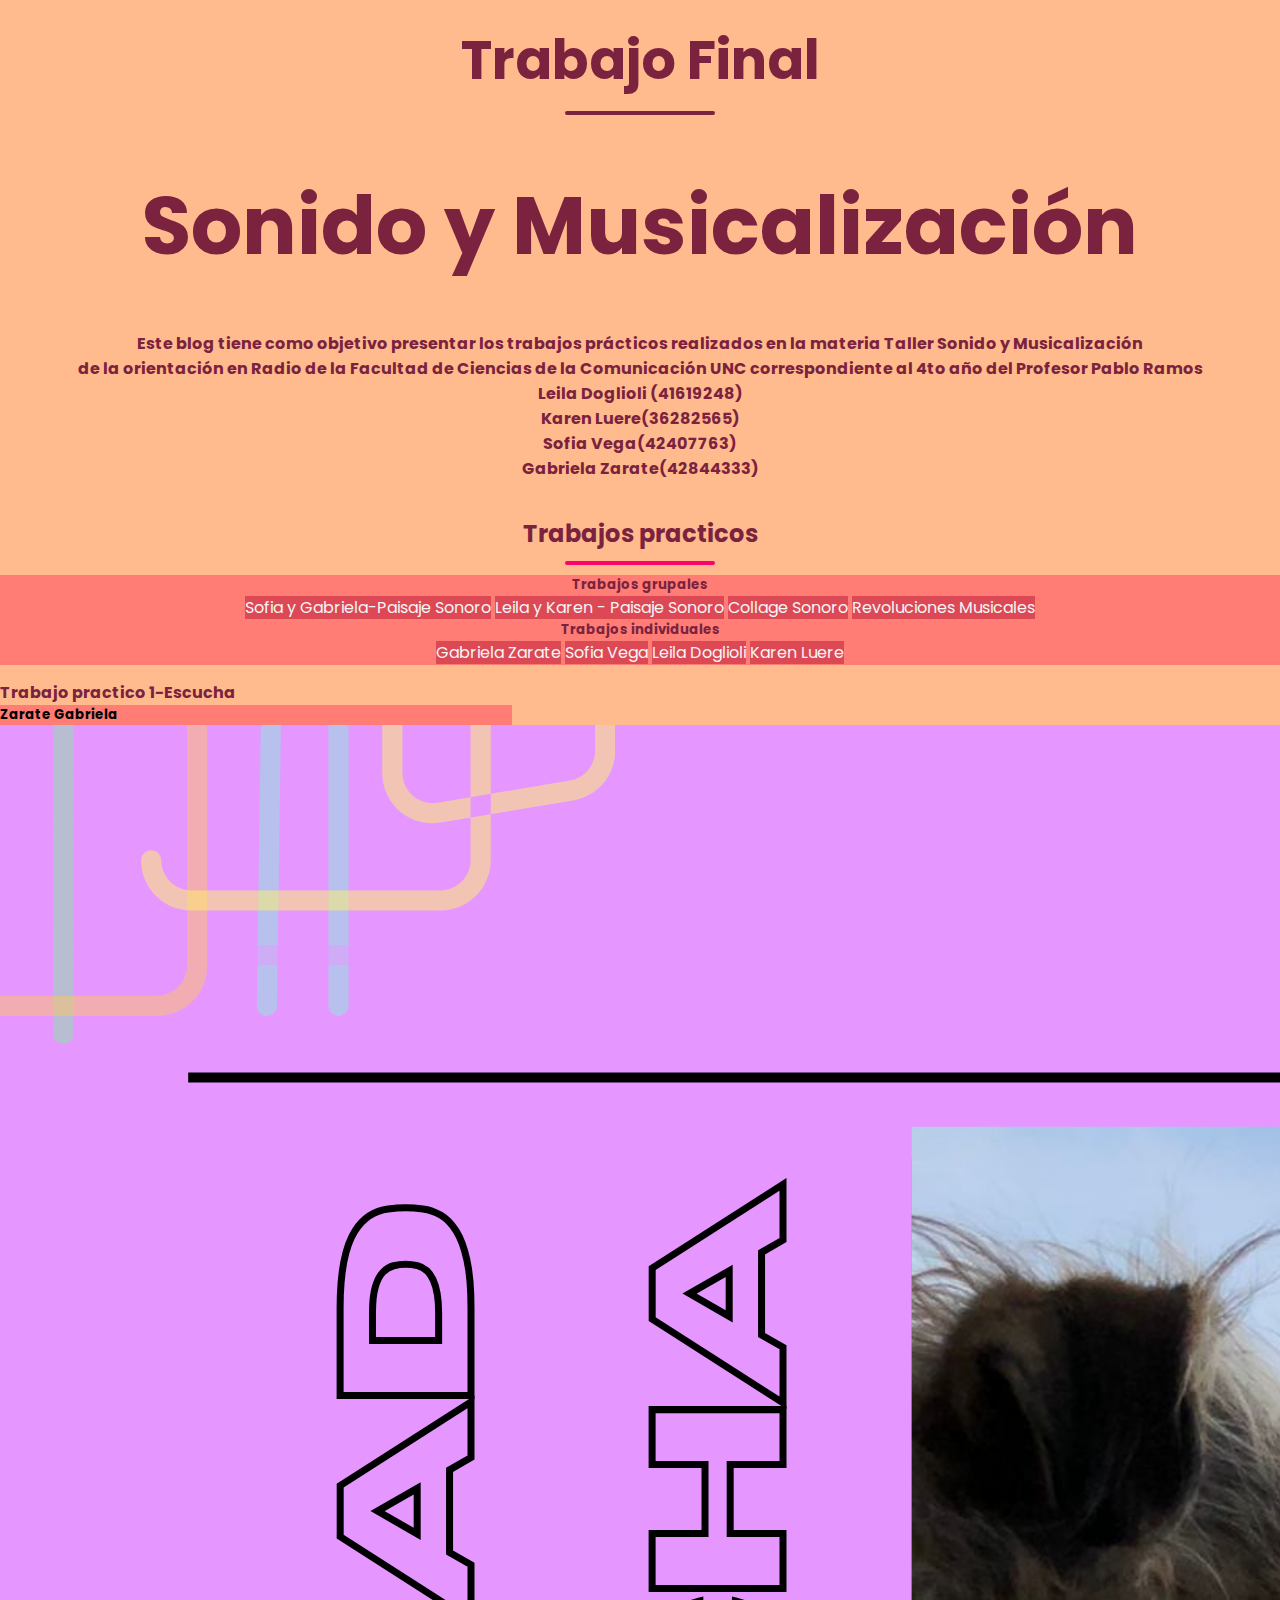
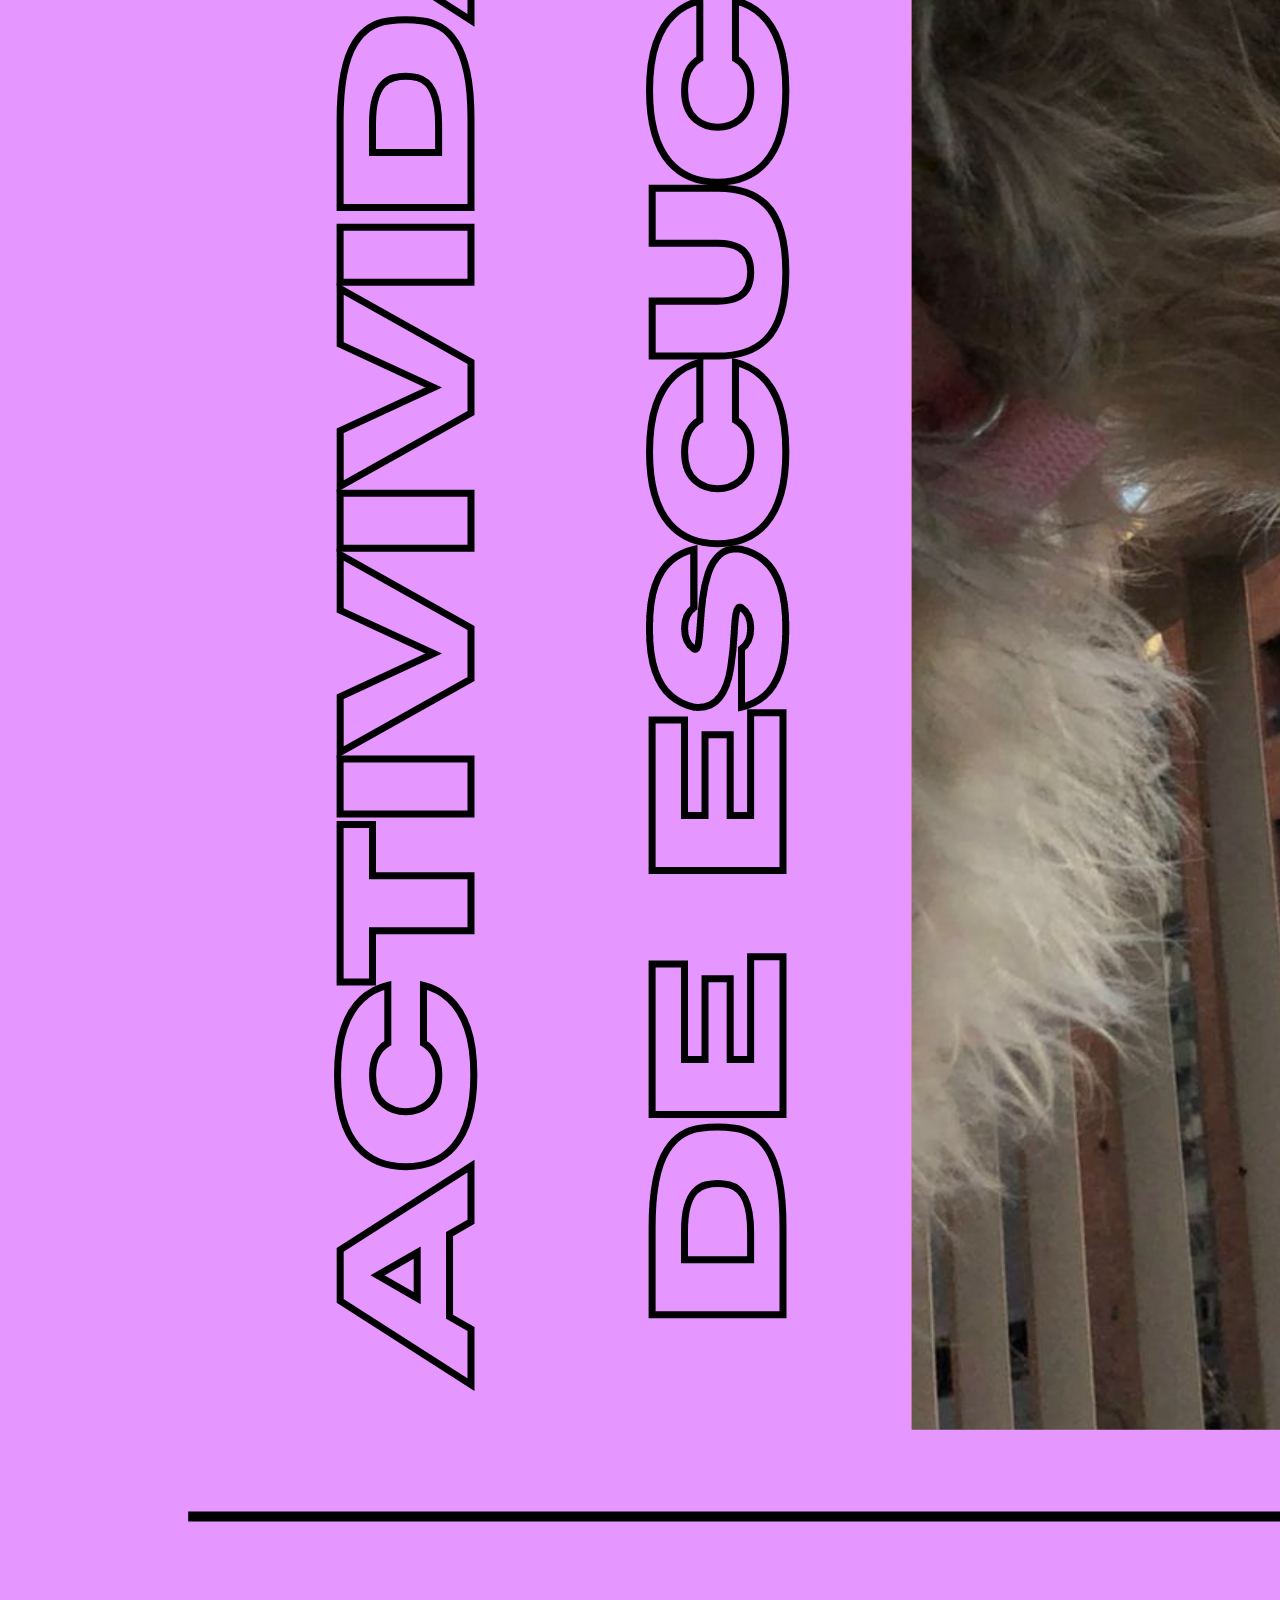
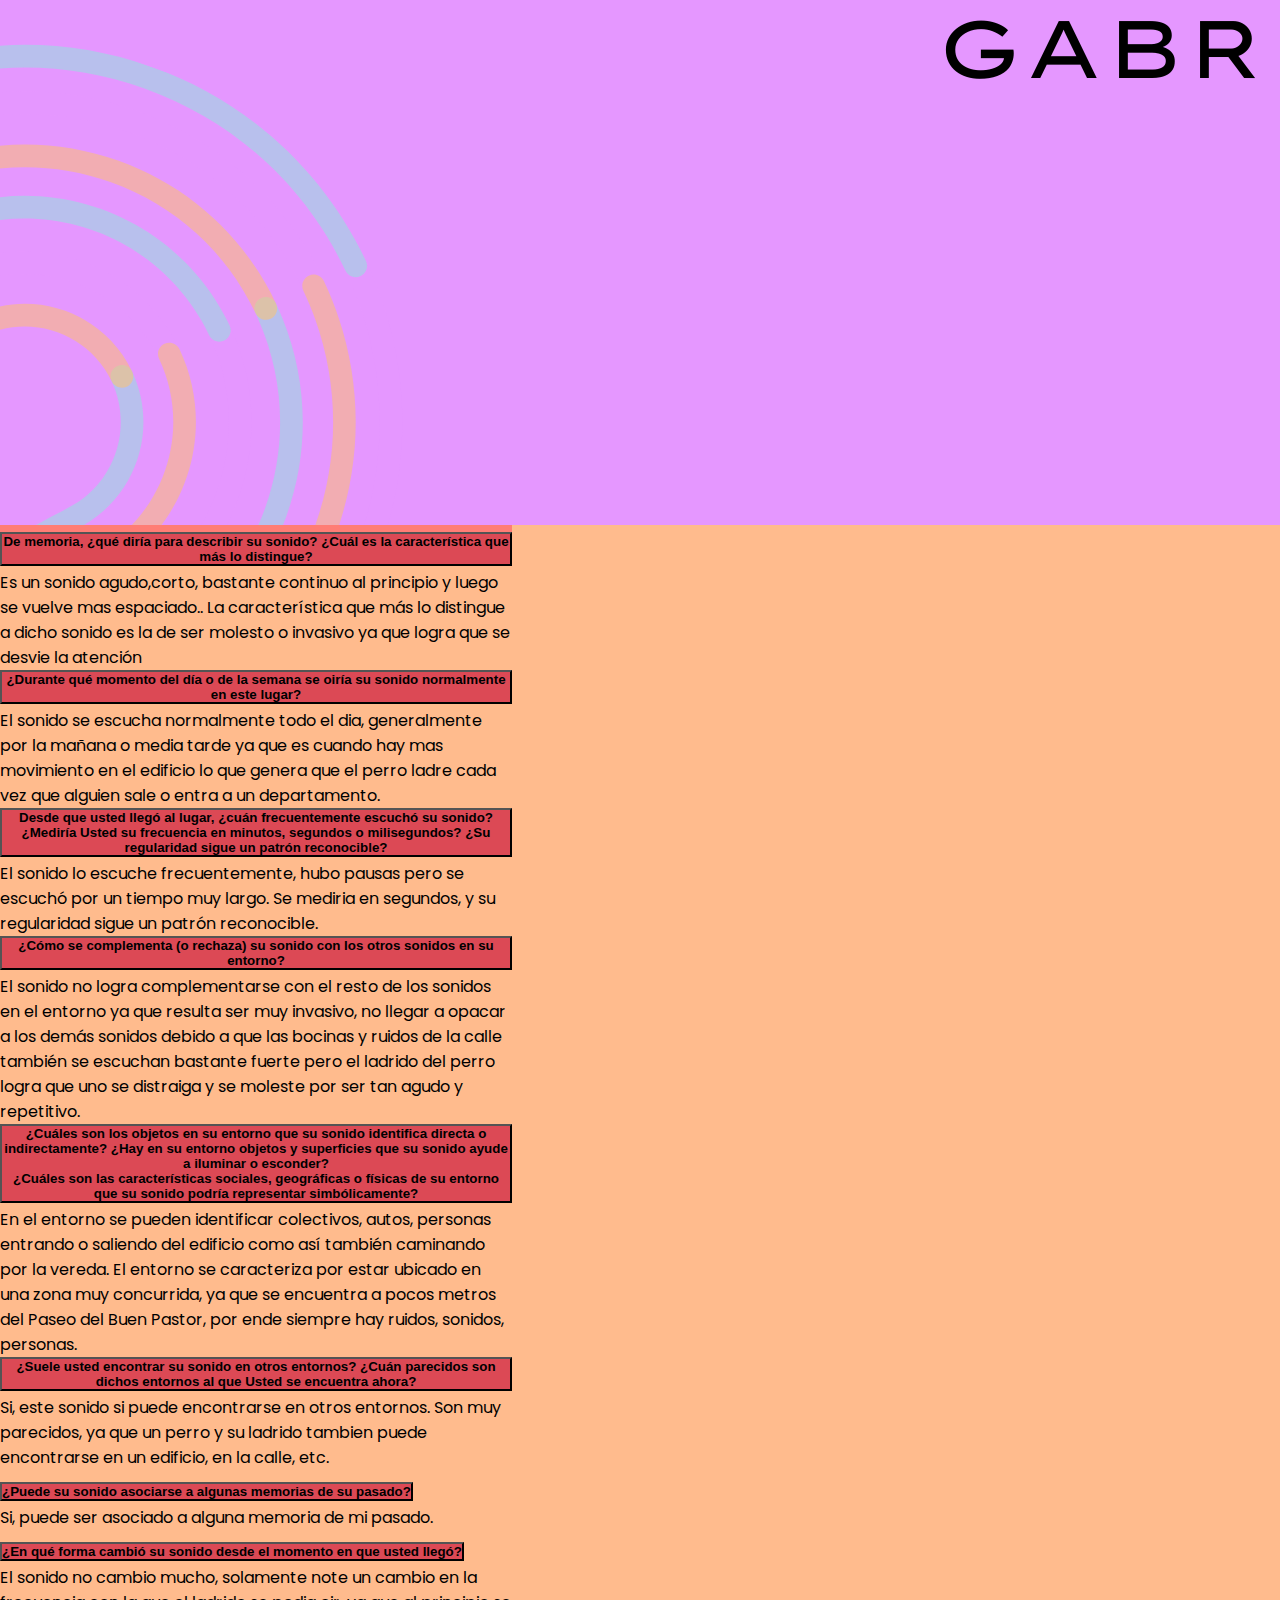
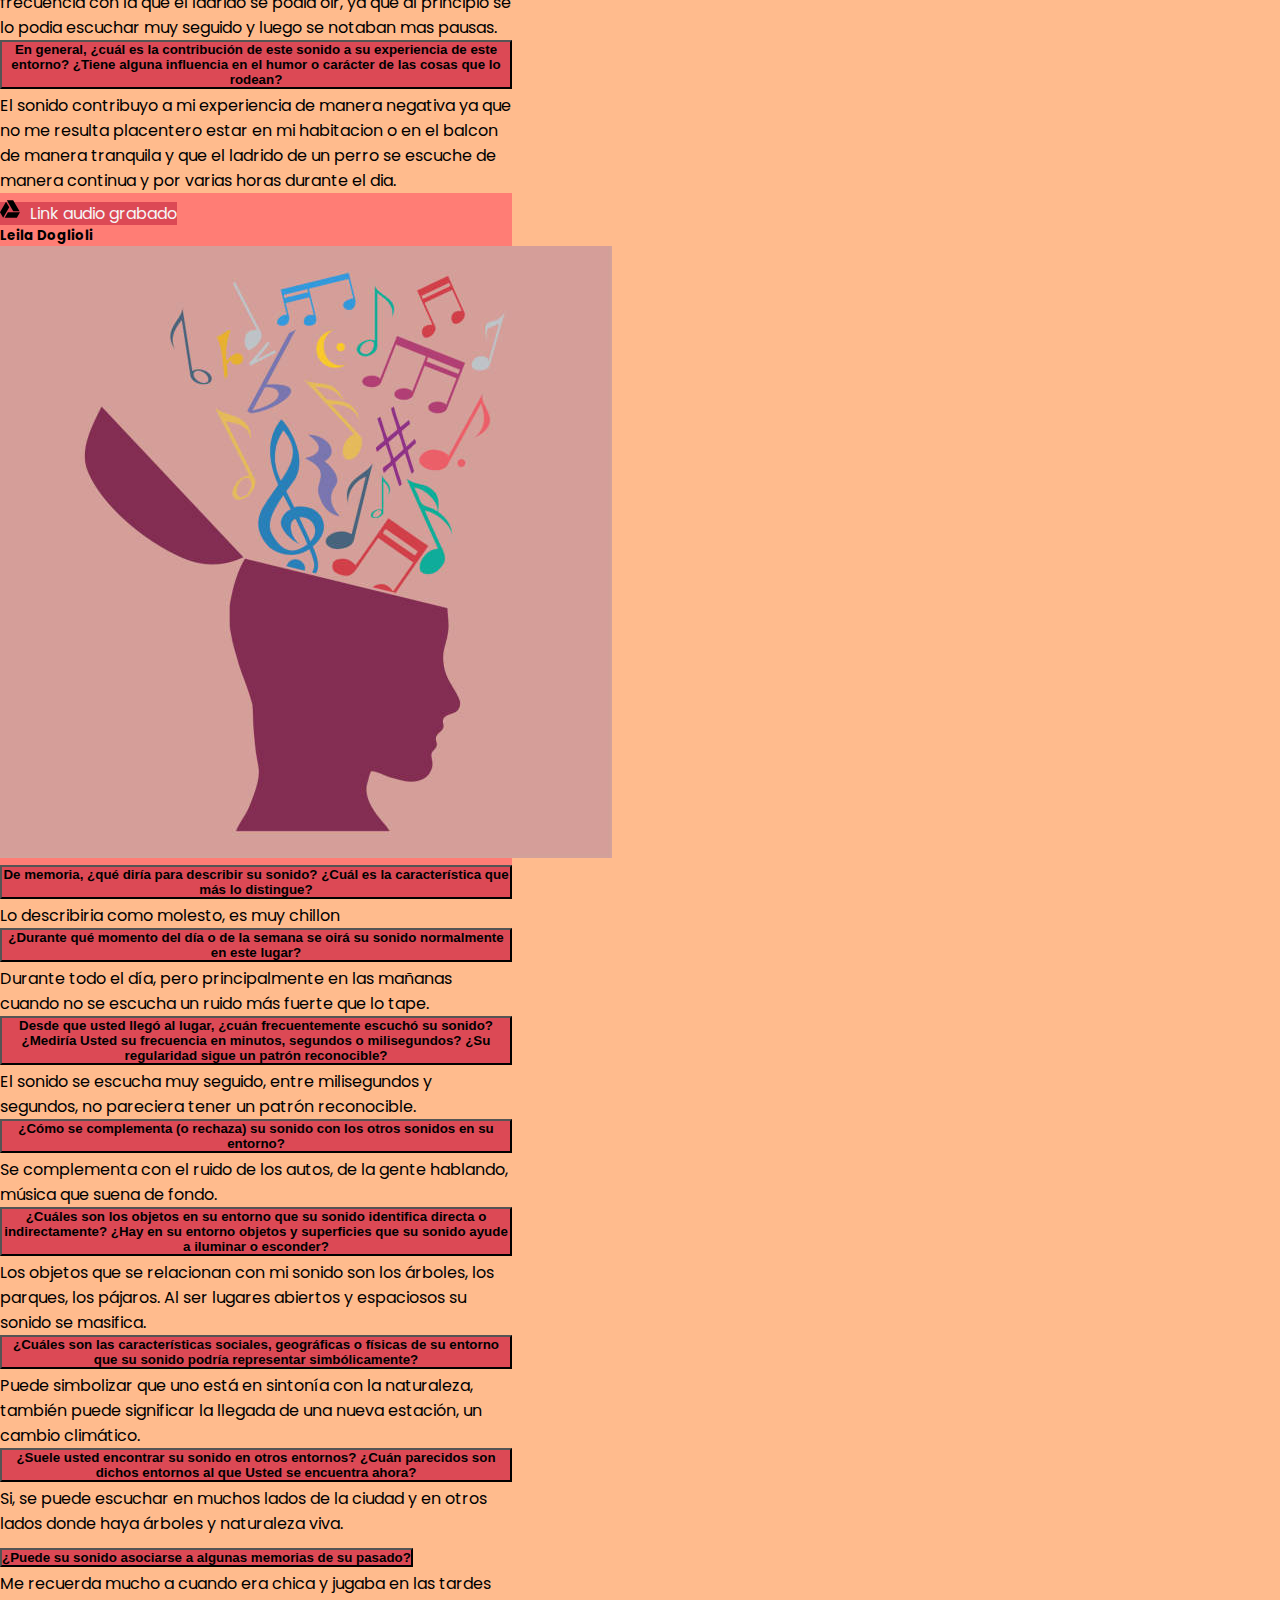
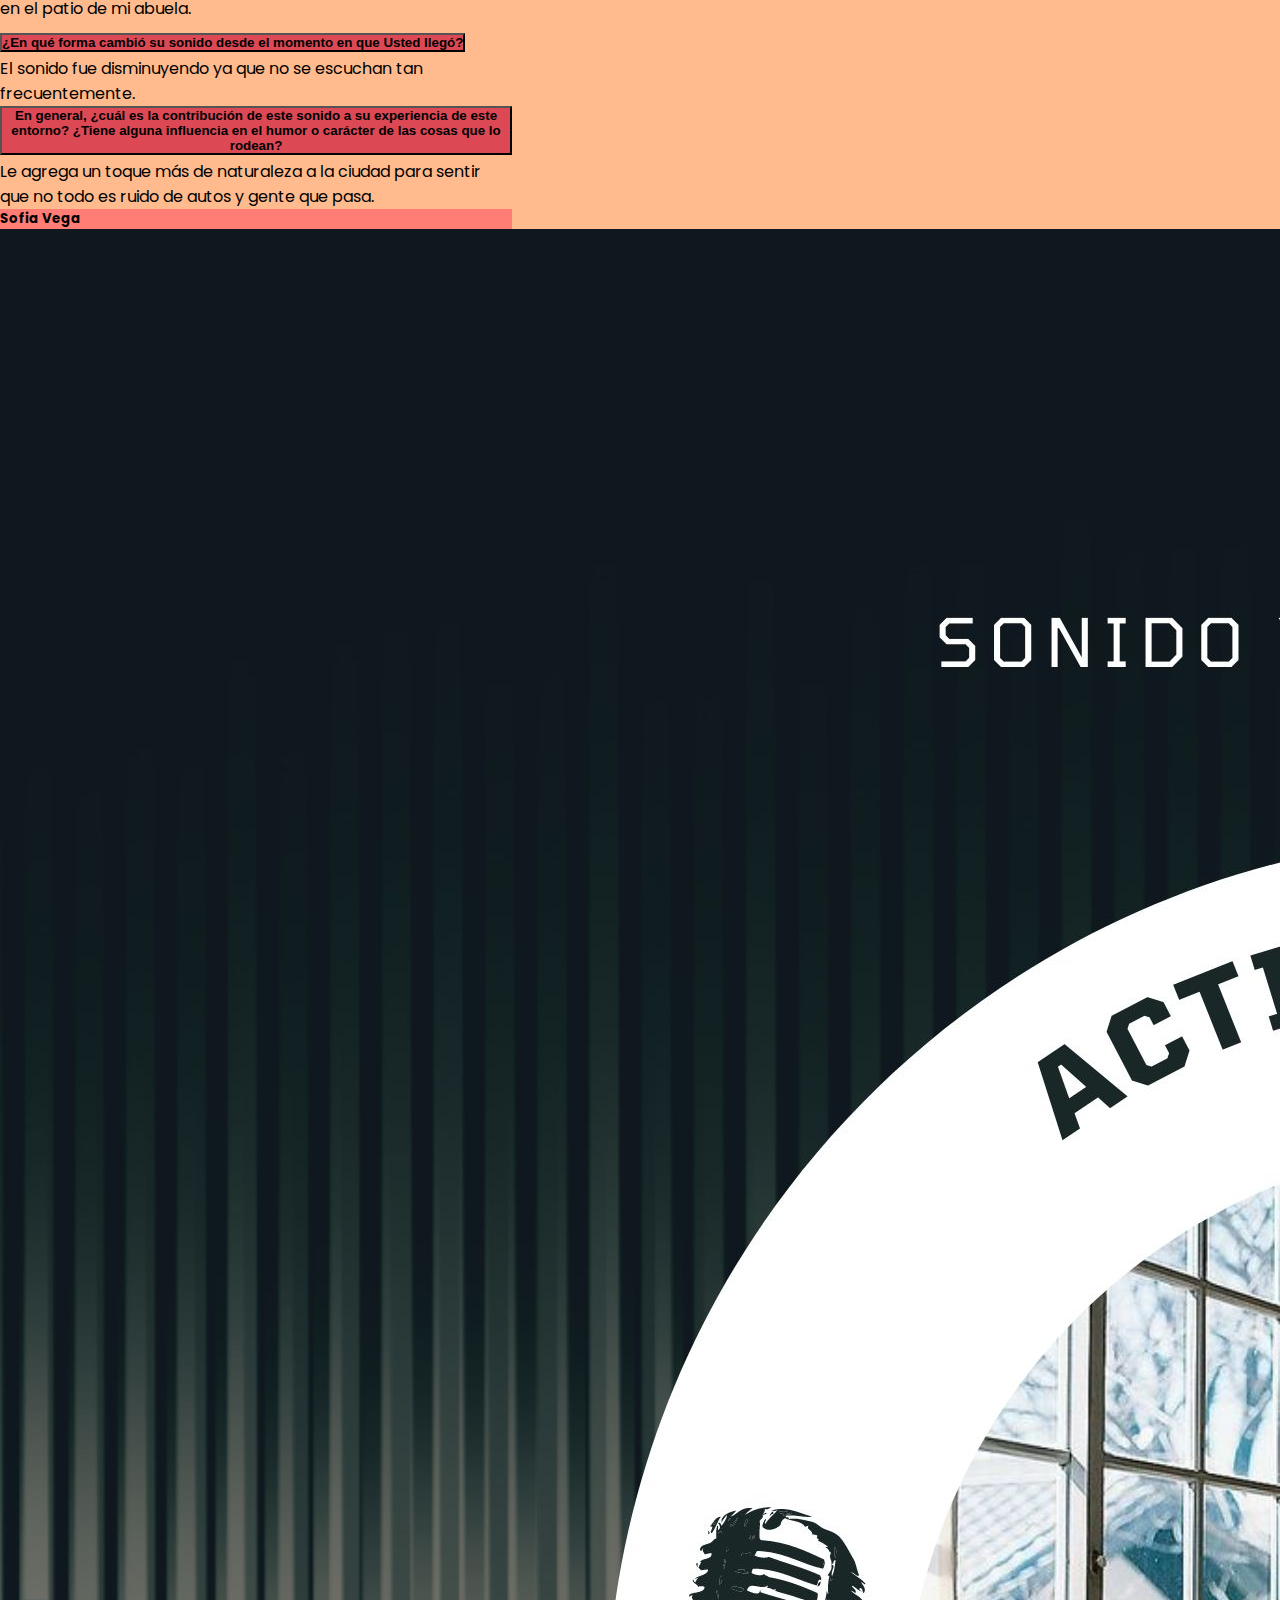
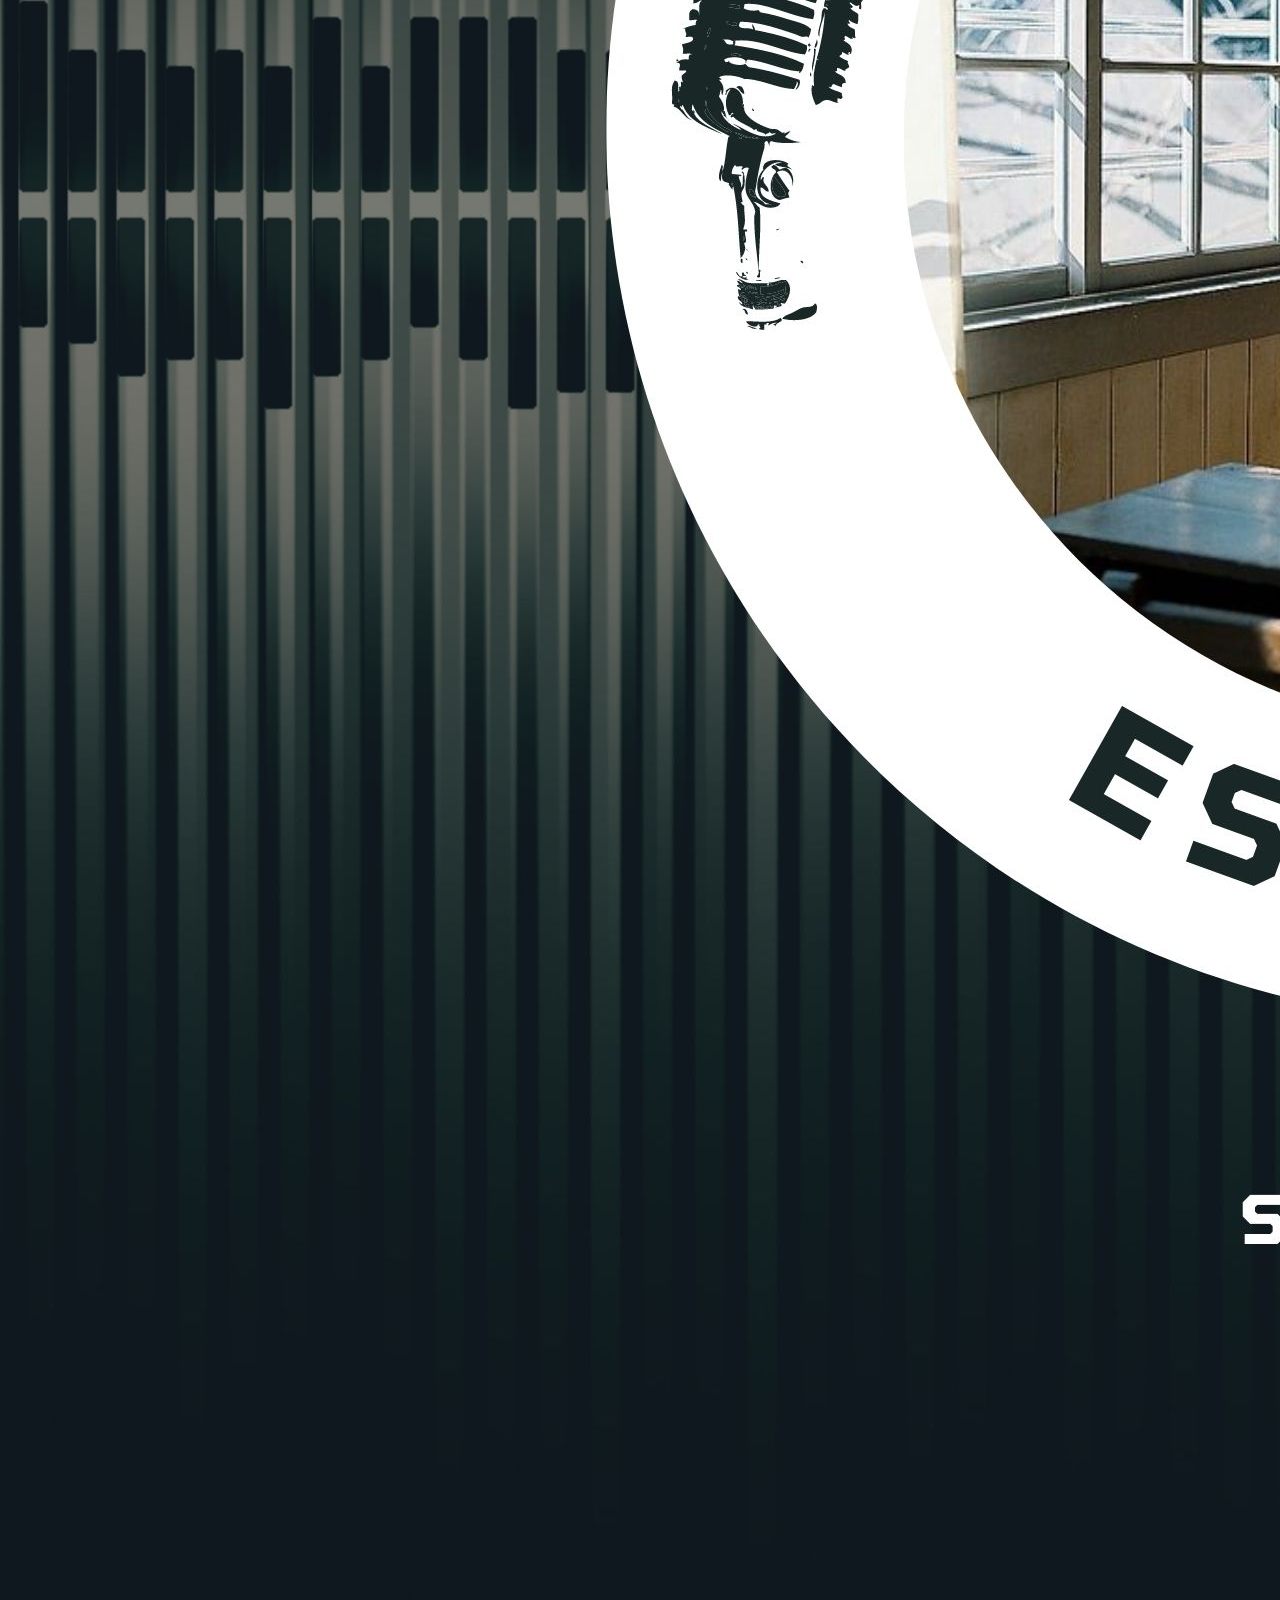
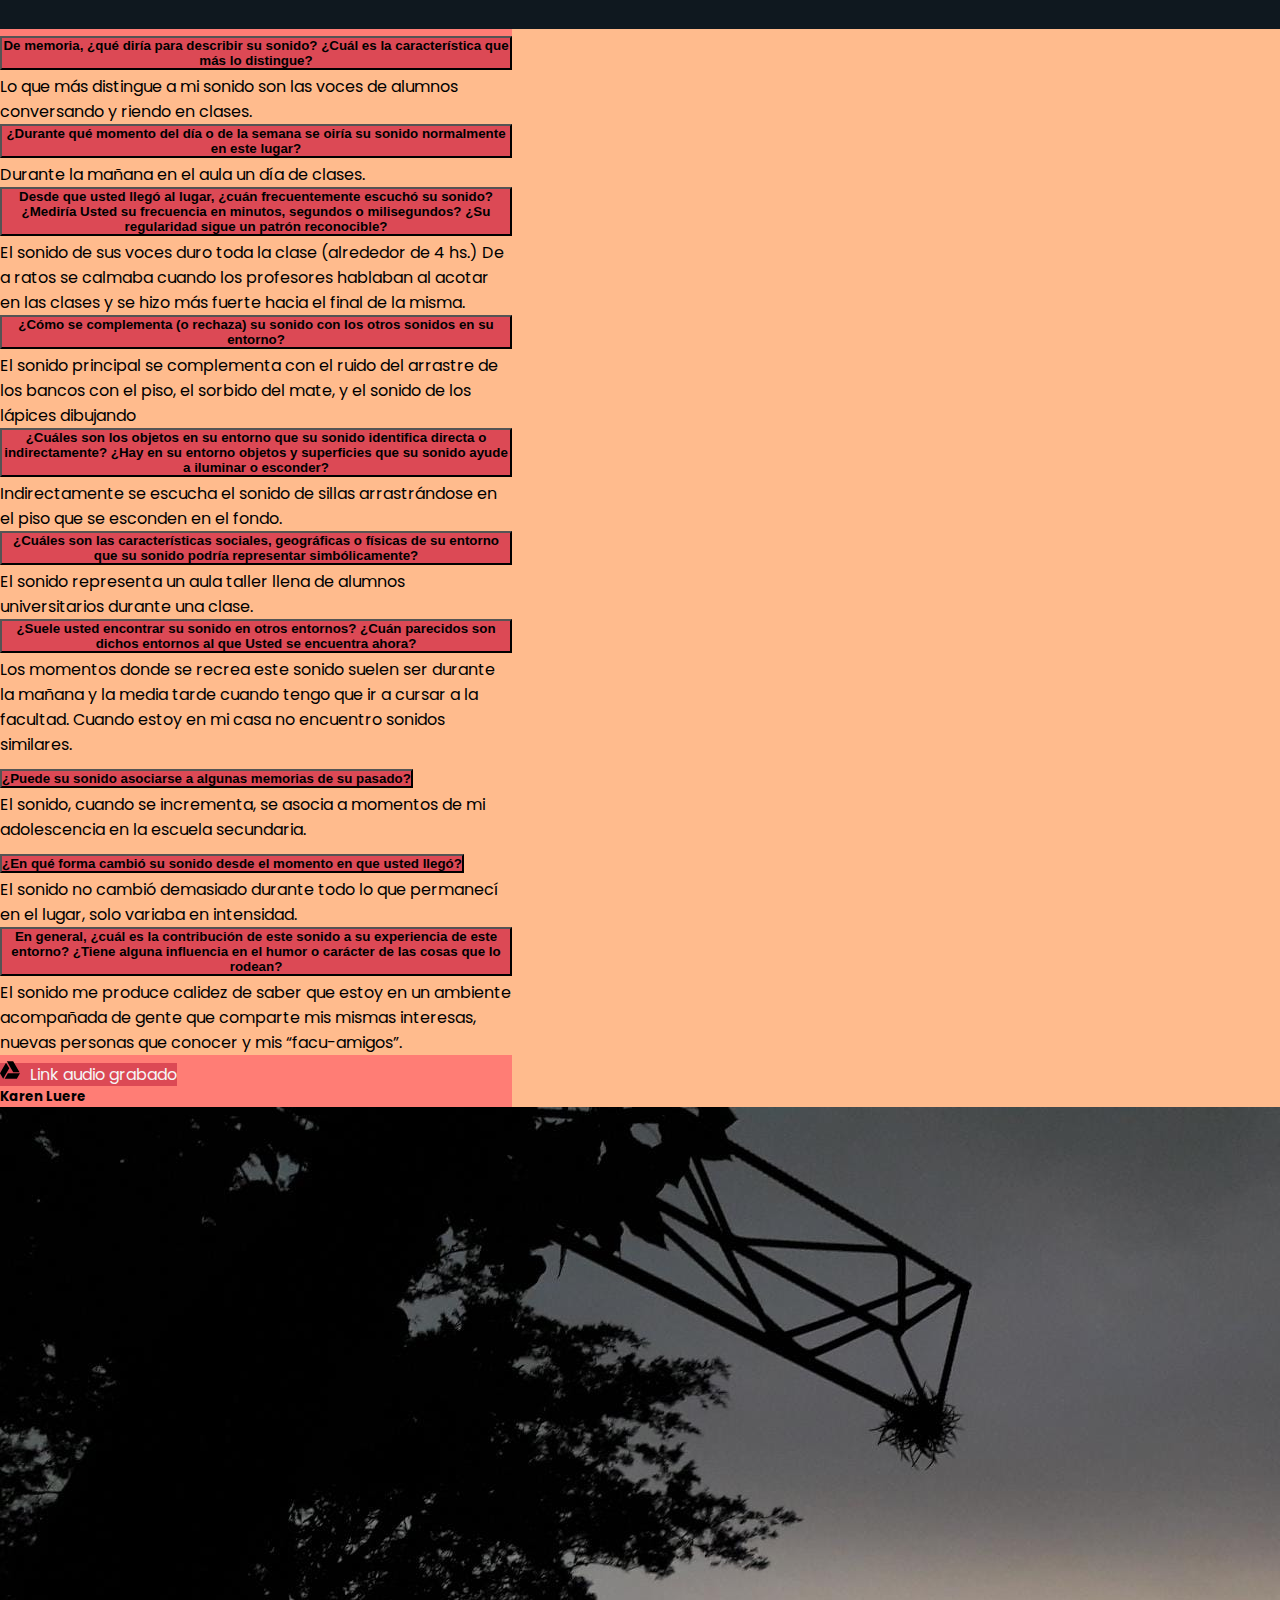
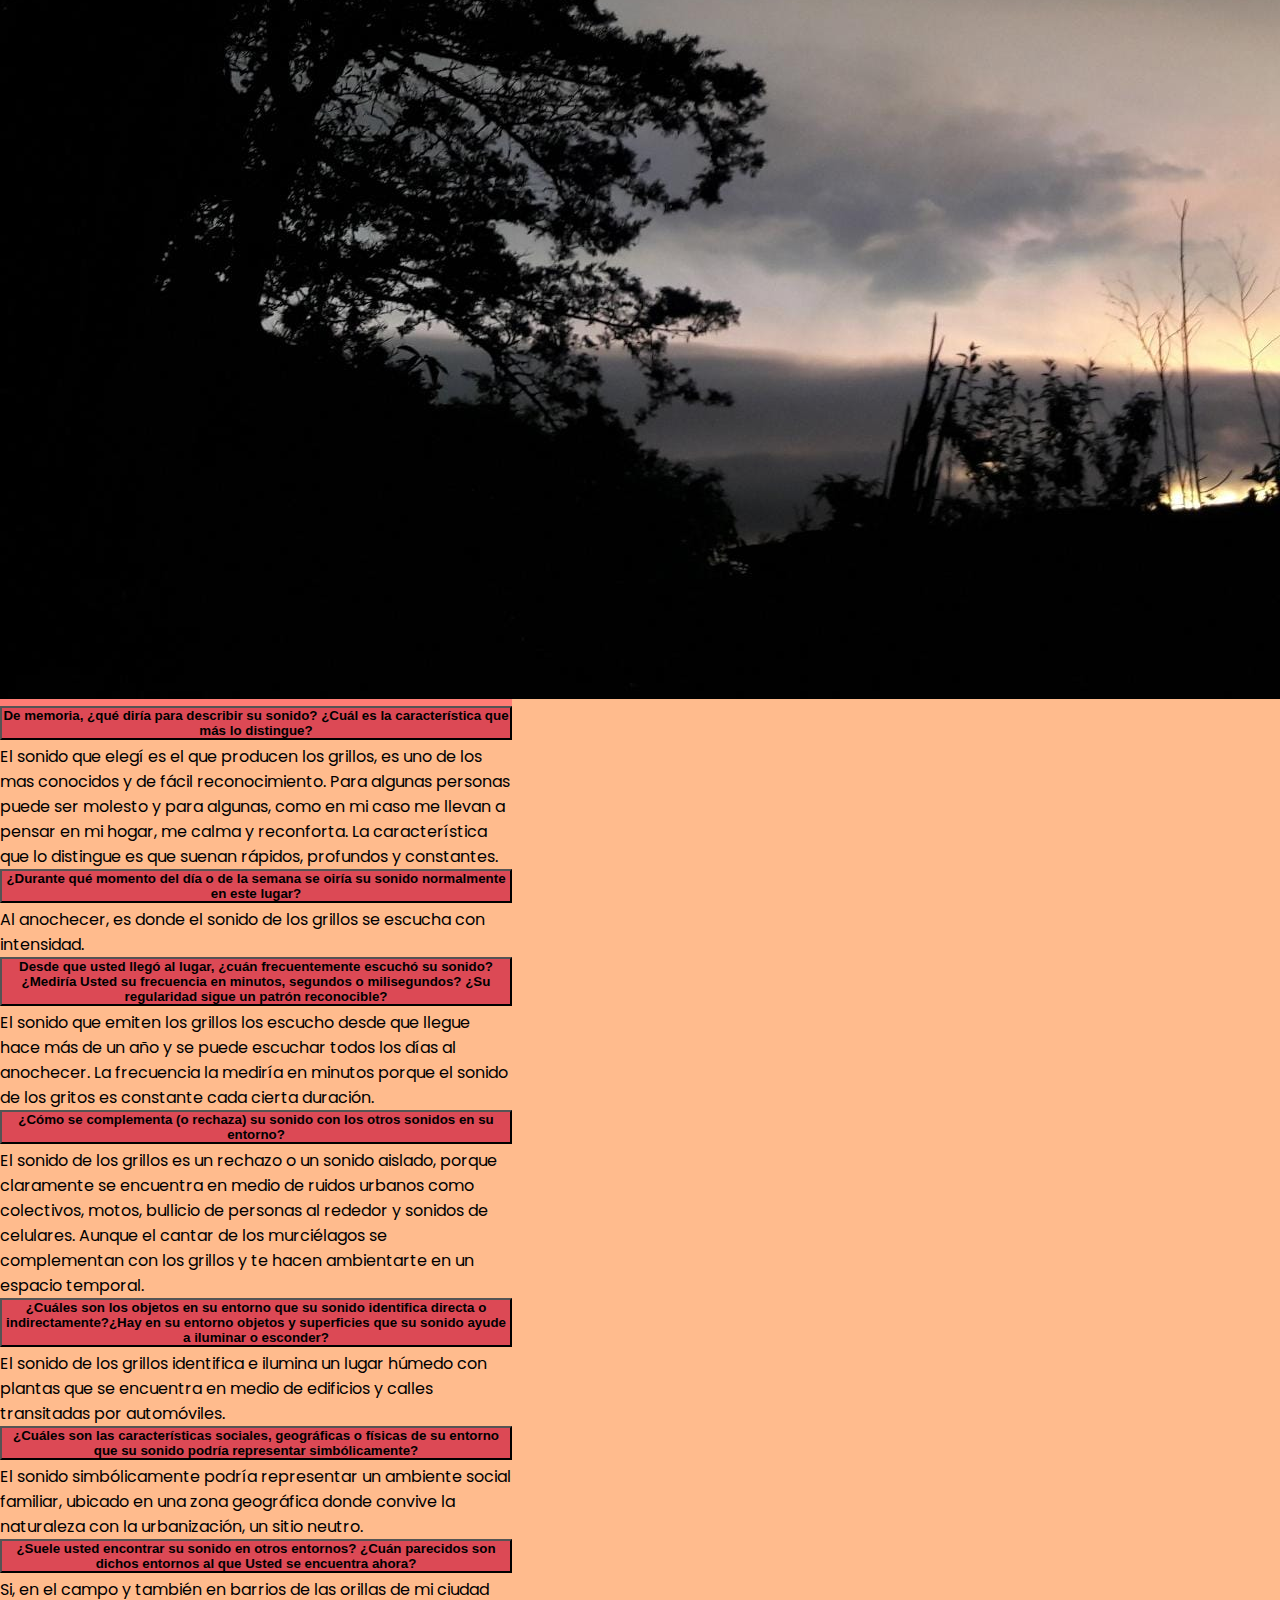
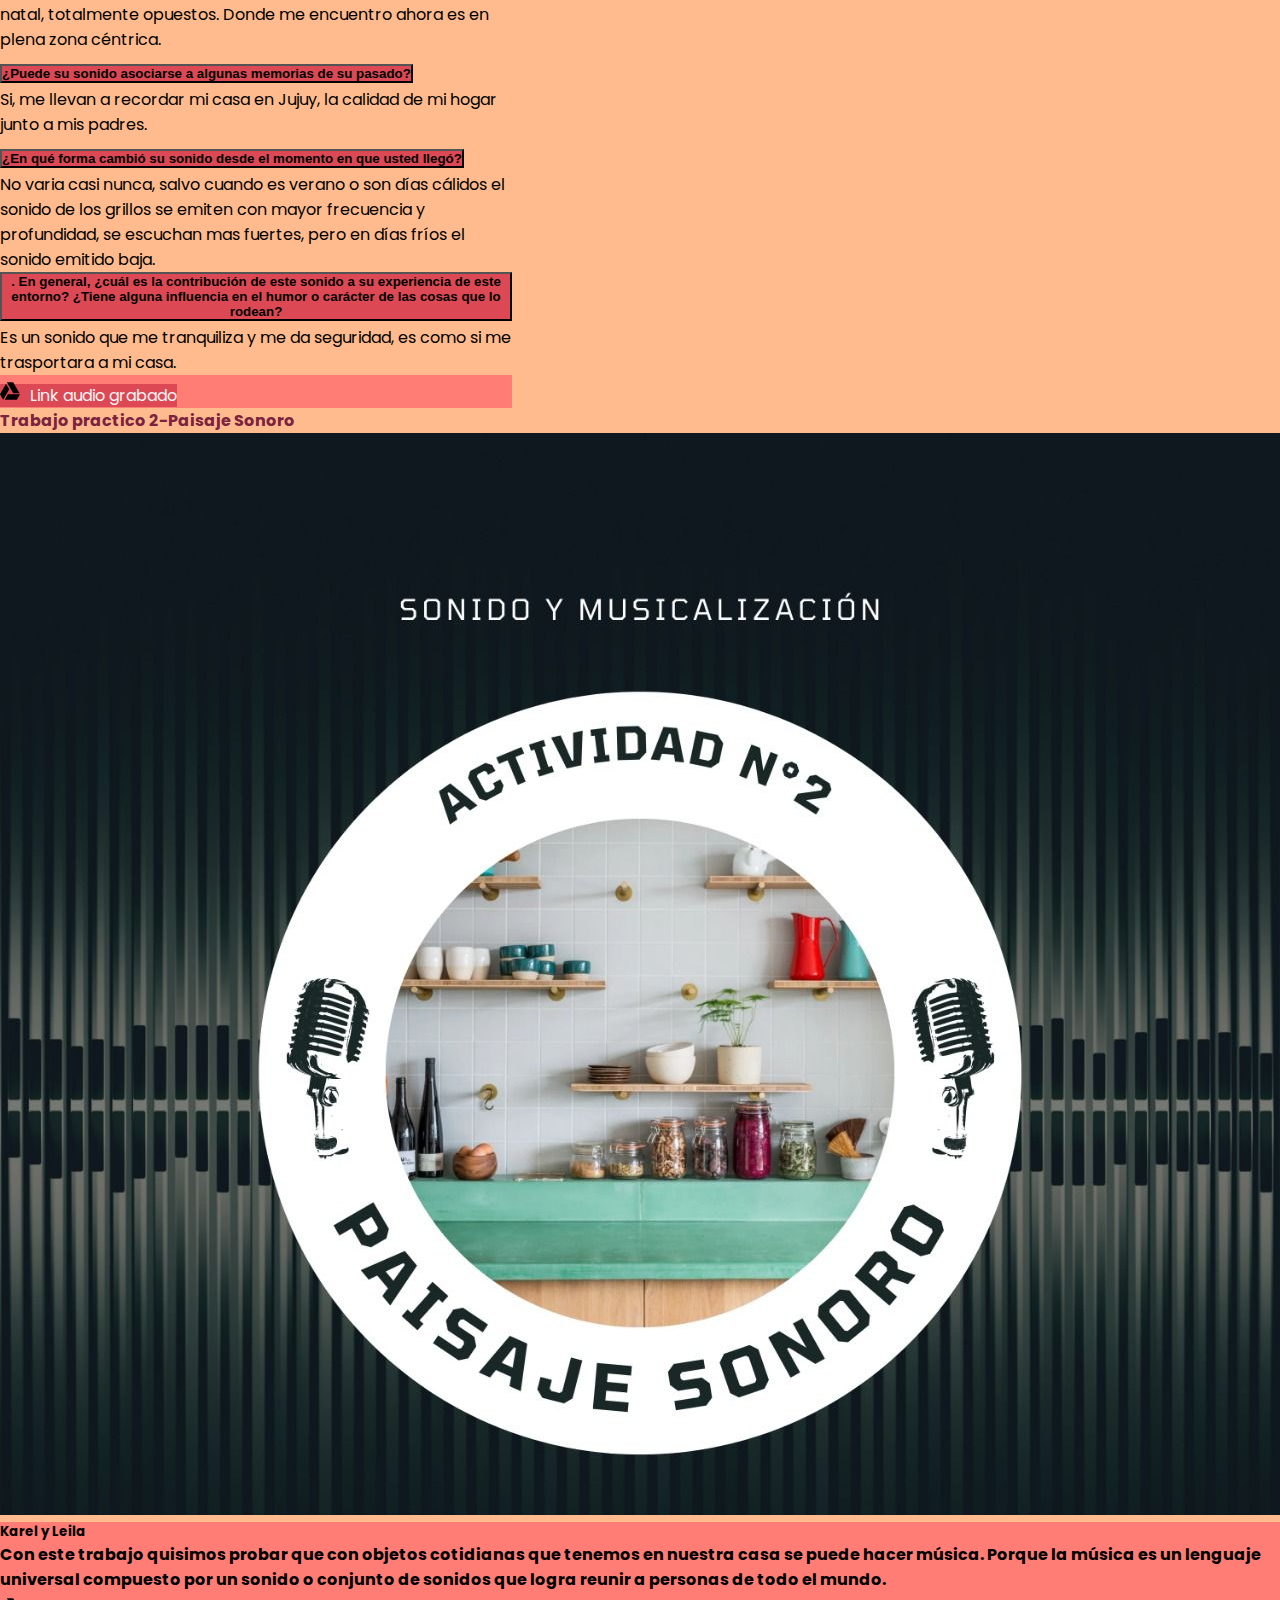
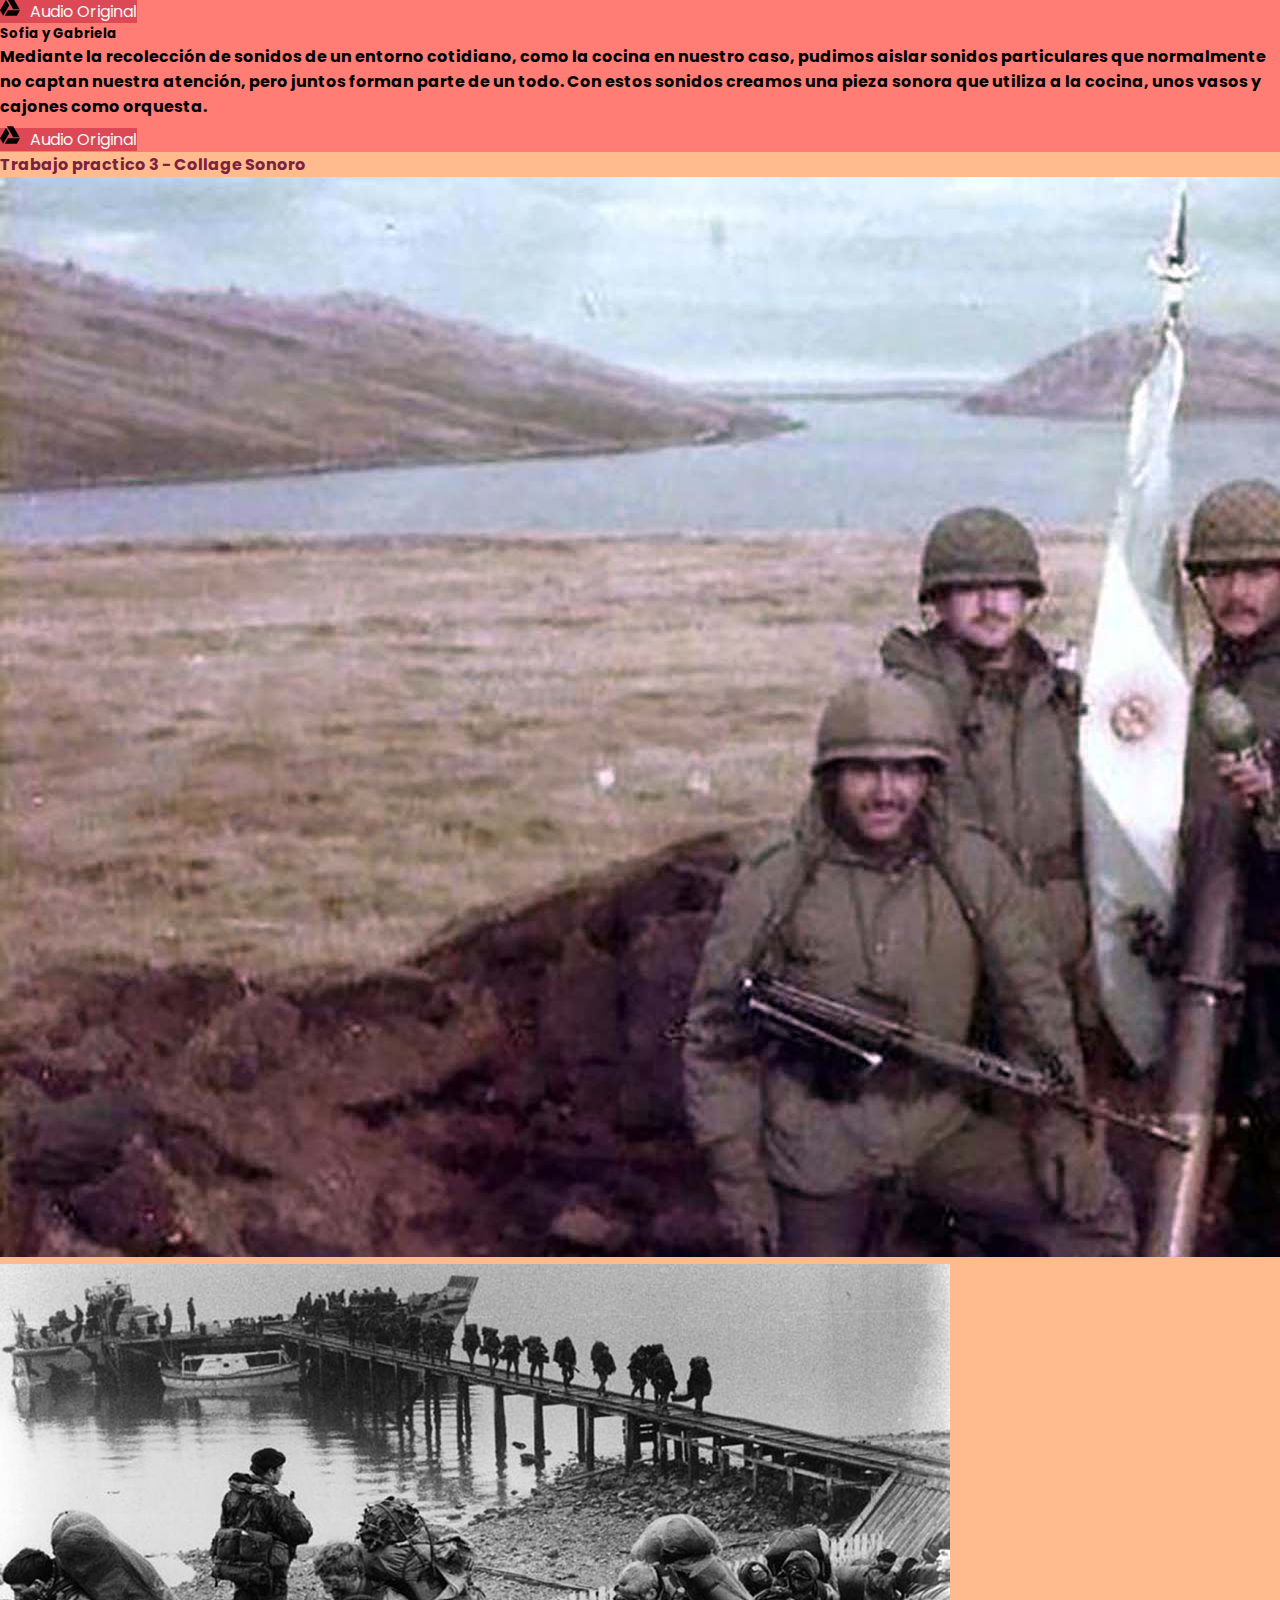
<file: index.html>
<!DOCTYPE html>
<html lang="en">
<head>
    <meta charset="UTF-8">
    <meta http-equiv="X-UA-Compatible" content="IE=edge">
    <meta name="viewport" content="width=device-width, initial-scale=1.0">
    <title>Sonido y musicalización</title>
    <link rel="icon" href="https://fcc.aulavirtual.unc.edu.ar/pluginfile.php/1/theme_adaptable/favicon/1655950985/FCC-favicom.png">
    <link href="https://cdn.jsdelivr.net/npm/bootstrap@5.2.0-beta1/dist/css/bootstrap.min.css" rel="stylesheet" integrity="sha384-0evHe/X+R7YkIZDRvuzKMRqM+OrBnVFBL6DOitfPri4tjfHxaWutUpFmBp4vmVor" crossorigin="anonymous">
    <link rel="stylesheet" href="css/styles.css">
</head>

<body>
    <!--Header-->
        <div class="nosotros-contenido">
            <h2>Trabajo Final</h2>
            <div class="linea"></div>
            <h1> Sonido y Musicalización</h1>
            

            <p class="text-break "> Este blog tiene como objetivo presentar los trabajos prácticos realizados en la materia Taller Sonido y Musicalización <br> de la orientación en Radio de la Facultad de Ciencias de la Comunicación UNC correspondiente al 4to año del Profesor Pablo Ramos</p>
            <ul >
              <li>Leila Doglioli (41619248)</li>
              <li>Karen Luere(36282565)</li>
              <li>Sofia Vega(42407763)</li>
              <li>Gabriela Zarate(42844333)</li>
            </ul>
            
        </div>

    <div class="trabajosPracticos"> 
        <h2> Trabajos practicos </h2>
        <div class="linea"></div>

        <div class="container">
          <div class="row">
            <div class="col-sm-6">
              <div class="card">
                <div class="card-body">
                  <h5 class="card-title pb-3">Trabajos grupales</h5>
                  
                  <a href="./pages/sofiaGabriela.html" class="btn" target="_blank">Sofia y Gabriela-Paisaje Sonoro</a>
                  <a href="./pages/karenLeila.html" class="btn" target="_blank">Leila y Karen - Paisaje Sonoro</a>
                  <a href="./pages/collageSonoro.html" class="btn "target="_blank">Collage Sonoro</a>
                  <a href="./pages/revolucionesMusicales.html" class="btn" target="_blank">Revoluciones Musicales</a>
                </div>
              </div>
            </div>
            <div class="col-sm-6">
              <div class="card">
                <div class="card-body">
                  <h5 class="card-title pb-3">Trabajos individuales</h5>
                  
                  <a href="./pages/gabriela.html"  target="_blank" class='btn' >Gabriela Zarate</a>
                  <a href="./pages/sofia.html" class="btn "  target="_blank">Sofia Vega</a>
                  <a href="./pages/leila.html" class="btn " target="_blank">Leila Doglioli</a>
                  <a href="./pages/karen.html" class="btn " target="_blank">Karen Luere</a>
                </div>
              </div>
            </div>
          </div>
        </div>   

        
    </div>
    <!-- tp1 escucha -->
    <section id="trabajo1"> 
        <div class="container">
        <div class="texto text-center p-2"><h4>Trabajo practico 1-Escucha</h4></div>
        <div class="row row-cols-1 row-cols-md-2 g-4  ">


        <div class="card mb-3" style="max-width: 40vw;">
          <h5 class="card-header">Zarate Gabriela</h5>  <!-- Alumno -->
            <div class="row g-0">
              <img src="./images/tp-escucha/gabriela/fotoPulgaEescucha.jpeg" class="card-img-top" alt="...">
              <div class="col-md">
                <div class="card-body">
                    <div class="accordion " id="accordionPanelsStayOpenExample">
                        <div class="accordion-item">
                          <h2 class="accordion-header" id="panelsStayOpen-headingOne">
                            <button class="accordion-button collapsed" type="button" data-bs-toggle="collapse" data-bs-target="#panelsStayOpen-collapseOne" aria-expanded="false" aria-controls="panelsStayOpen-collapseOne">
                              De memoria, ¿qué diría para describir su sonido? ¿Cuál es la característica que más lo distingue?
                            </button>
                          </h2>
                          <div id="panelsStayOpen-collapseOne" class="accordion-collapse collapse " aria-labelledby="panelsStayOpen-headingOne">
                            <div class="accordion-body">
                              Es un sonido agudo,corto, bastante continuo al principio y luego se vuelve mas espaciado.. La característica que más lo distingue a dicho sonido es la de ser molesto o invasivo ya que logra que se desvie la atención
                            </div>
                          </div>
                        </div>
                        <div class="accordion-item">
                          <h2 class="accordion-header" id="panelsStayOpen-headingTwo">
                            <button class="accordion-button collapsed" type="button" data-bs-toggle="collapse" data-bs-target="#panelsStayOpen-collapseTwo" aria-expanded="false" aria-controls="panelsStayOpen-collapseTwo">
                              ¿Durante qué momento del día o de la semana se oiría su sonido normalmente en este lugar? 
                            </button>
                          </h2>
                          <div id="panelsStayOpen-collapseTwo" class="accordion-collapse collapse" aria-labelledby="panelsStayOpen-headingTwo">
                            <div class="accordion-body">
                              El sonido se escucha normalmente todo el dia, generalmente por la mañana o media tarde ya que es cuando hay mas movimiento en el edificio lo que genera que el perro ladre cada vez que alguien sale o entra a un departamento.
                            </div>
                          </div>
                        </div>
                        <div class="accordion-item">
                          <h2 class="accordion-header" id="panelsStayOpen-headingThree">
                            <button class="accordion-button collapsed" type="button" data-bs-toggle="collapse" data-bs-target="#panelsStayOpen-collapseThree" aria-expanded="false" aria-controls="panelsStayOpen-collapseThree">
                              Desde que usted llegó al lugar, ¿cuán frecuentemente escuchó su sonido? ¿Mediría Usted su frecuencia en minutos, segundos o milisegundos? ¿Su regularidad sigue un patrón reconocible?
                            </button>
                          </h2>
                          <div id="panelsStayOpen-collapseThree" class="accordion-collapse collapse" aria-labelledby="panelsStayOpen-headingThree">
                            <div class="accordion-body">
                              El sonido lo escuche frecuentemente, hubo pausas pero se escuchó por un tiempo muy largo. Se mediria en segundos, y su regularidad sigue un patrón reconocible.
                            </div>
                          </div>
                        </div>
                        <div class="accordion-item">
                            <h2 class="accordion-header" id="panelsStayOpen-headingFour">
                              <button class="accordion-button collapsed" type="button" data-bs-toggle="collapse" data-bs-target="#panelsStayOpen-collapseFour" aria-expanded="false" aria-controls="panelsStayOpen-collapseFour">
                                ¿Cómo se complementa (o rechaza) su sonido con los otros sonidos en su entorno? 
                              </button>
                            </h2>
                            <div id="panelsStayOpen-collapseFour" class="accordion-collapse collapse" aria-labelledby="panelsStayOpen-headingFour">
                              <div class="accordion-body">
                                El sonido no logra complementarse con el resto de los sonidos en el entorno ya que resulta ser muy invasivo, no llegar a opacar a los demás sonidos debido a que las bocinas y ruidos de la calle también se escuchan bastante fuerte pero el ladrido del perro logra que uno se distraiga y se moleste por ser tan agudo y repetitivo. 
                              </div>
                            </div>
                          </div>
                          <div class="accordion-item">
                            <h2 class="accordion-header" id="panelsStayOpen-headingFive">
                              <button class="accordion-button collapsed" type="button" data-bs-toggle="collapse" data-bs-target="#panelsStayOpen-collapseFive" aria-expanded="false" aria-controls="panelsStayOpen-collapseFive">
                                ¿Cuáles son los objetos en su entorno que su sonido identifica directa o indirectamente? ¿Hay en su entorno objetos y superficies que su sonido ayude a iluminar o esconder? <br>
                                ¿Cuáles son las características sociales, geográficas o físicas de su entorno que su sonido podría representar simbólicamente? 
                              </button>
                            </h2>
                            <div id="panelsStayOpen-collapseFive" class="accordion-collapse collapse" aria-labelledby="panelsStayOpen-headingFive">
                              <div class="accordion-body">
                                En el entorno se pueden identificar colectivos, autos, personas entrando o saliendo del edificio como así también caminando por la vereda. El entorno se caracteriza por estar ubicado en una zona muy concurrida, ya que se encuentra a pocos metros del Paseo del Buen Pastor,  por ende siempre hay ruidos, sonidos, personas.
                              </div>
                            </div>
                          </div>
                          <div class="accordion-item">
                            <h2 class="accordion-header" id="panelsStayOpen-headingSix">
                              <button class="accordion-button collapsed" type="button" data-bs-toggle="collapse" data-bs-target="#panelsStayOpen-collapseSix" aria-expanded="false" aria-controls="panelsStayOpen-collapseSix">
                                ¿Suele usted encontrar su sonido en otros entornos? ¿Cuán parecidos son dichos entornos al que Usted se encuentra ahora?
                              </button>
                            </h2>
                            <div id="panelsStayOpen-collapseSix" class="accordion-collapse collapse" aria-labelledby="panelsStayOpen-headingSix">
                              <div class="accordion-body">
                                Si, este sonido si puede encontrarse en otros entornos. Son muy parecidos, ya que un perro y su ladrido tambien puede encontrarse en un edificio, en la calle, etc. 
                              </div>
                            </div>
                          </div>
                          <div class="accordion-item">
                            <h2 class="accordion-header" id="panelsStayOpen-headingSeven">
                              <button class="accordion-button collapsed" type="button" data-bs-toggle="collapse" data-bs-target="#panelsStayOpen-collapseSeven" aria-expanded="false" aria-controls="panelsStayOpen-collapseFour">
                                ¿Puede su sonido asociarse a algunas memorias de su pasado?
                              </button>
                            </h2>
                            <div id="panelsStayOpen-collapseSeven" class="accordion-collapse collapse" aria-labelledby="panelsStayOpen-headingSeven">
                              <div class="accordion-body">
                                Si, puede ser asociado a alguna memoria de mi pasado.
                              </div>
                            </div>
                          </div>
                          <div class="accordion-item">
                            <h2 class="accordion-header" id="panelsStayOpen-headingEight">
                              <button class="accordion-button collapsed" type="button" data-bs-toggle="collapse" data-bs-target="#panelsStayOpen-collapseEight" aria-expanded="false" aria-controls="panelsStayOpen-collapseEight">
                                ¿En qué forma cambió su sonido desde el momento en que usted llegó? 
                              </button>
                            </h2>
                            <div id="panelsStayOpen-collapseEight" class="accordion-collapse collapse" aria-labelledby="panelsStayOpen-headingEight">
                              <div class="accordion-body">
                                El sonido no cambio mucho, solamente note un cambio en la frecuencia con la que el ladrido se podia oir, ya que al principio se lo podia escuchar muy seguido y luego se notaban mas pausas. 
                              </div>
                            </div>
                          </div>
                          <div class="accordion-item">
                            <h2 class="accordion-header" id="panelsStayOpen-headingNine">
                              <button class="accordion-button collapsed" type="button" data-bs-toggle="collapse" data-bs-target="#panelsStayOpen-collapseNine" aria-expanded="false" aria-controls="panelsStayOpen-collapseNine">
                                En general, ¿cuál es la contribución de este sonido a su experiencia de este entorno? ¿Tiene alguna influencia en el humor o carácter de las cosas que lo rodean?
                              </button>
                            </h2>
                            <div id="panelsStayOpen-collapseNine" class="accordion-collapse collapse" aria-labelledby="panelsStayOpen-headingNine">
                              <div class="accordion-body">
                                El sonido contribuyo a mi experiencia de manera negativa ya que no me resulta placentero estar en mi habitacion o en el balcon de manera tranquila y que el ladrido de un perro se escuche de manera continua y por varias horas durante el dia. 
                              </div>
                            </div>
                          </div>

                        
                      </div>
                      <a href="https://drive.google.com/file/d/1WXhLKN-BN-Vv-6QFSVc5ygh3qIeco1pc/view?usp=sharing" target="_blank" class="btn  btn-lg d-flex"><svg  class="icon-drive" xmlns="http://www.w3.org/2000/svg" viewBox="0 0 512 512"><!--! Font Awesome Pro 6.1.1 by @fontawesome - https://fontawesome.com License - https://fontawesome.com/license (Commercial License) Copyright 2022 Fonticons, Inc. --><path d="M339 314.9L175.4 32h161.2l163.6 282.9H339zm-137.5 23.6L120.9 480h310.5L512 338.5H201.5zM154.1 67.4L0 338.5 80.6 480 237 208.8 154.1 67.4z"/></svg>Link audio grabado</a>
                </div>
                
              </div>
            </div>
          </div>

          <div class="card mb-3" style="max-width: 40vw;">
            <h5 class="card-header">Leila Doglioli</h5> <!-- alumno -->
            <div class="row g-0">
              <img src="./images/tp-escucha/leila/leila.jpg" alt="">
              <div class="col-md">
                <div class="card-body">
                    <div class="accordion " id="accordionPanelsStayOpenExample">
                        <div class="accordion-item">
                          <h2 class="accordion-header" id="panelsStayOpen-headingOnce">
                            <button class="accordion-button collapsed" type="button" data-bs-toggle="collapse" data-bs-target="#panelsStayOpen-collapseOnce" aria-expanded="false" aria-controls="panelsStayOpen-collapseOnce">
                              De memoria, ¿qué diría para describir su sonido? ¿Cuál es la característica que más lo distingue?
                            </button>
                          </h2>
                          <div id="panelsStayOpen-collapseOnce" class="accordion-collapse collapse show" aria-labelledby="panelsStayOpen-headingOnce">
                            <div class="accordion-body">
                              Lo describiria como molesto, es muy chillon
                            </div>
                          </div>
                        </div>
                        <div class="accordion-item">
                          <h2 class="accordion-header" id="panelsStayOpen-headingDoce">
                            <button class="accordion-button collapsed" type="button" data-bs-toggle="collapse" data-bs-target="#panelsStayOpen-collapseDoce" aria-expanded="false" aria-controls="panelsStayOpen-collapseDoce">
                              ¿Durante qué momento del día o de la semana se oirá su sonido normalmente en este lugar?
                            </button>
                          </h2>
                          <div id="panelsStayOpen-collapseDoce" class="accordion-collapse collapse" aria-labelledby="panelsStayOpen-headingDoce">
                            <div class="accordion-body">
                              Durante todo el día, pero principalmente en las mañanas cuando no se escucha un ruido más fuerte que lo tape.
                            </div>
                          </div>
                        </div>
                        <div class="accordion-item">
                          <h2 class="accordion-header" id="panelsStayOpen-headingTrece">
                            <button class="accordion-button collapsed" type="button" data-bs-toggle="collapse" data-bs-target="#panelsStayOpen-collapseTrece" aria-expanded="false" aria-controls="panelsStayOpen-collapseTrece">
                              Desde que usted llegó al lugar, ¿cuán frecuentemente escuchó su sonido? ¿Mediría Usted su frecuencia en minutos, segundos o milisegundos? ¿Su regularidad sigue un patrón reconocible?
                            </button>
                          </h2>
                          <div id="panelsStayOpen-collapseTrece" class="accordion-collapse collapse" aria-labelledby="panelsStayOpen-headingTrece">
                            <div class="accordion-body">
                              El sonido se escucha muy seguido, entre milisegundos y segundos, no pareciera tener un patrón reconocible.
                            </div>
                          </div>
                        </div>
                        <div class="accordion-item">
                            <h2 class="accordion-header" id="panelsStayOpen-headingCatorce">
                              <button class="accordion-button collapsed" type="button" data-bs-toggle="collapse" data-bs-target="#panelsStayOpen-collapseCatorce" aria-expanded="false" aria-controls="panelsStayOpen-collapseCatorce">
                                ¿Cómo se complementa (o rechaza) su sonido con los otros sonidos en su entorno?
                              </button>
                            </h2>
                            <div id="panelsStayOpen-collapseCatorce" class="accordion-collapse collapse" aria-labelledby="panelsStayOpen-headingCatorce">
                              <div class="accordion-body">
                                Se complementa con el ruido de los autos, de la gente hablando, música que suena de fondo.                               
                              </div>
                            </div>
                          </div>
                          <div class="accordion-item">
                            <h2 class="accordion-header" id="panelsStayOpen-headingQuince">
                              <button class="accordion-button collapsed" type="button" data-bs-toggle="collapse" data-bs-target="#panelsStayOpen-collapseQuince" aria-expanded="false" aria-controls="panelsStayOpen-collapseQuince">
                                ¿Cuáles son los objetos en su entorno que su sonido identifica directa o indirectamente? ¿Hay en su entorno objetos y superficies que su sonido ayude a iluminar o esconder?
                              </button>
                            </h2>
                            <div id="panelsStayOpen-collapseQuince" class="accordion-collapse collapse" aria-labelledby="panelsStayOpen-headingQuince">
                              <div class="accordion-body">
                                Los objetos que se relacionan con mi sonido son los árboles, los parques, los pájaros. Al ser lugares abiertos y espaciosos su sonido se masifica.
                              </div>
                            </div>
                          </div>
                          <div class="accordion-item">
                            <h2 class="accordion-header" id="panelsStayOpen-headingDieciseis">
                              <button class="accordion-button collapsed" type="button" data-bs-toggle="collapse" data-bs-target="#panelsStayOpen-collapseDieciseis" aria-expanded="false" aria-controls="panelsStayOpen-collapseDieciseis">
                                ¿Cuáles son las características sociales, geográficas o físicas de su entorno que su sonido podría representar simbólicamente? 
                              </button>
                            </h2>
                            <div id="panelsStayOpen-collapseDieciseis" class="accordion-collapse collapse" aria-labelledby="panelsStayOpen-headingDieciseis">
                              <div class="accordion-body">
                                Puede simbolizar que uno está en sintonía con la naturaleza, también puede significar la llegada de una nueva estación, un cambio climático.  
                              </div>
                            </div>
                          </div>
                          <div class="accordion-item">
                            <h2 class="accordion-header" id="panelsStayOpen-headingDiecisiete">
                              <button class="accordion-button collapsed" type="button" data-bs-toggle="collapse" data-bs-target="#panelsStayOpen-collapseDiecisiete" aria-expanded="false" aria-controls="panelsStayOpen-collapseDiecisiete">
                                ¿Suele usted encontrar su sonido en otros entornos? ¿Cuán parecidos son dichos entornos al que Usted se encuentra ahora?
                              </button>
                            </h2>
                            <div id="panelsStayOpen-collapseDiecisiete" class="accordion-collapse collapse" aria-labelledby="panelsStayOpen-headingDiecisiete">
                              <div class="accordion-body">
                                Si, se puede escuchar en muchos lados de la ciudad y en otros lados donde haya árboles y naturaleza viva.  
                              </div>
                            </div>
                          </div>
                          <div class="accordion-item">
                            <h2 class="accordion-header" id="panelsStayOpen-headingDieciocho">
                              <button class="accordion-button collapsed" type="button" data-bs-toggle="collapse" data-bs-target="#panelsStayOpen-collapseDieciocho" aria-expanded="false" aria-controls="panelsStayOpen-collapseDieciocho">
                                ¿Puede su sonido asociarse a algunas memorias de su pasado?
                              </button>
                            </h2>
                            <div id="panelsStayOpen-collapseDieciocho" class="accordion-collapse collapse" aria-labelledby="panelsStayOpen-headingDieciocho">
                              <div class="accordion-body">
                                Me recuerda mucho a cuando era chica y jugaba en las tardes en el patio de mi abuela.  
                              </div>
                            </div>
                          </div>
                          <div class="accordion-item">
                            <h2 class="accordion-header" id="panelsStayOpen-headingDiecinueve">
                              <button class="accordion-button collapsed" type="button" data-bs-toggle="collapse" data-bs-target="#panelsStayOpen-collapseDiecinueve" aria-expanded="false" aria-controls="panelsStayOpen-collapseDiecinueve">
                                ¿En qué forma cambió su sonido desde el momento en que Usted llegó? 
                              </button>
                            </h2>
                            <div id="panelsStayOpen-collapseDiecinueve" class="accordion-collapse collapse" aria-labelledby="panelsStayOpen-headingDiecinueve">
                              <div class="accordion-body">
                                El sonido fue disminuyendo ya que no se escuchan tan frecuentemente.  
                              </div>
                            </div>
                          </div>
                          <div class="accordion-item">
                            <h2 class="accordion-header" id="panelsStayOpen-headingVeinte">
                              <button class="accordion-button collapsed" type="button" data-bs-toggle="collapse" data-bs-target="#panelsStayOpen-collapseVeinte" aria-expanded="false" aria-controls="panelsStayOpen-collapseVeinte">
                                En general, ¿cuál es la contribución de este sonido a su experiencia de este entorno? ¿Tiene alguna influencia en el humor o carácter de las cosas que lo rodean?
                              </button>
                            </h2>
                            <div id="panelsStayOpen-collapseVeinte" class="accordion-collapse collapse" aria-labelledby="panelsStayOpen-headingVeinte">
                              <div class="accordion-body">
                                Le agrega un toque más de naturaleza a la ciudad para sentir que no todo es ruido de autos y gente que pasa.
                              </div>
                            </div>
                          </div>
                        
                    </div>
                    </div>
              </div>
            </div>
          </div>

          <div class="card mb-3" style="max-width: 40vw;">
            <h5 class="card-header">Sofia Vega</h5>
            <div class="row g-0">
              <img src="./images/tp-escucha/sofia/3.jpg" alt="">

              <div class="col-md">
                <div class="card-body">
                    <div class="accordion " id="accordionPanelsStayOpenExample">
                        <div class="accordion-item">
                          <h2 class="accordion-header" id="panelsStayOpen-headingVeinteuno">
                            <button class="accordion-button collapsed" type="button" data-bs-toggle="collapse" data-bs-target="#panelsStayOpen-collapseVeinteuno" aria-expanded="false" aria-controls="panelsStayOpen-collapseVeinteuno">
                              De memoria, ¿qué diría para describir su sonido? ¿Cuál es la característica que más lo distingue?
                            </button>
                          </h2>
                          <div id="panelsStayOpen-collapseVeinteuno" class="accordion-collapse collapse show" aria-labelledby="panelsStayOpen-headingVeinteuno">
                            <div class="accordion-body">
                              Lo que más distingue a mi sonido son las voces de alumnos conversando y riendo en clases.
                            </div>
                          </div>
                        </div>
                        <div class="accordion-item">
                          <h2 class="accordion-header" id="panelsStayOpen-headingVeintedos">
                            <button class="accordion-button collapsed" type="button" data-bs-toggle="collapse" data-bs-target="#panelsStayOpen-collapseVeintedos" aria-expanded="false" aria-controls="panelsStayOpen-collapseVeintedos">
                              ¿Durante qué momento del día o de la semana se oiría su sonido normalmente en este lugar? 
                            </button>
                          </h2>
                          <div id="panelsStayOpen-collapseVeintedos" class="accordion-collapse collapse" aria-labelledby="panelsStayOpen-headingVeintedos">
                            <div class="accordion-body">
                              Durante la mañana en el aula un día de clases.
                            </div>
                          </div>
                        </div>
                        <div class="accordion-item">
                          <h2 class="accordion-header" id="panelsStayOpen-headingVeintetres">
                            <button class="accordion-button collapsed" type="button" data-bs-toggle="collapse" data-bs-target="#panelsStayOpen-collapseVeintetres" aria-expanded="false" aria-controls="panelsStayOpen-collapseVeintetres">
                              Desde que usted llegó al lugar, ¿cuán frecuentemente escuchó su sonido? ¿Mediría Usted su frecuencia en minutos, segundos o milisegundos? ¿Su regularidad sigue un patrón reconocible?
                            </button>
                          </h2>
                          <div id="panelsStayOpen-collapseVeintetres" class="accordion-collapse collapse" aria-labelledby="panelsStayOpen-headingVeintetres">
                            <div class="accordion-body">
                              El sonido de sus voces duro toda la clase (alrededor de 4 hs.) De a ratos se calmaba cuando los profesores hablaban al acotar en las clases y se hizo más fuerte hacia el final de la misma.
                            </div>
                          </div>
                        </div>
                        <div class="accordion-item">
                            <h2 class="accordion-header" id="panelsStayOpen-headingVeintecuatro">
                              <button class="accordion-button collapsed" type="button" data-bs-toggle="collapse" data-bs-target="#panelsStayOpen-collapseVeintecuatro" aria-expanded="false" aria-controls="panelsStayOpen-collapseVeintecuatro">
                                ¿Cómo se complementa (o rechaza) su sonido con los otros sonidos en su entorno?
                              </button>
                            </h2>
                            <div id="panelsStayOpen-collapseVeintecuatro" class="accordion-collapse collapse" aria-labelledby="panelsStayOpen-headingVeintecuatro">
                              <div class="accordion-body">
                                El sonido principal se complementa con el ruido del arrastre de los bancos con el piso, el sorbido del mate, y el sonido de los lápices dibujando 
                              </div>
                            </div>
                          </div>
                          <div class="accordion-item">
                            <h2 class="accordion-header" id="panelsStayOpen-headingVeintecinco">
                              <button class="accordion-button collapsed" type="button" data-bs-toggle="collapse" data-bs-target="#panelsStayOpen-collapseVeintecinco" aria-expanded="false" aria-controls="panelsStayOpen-collapseVeintecinco">
                                ¿Cuáles son los objetos en su entorno que su sonido identifica directa o indirectamente? ¿Hay en su entorno objetos y superficies que su sonido ayude a iluminar o esconder? 
                              </button>
                            </h2>
                            <div id="panelsStayOpen-collapseVeintecinco" class="accordion-collapse collapse" aria-labelledby="panelsStayOpen-headingVeintecinco">
                              <div class="accordion-body">
                                Indirectamente se escucha el sonido de sillas arrastrándose en el piso que se esconden en el fondo.
                              </div>
                            </div>
                          </div>
                          <div class="accordion-item">
                            <h2 class="accordion-header" id="panelsStayOpen-headingVeinteseis">
                              <button class="accordion-button collapsed" type="button" data-bs-toggle="collapse" data-bs-target="#panelsStayOpen-collapseVeinteseis" aria-expanded="false" aria-controls="panelsStayOpen-collapseVeinteseis">
                                ¿Cuáles son las características sociales, geográficas o físicas de su entorno que su sonido podría representar simbólicamente?
                              </button>
                            </h2>
                            <div id="panelsStayOpen-collapseVeinteseis" class="accordion-collapse collapse" aria-labelledby="panelsStayOpen-headingVeinteseis">
                              <div class="accordion-body">
                                El sonido representa un aula taller llena de alumnos universitarios durante una clase.
                              </div>
                            </div>
                          </div>
                          <div class="accordion-item">
                            <h2 class="accordion-header" id="panelsStayOpen-headingVeintesiete">
                              <button class="accordion-button collapsed" type="button" data-bs-toggle="collapse" data-bs-target="#panelsStayOpen-collapseVeintesiete" aria-expanded="false" aria-controls="panelsStayOpen-collapseVeintesiete">
                                ¿Suele usted encontrar su sonido en otros entornos? ¿Cuán parecidos son dichos entornos al que Usted se encuentra ahora? 
                              </button>
                            </h2>
                            <div id="panelsStayOpen-collapseVeintesiete" class="accordion-collapse collapse" aria-labelledby="panelsStayOpen-headingVeintesiete">
                              <div class="accordion-body">
                                Los momentos donde se recrea este sonido suelen ser durante la mañana y la media tarde cuando tengo que ir a cursar a la facultad. Cuando estoy en mi casa no encuentro sonidos similares.
                              </div>
                            </div>
                          </div>
                          <div class="accordion-item">
                            <h2 class="accordion-header" id="panelsStayOpen-headingVeinteocho">
                              <button class="accordion-button collapsed" type="button" data-bs-toggle="collapse" data-bs-target="#panelsStayOpen-collapseVeinteocho" aria-expanded="false" aria-controls="panelsStayOpen-collapseVeinteocho">
                                ¿Puede su sonido asociarse a algunas memorias de su pasado?
                              </button>
                            </h2>
                            <div id="panelsStayOpen-collapseVeinteocho" class="accordion-collapse collapse" aria-labelledby="panelsStayOpen-headingVeinteocho">
                              <div class="accordion-body">
                                El sonido, cuando se incrementa, se asocia a momentos de mi adolescencia en la escuela secundaria.
                              </div>
                            </div>
                          </div>
                          <div class="accordion-item">
                            <h2 class="accordion-header" id="panelsStayOpen-headingVeintenueve">
                              <button class="accordion-button collapsed" type="button" data-bs-toggle="collapse" data-bs-target="#panelsStayOpen-collapseVeintenueve" aria-expanded="false" aria-controls="panelsStayOpen-collapseVeintenueve">
                                ¿En qué forma cambió su sonido desde el momento en que usted llegó? 
                              </button>
                            </h2>
                            <div id="panelsStayOpen-collapseVeintenueve" class="accordion-collapse collapse" aria-labelledby="panelsStayOpen-headingVeintenueve">
                              <div class="accordion-body">
                                El sonido no cambió demasiado durante todo lo que permanecí en el lugar, solo variaba en intensidad.
                              </div>
                            </div>
                          </div>
                          <div class="accordion-item">
                            <h2 class="accordion-header" id="panelsStayOpen-headingTreinta">
                              <button class="accordion-button collapsed" type="button" data-bs-toggle="collapse" data-bs-target="#panelsStayOpen-collapseTreinta" aria-expanded="false" aria-controls="panelsStayOpen-collapseTreinta">
                                En general, ¿cuál es la contribución de este sonido a su experiencia de este entorno? ¿Tiene alguna influencia en el humor o carácter de las cosas que lo rodean?
                              </button>
                            </h2>
                            <div id="panelsStayOpen-collapseTreinta" class="accordion-collapse collapse" aria-labelledby="panelsStayOpen-headingTreinta">
                              <div class="accordion-body">
                                El sonido me produce calidez de saber que estoy en un ambiente acompañada de gente que comparte mis mismas interesas, nuevas personas que conocer y mis “facu-amigos”.
                              </div>
                            </div>
                          </div>
                        
                      </div>
                      <a href="https://drive.google.com/file/d/1ycC-r8IGVBT2hBT6r6RXnrPDrYxJ---r/view?usp=sharing" target="_blank" class="btn  btn-lg d-flex"><svg  class="icon-drive" xmlns="http://www.w3.org/2000/svg" viewBox="0 0 512 512"><!--! Font Awesome Pro 6.1.1 by @fontawesome - https://fontawesome.com License - https://fontawesome.com/license (Commercial License) Copyright 2022 Fonticons, Inc. --><path d="M339 314.9L175.4 32h161.2l163.6 282.9H339zm-137.5 23.6L120.9 480h310.5L512 338.5H201.5zM154.1 67.4L0 338.5 80.6 480 237 208.8 154.1 67.4z"/></svg>Link audio grabado</a>
                </div>
              </div>
            </div>
          </div>
          <div class="card mb-3" style="max-width: 40vw;">
            <h5 class="card-header">Karen Luere</h5>
            <div class="row g-0">
              <img src="images/tp-escucha/karen/tp1karen.jpeg" alt="">
              <div class="col-md">
                <div class="card-body">
                    <div class="accordion " id="accordionPanelsStayOpenExample">
                        <div class="accordion-item">
                          <h2 class="accordion-header" id="panelsStayOpen-headingTreintauno">
                            <button class="accordion-button collapsed" type="button" data-bs-toggle="collapse" data-bs-target="#panelsStayOpen-collapseTreintauno" aria-expanded="false" aria-controls="panelsStayOpen-collapseTreintauno">
                              De memoria, ¿qué diría para describir su sonido? ¿Cuál es la característica que más lo distingue?
                            </button>
                          </h2>
                          <div id="panelsStayOpen-collapseTreintauno" class="accordion-collapse collapse show" aria-labelledby="panelsStayOpen-headingTreintauno">
                            <div class="accordion-body">
                              El sonido que elegí es el que producen los grillos, es uno de los mas conocidos y de fácil reconocimiento. Para algunas personas puede ser molesto y para algunas, como en mi caso me llevan a pensar en mi hogar, me calma y reconforta. La característica que lo distingue es que suenan rápidos, profundos y constantes.
                            </div>
                          </div>
                        </div>
                        <div class="accordion-item">
                          <h2 class="accordion-header" id="panelsStayOpen-headingTreintados">
                            <button class="accordion-button collapsed" type="button" data-bs-toggle="collapse" data-bs-target="#panelsStayOpen-collapseTreintados" aria-expanded="false" aria-controls="panelsStayOpen-collapseTreintados">
                              ¿Durante qué momento del día o de la semana se oiría su sonido normalmente en este lugar? 
                            </button>
                          </h2>
                          <div id="panelsStayOpen-collapseTreintados" class="accordion-collapse collapse" aria-labelledby="panelsStayOpen-headingTreintados">
                            <div class="accordion-body">
                              Al anochecer, es donde el sonido de los grillos se escucha con intensidad.
                            </div>
                          </div>
                        </div>
                        <div class="accordion-item">
                          <h2 class="accordion-header" id="panelsStayOpen-headingTreintatres">
                            <button class="accordion-button collapsed" type="button" data-bs-toggle="collapse" data-bs-target="#panelsStayOpen-collapseTreintatres" aria-expanded="false" aria-controls="panelsStayOpen-collapseTreintatres">
                              Desde que usted llegó al lugar, ¿cuán frecuentemente escuchó su sonido? ¿Mediría Usted su frecuencia en minutos, segundos o milisegundos? ¿Su regularidad sigue un patrón reconocible?
                            </button>
                          </h2>
                          <div id="panelsStayOpen-collapseTreintatres" class="accordion-collapse collapse" aria-labelledby="panelsStayOpen-headingTreintatres">
                            <div class="accordion-body">
                              El sonido que emiten los grillos los escucho desde que llegue hace más de un año y se puede escuchar todos los días al anochecer. La frecuencia la mediría en minutos porque el sonido de los gritos es constante cada cierta duración.</div>
                          </div>
                        </div>
                        <div class="accordion-item">
                            <h2 class="accordion-header" id="panelsStayOpen-headingTreintacuatro">
                              <button class="accordion-button collapsed" type="button" data-bs-toggle="collapse" data-bs-target="#panelsStayOpen-collapseTreintacuatro" aria-expanded="false" aria-controls="panelsStayOpen-collapseTreintacuatro">
                                ¿Cómo se complementa (o rechaza) su sonido con los otros sonidos en su entorno?
                              </button>
                            </h2>
                            <div id="panelsStayOpen-collapseTreintacuatro" class="accordion-collapse collapse" aria-labelledby="panelsStayOpen-headingTreintacuatro">
                              <div class="accordion-body">
                                El sonido de los grillos es un rechazo o un sonido aislado, porque claramente se encuentra en medio de ruidos urbanos como colectivos, motos, bullicio de personas al rededor y sonidos de celulares. Aunque el cantar de los murciélagos se complementan con los grillos y te hacen ambientarte en un espacio temporal.
                              </div>
                            </div>
                          </div>
                          <div class="accordion-item">
                            <h2 class="accordion-header" id="panelsStayOpen-headingTreintacinco">
                              <button class="accordion-button collapsed" type="button" data-bs-toggle="collapse" data-bs-target="#panelsStayOpen-collapseTreintacinco" aria-expanded="false" aria-controls="panelsStayOpen-collapseTreintacinco">
                                ¿Cuáles son los objetos en su entorno que su sonido identifica directa o indirectamente?¿Hay en su entorno objetos y superficies que su sonido ayude a iluminar o esconder? 
                              </button>
                            </h2>
                            <div id="panelsStayOpen-collapseTreintacinco" class="accordion-collapse collapse" aria-labelledby="panelsStayOpen-headingTreintacinco">
                              <div class="accordion-body">
                                El sonido de los grillos identifica e ilumina un lugar húmedo con plantas que se encuentra en medio de edificios y calles transitadas por automóviles. 
                              </div>
                            </div>
                          </div>
                          <div class="accordion-item">
                            <h2 class="accordion-header" id="panelsStayOpen-headingTreintaseis">
                              <button class="accordion-button collapsed" type="button" data-bs-toggle="collapse" data-bs-target="#panelsStayOpen-collapseTreintaseis" aria-expanded="false" aria-controls="panelsStayOpen-collapseTreintaseis">
                                ¿Cuáles son las características sociales, geográficas o físicas de su entorno que su sonido podría representar simbólicamente? 
                              </button>
                            </h2>
                            <div id="panelsStayOpen-collapseTreintaseis" class="accordion-collapse collapse" aria-labelledby="panelsStayOpen-headingTreintaseis">
                              <div class="accordion-body">
                                El sonido simbólicamente podría representar un ambiente social familiar, ubicado en una zona geográfica donde convive la naturaleza con la urbanización, un sitio neutro.
                              </div>
                            </div>
                          </div>
                          <div class="accordion-item">
                            <h2 class="accordion-header" id="panelsStayOpen-headingTreintasiete">
                              <button class="accordion-button collapsed" type="button" data-bs-toggle="collapse" data-bs-target="#panelsStayOpen-collapseTreintasiete" aria-expanded="false" aria-controls="panelsStayOpen-collapseTreintasiete">
                                ¿Suele usted encontrar su sonido en otros entornos? ¿Cuán parecidos son dichos entornos al que Usted se encuentra ahora? 
                              </button>
                            </h2>
                            <div id="panelsStayOpen-collapseTreintasiete" class="accordion-collapse collapse" aria-labelledby="panelsStayOpen-headingTreintasiete">
                              <div class="accordion-body">
                                Si, en el campo y también en barrios de las orillas de mi ciudad natal, totalmente opuestos. Donde me encuentro ahora es en plena zona céntrica.
                              </div>
                            </div>
                          </div>
                          <div class="accordion-item">
                            <h2 class="accordion-header" id="panelsStayOpen-headingTreintaocho">
                              <button class="accordion-button collapsed" type="button" data-bs-toggle="collapse" data-bs-target="#panelsStayOpen-collapseTreintaocho" aria-expanded="false" aria-controls="panelsStayOpen-collapseTreintaocho">
                                ¿Puede su sonido asociarse a algunas memorias de su pasado?
                              </button>
                            </h2>
                            <div id="panelsStayOpen-collapseTreintaocho" class="accordion-collapse collapse" aria-labelledby="panelsStayOpen-headingTreintaocho">
                              <div class="accordion-body">
                                Si, me llevan a recordar mi casa en Jujuy, la calidad de mi hogar junto a mis padres.
                              </div>
                            </div>
                          </div>
                          <div class="accordion-item">
                            <h2 class="accordion-header" id="panelsStayOpen-headingTreintanueve">
                              <button class="accordion-button collapsed" type="button" data-bs-toggle="collapse" data-bs-target="#panelsStayOpen-collapseTreintanueve" aria-expanded="false" aria-controls="panelsStayOpen-collapseTreintanueve">
                                ¿En qué forma cambió su sonido desde el momento en que usted llegó? 
                              </button>
                            </h2>
                            <div id="panelsStayOpen-collapseTreintanueve" class="accordion-collapse collapse" aria-labelledby="panelsStayOpen-headingTreintanueve">
                              <div class="accordion-body">
                                No varia casi nunca, salvo cuando es verano o son días cálidos el sonido de los grillos se emiten con mayor frecuencia y profundidad, se escuchan mas fuertes, pero en días fríos el sonido emitido baja.
                              </div>
                            </div>
                          </div>
                          <div class="accordion-item">
                            <h2 class="accordion-header" id="panelsStayOpen-headingCuarenta">
                              <button class="accordion-button collapsed" type="button" data-bs-toggle="collapse" data-bs-target="#panelsStayOpen-collapseCuarenta" aria-expanded="false" aria-controls="panelsStayOpen-collapseCuarenta">
                                . En general, ¿cuál es la contribución de este sonido a su experiencia de este entorno? ¿Tiene alguna influencia en el humor o carácter de las cosas que lo rodean?
                              </button>
                            </h2>
                            <div id="panelsStayOpen-collapseCuarenta" class="accordion-collapse collapse" aria-labelledby="panelsStayOpen-headingCuarenta">
                              <div class="accordion-body">
                                Es un sonido que me tranquiliza y me da seguridad, es como si me trasportara a mi casa.
                              </div>
                            </div>
                          </div>
                        
                      </div>
                      <a href="https://drive.google.com/file/d/1vAexOhq_Pkyd5HlCsd50KHuJ-HFEaFPv/view?usp=sharing" target="_blank" class="btn  btn-lg d-flex"><svg  class="icon-drive" xmlns="http://www.w3.org/2000/svg" viewBox="0 0 512 512"><!--! Font Awesome Pro 6.1.1 by @fontawesome - https://fontawesome.com License - https://fontawesome.com/license (Commercial License) Copyright 2022 Fonticons, Inc. --><path d="M339 314.9L175.4 32h161.2l163.6 282.9H339zm-137.5 23.6L120.9 480h310.5L512 338.5H201.5zM154.1 67.4L0 338.5 80.6 480 237 208.8 154.1 67.4z"/></svg>Link audio grabado</a>
                </div>
              </div>
            </div>
          </div>

        </div>

        <!-- Tp2- paisaje sonoro -->
        <div class="texto text-center p-2"><h4>Trabajo practico 2-Paisaje Sonoro</h4></div>
        <div >
          <img src="images/paisajeSonorOK.jpeg" alt="" class="d-block w-100">
        </div>
        <div class="row row-cols-1 row-cols-md-2 g-4  ">
          <div class="card mb-3 ">
            
            <div class="card-body">
              <h5 class="card-title">Karel y Leila</h5>
              <p class="card-text">Con este trabajo quisimos probar que con objetos cotidianas que tenemos en nuestra casa se puede hacer música. Porque la música es un lenguaje universal compuesto por un sonido o conjunto de sonidos que logra reunir a personas de todo el mundo.</p>
              <a href="https://drive.google.com/file/d/1BAidmTbs-T9-Ybhj1C3s8FOjStbqU5IM/view?usp=sharing" target="_blank" class="btn  btn-lg d-flex "><svg  class="icon-drive" xmlns="http://www.w3.org/2000/svg" viewBox="0 0 512 512"><!--! Font Awesome Pro 6.1.1 by @fontawesome - https://fontawesome.com License - https://fontawesome.com/license (Commercial License) Copyright 2022 Fonticons, Inc. --><path d="M339 314.9L175.4 32h161.2l163.6 282.9H339zm-137.5 23.6L120.9 480h310.5L512 338.5H201.5zM154.1 67.4L0 338.5 80.6 480 237 208.8 154.1 67.4z"/></svg>Audio Original</a>
              
            </div>
          </div>
          <div class="card mb-3">
            
            <div class="card-body">
              <h5 class="card-title">Sofia y Gabriela</h5>
              <p class="card-text">Mediante la recolección de sonidos de un entorno cotidiano, como la cocina en nuestro caso, pudimos aislar sonidos particulares que normalmente no captan nuestra atención, pero juntos forman parte de un todo. Con estos sonidos creamos una pieza sonora que utiliza a la cocina, unos vasos y cajones como orquesta.</p>
              <a href="https://drive.google.com/file/d/13EMFAWhemd14sOZ-s1tEFMallYKcngXm/view?usp=sharing" target="_blank" class="btn  btn-lg d-flex "><svg  class="icon-drive" xmlns="http://www.w3.org/2000/svg" viewBox="0 0 512 512"><!--! Font Awesome Pro 6.1.1 by @fontawesome - https://fontawesome.com License - https://fontawesome.com/license (Commercial License) Copyright 2022 Fonticons, Inc. --><path d="M339 314.9L175.4 32h161.2l163.6 282.9H339zm-137.5 23.6L120.9 480h310.5L512 338.5H201.5zM154.1 67.4L0 338.5 80.6 480 237 208.8 154.1 67.4z"/></svg>Audio Original</a>
              
            </div>
          </div>
          

        </div>
        <!-- Tp2- paisaje sonoro -->

        <!-- Tp3 -->
        <div class="texto text-center p-5"><h4>Trabajo practico 3 - Collage Sonoro</h4></div>

        <div id="carouselExampleControls" class="carousel slide" data-bs-ride="carousel">
          <div class="carousel-inner">
            <div class="carousel-item active">
              <img src="images/tp-sofiy gabi-malvinas/tp-collageSonoro/malvinas2.jpg" class="d-block w-100" alt="...">
            </div>
            <div class="carousel-item">
              <img src="images/tp-sofiy gabi-malvinas/tp-collageSonoro/tp3-collagesonoro.jpeg" class="d-block w-100" alt="...">
            </div>
            <div class="carousel-item">
              <img src="images/tp-sofiy gabi-malvinas/tp-collageSonoro/malvinas3.jpg" class="d-block w-100" alt="...">
            </div>
          </div>
          <button class="carousel-control-prev" type="button" data-bs-target="#carouselExampleControls" data-bs-slide="prev">
            <span class="carousel-control-prev-icon" aria-hidden="true"></span>
            <span class="visually-hidden">Previous</span>
          </button>
          <button class="carousel-control-next" type="button" data-bs-target="#carouselExampleControls" data-bs-slide="next">
            <span class="carousel-control-next-icon" aria-hidden="true"></span>
            <span class="visually-hidden">Next</span>
          </button>
        </div>

        <div class="card">  
          <div class="card-body">
          
          <p class="card-text">La esperanza de las personas que esperaron día y noche, entre lágrimas, y que sufrieron sus ausencias, muchas de ellas, nunca dejarán de esperarlos. Ellas son madres, los padres, los hermanos, los que entregaron un ser amado a una guerra sin sentido, una lucha desigual sin saber nada de ellos. 
            <br>"Se aprende a vivir con el dolor pero no con la esperanza de verlo volver"</p>
          <a href="https://drive.google.com/file/d/1XI6tJfZ45VWYlnucSO5blcpfRSDxFDKU/view?usp=sharing" target="_blank" class="btn  btn-lg d-flex "><svg  class="icon-drive" xmlns="http://www.w3.org/2000/svg" viewBox="0 0 512 512"><!--! Font Awesome Pro 6.1.1 by @fontawesome - https://fontawesome.com License - https://fontawesome.com/license (Commercial License) Copyright 2022 Fonticons, Inc. --><path d="M339 314.9L175.4 32h161.2l163.6 282.9H339zm-137.5 23.6L120.9 480h310.5L512 338.5H201.5zM154.1 67.4L0 338.5 80.6 480 237 208.8 154.1 67.4z"/></svg>Audio en drive</a>
        </div>
        </div>
        <!-- Tp3 -->



        <!-- Tp4-->
        <div class="texto text-center p-5"><h4>Trabajo practico 4 - Revolucion musicales</h4></div>
        
        <div class="card mb-3">
          <img src="images/tp-revolucionesmusicales/imagenRevolucionesmusicales.png" class="card-img-top" alt="..." height="800">
          <div class="card-body">
            <h5 class="card-title">El rock es libertad</h5>
            <p class="card-text">
              Un movimiento artístico que estuvo, está y estará repleto de personalidades diferentes, puntos de vistas opuestos y una infinidad de grupos pertenecientes a todos los géneros posibles. 
              El rock es una voz no sólo contestataria frente a las represiones, sino en un género que debía acoger a los marginados, a los que estaban con urgencia de gritar sus verdades. 
              Un género que en Latinoamérica comenzó como covers de rock inglés para transformarse en el genero más genuino de los latinos.
              El rock nacional en Argentina era un motivo para que te “desaparecieran” los militares, el rock era un motivo para que la policía secreta reventara recitales y allanara casas ante la más mínima sospecha de subversión. Fue un género que te daba libertad en momentos de represión.</p>
            <a href="https://drive.google.com/file/d/1NeObdxzu9mXMUlU7ckUSTHnip_IhaEhS/view?usp=sharing" target="_blank" class="btn  btn-lg d-flex "><svg  class="icon-drive" xmlns="http://www.w3.org/2000/svg" viewBox="0 0 512 512"><!--! Font Awesome Pro 6.1.1 by @fontawesome - https://fontawesome.com License - https://fontawesome.com/license (Commercial License) Copyright 2022 Fonticons, Inc. --><path d="M339 314.9L175.4 32h161.2l163.6 282.9H339zm-137.5 23.6L120.9 480h310.5L512 338.5H201.5zM154.1 67.4L0 338.5 80.6 480 237 208.8 154.1 67.4z"/></svg>Audio Original</a>
            
          </div>
        </div>
        
        <!-- Tp2  -->


        <!-- Tp5-->
        <div class="texto text-center p-5"><h4>Trabajo practico 5 - Grilla musicalizada</h4></div>

        <div class="row row-cols-1 row-cols-md-2 g-4">
          <div class="card">
            <h5 class="card-header">Zarate Gabriela</h5>
            <div class="div d-flex flex-column "> 
              <img class="img" src="./images/Tp-grilla/Gabriela Zarate/Portada_para_podcast_sobre_todos_los_deportes_negro_y_naranja_brillante.png" alt="" >
              <p >El tipo de emisora será FM, la grilla está pensada para ser pasada, por ejemplo, en Vorterix. 
                El público al que se orienta o se busca llegar es adolescentes, jóvenes de entre 16-25 años que sean creativos, que les guste explorar sonidos y emociones. El horario de emisión será por la tarde, entre las 16:00 horas y 18:00 horas de Argentina. 
                El criterio de selección se realizó en base a lo que se considera lo más escuchado por los jóvenes de nuestro país en la actualidad. Se armó una grilla con música de estilo “indie” o “alternativa”, seleccionando las canciones más conocidas de los artistas y aquellas no tan conocidas pero que cumplen con lo que se busca transmitir. 
                El orden de las canciones se basó en el siguiente criterio: Rápida - Intermedia - Lenta, para poder lograr una buena armonía y que no resulte tan abrumador el escuchar canciones con un mismo ritmo por tanto tiempo seguido. Es decir, para que el oyente pueda tener “un respiro”. </p>
            </div>
            <div class="card-body">
              
              <div class="accordion " id="accordionPanelsStayOpenExample">
                <div class="accordion-item">
                  <h2 class="accordion-header" id="panelsStayOpen-headingOnee">
                    <button class="accordion-button collapsed" type="button" data-bs-toggle="collapse" data-bs-target="#panelsStayOpen-collapseOnee" aria-expanded="false" aria-controls="panelsStayOpen-collapseOnee">
                      Louta - Ayer te vi ft. Zoe Gotusso
                    </button>
                  </h2>
                  <div id="panelsStayOpen-collapseOnee" class="accordion-collapse collapse text-center" aria-labelledby="panelsStayOpen-headingOnee">
                    <div class="accordion-body  ">
                      <a href="https://www.youtube.com/watch?v=SgnJdGXB3lE&ab_channel=LoutaVEVO" target="_blank"class="btn">Ir a youtube</a>
                    </div>
                  </div>
                </div>
                <div class="accordion-item">
                  <h2 class="accordion-header" id="panelsStayOpen-headingTwoo">
                    <button class="accordion-button collapsed" type="button" data-bs-toggle="collapse" data-bs-target="#panelsStayOpen-collapseTwoo" aria-expanded="false" aria-controls="panelsStayOpen-collapseTwoo">
                      Nafta - Unos dias mas
                    </button>
                  </h2>
                  <div id="panelsStayOpen-collapseTwoo" class="accordion-collapse collapse text-center" aria-labelledby="panelsStayOpen-headingTwoo">
                    <div class="accordion-body">
                      <a href="https://www.youtube.com/watch?v=XFWqEGjDPEs&ab_channel=NAFTA" target="_blank"class="btn">Ir a youtube</a>
                    </div>
                  </div>
                </div>
                <div class="accordion-item">
                  <h2 class="accordion-header" id="panelsStayOpen-headingThreee">
                    <button class="accordion-button collapsed" type="button" data-bs-toggle="collapse" data-bs-target="#panelsStayOpen-collapseThreee" aria-expanded="false" aria-controls="panelsStayOpen-collapseThreee">
                      1915 - Olasft. Morbo y Mambo
                    </button>
                  </h2>
                  <div id="panelsStayOpen-collapseThreee" class="accordion-collapse collapse text-center" aria-labelledby="panelsStayOpen-headingThreee">
                    <div class="accordion-body">
                      <a href="https://www.youtube.com/watch?v=kLBBT-kS6x8&ab_channel=1915musica" target="_blank"class="btn">Ir a Youtube</a>
                    </div>
                  </div>
                </div>
                <div class="accordion-item">
                    <h2 class="accordion-header" id="panelsStayOpen-headingFourr">
                      <button class="accordion-button collapsed" type="button" data-bs-toggle="collapse" data-bs-target="#panelsStayOpen-collapseFourr" aria-expanded="false" aria-controls="panelsStayOpen-collapseFourr">
                        Rayos Laser - Ya Me Hiciste Mal
                      </button>
                    </h2>
                    <div id="panelsStayOpen-collapseFourr" class="accordion-collapse collapse text-center" aria-labelledby="panelsStayOpen-headingFourr">
                      <div class="accordion-body">
                        <a href="https://www.youtube.com/watch?v=F4i3O7T488I&ab_channel=RayosLaser" target="_blank"class="btn">Ir a Youtube</a>
                      </div>
                    </div>
                  </div>
                  <div class="accordion-item">
                    <h2 class="accordion-header" id="panelsStayOpen-headingFivee">
                      <button class="accordion-button collapsed" type="button" data-bs-toggle="collapse" data-bs-target="#panelsStayOpen-collapseFivee" aria-expanded="false" aria-controls="panelsStayOpen-collapseFivee">
                        Zoe Gotusso - Ganas
                      </button>
                    </h2>
                    <div id="panelsStayOpen-collapseFivee" class="accordion-collapse collapse text-center" aria-labelledby="panelsStayOpen-headingFivee">
                      <div class="accordion-body">
                        <a href="https://www.youtube.com/watch?v=hdEGaf1Py4I&ab_channel=ZoeGotusso" target="_blank" class="btn">Ir a Youtube</a>
                      </div>
                    </div>
                  </div>
                  <div class="accordion-item">
                    <h2 class="accordion-header" id="panelsStayOpen-headingSixx">
                      <button class="accordion-button collapsed" type="button" data-bs-toggle="collapse" data-bs-target="#panelsStayOpen-collapseSixx" aria-expanded="false" aria-controls="panelsStayOpen-collapseSixx">
                        El mató a un policía motorizado - La noche eterna
                      </button>
                    </h2>
                    <div id="panelsStayOpen-collapseSixx" class="accordion-collapse collapse text-center" aria-labelledby="panelsStayOpen-headingSixx">
                      <div class="accordion-body">
                        <a href="https://www.youtube.com/watch?v=QEiaTP72S98&ab_channel=Elmat%C3%B3aunpolic%C3%ADamotorizado" target="_blank" class="btn">Ir a Youtube</a>
                      </div>
                    </div>
                  </div>
                  <div class="accordion-item">
                    <h2 class="accordion-header" id="panelsStayOpen-headingSevenn">
                      <button class="accordion-button collapsed" type="button" data-bs-toggle="collapse" data-bs-target="#panelsStayOpen-collapseSevenn" aria-expanded="false" aria-controls="panelsStayOpen-collapseSevenn">
                        TUNA - Mora Navarro
                      </button>
                    </h2>
                    <div id="panelsStayOpen-collapseSevenn" class="accordion-collapse collapse text-center" aria-labelledby="panelsStayOpen-headingSevenn">
                      <div class="accordion-body">
                        <a href="https://www.youtube.com/watch?v=Fvxn08w9P8Q&ab_channel=MoraNavarro" target="_blank" class="btn">Ir a Youtube</a> 
                      </div>
                    </div>
                  </div>
                  <div class="accordion-item">
                    <h2 class="accordion-header" id="panelsStayOpen-headingEightt">
                      <button class="accordion-button collapsed" type="button" data-bs-toggle="collapse" data-bs-target="#panelsStayOpen-collapseEightt" aria-expanded="false" aria-controls="panelsStayOpen-collapseEightt">
                        CA7RIEL - Polvo
                      </button>
                    </h2>
                    <div id="panelsStayOpen-collapseEightt" class="accordion-collapse collapse text-center" aria-labelledby="panelsStayOpen-headingEightt">
                      <div class="accordion-body">
                        <a href="https://www.youtube.com/watch?v=uenecPEzBTk&ab_channel=CA7RIEL%26PACOAMOROSO" target="_blank" class="btn">Ir a Youtube</a>
                      </div>
                    </div>
                  </div>
                  <div class="accordion-item">
                    <h2 class="accordion-header" id="panelsStayOpen-headingNinee">
                      <button class="accordion-button collapsed" type="button" data-bs-toggle="collapse" data-bs-target="#panelsStayOpen-collapseNinee" aria-expanded="false" aria-controls="panelsStayOpen-collapseNinee">
                        Salvapantallas - Si Me Voy
                      </button>
                    </h2>
                    <div id="panelsStayOpen-collapseNinee" class="accordion-collapse collapse text-center" aria-labelledby="panelsStayOpen-headingNinee">
                      <div class="accordion-body">
                        <a href="https://www.youtube.com/watch?v=F6nO6ibKFRA&ab_channel=SALVAPANTALLAS" target="_blank" class="btn">Ir a Youtube</a>
                      </div>
                    </div>
                  </div>
                  <div class="accordion-item">
                    <h2 class="accordion-header" id="panelsStayOpen-headingTenn">
                      <button class="accordion-button collapsed" type="button" data-bs-toggle="collapse" data-bs-target="#panelsStayOpen-collapseTenn" aria-expanded="false" aria-controls="panelsStayOpen-collapseTenn">
                        VALDES FT. CA7RIEL - Cuando Se Apague Todo
                      </button>
                    </h2>
                    <div id="panelsStayOpen-collapseTenn" class="accordion-collapse collapse text-center" aria-labelledby="panelsStayOpen-headingTenn">
                      <div class="accordion-body">
                        <a href="https://www.youtube.com/watch?v=k7q5tWRs1Yc&ab_channel=ValdesHermanos" target="_blank" class="btn">Ir a Youtube</a>
                      </div>
                    </div>
                  </div>
      
                  <div class="accordion-item">
                    <h2 class="accordion-header" id="panelsStayOpen-headingOncee">
                      <button class="accordion-button collapsed" type="button" data-bs-toggle="collapse" data-bs-target="#panelsStayOpen-collapseOncee" aria-expanded="false" aria-controls="panelsStayOpen-collapseOncee">
                        Lento-Bandalos Chinos
                      </button>
                    </h2>
                    <div id="panelsStayOpen-collapseOncee" class="accordion-collapse collapse text-center" aria-labelledby="panelsStayOpen-headingOncee">
                      <div class="accordion-body">
                        <a href="https://www.youtube.com/watch?v=WZDLuj1ecwQ&ab_channel=ElRepertoriodeAlexMusicLife" target="_blank" class="btn">Ir a Youtube</a>
                      </div>
                    </div>
                  </div>
                  <div class="accordion-item">
                    <h2 class="accordion-header" id="panelsStayOpen-headingDocee">
                      <button class="accordion-button collapsed" type="button" data-bs-toggle="collapse" data-bs-target="#panelsStayOpen-collapseDocee" aria-expanded="false" aria-controls="panelsStayOpen-collapseDocee">
                        Perras on the beach - Tuca
                      </button>
                    </h2>
                    <div id="panelsStayOpen-collapseDocee" class="accordion-collapse collapse text-center" aria-labelledby="panelsStayOpen-headingDocee">
                      <div class="accordion-body">
                        <a href="https://www.youtube.com/watch?v=t5a5sD_CevM&ab_channel=malanizsubs" target="_blank"class="btn">Ir a Youtube</a>
                      </div>
                    </div>
                  </div>
                  <div class="accordion-item">
                    <h2 class="accordion-header" id="panelsStayOpen-headingTrecee">
                      <button class="accordion-button collapsed" type="button" data-bs-toggle="collapse" data-bs-target="#panelsStayOpen-collapseTrecee" aria-expanded="false" aria-controls="panelsStayOpen-collapseTrecee">
                        LOUTA - GUARACHA
                      </button>
                    </h2>
                    <div id="panelsStayOpen-collapseTrecee" class="accordion-collapse collapse text-center" aria-labelledby="panelsStayOpen-headingTrecee">
                      <div class="accordion-body">
                        <a href="https://www.youtube.com/watch?v=Ty2k91rZQSc&ab_channel=LoutaVEVO" target="_blank" class="btn">Ir a Youtube</a>
                      </div>
                    </div>
                  </div>
                  <div class="accordion-item">
                      <h2 class="accordion-header" id="panelsStayOpen-headingCatorcee">
                        <button class="accordion-button collapsed" type="button" data-bs-toggle="collapse" data-bs-target="#panelsStayOpen-collapseCatorcee" aria-expanded="false" aria-controls="panelsStayOpen-collapseCatorcee">
                          Usted Señalemelo - Agua Marfil
                        </button>
                      </h2>
                      <div id="panelsStayOpen-collapseCatorcee" class="accordion-collapse collapse text-center" aria-labelledby="panelsStayOpen-headingCatorcee">
                        <div class="accordion-body">
                          <a href="https://www.youtube.com/watch?v=KWx-ngCCsek&ab_channel=UstedSe%C3%B1alemelo-Topic" target="_blank" class="btn">Ir a Youtube</a>
                        </div>
                      </div>
                    </div>
                    <div class="accordion-item">
                      <h2 class="accordion-header" id="panelsStayOpen-headingQuincee">
                        <button class="accordion-button collapsed" type="button" data-bs-toggle="collapse" data-bs-target="#panelsStayOpen-collapseQuincee" aria-expanded="false" aria-controls="panelsStayOpen-collapseQuincee">
                          El Kuelgue - Pixiana
                        </button>
                      </h2>
                      <div id="panelsStayOpen-collapseQuincee" class="accordion-collapse collapse text-center" aria-labelledby="panelsStayOpen-headingQuincee">
                        <div class="accordion-body">
                          <a href="https://www.youtube.com/watch?v=5wXzzXp5OMY&ab_channel=ElKuelgue" target="_blank" class="btn">Ir a Youtube</a>
                        </div>
                      </div>
                    </div>
                    <div class="accordion-item">
                      <h2 class="accordion-header" id="panelsStayOpen-headingDieciseiss">
                        <button class="accordion-button collapsed" type="button" data-bs-toggle="collapse" data-bs-target="#panelsStayOpen-collapseDieciseiss" aria-expanded="false" aria-controls="panelsStayOpen-collapseDieciseiss">
                          Paco Amoroso - Fatal
                        </button>
                      </h2>
                      <div id="panelsStayOpen-collapseDieciseiss" class="accordion-collapse collapse text-center" aria-labelledby="panelsStayOpen-headingDieciseiss">
                        <div class="accordion-body">
                          <a href="https://www.youtube.com/watch?v=vW64D12-uAA&ab_channel=CA7RIEL%26PACOAMOROSO" target="_blank" class="btn">Ir a Youtube</a>
                        </div>
                      </div>
                    </div>
                    <div class="accordion-item">
                      <h2 class="accordion-header" id="panelsStayOpen-headingDiecisietee">
                        <button class="accordion-button collapsed" type="button" data-bs-toggle="collapse" data-bs-target="#panelsStayOpen-collapseDiecisietee" aria-expanded="false" aria-controls="panelsStayOpen-collapseDiecisietee">
                          Axel Fiks - Ojitos de Md
                        </button>
                      </h2>
                      <div id="panelsStayOpen-collapseDiecisietee" class="accordion-collapse collapse text-center" aria-labelledby="panelsStayOpen-headingDiecisietee">
                        <div class="accordion-body">
                          <a href="https://www.youtube.com/watch?v=xcFESz_zhCU" target="_blank"class="btn">Ir a Youtube</a>
                        </div>
                      </div>
                    </div>
                    <div class="accordion-item">
                      <h2 class="accordion-header" id="panelsStayOpen-headingDieciochoo">
                        <button class="accordion-button collapsed" type="button" data-bs-toggle="collapse" data-bs-target="#panelsStayOpen-collapseDieciochoo" aria-expanded="false" aria-controls="panelsStayOpen-collapseDieciochoo">
                          Zoe Gotusso - Monoambiente en Capital
                        </button>
                      </h2>
                      <div id="panelsStayOpen-collapseDieciochoo" class="accordion-collapse collapse text-center" aria-labelledby="panelsStayOpen-headingDieciochoo">
                        <div class="accordion-body">
                          <a href="https://www.youtube.com/watch?v=3WfDbRxRTog&ab_channel=NicoCotton-Topic" target="_blank" class="btn">Ir a Youtube</a>
                        </div>
                      </div>
                    </div>

                    

                    
                
              </div>
              
            </div>
          </div>

          <div class="card">
            <h5 class="card-header">Sofia Vega</h5>
            
            <div class="div d-flex flex-column "> 
              <img class="img" src="./images/Tp-grilla/sofia/4.jpg" alt="" >
              <p>Para crear la grilla de musicalización 
                me base en un proyecto que realice hace unos meses el cual 
                consistia de una radio online en la que decidi pasar música de
                 distintos géneros alternativos a los que habitualmente podemos 
                escuchar en las radios mainstream modernas. De todos esos
                 géneros decidi elegir el Kpop para esta grilla, ya que aprovechando 
                el gran movimiento que genera en la actualidad en el país y entre 
                públicos tan diversos, arme una programación para difundir el 
                género más allá de las mismas 2 canciones pertenecientes al 
                mismo grupo que pueden sonar hoy en día en las demás emisoras 
                de radio. Esta grilla contiene artistas que se alejan del sonido 
                caracteristico del pop coreano para adentrarse en otros subgéneros,
                como por ej; LUAMEL, WOOSOUNG y eAeon, "B-Sides" o canciones 
                no tan conocidas de grupos populares (Por ej, BTS, SHINee, G-IDLE), 
                y varios solistas (DEMIAN, SOMI, BIBI) , muchos pertenecientes a 
                grupos conocidos pero que tambien sacaron su propio material que 
                decidi incluir para que pueda verse (escucharse) el contraste de 
                sonidos que existe en sus solos vs. su material en grupo, por ejemplo, 
                Agust D (BTS), ONEW y JONGHYUN (SHINee), y KAI (EXO). 
                En cuanto a la éstetica y al estilo de la radio me inspire mucho en el 
                estilo de Radio Aspen pero adaptandolo al género elegido</p>
            </div>
          
            <div class="card-body">
              <div class="accordion " id="accordionPanelsStayOpenExample">
                <div class="accordion-item">
                  <h2 class="accordion-header" id="panelsStayOpen-headingCuarentatress">
                    <button class="accordion-button collapsed" type="button" data-bs-toggle="collapse" data-bs-target="#panelsStayOpen-collapseCuarentatress" aria-expanded="false" aria-controls="panelsStayOpen-collapseCuarentatress">
                      What do you think? - Agust D
                    </button>
                  </h2>
                  <div id="panelsStayOpen-collapseCuarentatress" class="accordion-collapse collapse text-center" aria-labelledby="panelsStayOpen-headingCuarentatress">
                    <div class="accordion-body">
                      <a href="https://www.youtube.com/watch?v=ndlqBiq2ll4&ab_channel=AgustD-Topic" target="_blank" class="btn">Ir a youtube</a>
                    
                    </div>
                  </div>
                </div>
                <div class="accordion-item">
                  <h2 class="accordion-header" id="panelsStayOpen-headingCuarentacuatroo">
                    <button class="accordion-button collapsed" type="button" data-bs-toggle="collapse" data-bs-target="#panelsStayOpen-collapseCuarentacuatroo" aria-expanded="false" aria-controls="panelsStayOpen-collapseCuarentacuatroo">
                      Sparkling Night - Pentagon
                    </button>
                  </h2>
                  <div id="panelsStayOpen-collapseCuarentacuatroo" class="accordion-collapse collapse text-center" aria-labelledby="panelsStayOpen-headingCuarentacuatroo">
                    <div class="accordion-body">
                      <a href="https://www.youtube.com/watch?v=Ynhzslmx-i0&ab_channel=PENTAGON%ED%8E%9C%ED%83%80%EA%B3%A4%28OfficialYouTubeChannel%29"target="_blank" class="btn">Ir a youtube</a>
                    
                    </div>
                  </div>
                </div>
                <div class="accordion-item">
                  <h2 class="accordion-header" id="panelsStayOpen-headingCuarentacincoo">
                    <button class="accordion-button collapsed" type="button" data-bs-toggle="collapse" data-bs-target="#panelsStayOpen-collapseCuarentacincoo" aria-expanded="false" aria-controls="panelsStayOpen-collapseCuarentacincoo">
                      Phase Me - WOOSOUNG
                    </button>
                  </h2>
                  <div id="panelsStayOpen-collapseCuarentacincoo" class="accordion-collapse collapse text-center" aria-labelledby="panelsStayOpen-headingCuarentacincoo">
                    <div class="accordion-body">
                      <a href="https://www.youtube.com/watch?v=5Uj6RrJUAcA&ab_channel=WOOSUNG"target="_blank" class="btn">Ir a youtube</a>
                    
                    </div>
                  </div>
                </div>
                <div class="accordion-item">
                    <h2 class="accordion-header" id="panelsStayOpen-headingCuarentaseiss">
                      <button class="accordion-button collapsed" type="button" data-bs-toggle="collapse" data-bs-target="#panelsStayOpen-collapseCuarentaseiss" aria-expanded="false" aria-controls="panelsStayOpen-collapseCuarentaseiss">
                        Love Maze
                      </button>
                    </h2>
                    <div id="panelsStayOpen-collapseCuarentaseiss" class="accordion-collapse collapse text-center" aria-labelledby="panelsStayOpen-headingCuarentaseiss">
                      <div class="accordion-body">
                        <a href="https://www.youtube.com/watch?v=n_R0-YosZ3g&ab_channel=BTS-Topic" target="_blank"class="btn">Ir a youtube</a>
                    
                      </div>
                    </div>
                  </div>
                  <div class="accordion-item">
                    <h2 class="accordion-header" id="panelsStayOpen-headingCuarentasietee">
                      <button class="accordion-button collapsed" type="button" data-bs-toggle="collapse" data-bs-target="#panelsStayOpen-collapseCuarentasietee" aria-expanded="false" aria-controls="panelsStayOpen-collapseCuarentasietee">
                        134340 - BTS
                      </button>
                    </h2>
                    <div id="panelsStayOpen-collapseCuarentasietee" class="accordion-collapse collapse text-center " aria-labelledby="panelsStayOpen-headingCuarentasietee">
                      <div class="accordion-body">
                        <a href="https://www.youtube.com/watch?v=lu0XVRP_Bfc&ab_channel=BTS-Topic" target="_blank" class="btn">Ir a youtube</a>
                    
                      </div>
                    </div>
                  </div>
                  <div class="accordion-item">
                    <h2 class="accordion-header" id="panelsStayOpen-headingCuarentaochoo">
                      <button class="accordion-button collapsed" type="button" data-bs-toggle="collapse" data-bs-target="#panelsStayOpen-collapseCuarentaochoo" aria-expanded="false" aria-controls="panelsStayOpen-collapseCuarentaochoo">
                        I Just
                      </button>
                    </h2>
                    <div id="panelsStayOpen-collapseCuarentaochoo" class="accordion-collapse collapse text-center" aria-labelledby="panelsStayOpen-headingCuarentaochoo">
                      <div class="accordion-body">
                        <a href="https://www.youtube.com/watch?v=K-7BjzChSwE&ab_channel=%EC%9D%B4%EC%9D%B4%EC%96%B8eAeon-Topic" target="_blank" class="btn">Ir a youtube</a>
                    
                      </div>
                    </div>
                  </div>
                  <div class="accordion-item">
                    <h2 class="accordion-header" id="panelsStayOpen-headingCuarentanuevee">
                      <button class="accordion-button collapsed" type="button" data-bs-toggle="collapse" data-bs-target="#panelsStayOpen-collapseCuarentanuevee" aria-expanded="false" aria-controls="panelsStayOpen-collapseCuarentanuevee">
                        Ride Or Die - KAI
                      </button>
                    </h2>
                    <div id="panelsStayOpen-collapseCuarentanuevee" class="accordion-collapse collapse text-center" aria-labelledby="panelsStayOpen-headingCuarentanuevee">
                      <div class="accordion-body">
                        <a href="https://www.youtube.com/watch?v=lZe-YJT5MRs&ab_channel=KAI-Topic" target="_blank" class="btn">Ir a youtube</a>
                    
                      </div>
                    </div>
                  </div>
                  <div class="accordion-item">
                    <h2 class="accordion-header" id="panelsStayOpen-headingCincuentaa">
                      <button class="accordion-button collapsed" type="button" data-bs-toggle="collapse" data-bs-target="#panelsStayOpen-collapseCincuentaa" aria-expanded="false" aria-controls="panelsStayOpen-collapseCincuentaa">
                        XOXO - Jeon Somi
                      </button>
                    </h2>
                    <div id="panelsStayOpen-collapseCincuentaa" class="accordion-collapse collapse text-center" aria-labelledby="panelsStayOpen-headingCincuentaa">
                      <div class="accordion-body">
                        <a href="https://www.youtube.com/watch?v=H8kqPkEXP_E&ab_channel=THEBLACKLABEL" target="_blank" class="btn">Ir a youtube</a>
                    
                      </div>
                    </div>
                  </div>
                  <div class="accordion-item">
                    <h2 class="accordion-header" id="panelsStayOpen-headingCincuentaunoo">
                      <button class="accordion-button collapsed" type="button" data-bs-toggle="collapse" data-bs-target="#panelsStayOpen-collapseCincuentaunoo" aria-expanded="false" aria-controls="panelsStayOpen-collapseCincuentaunoo">
                        Shutdown - Moonbyul ft.Seori
                      </button>
                    </h2>
                    <div id="panelsStayOpen-collapseCincuentaunoo" class="accordion-collapse collapse text-center" aria-labelledby="panelsStayOpen-headingCincuentaunoo">
                      <div class="accordion-body">
                        <a href="https://www.youtube.com/watch?v=Nqz4oh2jogE&ab_channel=MAMAMOO" target="_blank" class="btn">Ir a youtube</a>
                    
                      </div>
                    </div>
                  </div>
                  <div class="accordion-item">
                    <h2 class="accordion-header" id="panelsStayOpen-headingCincuentadoss">
                      <button class="accordion-button collapsed" type="button" data-bs-toggle="collapse" data-bs-target="#panelsStayOpen-collapseCincuentadoss" aria-expanded="false" aria-controls="panelsStayOpen-collapseCincuentadoss">
                        Replay - SHINee
                      </button>
                    </h2>
                    <div id="panelsStayOpen-collapseCincuentadoss" class="accordion-collapse collapse text-center" aria-labelledby="panelsStayOpen-headingCincuentadoss">
                      <div class="accordion-body">
                        <a href="https://www.youtube.com/watch?v=VTASffPQGhY&ab_channel=SMTOWN" target="_blank" class="btn">Ir a youtube</a>
                    
                      </div>
                    </div>
                  </div>
      
                  <div class="accordion-item">
                    <h2 class="accordion-header" id="panelsStayOpen-headingCincuentatress">
                      <button class="accordion-button collapsed" type="button" data-bs-toggle="collapse" data-bs-target="#panelsStayOpen-collapseCincuentatress" aria-expanded="false" aria-controls="panelsStayOpen-collapseCincuentatress">
                        DAHLIA - (G)I-DLE
                      </button>
                    </h2>
                    <div id="panelsStayOpen-collapseCincuentatress" class="accordion-collapse collapse text-center" aria-labelledby="panelsStayOpen-headingCincuentatress">
                      <div class="accordion-body">
                        <a href="https://www.youtube.com/watch?v=adl0yFg8Ntc&ab_channel=%28G%29I-DLE-Topic" target="_blank" class="btn">Ir a youtube</a>
                    
                      </div>
                    </div>
                  </div>
                  <div class="accordion-item">
                    <h2 class="accordion-header" id="panelsStayOpen-headingCincuentacuatroo">
                      <button class="accordion-button collapsed" type="button" data-bs-toggle="collapse" data-bs-target="#panelsStayOpen-collapseCincuentacuatroo" aria-expanded="false" aria-controls="panelsStayOpen-collapseCincuentacuatroo">
                        She is - JONGHYUN
                      </button>
                    </h2>
                    <div id="panelsStayOpen-collapseCincuentacuatroo" class="accordion-collapse collapse text-center" aria-labelledby="panelsStayOpen-headingCincuentacuatroo">
                      <div class="accordion-body">
                        <a href="https://www.youtube.com/watch?v=jmNhfjzmMrU&ab_channel=SMTOWN" target="_blank" class="btn">Ir a youtube</a>
                    
                      </div>
                    </div>
                  </div>
                  <div class="accordion-item">
                    <h2 class="accordion-header" id="panelsStayOpen-headingCincuentacincoo">
                      <button class="accordion-button collapsed" type="button" data-bs-toggle="collapse" data-bs-target="#panelsStayOpen-collapseCincuentacincoo" aria-expanded="false" aria-controls="panelsStayOpen-collapseCincuentacincoo">
                        Modern Life - WOOSOUNG
                      </button>
                    </h2>
                    <div id="panelsStayOpen-collapseCincuentacincoo" class="accordion-collapse collapse text-center" aria-labelledby="panelsStayOpen-headingCincuentacincoo">
                      <div class="accordion-body">
                        <a href="https://www.youtube.com/watch?v=YVcBR_CCxms&ab_channel=WOOSUNG" target="_blank" class="btn">Ir a youtube</a>
                    
                      </div>
                    </div>
                  </div>
                  <div class="accordion-item">
                      <h2 class="accordion-header" id="panelsStayOpen-headingCincuentaseiss">
                        <button class="accordion-button collapsed" type="button" data-bs-toggle="collapse" data-bs-target="#panelsStayOpen-collapseCincuentaseiss" aria-expanded="false" aria-controls="panelsStayOpen-collapseCincuentaseiss">
                          Black Sun - SE SO NEON
                        </button>
                      </h2>
                      <div id="panelsStayOpen-collapseCincuentaseiss" class="accordion-collapse collapse text-center" aria-labelledby="panelsStayOpen-headingCincuentaseiss">
                        <div class="accordion-body">
                          <a href="https://www.youtube.com/watch?v=zwUpBCLddJQ&ab_channel=SESONEON-Topic" target="_blank" class="btn">Ir a youtube</a>
                    
                        </div>
                      </div>
                    </div>
                    <div class="accordion-item">
                      <h2 class="accordion-header" id="panelsStayOpen-headingCincuentasietee">
                        <button class="accordion-button collapsed" type="button" data-bs-toggle="collapse" data-bs-target="#panelsStayOpen-collapseCincuentasietee" aria-expanded="false" aria-controls="panelsStayOpen-collapseCincuentasietee">
                          Horizon - LUAMEL
                        </button>
                      </h2>
                      <div id="panelsStayOpen-collapseCincuentasietee" class="accordion-collapse collapse text-center" aria-labelledby="panelsStayOpen-headingCincuentasietee">
                        <div class="accordion-body">
                          <a href="https://www.youtube.com/watch?v=15oBDJPDrJU&ab_channel=LUAMELVEVO" target="_blank" class="btn">Ir a youtube</a>
                    
                        </div>
                      </div>
                    </div>
                    <div class="accordion-item">
                      <h2 class="accordion-header" id="panelsStayOpen-headingCincuentaochoo">
                        <button class="accordion-button collapsed" type="button" data-bs-toggle="collapse" data-bs-target="#panelsStayOpen-collapseCincuentaochoo" aria-expanded="false" aria-controls="panelsStayOpen-collapseCincuentaochoo">
                          Cassette - DEMIAN
                        </button>
                      </h2>
                      <div id="panelsStayOpen-collapseCincuentaochoo" class="accordion-collapse collapse text-center" aria-labelledby="panelsStayOpen-headingCincuentaochoo">
                        <div class="accordion-body">
                          <a href="https://www.youtube.com/watch?v=9SawmpMTDHc&ab_channel=DEMIAN" target="_blank" class="btn">Ir a youtube</a>
                    
                        </div>
                      </div>
                    </div>
                    <div class="accordion-item">
                      <h2 class="accordion-header" id="panelsStayOpen-headingCincuentanuevee">
                        <button class="accordion-button collapsed" type="button" data-bs-toggle="collapse" data-bs-target="#panelsStayOpen-collapseCincuentanuevee" aria-expanded="false" aria-controls="panelsStayOpen-collapseCincuentanuevee">
                          People - August D
                        </button>
                      </h2>
                      <div id="panelsStayOpen-collapseCincuentanuevee" class="accordion-collapse collapse text-center" aria-labelledby="panelsStayOpen-headingCincuentanuevee">
                        <div class="accordion-body">
                          <a href="https://www.youtube.com/watch?v=sHbl6mt6X80&ab_channel=AgustD-Topic" target="_blank" class="btn">Ir a youtube</a>
                    
                        </div>
                      </div>
                    </div>
                    <div class="accordion-item">
                      <h2 class="accordion-header" id="panelsStayOpen-headingSesentaa">
                        <button class="accordion-button collapsed" type="button" data-bs-toggle="collapse" data-bs-target="#panelsStayOpen-collapseSesentaa" aria-expanded="false" aria-controls="panelsStayOpen-collapseSesentaa">
                          Advice - TAEMIN
                        </button>
                      </h2>
                      <div id="panelsStayOpen-collapseSesentaa" class="accordion-collapse collapse text-center" aria-labelledby="panelsStayOpen-headingSesentaa">
                        <div class="accordion-body">
                          <a href="https://www.youtube.com/watch?v=sQg4VCB3bYw&ab_channel=SMTOWN"  target="_blank" class="btn">Ir a youtube</a>
                    
                        </div>
                      </div>
                    </div>
                    <div class="accordion-item">
                      <h2 class="accordion-header" id="panelsStayOpen-headingSesentaunoo">
                        <button class="accordion-button collapsed" type="button" data-bs-toggle="collapse" data-bs-target="#panelsStayOpen-collapseSesentaunoo" aria-expanded="false" aria-controls="panelsStayOpen-collapseSesentaunoo">
                          BAD SAD AND MAD - BIBI
                        </button>
                      </h2>
                      <div id="panelsStayOpen-collapseSesentaunoo" class="accordion-collapse collapse text-center" aria-labelledby="panelsStayOpen-headingSesentaunoo">
                        <div class="accordion-body">
                          <a href="https://www.youtube.com/watch?v=6xBeuxwovc4&ab_channel=LirikKamu"target="_blank"  class="btn">Ir a youtube</a>
                    
                        </div>
                      </div>
                    </div>
                    <div class="accordion-item">
                      <h2 class="accordion-header" id="panelsStayOpen-headingSesentadoss">
                        <button class="accordion-button collapsed" type="button" data-bs-toggle="collapse" data-bs-target="#panelsStayOpen-collapseSesentadoss" aria-expanded="false" aria-controls="panelsStayOpen-collapseSesentadoss">
                          Yeowoobi - ONEW
                        </button>
                      </h2>
                      <div id="panelsStayOpen-collapseSesentadoss" class="accordion-collapse collapse text-center" aria-labelledby="panelsStayOpen-headingSesentadoss">
                        <div class="accordion-body">
                          <a href="https://www.youtube.com/watch?v=UWHu5MesEYM&ab_channel=ONEW-Topic" target="_blank" class="btn">Ir a youtube</a>
                    
                        </div>
                      </div>
                    </div>
                    
                
              </div>
              
            </div>
          </div>

          <div class="card">
            <h5 class="card-header">Leila Doglioli</h5>
            <div class="div d-flex flex-column "> 
              <img class="img" src="./images/Tp-grilla/Leila/fotoLeilagrilla.jpeg" alt="" >
              <p>Esta playlist estaría en una emisora FM en Argentina,  esta destinada a un público de treintañeros y jóvenes que escuchan la radio volviendo a su casa a las 9 de la noche, luego de una jornada de trabajo.
                Yo elegí estos temas porque son con los que crecí al haber tenido dos padres que eran jóvenes en los '90, y me parecen temas que siguen teniendo mucha relevancia hoy en día, ya que como en mi caso muchos padres recordaban viejos tiempos poniendo estas canciones en las fiestas y los hijos se familiarizaban con ellas; y están en ese orden porque va del tema más tranquilo al más movido; esto es porque la radio primero emite aquellas canciones más tranquilas para que la gente se calme luego del día agotador que tuvieron para posteriormente poner los temas más movidos para la noche, que es cuando empieza la fiesta.
              </p>
            </div>
            <div class="card-body">
              <div class="accordion " id="accordionPanelsStayOpenExample">
                <div class="accordion-item">
                  <h2 class="accordion-header" id="panelsStayOpen-headingSesentacuatroo">
                    <button class="accordion-button collapsed" type="button" data-bs-toggle="collapse" data-bs-target="#panelsStayOpen-collapseSesentacuatroo" aria-expanded="false" aria-controls="panelsStayOpen-collapseSesentacuatroo">
                      Mi enfermedad - Fabiana Castillo
                    </button>
                  </h2>
                  <div id="panelsStayOpen-collapseSesentacuatroo" class="accordion-collapse collapse text-center " aria-labelledby="panelsStayOpen-headingSesentacuatroo">
                    <div class="accordion-body">
                      <a href="https://www.youtube.com/watch?v=1YfCh5NLE30&list=PLKsxJqMhpK1iK72HXcilBXia4I9pK8qpf&index=1&ab_channel=FabianaCantilo-Topic" target="_blank"class="btn">Ir a youtube</a>
                    
                    </div>
                  </div>
                </div>
                <div class="accordion-item">
                  <h2 class="accordion-header" id="panelsStayOpen-headingSesentacincoo">
                    <button class="accordion-button collapsed" type="button" data-bs-toggle="collapse" data-bs-target="#panelsStayOpen-collapseSesentacincoo" aria-expanded="false" aria-controls="panelsStayOpen-collapseSesentacincoo">
                      Antologia - Shakira
                    </button>
                  </h2>
                  <div id="panelsStayOpen-collapseSesentacincoo" class="accordion-collapse collapse text-center" aria-labelledby="panelsStayOpen-headingSesentacincoo">
                    <div class="accordion-body">
                      <a href="https://www.youtube.com/watch?v=KCtzEKSjfms&list=PLKsxJqMhpK1iK72HXcilBXia4I9pK8qpf&index=2&ab_channel=armxndo" target="_blank"class="btn">Ir a youtube</a>
                    
                    </div>
                  </div>
                </div>
                <div class="accordion-item">
                  <h2 class="accordion-header" id="panelsStayOpen-headingSesentaseiss">
                    <button class="accordion-button collapsed" type="button" data-bs-toggle="collapse" data-bs-target="#panelsStayOpen-collapseSesentaseiss" aria-expanded="false" aria-controls="panelsStayOpen-collapseSesentaseiss">
                      La flaca - Jarabe de Palo
                    </button>
                  </h2>
                  <div id="panelsStayOpen-collapseSesentaseiss" class="accordion-collapse collapse text-center" aria-labelledby="panelsStayOpen-headingSesentaseiss">
                    <div class="accordion-body">
                      <a href="https://www.youtube.com/watch?v=r2g0pM3PMNQ&list=PLKsxJqMhpK1iK72HXcilBXia4I9pK8qpf&index=3&ab_channel=JarabedePaloCat%C3%A1logo" target="_blank"class="btn">Ir a youtube</a>
                    
                    </div>
                  </div>
                </div>
                <div class="accordion-item">
                    <h2 class="accordion-header" id="panelsStayOpen-headingSesentasietee">
                      <button class="accordion-button collapsed" type="button" data-bs-toggle="collapse" data-bs-target="#panelsStayOpen-collapseSesentasietee" aria-expanded="false" aria-controls="panelsStayOpen-collapseSesentasietee">
                        En la ciudad de la furia - Soda estereo
                      </button>
                    </h2>
                    <div id="panelsStayOpen-collapseSesentasietee" class="accordion-collapse collapse text-center" aria-labelledby="panelsStayOpen-headingSesentasietee">
                      <div class="accordion-body">
                        <a href="https://www.youtube.com/watch?v=VoGwvVoaoCw&list=PLKsxJqMhpK1iK72HXcilBXia4I9pK8qpf&index=4&ab_channel=SodaStereoVEVO" target="_blank"class="btn">Ir a youtube</a>
                    
                      </div>
                    </div>
                  </div>
                  <div class="accordion-item">
                    <h2 class="accordion-header" id="panelsStayOpen-headingSesentaochoo">
                      <button class="accordion-button collapsed" type="button" data-bs-toggle="collapse" data-bs-target="#panelsStayOpen-collapseSesentaochoo" aria-expanded="false" aria-controls="panelsStayOpen-collapseSesentaochoo">
                        Rayando el sol - Mana
                      </button>
                    </h2>
                    <div id="panelsStayOpen-collapseSesentaochoo" class="accordion-collapse collapse text-center" aria-labelledby="panelsStayOpen-headingSesentaochoo">
                      <div class="accordion-body">
                        <a href="https://www.youtube.com/watch?v=8lbsQyMhMT8&list=PLKsxJqMhpK1iK72HXcilBXia4I9pK8qpf&index=5&ab_channel=OficialMana" target="_blank"class="btn">Ir a youtube</a>
                    
                      </div>
                    </div>
                  </div>
                  <div class="accordion-item">
                    <h2 class="accordion-header" id="panelsStayOpen-headingSesentanuevee">
                      <button class="accordion-button collapsed" type="button" data-bs-toggle="collapse" data-bs-target="#panelsStayOpen-collapseSesentanuevee" aria-expanded="false" aria-controls="panelsStayOpen-collapseSesentanuevee">
                        Tan solo - Los piojos
                      </button>
                    </h2>
                    <div id="panelsStayOpen-collapseSesentanuevee" class="accordion-collapse collapse text-center" aria-labelledby="panelsStayOpen-headingSesentanuevee">
                      <div class="accordion-body">
                        <a href="https://www.youtube.com/watch?v=uv1urNGwtOc&list=PLKsxJqMhpK1iK72HXcilBXia4I9pK8qpf&index=6&ab_channel=CanalPiojoso" target="_blank"class="btn">Ir a youtube</a>
                    
                      </div>
                    </div>
                  </div>
                  <div class="accordion-item">
                    <h2 class="accordion-header" id="panelsStayOpen-headingSetentaa">
                      <button class="accordion-button collapsed" type="button" data-bs-toggle="collapse" data-bs-target="#panelsStayOpen-collapseSetentaa" aria-expanded="false" aria-controls="panelsStayOpen-collapseSetentaa">
                        No le dijo nada - Christian puga - Los ladrones sueltos
                      </button>
                    </h2>
                    <div id="panelsStayOpen-collapseSetentaa" class="accordion-collapse collapse text-center" aria-labelledby="panelsStayOpen-headingSetentaa">
                      <div class="accordion-body">
                        <a href="https://www.youtube.com/watch?v=-Q5Jcf4xalI&list=PLKsxJqMhpK1iK72HXcilBXia4I9pK8qpf&index=7&ab_channel=CHRISTIANPUGALosLadronesSueltos%21" target="_blank"class="btn">Ir a youtube</a>
                    
                      </div>
                    </div>
                  </div>
                  <div class="accordion-item">
                    <h2 class="accordion-header" id="panelsStayOpen-headingSetentaunoo">
                      <button class="accordion-button collapsed" type="button" data-bs-toggle="collapse" data-bs-target="#panelsStayOpen-collapseSetentaunoo" aria-expanded="false" aria-controls="panelsStayOpen-collapseSetentaunoo">
                        La rubia del avion - Christian puga - Los ladrones sueltos
                      </button>
                    </h2>
                    <div id="panelsStayOpen-collapseSetentaunoo" class="accordion-collapse collapse text-center" aria-labelledby="panelsStayOpen-headingSetentaunoo">
                      <div class="accordion-body">
                        <a href="https://www.youtube.com/watch?v=Bm_Sf9_xM2k&list=PLKsxJqMhpK1iK72HXcilBXia4I9pK8qpf&index=8&ab_channel=LosLadronesSueltos-Topic" target="_blank"class="btn">Ir a youtube</a>
                    
                      </div>
                    </div>
                  </div>
                  <div class="accordion-item">
                    <h2 class="accordion-header" id="panelsStayOpen-headingSetentadoss">
                      <button class="accordion-button collapsed" type="button" data-bs-toggle="collapse" data-bs-target="#panelsStayOpen-collapseSetentadoss" aria-expanded="false" aria-controls="panelsStayOpen-collapseSetentadoss">
                        Verano del 92 - Los piojos
                      </button>
                    </h2>
                    <div id="panelsStayOpen-collapseSetentadoss" class="accordion-collapse collapse text-center" aria-labelledby="panelsStayOpen-headingSetentadoss">
                      <div class="accordion-body">
                        <a href="https://www.youtube.com/watch?v=sF2_EcYTuZs&list=PLKsxJqMhpK1iK72HXcilBXia4I9pK8qpf&index=9&ab_channel=LosPiojosNoOficial" target="_blank"class="btn">Ir a youtube</a>
                    
                      </div>
                    </div>
                  </div>
                  <div class="accordion-item">
                    <h2 class="accordion-header" id="panelsStayOpen-headingSetentatress">
                      <button class="accordion-button collapsed" type="button" data-bs-toggle="collapse" data-bs-target="#panelsStayOpen-collapseSetentatress" aria-expanded="false" aria-controls="panelsStayOpen-collapseSetentatress">
                        El farolito - Los piojos
                      </button>
                    </h2>
                    <div id="panelsStayOpen-collapseSetentatress" class="accordion-collapse collapse text-center" aria-labelledby="panelsStayOpen-headingSetentatress">
                      <div class="accordion-body">
                        <a href="https://www.youtube.com/watch?v=Jf_Ach2THWs&list=PLKsxJqMhpK1iK72HXcilBXia4I9pK8qpf&index=10&ab_channel=CanalPiojoso" target="_blank"class="btn">Ir a youtube</a>
                    
                      </div>
                    </div>
                  </div>
      
                  <div class="accordion-item">
                    <h2 class="accordion-header" id="panelsStayOpen-headingSetentacuatroo">
                      <button class="accordion-button collapsed" type="button" data-bs-toggle="collapse" data-bs-target="#panelsStayOpen-collapseSetentacuatroo" aria-expanded="false" aria-controls="panelsStayOpen-collapseSetentacuatroo">
                        Desde lejos no se ve - Los piojos
                      </button>
                    </h2>
                    <div id="panelsStayOpen-collapseSetentacuatroo" class="accordion-collapse collapse text-center" aria-labelledby="panelsStayOpen-headingSetentacuatroo">
                      <div class="accordion-body">
                        <a href="https://www.youtube.com/watch?v=MNZMFcM3NjM&list=PLKsxJqMhpK1iK72HXcilBXia4I9pK8qpf&index=11&ab_channel=CanalPiojoso" target="_blank"class="btn">Ir a youtube</a>
                    
                      </div>
                    </div>
                  </div>
                  <div class="accordion-item">
                    <h2 class="accordion-header" id="panelsStayOpen-headingSetentacincoo">
                      <button class="accordion-button collapsed" type="button" data-bs-toggle="collapse" data-bs-target="#panelsStayOpen-collapseSetentacincoo" aria-expanded="false" aria-controls="panelsStayOpen-collapseSetentacincoo">
                        Donde estan los ladrones - Shakira
                      </button>
                    </h2>
                    <div id="panelsStayOpen-collapseSetentacincoo" class="accordion-collapse collapse text-center" aria-labelledby="panelsStayOpen-headingSetentacincoo">
                      <div class="accordion-body">
                        <a href="https://www.youtube.com/watch?v=232F5danb4U&list=PLKsxJqMhpK1iK72HXcilBXia4I9pK8qpf&index=12&ab_channel=FanshakiraLyrics" target="_blank"class="btn">Ir a youtube</a>
                    
                      </div>
                    </div>
                  </div>
                  <div class="accordion-item">
                    <h2 class="accordion-header" id="panelsStayOpen-headingSetentaseiss">
                      <button class="accordion-button collapsed" type="button" data-bs-toggle="collapse" data-bs-target="#panelsStayOpen-collapseSetentaseiss" aria-expanded="false" aria-controls="panelsStayOpen-collapseSetentaseiss">
                        Ojos asi - Shakira
                      </button>
                    </h2>
                    <div id="panelsStayOpen-collapseSetentaseiss" class="accordion-collapse collapse text-center" aria-labelledby="panelsStayOpen-headingSetentaseiss">
                      <div class="accordion-body">
                        <a href="https://www.youtube.com/watch?v=5BzkbSq7pww&list=PLKsxJqMhpK1iK72HXcilBXia4I9pK8qpf&index=13&ab_channel=shakiraVEVO"target="_blank" class="btn">Ir a youtube</a>
                    
                      </div>
                    </div>
                  </div>
                  <div class="accordion-item">
                      <h2 class="accordion-header" id="panelsStayOpen-headingSetentasietee">
                        <button class="accordion-button collapsed" type="button" data-bs-toggle="collapse" data-bs-target="#panelsStayOpen-collapseSetentasietee" aria-expanded="false" aria-controls="panelsStayOpen-collapseSetentasietee">
                          Mariposa tecknicolor - Fito Paez
                        </button>
                      </h2>
                      <div id="panelsStayOpen-collapseSetentasietee" class="accordion-collapse collapse text-center" aria-labelledby="panelsStayOpen-headingSetentasietee">
                        <div class="accordion-body">
                          <a href="https://www.youtube.com/watch?v=xJCMt00NQ1Q&list=PLKsxJqMhpK1iK72HXcilBXia4I9pK8qpf&index=14&ab_channel=FitoP%C3%A1ez-Topic" target="_blank" class="btn">Ir a youtube</a>
                    
                        </div>
                      </div>
                    </div>
                    <div class="accordion-item">
                      <h2 class="accordion-header" id="panelsStayOpen-headingSetentaochoo">
                        <button class="accordion-button collapsed" type="button" data-bs-toggle="collapse" data-bs-target="#panelsStayOpen-collapseSetentaochoo" aria-expanded="false" aria-controls="panelsStayOpen-collapseSetentaochoo">
                          Sin documentos - Los rodriguez
                        </button>
                      </h2>
                      <div id="panelsStayOpen-collapseSetentaochoo" class="accordion-collapse collapse text-center" aria-labelledby="panelsStayOpen-headingSetentaochoo">
                        <div class="accordion-body">
                          <a href="https://www.youtube.com/watch?v=BUKHMGiW_rY&list=PLKsxJqMhpK1iK72HXcilBXia4I9pK8qpf&index=15&ab_channel=WarnerMusicSpain" target="_blank" class="btn">Ir a youtube</a>
                    
                        </div>
                      </div>
                    </div>
                    <div class="accordion-item">
                      <h2 class="accordion-header" id="panelsStayOpen-headingSetentanuevee">
                        <button class="accordion-button collapsed" type="button" data-bs-toggle="collapse" data-bs-target="#panelsStayOpen-collapseSetentanuevee" aria-expanded="false" aria-controls="panelsStayOpen-collapseSetentanuevee">
                          Mal bicho- Los fabulosos Cadillacs
                        </button>
                      </h2>
                      <div id="panelsStayOpen-collapseSetentanuevee" class="accordion-collapse collapse text-center" aria-labelledby="panelsStayOpen-headingSetentanuevee">
                        <div class="accordion-body">
                          <a href="https://www.youtube.com/watch?v=P_6V-JTGn_M&list=PLKsxJqMhpK1iK72HXcilBXia4I9pK8qpf&index=16&ab_channel=LFCVEVO" target="_blank" class="btn">Ir a youtube</a>
                    
                        </div>
                      </div>
                    </div>
                    <div class="accordion-item">
                      <h2 class="accordion-header" id="panelsStayOpen-headingOchentaa">
                        <button class="accordion-button collapsed" type="button" data-bs-toggle="collapse" data-bs-target="#panelsStayOpen-collapseOchentaa" aria-expanded="false" aria-controls="panelsStayOpen-collapseOchentaa">
                          Los piratas - Los autenticos decadentes
                        </button>
                      </h2>
                      <div id="panelsStayOpen-collapseOchentaa" class="accordion-collapse collapse text-center" aria-labelledby="panelsStayOpen-headingOchentaa">
                        <div class="accordion-body">
                          <a href="https://www.youtube.com/watch?v=e1eQNyuhQ38&list=PLKsxJqMhpK1iK72HXcilBXia4I9pK8qpf&index=17&ab_channel=LOSDECADENTESVEVO" target="_blank" class="btn">Ir a youtube</a>
                    
                        </div>
                      </div>
                    </div>

              </div>
            
            </div>
          </div>

          <div class="card">
            <h5 class="card-header">Karen Luere</h5>
            <div class="div d-flex flex-column "> 
              <img class="img" src="images/grillaKaren.jpeg" alt="" >
              <p>La grilla musical está realizada para Radio Sur - FM 88.3, una emisora sin fines de lucro que transmite desde el barrio de Parque Patricios (Comuna 4). Su mensaje, producto o programa transmite implícita o explícitamente los valores de la democracia, participación, educación, integración, cooperación, preocupación por la comunidad y unidad en la diversidad.
                La grilla musical está planeada para transmitirse en la Trasnoche 88.3
                Domingos de 00 a 06 am., contiene diversos géneros y está orientada a personas de una edad entre 18 y 40 años. 
                Siguiendo la línea de Radio Sur, se enfoca en una programación musical como un perfil de música popular nacional e hispano-parlante así como también hay en su elección todos los géneros e idiomas del mundo.
                
              </p>
            </div>
            <div class="card-body">
              <div class="accordion " id="accordionPanelsStayOpenExample">
                <div class="accordion-item">
                  <h2 class="accordion-header" id="panelsStayOpen-headingOchentacincoo">
                    <button class="accordion-button collapsed" type="button" data-bs-toggle="collapse" data-bs-target="#panelsStayOpen-collapseOchentacincoo" aria-expanded="false" aria-controls="panelsStayOpen-collapseOchentacincoo">
                      NOTHING ON YOU (FEAT. PAULO LONDRA & DAVE) - ED SHEERAN 
                    </button>
                  </h2>
                  <div id="panelsStayOpen-collapseOchentacincoo" class="accordion-collapse collapse text-center" aria-labelledby="panelsStayOpen-headingOchentacincoo">
                    <div class="accordion-body">
                      <a href="https://www.youtube.com/watch?v=IOOcbIyoW_0&ab_channel=EdSheeran" target="_blank" class="btn">Ir a youtube</a>
                    
                    </div>
                  </div>
                </div>
                <div class="accordion-item">
                  <h2 class="accordion-header" id="panelsStayOpen-headingOchentaseis">
                    <button class="accordion-button collapsed" type="button" data-bs-toggle="collapse" data-bs-target="#panelsStayOpen-collapseOchentaseis" aria-expanded="false" aria-controls="panelsStayOpen-collapseOchentaseis">
                      Mafiosa - Nathy peluso
                    </button>
                  </h2>
                  <div id="panelsStayOpen-collapseOchentaseis" class="accordion-collapse collapse text-center" aria-labelledby="panelsStayOpen-headingOchentaseis">
                    <div class="accordion-body">
                      <a href="https://www.youtube.com/watch?v=VE241132KKU&ab_channel=NathyPelusoVEVO" target="_blank"class="btn">Ir a youtube</a>
                    
                    </div>
                  </div>
                </div>
                <div class="accordion-item">
                  <h2 class="accordion-header" id="panelsStayOpen-headingOchentasietee">
                    <button class="accordion-button collapsed" type="button" data-bs-toggle="collapse" data-bs-target="#panelsStayOpen-collapseOchentasietee" aria-expanded="false" aria-controls="panelsStayOpen-collapseOchentasietee">
                      Aiatna, Ana Guerra - Lo malo(Remix)
                    </button>
                  </h2>
                  <div id="panelsStayOpen-collapseOchentasietee" class="accordion-collapse collapse text-center" aria-labelledby="panelsStayOpen-headingOchentasietee">
                    <div class="accordion-body">
                      <a href="https://www.youtube.com/watch?v=KSo-xPvtDAQ&ab_channel=AitanayAnaGuerraVEVO" target="_blank" class="btn">Ir a youtube</a>
                    
                    </div>
                  </div>
                </div>
                <div class="accordion-item">
                    <h2 class="accordion-header" id="panelsStayOpen-headingOchentaochoo">
                      <button class="accordion-button collapsed" type="button" data-bs-toggle="collapse" data-bs-target="#panelsStayOpen-collapseOchentaochoo" aria-expanded="false" aria-controls="panelsStayOpen-collapseOchentaochoo">
                        Mujer amante - Rata blanca
                      </button>
                    </h2>
                    <div id="panelsStayOpen-collapseOchentaochoo" class="accordion-collapse collapse text-center" aria-labelledby="panelsStayOpen-headingOchentaochoo">
                      <div class="accordion-body">
                        <a href="https://www.youtube.com/watch?v=UIl27cgpKaw&ab_channel=RataBlancaVEVO" target="_blank" class="btn">Ir a youtube</a>
                    
                      </div>
                    </div>
                  </div>
                  <div class="accordion-item">
                    <h2 class="accordion-header" id="panelsStayOpen-headingOchentanuevee">
                      <button class="accordion-button collapsed" type="button" data-bs-toggle="collapse" data-bs-target="#panelsStayOpen-collapseOchentanuevee" aria-expanded="false" aria-controls="panelsStayOpen-collapseOchentanuevee">
                        THERE'S NOTHING HOLDIN' ME BACK - Shawn Mendez
                      </button>
                    </h2>
                    <div id="panelsStayOpen-collapseOchentanuevee" class="accordion-collapse collapse text-center" aria-labelledby="panelsStayOpen-headingOchentanuevee">
                      <div class="accordion-body">
                        <a href="https://www.youtube.com/watch?v=dT2owtxkU8k&ab_channel=ShawnMendesVEVO" target="_blank" class="btn">Ir a youtube</a>
                     
                      </div>
                    </div>
                  </div>
                  <div class="accordion-item">
                    <h2 class="accordion-header" id="panelsStayOpen-headingNoventaa">
                      <button class="accordion-button collapsed" type="button" data-bs-toggle="collapse" data-bs-target="#panelsStayOpen-collapseNoventaa" aria-expanded="false" aria-controls="panelsStayOpen-collapseNoventaa">
                        Luna de miel en la mano - Virus
                      </button>
                    </h2>
                    <div id="panelsStayOpen-collapseNoventaa" class="accordion-collapse collapse text-center" aria-labelledby="panelsStayOpen-headingNoventaa">
                      <div class="accordion-body">
                        <a href="https://www.youtube.com/watch?v=mQNqA3WHaZE&ab_channel=VIRUSOFICIALVEVO" target="_blank" class="btn">Ir a youtube</a>
                    
                      </div>
                    </div>
                  </div>
                  <div class="accordion-item">
                    <h2 class="accordion-header" id="panelsStayOpen-headingNoventaunoo">
                      <button class="accordion-button collapsed" type="button" data-bs-toggle="collapse" data-bs-target="#panelsStayOpen-collapseNoventaunoo" aria-expanded="false" aria-controls="panelsStayOpen-collapseNoventaunoo">
                        Flaca - Andres Calamaro
                      </button>
                    </h2>
                    <div id="panelsStayOpen-collapseNoventaunoo" class="accordion-collapse collapse text-center" aria-labelledby="panelsStayOpen-headingNoventaunoo">
                      <div class="accordion-body">
                        <a href="https://www.youtube.com/watch?v=UCF9oHXhDMU&ab_channel=WarnerMusicSpain" target="_blank" class="btn">Ir a youtube</a>
                    
                      </div>
                    </div>
                  </div>
                  <div class="accordion-item">
                    <h2 class="accordion-header" id="panelsStayOpen-headingNoventadoss">
                      <button class="accordion-button collapsed" type="button" data-bs-toggle="collapse" data-bs-target="#panelsStayOpen-collapseNoventadoss" aria-expanded="false" aria-controls="panelsStayOpen-collapseNoventadoss">
                        Agua Segura - Denise Rosenthal, Mala Rodriguez
                      </button>
                    </h2>
                    <div id="panelsStayOpen-collapseNoventadoss" class="accordion-collapse collapse text-center" aria-labelledby="panelsStayOpen-headingNoventadoss">
                      <div class="accordion-body">
                        <a href="https://www.youtube.com/watch?v=ZEd0ZhBhlIs&ab_channel=DeniseRosenthalVEVO" target="_blank" class="btn">Ir a youtube</a>
                    
                      </div>
                    </div>
                  </div>
                  <div class="accordion-item">
                    <h2 class="accordion-header" id="panelsStayOpen-headingNoventatress">
                      <button class="accordion-button collapsed" type="button" data-bs-toggle="collapse" data-bs-target="#panelsStayOpen-collapseNoventatress" aria-expanded="false" aria-controls="panelsStayOpen-collapseNoventatress">
                        Dence to this- Troye Sivan ft. Ariana Grande
                      </button>
                    </h2>
                    <div id="panelsStayOpen-collapseNoventatress" class="accordion-collapse collapse text-center" aria-labelledby="panelsStayOpen-headingNoventatress">
                      <div class="accordion-body">
                        <a href="https://www.youtube.com/watch?v=bhxhNIQBKJI&ab_channel=TroyeSivanVEVO" target="_blank" class="btn">Ir a youtube</a>
                    
                      </div>
                    </div>
                  </div>
                  <div class="accordion-item">
                    <h2 class="accordion-header" id="panelsStayOpen-headingNoventacuatroo">
                      <button class="accordion-button collapsed" type="button" data-bs-toggle="collapse" data-bs-target="#panelsStayOpen-collapseNoventacuatroo" aria-expanded="false" aria-controls="panelsStayOpen-collapseNoventacuatroo">
                        Luna Santa - Despierten Mujeres
                      </button>
                    </h2>
                    <div id="panelsStayOpen-collapseNoventacuatroo" class="accordion-collapse collapse text-center" aria-labelledby="panelsStayOpen-headingNoventacuatroo">
                      <div class="accordion-body">
                        <a href="https://www.youtube.com/watch?v=UlTwMnBWwaE&ab_channel=LunaSantaMusic" target="_blank" class="btn">Ir a youtube</a>
                    
                      </div>
                    </div>
                  </div>
      
                  <div class="accordion-item">
                    <h2 class="accordion-header" id="panelsStayOpen-headingNoventacincoo">
                      <button class="accordion-button collapsed" type="button" data-bs-toggle="collapse" data-bs-target="#panelsStayOpen-collapseNoventacincoo" aria-expanded="false" aria-controls="panelsStayOpen-collapseNoventacincoo">
                        LP - Lost On You
                      </button>
                    </h2>
                    <div id="panelsStayOpen-collapseNoventacincoo" class="accordion-collapse collapse text-center" aria-labelledby="panelsStayOpen-headingNoventacincoo">
                      <div class="accordion-body">
                        <a href="https://www.youtube.com/watch?v=wDjeBNv6ip0&ab_channel=LP" target="_blank" class="btn">Ir a youtube</a>
                    
                      </div>
                    </div>
                  </div>
                  <div class="accordion-item">
                    <h2 class="accordion-header" id="panelsStayOpen-headingNoventaseiss">
                      <button class="accordion-button collapsed" type="button" data-bs-toggle="collapse" data-bs-target="#panelsStayOpen-collapseNoventaseiss" aria-expanded="false" aria-controls="panelsStayOpen-collapseNoventaseiss">
                        Denise Rosenthal - Lucha En Equilibrio
                      </button>
                    </h2>
                    <div id="panelsStayOpen-collapseNoventaseiss" class="accordion-collapse collapse text-center" aria-labelledby="panelsStayOpen-headingNoventaseiss">
                      <div class="accordion-body">
                        <a href="https://www.youtube.com/watch?v=DTCz7JHNHLk&ab_channel=DeniseRosenthalVEVO" target="_blank" class="btn">Ir a youtube</a>
                    
                      </div>
                    </div>
                  </div>
                  <div class="accordion-item">
                    <h2 class="accordion-header" id="panelsStayOpen-headingNoventasietee">
                      <button class="accordion-button collapsed" type="button" data-bs-toggle="collapse" data-bs-target="#panelsStayOpen-collapseNoventasietee" aria-expanded="false" aria-controls="panelsStayOpen-collapseNoventasietee">
                        Seguir Viviendo Sin Tu Amor
                      </button>
                    </h2>
                    <div id="panelsStayOpen-collapseNoventasietee" class="accordion-collapse collapse text-center" aria-labelledby="panelsStayOpen-headingNoventasietee">
                      <div class="accordion-body">
                        <a href="https://www.youtube.com/watch?v=VSWSnIcnoH4&ab_channel=LuisAlbertoSpinetta-Topic"  target="_blank" class="btn">Ir a youtube</a>
                    
                      </div>
                    </div>
                  </div>
                  <div class="accordion-item">
                      <h2 class="accordion-header" id="panelsStayOpen-headingNoventaochoo">
                        <button class="accordion-button collapsed" type="button" data-bs-toggle="collapse" data-bs-target="#panelsStayOpen-collapseNoventaochoo" aria-expanded="false" aria-controls="panelsStayOpen-collapseNoventaochoo">
                          Guns N' Roses - Sweet Child O' Mine 
                        </button>
                      </h2>
                      <div id="panelsStayOpen-collapseNoventaochoo" class="accordion-collapse collapse text-center" aria-labelledby="panelsStayOpen-headingNoventaochoo">
                        <div class="accordion-body">
                          <a href="https://www.youtube.com/watch?v=1w7OgIMMRc4&ab_channel=GunsNRosesVEVO" target="_blank" class="btn">Ir a youtube</a>
                    
                        </div>
                      </div>
                    </div>
                    <div class="accordion-item">
                      <h2 class="accordion-header" id="panelsStayOpen-headingNoventanuevee">
                        <button class="accordion-button collapsed" type="button" data-bs-toggle="collapse" data-bs-target="#panelsStayOpen-collapseNoventanuevee" aria-expanded="false" aria-controls="panelsStayOpen-collapseNoventanuevee">
                          Fito Paez - Aleluya al Sol
                        </button>
                      </h2>
                      <div id="panelsStayOpen-collapseNoventanuevee" class="accordion-collapse collapse text-center" aria-labelledby="panelsStayOpen-headingNoventanuevee">
                        <div class="accordion-body">
                          <a href="https://www.youtube.com/watch?v=2FsvqPDOWtI&ab_channel=FitoPaezVEVO" target="_blank" class="btn">Ir a youtube</a>
                    
                        </div>
                      </div>
                    </div>

                
              </div>
              
            </div>
          </div>

        </div>

        <!-- Tp5 -->

      </div>

        

            
        
        

    </section>





    <script src="https://cdn.jsdelivr.net/npm/bootstrap@5.2.0-beta1/dist/js/bootstrap.bundle.min.js" integrity="sha384-pprn3073KE6tl6bjs2QrFaJGz5/SUsLqktiwsUTF55Jfv3qYSDhgCecCxMW52nD2" crossorigin="anonymous"></script>
</body>
</html>
</file>
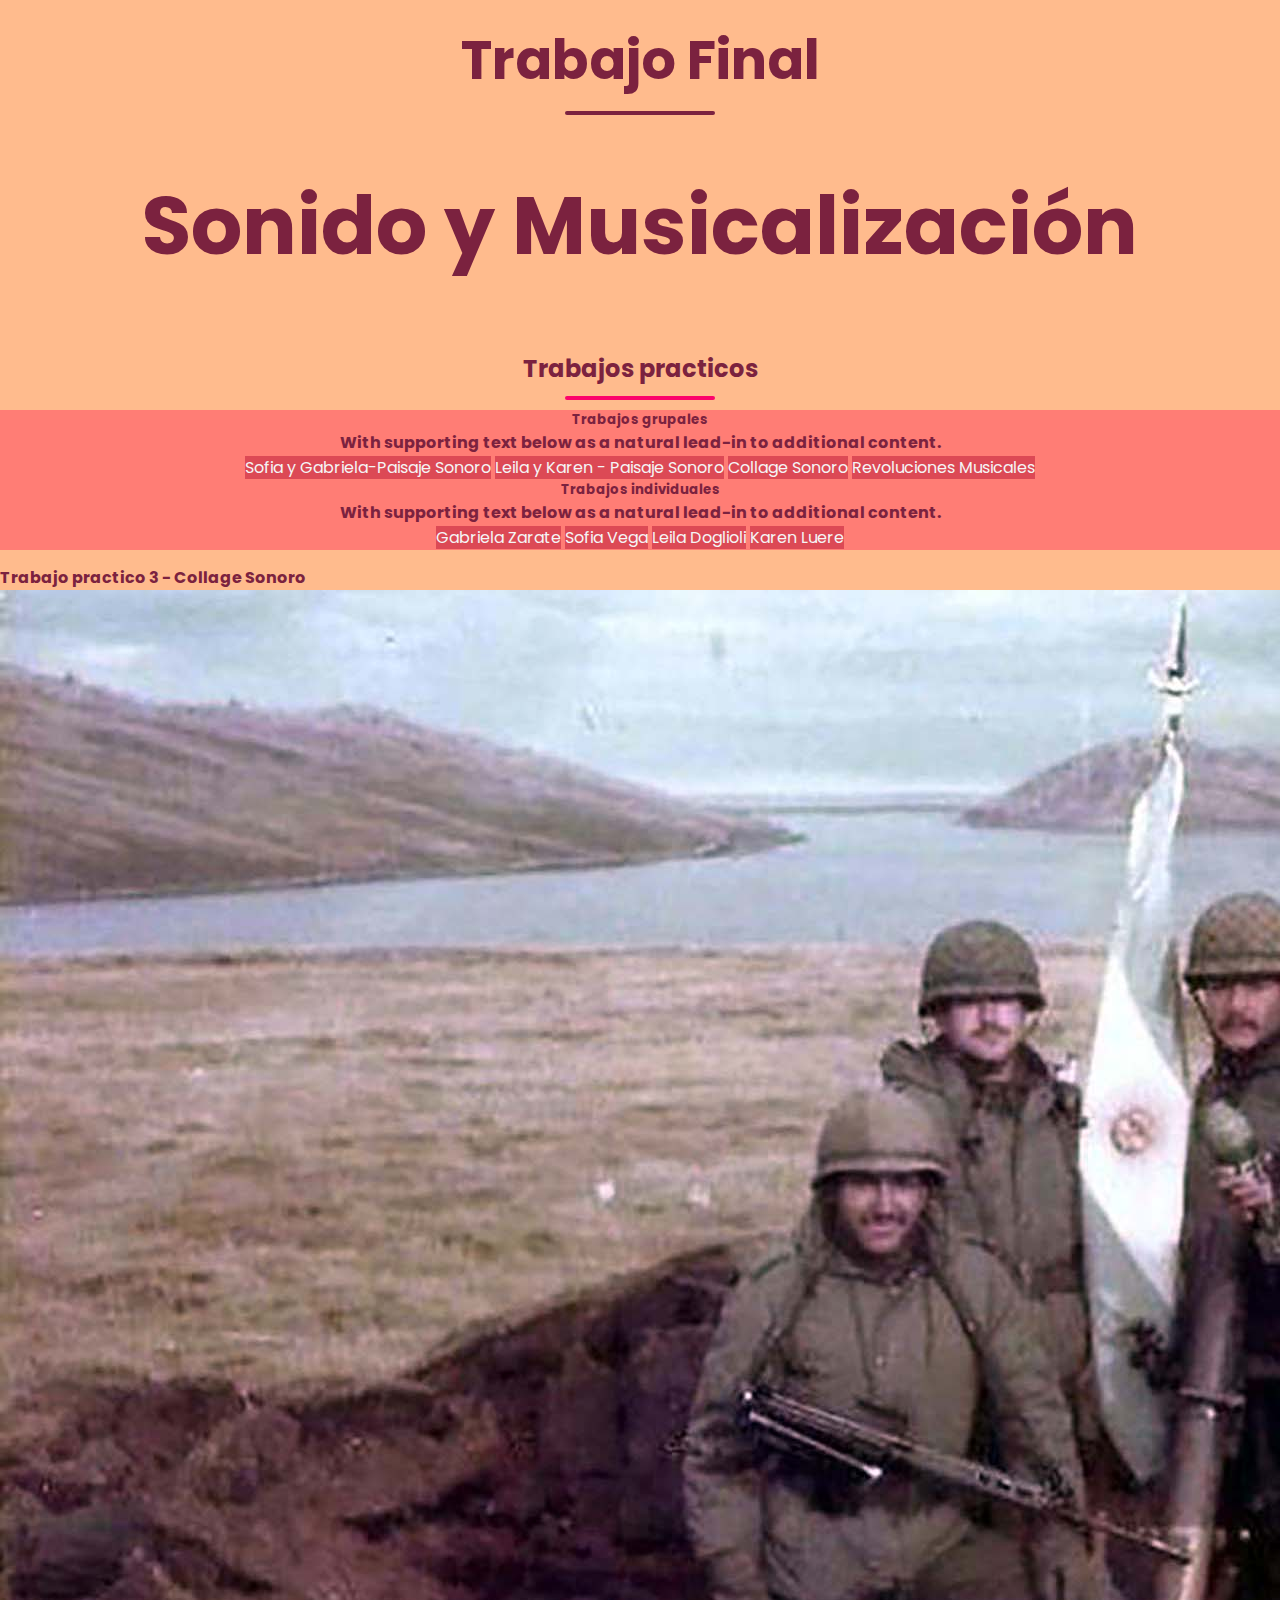
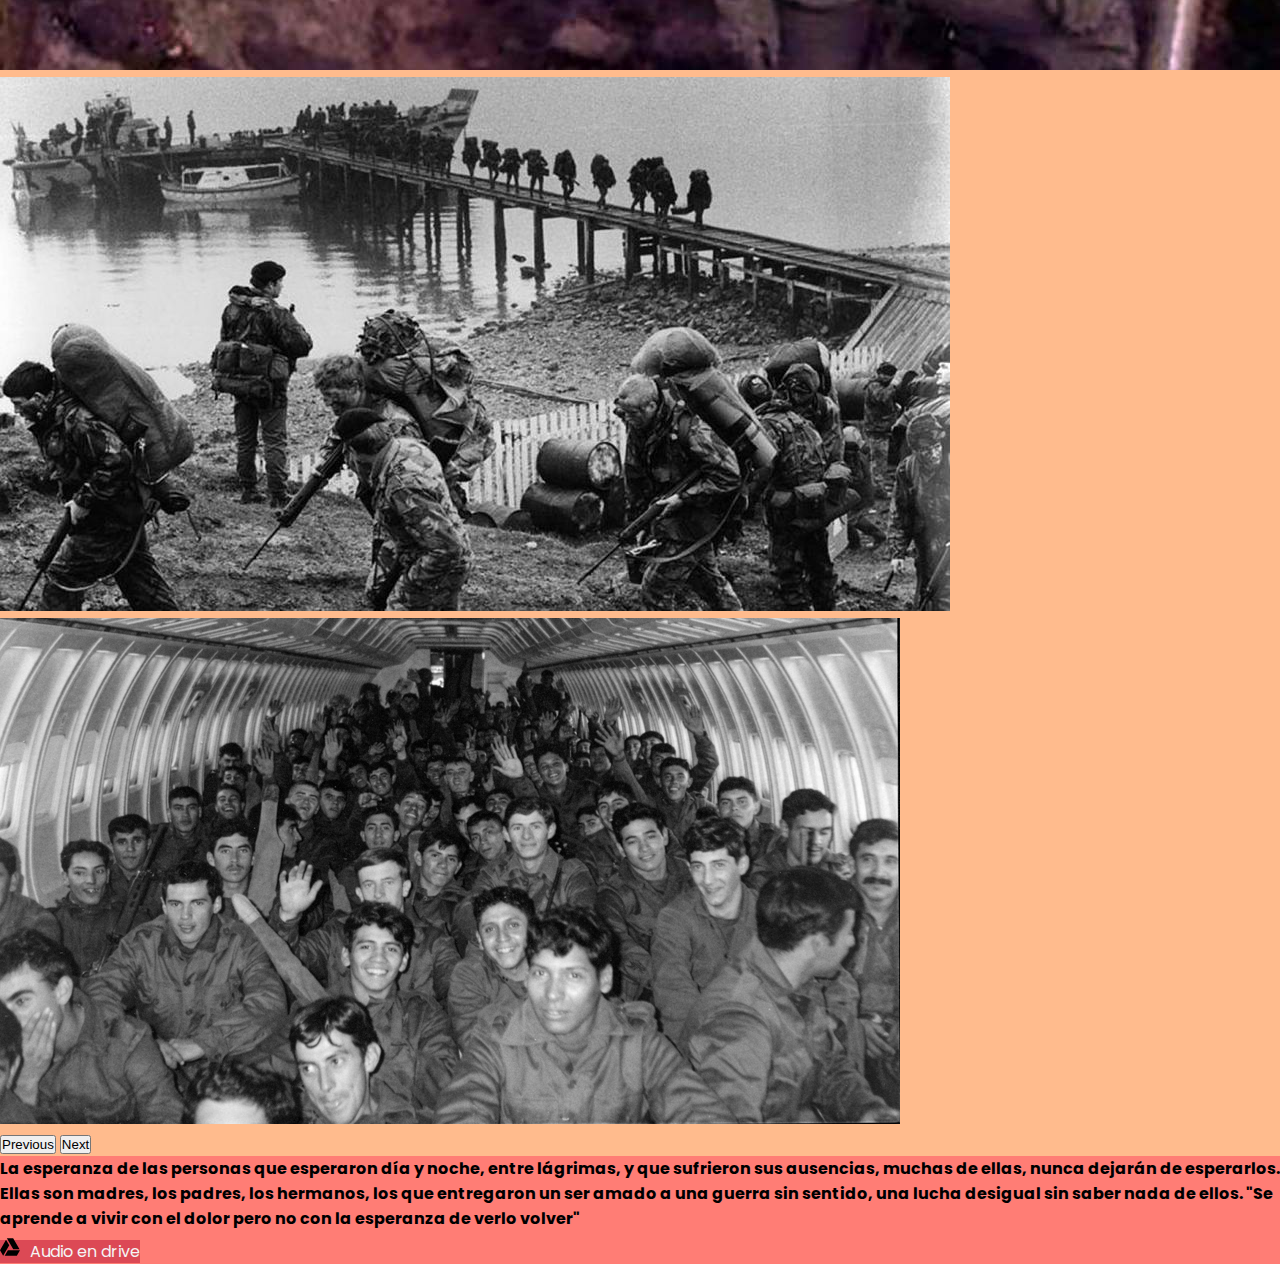
<file: pages/collageSonoro.html>
<!DOCTYPE html>
<html lang="en">
<head>
    <head>
        <meta charset="UTF-8">
        <meta http-equiv="X-UA-Compatible" content="IE=edge">
        <meta name="viewport" content="width=device-width, initial-scale=1.0">
        <title>Sonido y musicalización</title>
        <link rel="icon" href="https://fcc.aulavirtual.unc.edu.ar/pluginfile.php/1/theme_adaptable/favicon/1655950985/FCC-favicom.png">
        <link href="https://cdn.jsdelivr.net/npm/bootstrap@5.2.0-beta1/dist/css/bootstrap.min.css" rel="stylesheet" integrity="sha384-0evHe/X+R7YkIZDRvuzKMRqM+OrBnVFBL6DOitfPri4tjfHxaWutUpFmBp4vmVor" crossorigin="anonymous">
        <link rel="stylesheet" href="../css/styles.css">
    </head>
</head>
<body>
    <header>
        <div class="nosotros-contenido">
            <h2>Trabajo Final</h2>
            <div class="linea"></div>
            <h1> Sonido y Musicalización</h1>

        </div>
    </header>

    <div class="trabajosPracticos"> 
        <h2> Trabajos practicos </h2>
        <div class="linea"></div>

        <div class="container">
          <div class="row">
            <div class="col-sm-6">
              <div class="card">
                <div class="card-body">
                  <h5 class="card-title">Trabajos grupales</h5>
                  <p class="card-text">With supporting text below as a natural lead-in to additional content.</p>
                  <a href="sofiaGabriela.html" class="btn" target="_blank">Sofia y Gabriela-Paisaje Sonoro</a>
                  <a href="karenLeila.html" class="btn" target="_blank">Leila y Karen - Paisaje Sonoro</a>
                  <a href="collageSonoro.html" class="btn "target="_blank">Collage Sonoro</a>
                  <a href="revolucionesMusicales.html" class="btn" target="_blank">Revoluciones Musicales</a>
                </div>
              </div>
            </div>
            <div class="col-sm-6">
              <div class="card">
                <div class="card-body">
                  <h5 class="card-title">Trabajos individuales</h5>
                  <p class="card-text">With supporting text below as a natural lead-in to additional content.</p>
                  <a href="gabriela.html"  target="_blank" class='btn' >Gabriela Zarate</a>
                  <a href="sofia.html" class="btn "  target="_blank">Sofia Vega</a>
                  <a href="leila.html" class="btn " target="_blank">Leila Doglioli</a>
                  <a href="karen.html" class="btn " target="_blank">Karen Luere</a>
                </div>
              </div>
            </div>
          </div>
        </div>
          </div>
          <div class="container">
            <div class="texto text-center p-5"><h4>Trabajo practico 3 - Collage Sonoro</h4></div>

            <div id="carouselExampleControls" class="carousel slide" data-bs-ride="carousel">
              <div class="carousel-inner">
                <div class="carousel-item active">
                  <img src="../images/tp-sofiy gabi-malvinas/tp-collageSonoro/malvinas2.jpg" class="d-block w-100" alt="...">
                </div>
                <div class="carousel-item">
                  <img src="../images/tp-sofiy gabi-malvinas/tp-collageSonoro/tp3-collagesonoro.jpeg" class="d-block w-100" alt="...">
                </div>
                <div class="carousel-item">
                  <img src="../images/tp-sofiy gabi-malvinas/tp-collageSonoro/malvinas3.jpg" class="d-block w-100" alt="...">
                </div>
              </div>
              <button class="carousel-control-prev" type="button" data-bs-target="#carouselExampleControls" data-bs-slide="prev">
                <span class="carousel-control-prev-icon" aria-hidden="true"></span>
                <span class="visually-hidden">Previous</span>
              </button>
              <button class="carousel-control-next" type="button" data-bs-target="#carouselExampleControls" data-bs-slide="next">
                <span class="carousel-control-next-icon" aria-hidden="true"></span>
                <span class="visually-hidden">Next</span>
              </button>
            </div>
            <div class="card">  
                <div class="card-body">
                
                <p class="card-text">La esperanza de las personas que esperaron día y noche, entre lágrimas, y que sufrieron sus ausencias, muchas de ellas, nunca dejarán de esperarlos. Ellas son madres, los padres, los hermanos, los que entregaron un ser amado a una guerra sin sentido, una lucha desigual sin saber nada de ellos.
                  "Se aprende a vivir con el dolor pero no con la esperanza de verlo volver"</p>
                <a href="https://drive.google.com/file/d/1XI6tJfZ45VWYlnucSO5blcpfRSDxFDKU/view?usp=sharing" target="_blank" class="btn  btn-lg d-flex "><svg  class="icon-drive" xmlns="http://www.w3.org/2000/svg" viewBox="0 0 512 512"><!--! Font Awesome Pro 6.1.1 by @fontawesome - https://fontawesome.com License - https://fontawesome.com/license (Commercial License) Copyright 2022 Fonticons, Inc. --><path d="M339 314.9L175.4 32h161.2l163.6 282.9H339zm-137.5 23.6L120.9 480h310.5L512 338.5H201.5zM154.1 67.4L0 338.5 80.6 480 237 208.8 154.1 67.4z"/></svg>Audio en drive</a>
              </div>
              </div>
          </div>
    

    <script src="https://cdn.jsdelivr.net/npm/bootstrap@5.2.0-beta1/dist/js/bootstrap.bundle.min.js" integrity="sha384-pprn3073KE6tl6bjs2QrFaJGz5/SUsLqktiwsUTF55Jfv3qYSDhgCecCxMW52nD2" crossorigin="anonymous"></script>
</body>
</html>
</file>
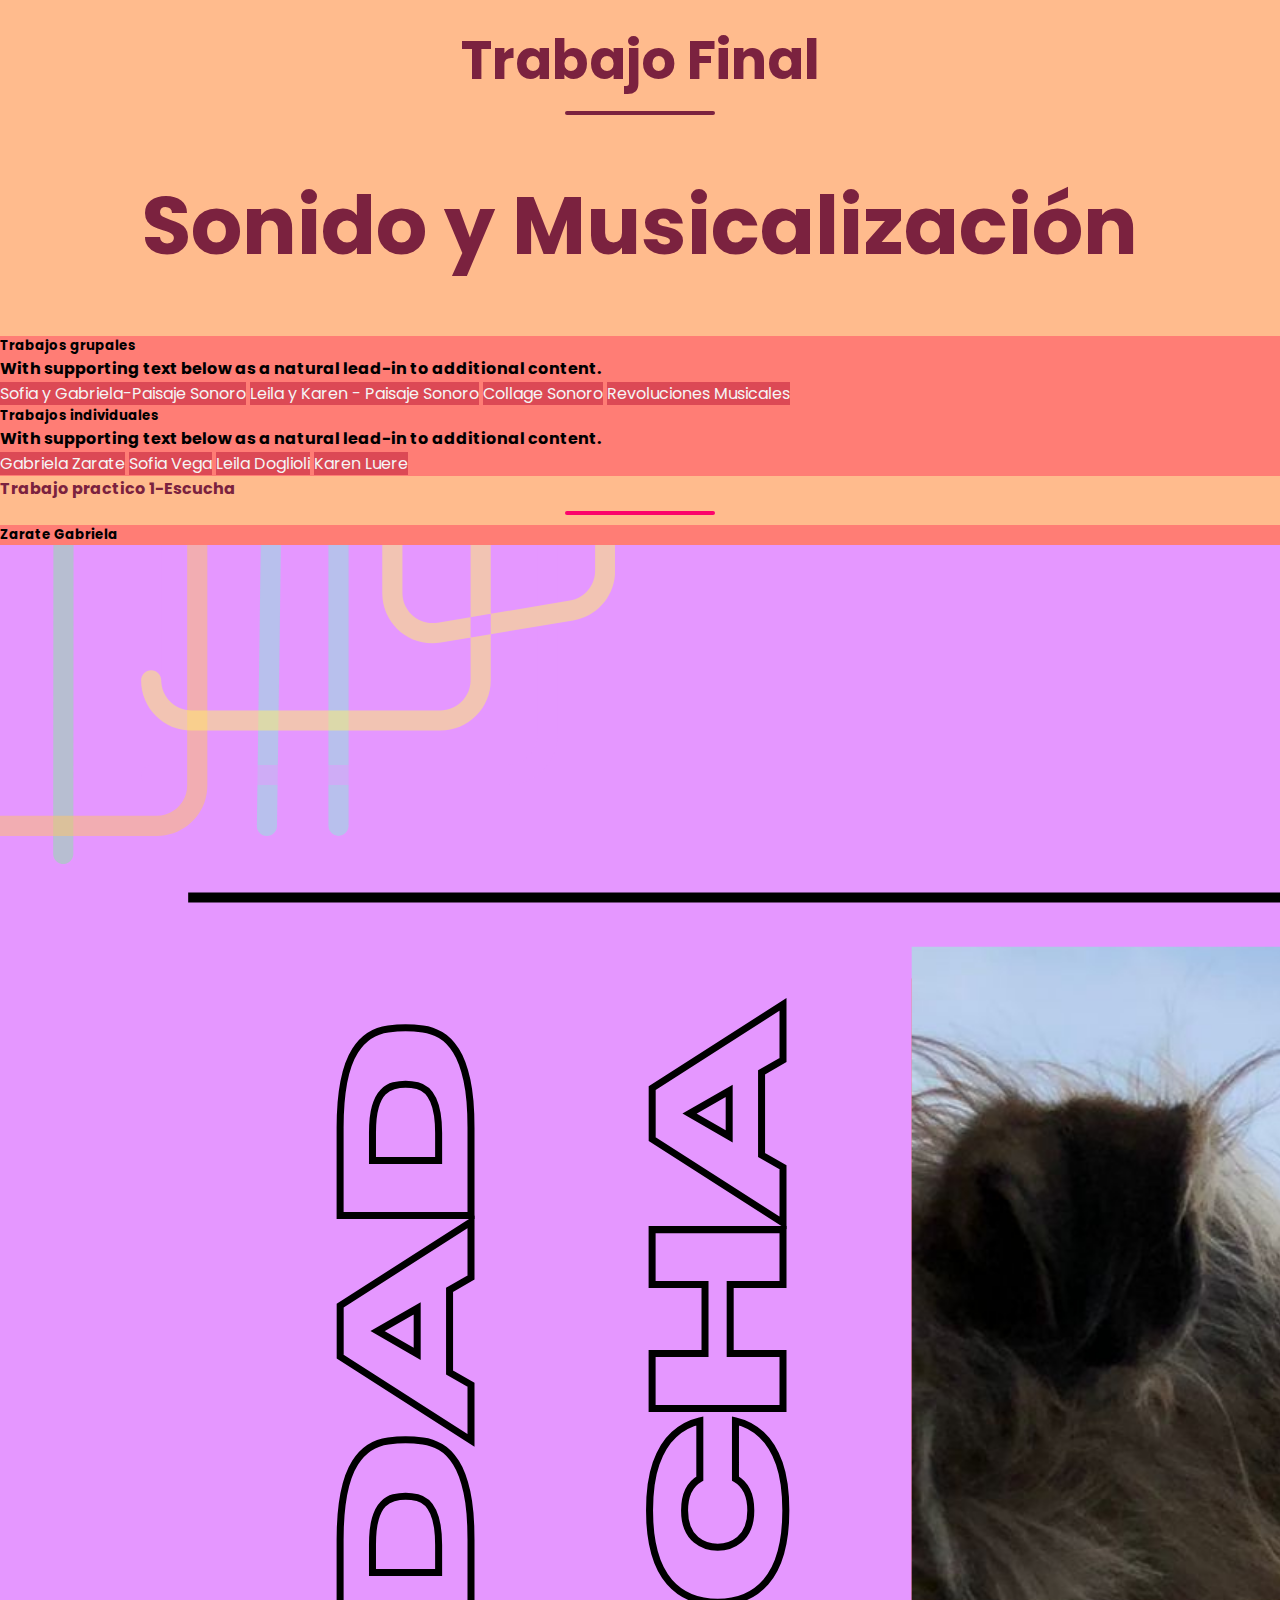
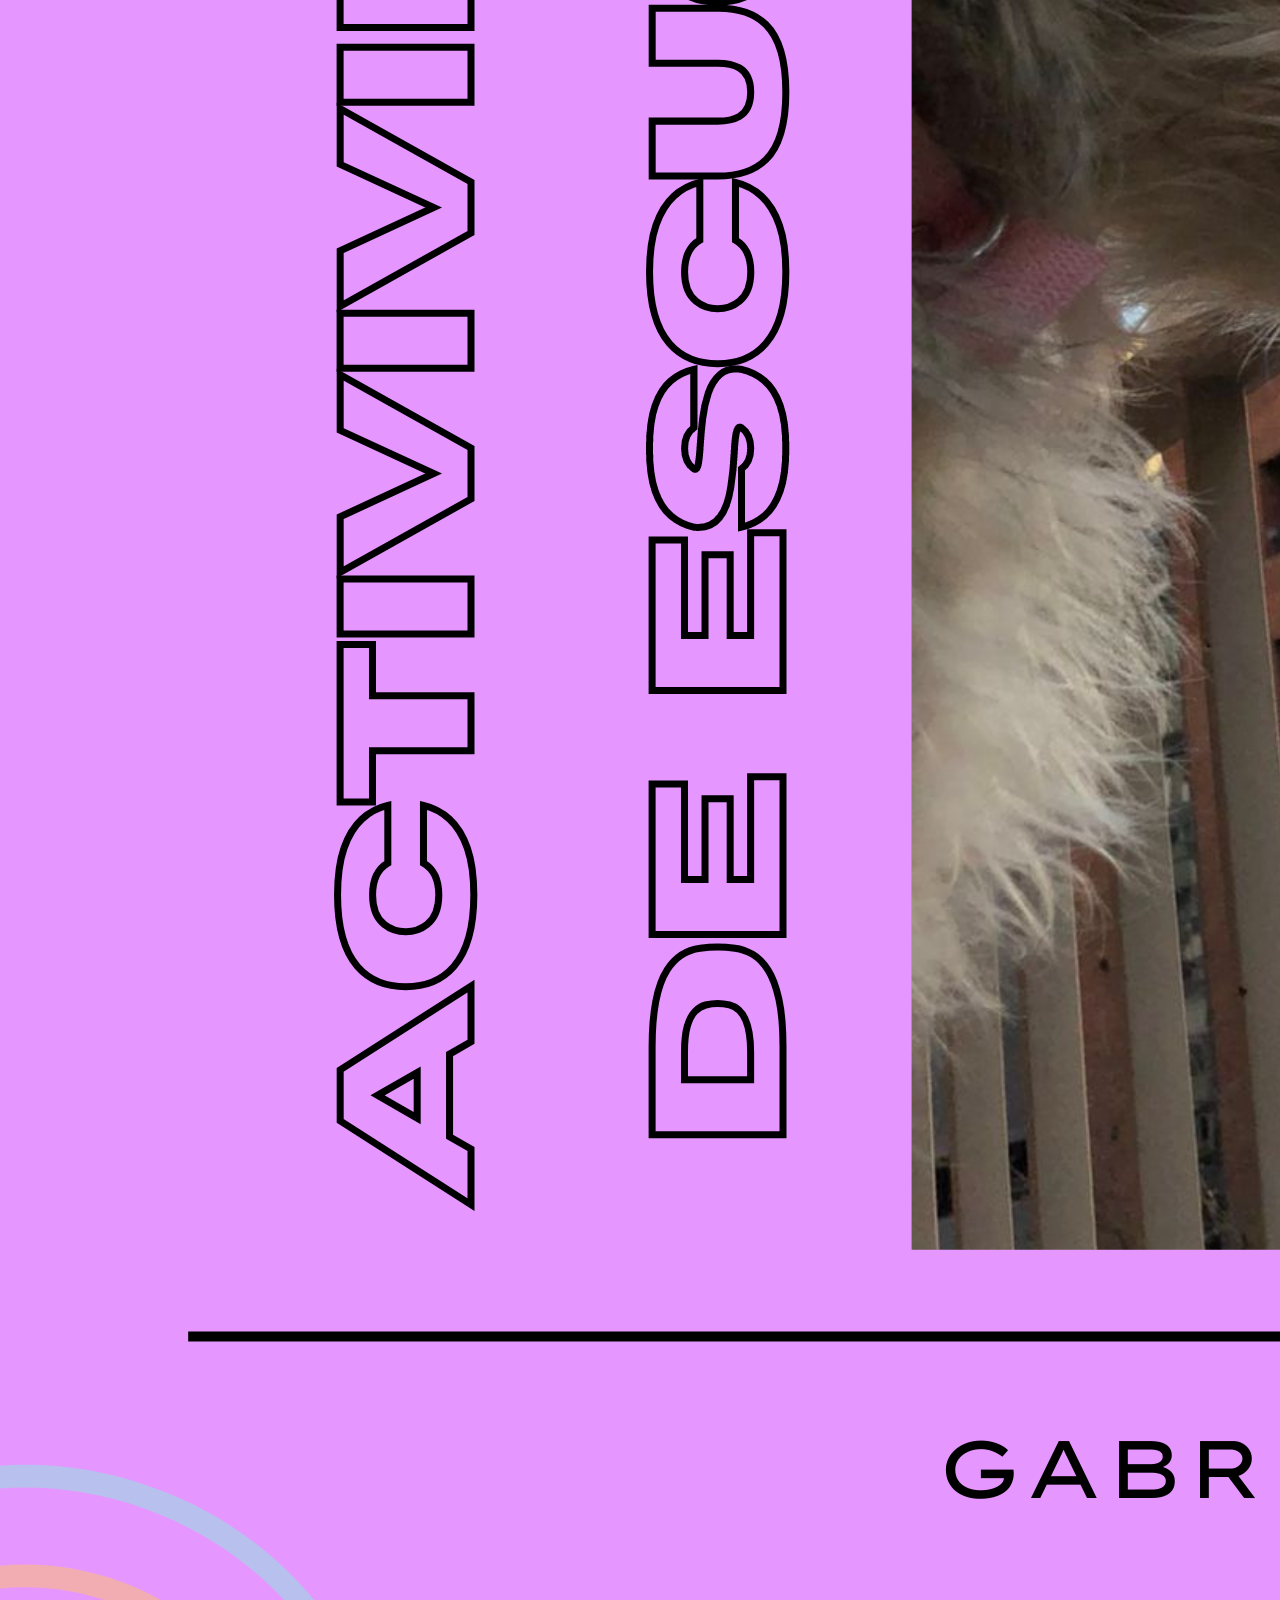
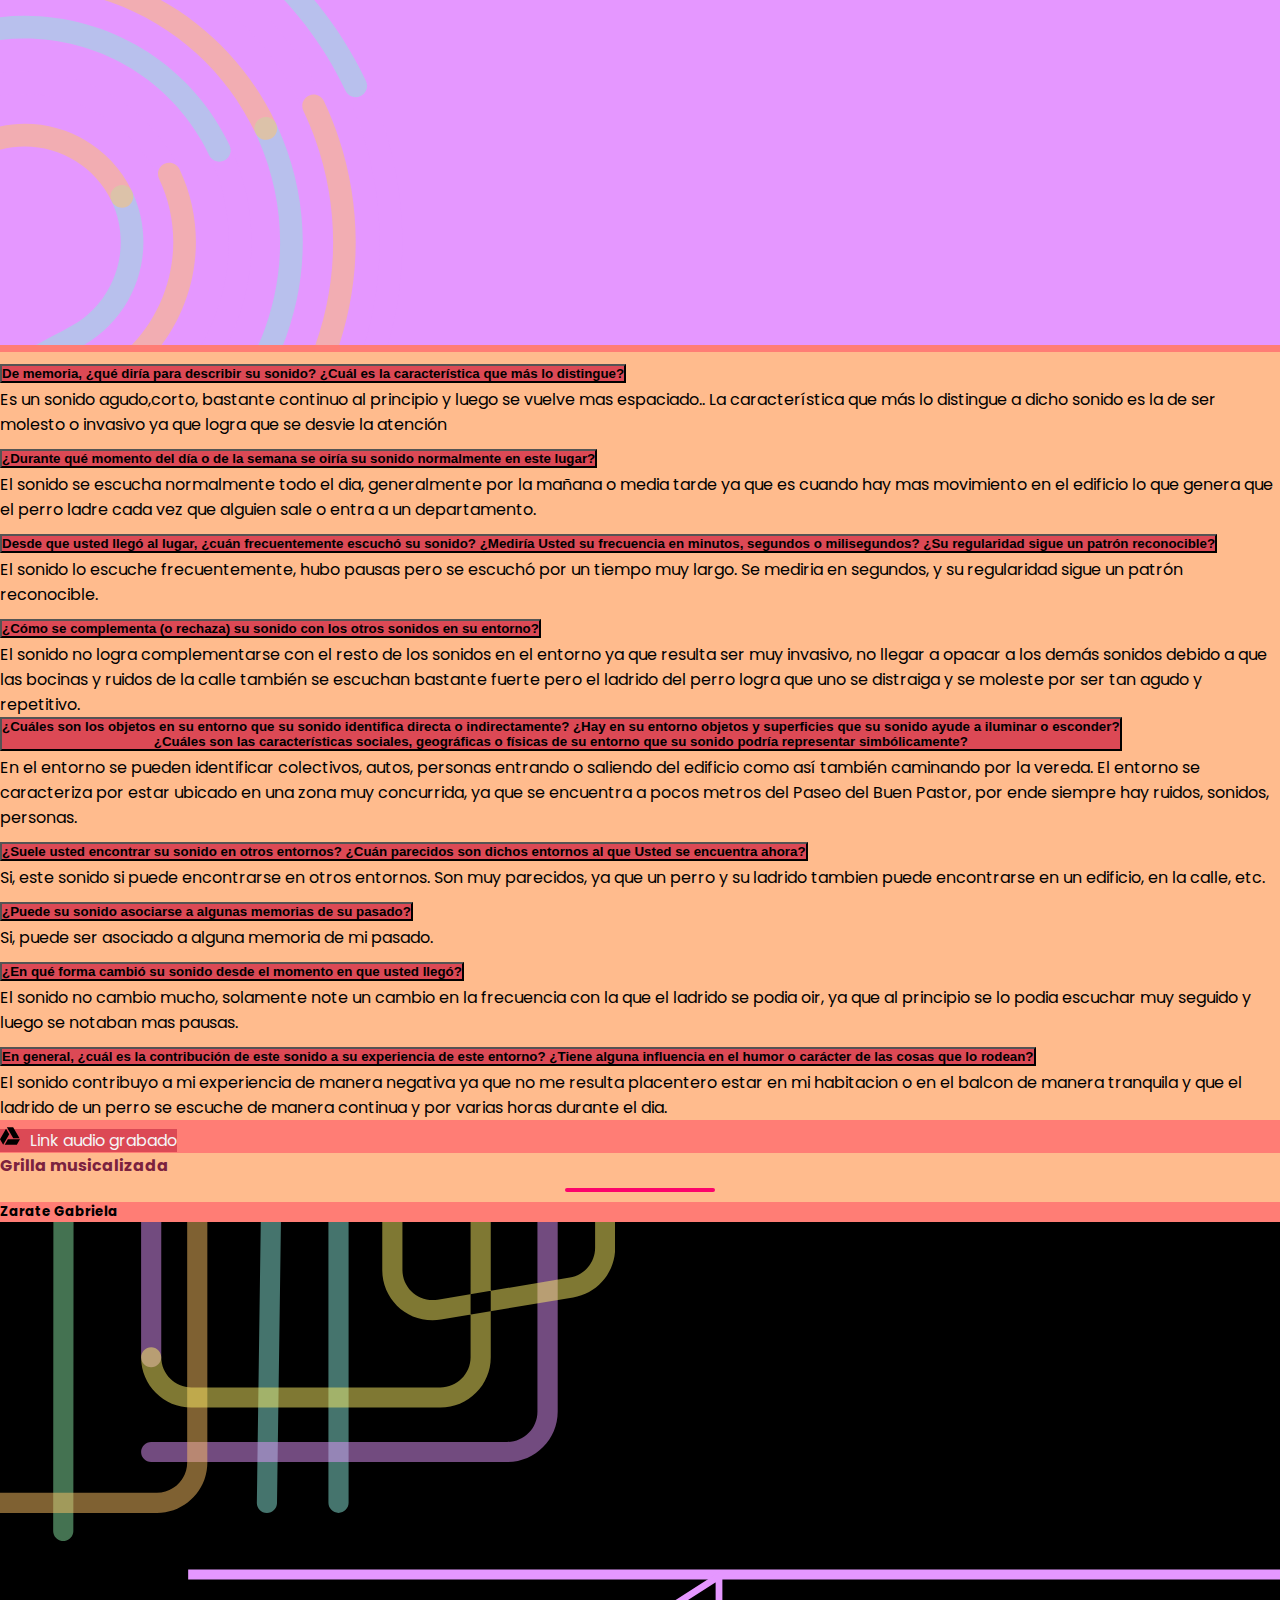
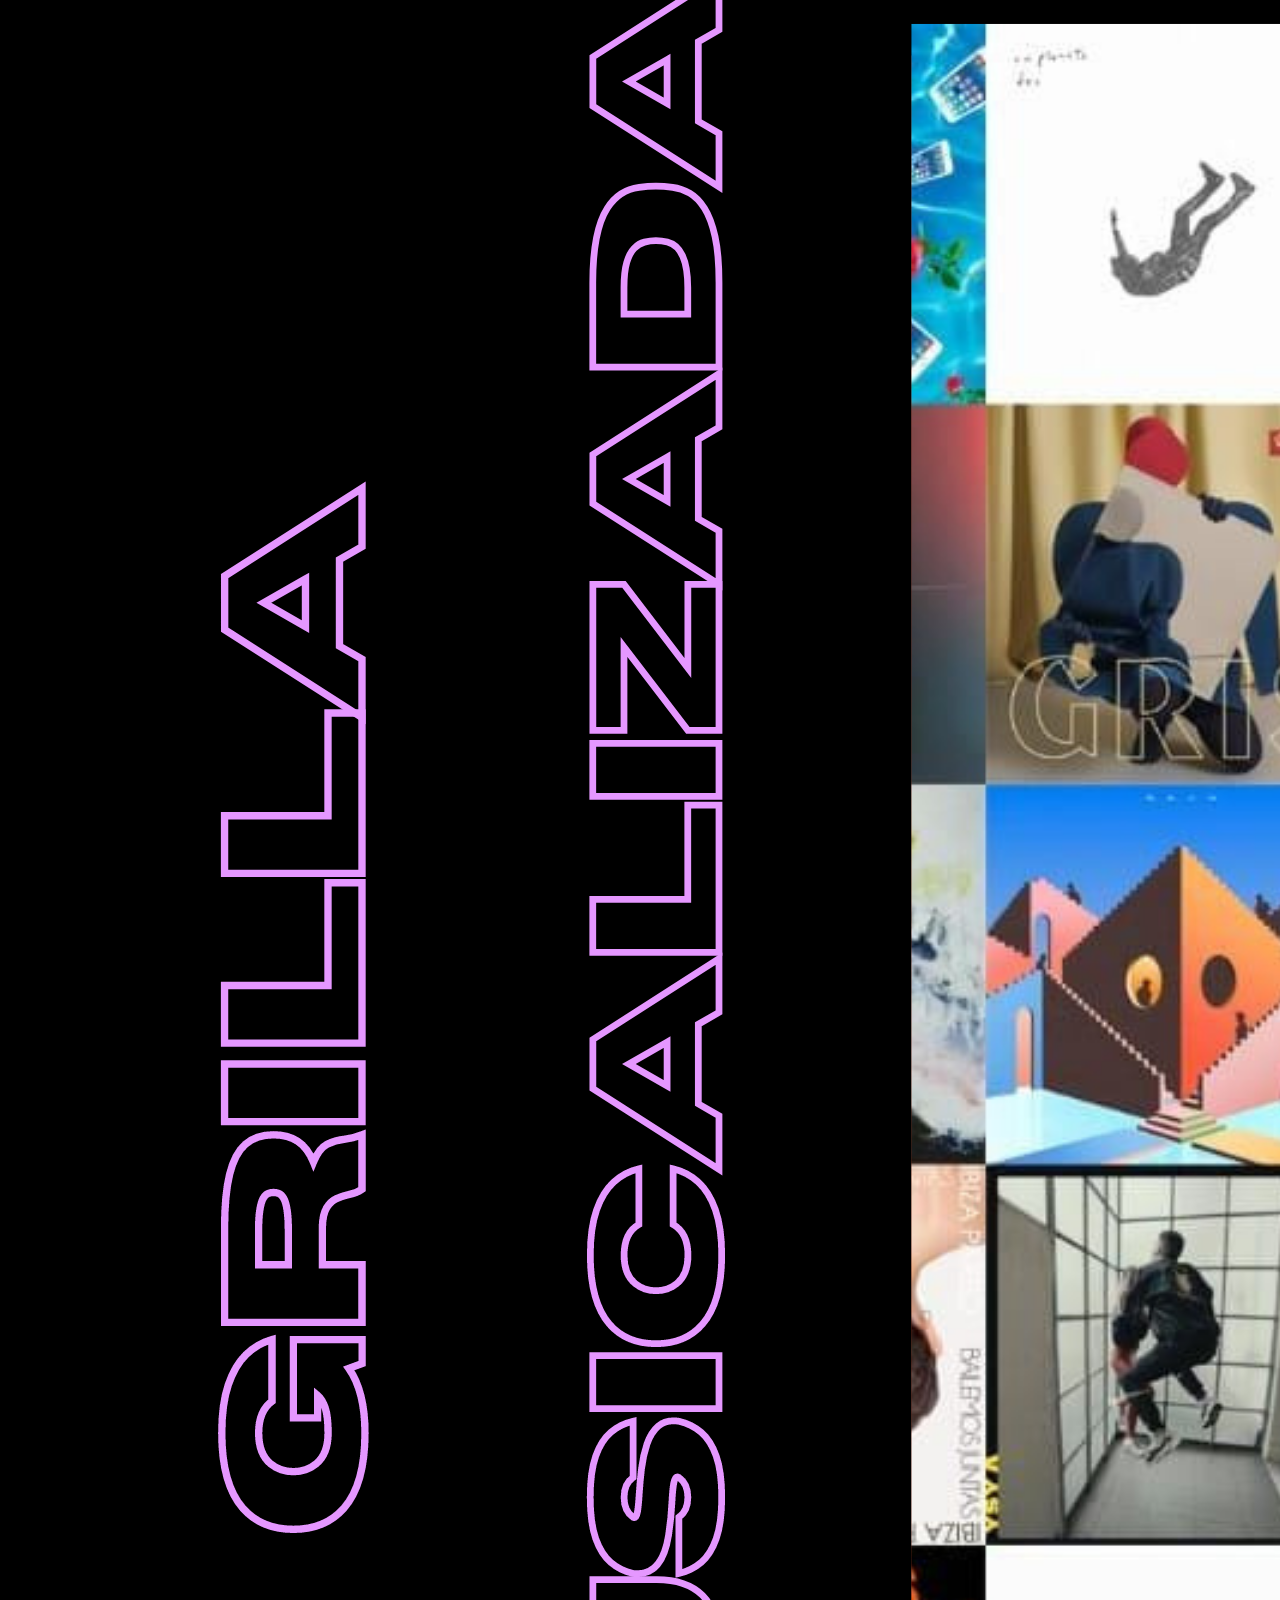
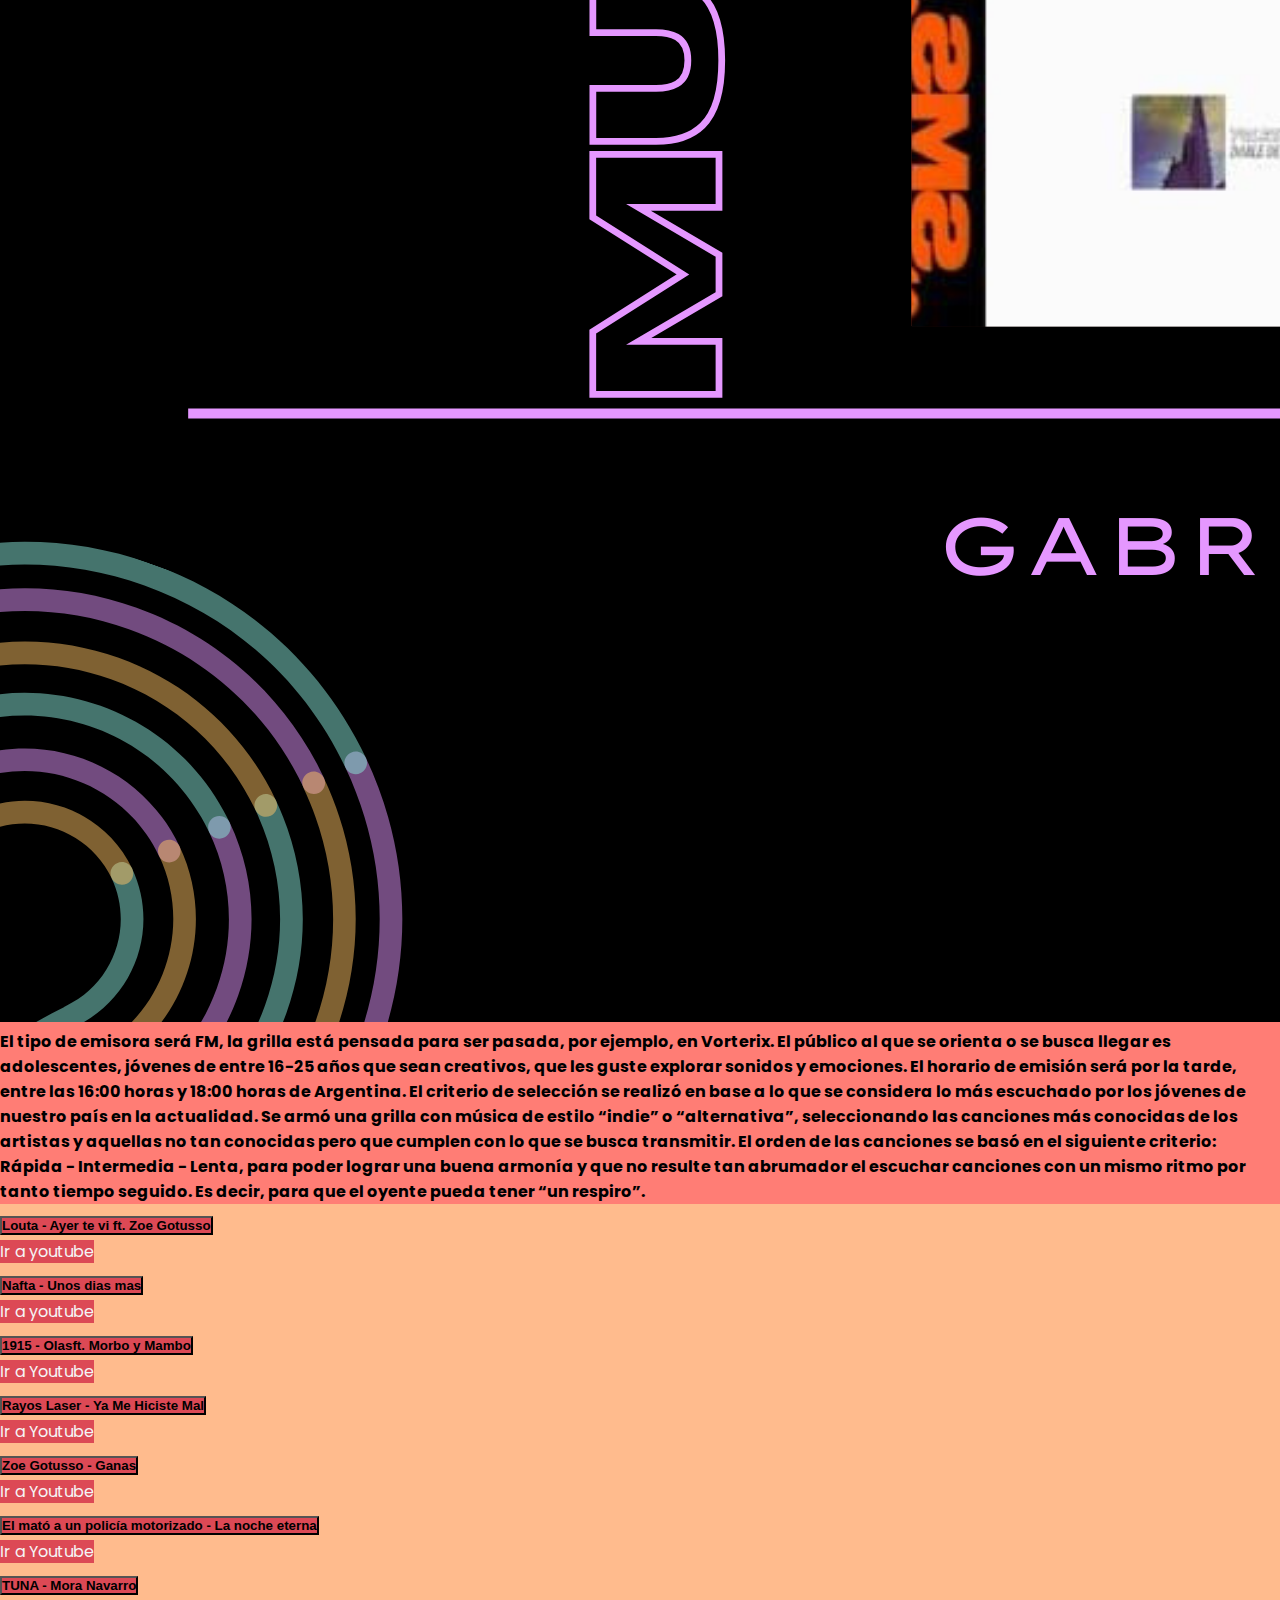
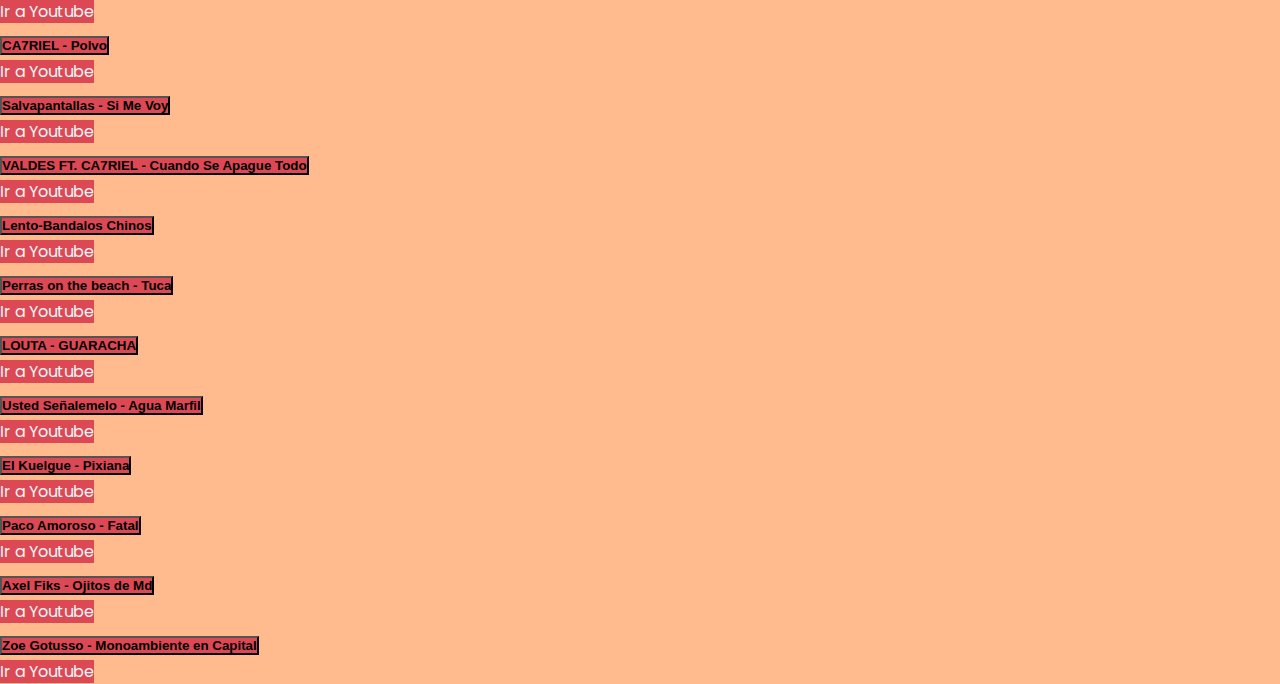
<file: pages/gabriela.html>
<!DOCTYPE html>
<html lang="en">
<head>
    <meta charset="UTF-8">
    <meta http-equiv="X-UA-Compatible" content="IE=edge">
    <meta name="viewport" content="width=device-width, initial-scale=1.0">
    <title>Sonido y musicalización</title>
    <link rel="icon" href="https://fcc.aulavirtual.unc.edu.ar/pluginfile.php/1/theme_adaptable/favicon/1655950985/FCC-favicom.png">
    <link href="https://cdn.jsdelivr.net/npm/bootstrap@5.2.0-beta1/dist/css/bootstrap.min.css" rel="stylesheet" integrity="sha384-0evHe/X+R7YkIZDRvuzKMRqM+OrBnVFBL6DOitfPri4tjfHxaWutUpFmBp4vmVor" crossorigin="anonymous">
    <link rel="stylesheet" href="../css/styles.css">
</head>
<body>

    <header>
      <div class="nosotros-contenido">
        <h2>Trabajo Final</h2>
        <div class="linea"></div>
        <h1> Sonido y Musicalización</h1>
    </div>
    </header>
    <div class="container">
      <div class="row">
        <div class="col-sm-6">
          <div class="card">
            <div class="card-body">
              <h5 class="card-title">Trabajos grupales</h5>
              <p class="card-text">With supporting text below as a natural lead-in to additional content.</p>
              <a href="sofiaGabriela.html" class="btn" target="_blank">Sofia y Gabriela-Paisaje Sonoro</a>
              <a href="karenLeila.html" class="btn" target="_blank">Leila y Karen - Paisaje Sonoro</a>
              <a href="collageSonoro.html" class="btn "target="_blank">Collage Sonoro</a>
              <a href="revolucionesMusicales.html" class="btn" target="_blank">Revoluciones Musicales</a>
            </div>
          </div>
        </div>
        <div class="col-sm-6">
          <div class="card">
            <div class="card-body">
              <h5 class="card-title">Trabajos individuales</h5>
              <p class="card-text">With supporting text below as a natural lead-in to additional content.</p>
              <a href="gabriela.html"  target="_blank" class='btn' >Gabriela Zarate</a>
              <a href="sofia.html" class="btn "  target="_blank">Sofia Vega</a>
              <a href="leila.html" class="btn " target="_blank">Leila Doglioli</a>
              <a href="karen.html" class="btn " target="_blank">Karen Luere</a>
            </div>
          </div>
        </div>
      </div>
    </div>    
    <section>
        <div class="container">

            <div class="texto text-center pt-5"><h4>Trabajo practico 1-Escucha</h4></div>
            <div class="linea mb-3"></div>
            

            <div class="card ">
                <h5 class="card-header">Zarate Gabriela</h5>  <!-- Alumno -->
                  <div class="row g-0">
                    <img src="../images/tp-escucha/gabriela/fotoPulgaEescucha.jpeg" class="card-img-top" alt="...">
                    <div class="col-md">
                      <div class="card-body">
                          <div class="accordion " id="accordionPanelsStayOpenExample">
                              <div class="accordion-item">
                                <h2 class="accordion-header" id="panelsStayOpen-headingOne">
                                  <button class="accordion-button collapsed" type="button" data-bs-toggle="collapse" data-bs-target="#panelsStayOpen-collapseOne" aria-expanded="false" aria-controls="panelsStayOpen-collapseOne">
                                    De memoria, ¿qué diría para describir su sonido? ¿Cuál es la característica que más lo distingue?
                                  </button>
                                </h2>
                                <div id="panelsStayOpen-collapseOne" class="accordion-collapse collapse " aria-labelledby="panelsStayOpen-headingOne">
                                  <div class="accordion-body">
                                    Es un sonido agudo,corto, bastante continuo al principio y luego se vuelve mas espaciado.. La característica que más lo distingue a dicho sonido es la de ser molesto o invasivo ya que logra que se desvie la atención
                                  </div>
                                </div>
                              </div>
                              <div class="accordion-item">
                                <h2 class="accordion-header" id="panelsStayOpen-headingTwo">
                                  <button class="accordion-button collapsed" type="button" data-bs-toggle="collapse" data-bs-target="#panelsStayOpen-collapseTwo" aria-expanded="false" aria-controls="panelsStayOpen-collapseTwo">
                                    ¿Durante qué momento del día o de la semana se oiría su sonido normalmente en este lugar? 
                                  </button>
                                </h2>
                                <div id="panelsStayOpen-collapseTwo" class="accordion-collapse collapse" aria-labelledby="panelsStayOpen-headingTwo">
                                  <div class="accordion-body">
                                    El sonido se escucha normalmente todo el dia, generalmente por la mañana o media tarde ya que es cuando hay mas movimiento en el edificio lo que genera que el perro ladre cada vez que alguien sale o entra a un departamento.
                                  </div>
                                </div>
                              </div>
                              <div class="accordion-item">
                                <h2 class="accordion-header" id="panelsStayOpen-headingThree">
                                  <button class="accordion-button collapsed" type="button" data-bs-toggle="collapse" data-bs-target="#panelsStayOpen-collapseThree" aria-expanded="false" aria-controls="panelsStayOpen-collapseThree">
                                    Desde que usted llegó al lugar, ¿cuán frecuentemente escuchó su sonido? ¿Mediría Usted su frecuencia en minutos, segundos o milisegundos? ¿Su regularidad sigue un patrón reconocible?
                                  </button>
                                </h2>
                                <div id="panelsStayOpen-collapseThree" class="accordion-collapse collapse" aria-labelledby="panelsStayOpen-headingThree">
                                  <div class="accordion-body">
                                    El sonido lo escuche frecuentemente, hubo pausas pero se escuchó por un tiempo muy largo. Se mediria en segundos, y su regularidad sigue un patrón reconocible.
                                  </div>
                                </div>
                              </div>
                              <div class="accordion-item">
                                  <h2 class="accordion-header" id="panelsStayOpen-headingFour">
                                    <button class="accordion-button collapsed" type="button" data-bs-toggle="collapse" data-bs-target="#panelsStayOpen-collapseFour" aria-expanded="false" aria-controls="panelsStayOpen-collapseFour">
                                      ¿Cómo se complementa (o rechaza) su sonido con los otros sonidos en su entorno? 
                                    </button>
                                  </h2>
                                  <div id="panelsStayOpen-collapseFour" class="accordion-collapse collapse" aria-labelledby="panelsStayOpen-headingFour">
                                    <div class="accordion-body">
                                      El sonido no logra complementarse con el resto de los sonidos en el entorno ya que resulta ser muy invasivo, no llegar a opacar a los demás sonidos debido a que las bocinas y ruidos de la calle también se escuchan bastante fuerte pero el ladrido del perro logra que uno se distraiga y se moleste por ser tan agudo y repetitivo. 
                                    </div>
                                  </div>
                                </div>
                                <div class="accordion-item">
                                  <h2 class="accordion-header" id="panelsStayOpen-headingFive">
                                    <button class="accordion-button collapsed" type="button" data-bs-toggle="collapse" data-bs-target="#panelsStayOpen-collapseFive" aria-expanded="false" aria-controls="panelsStayOpen-collapseFive">
                                      ¿Cuáles son los objetos en su entorno que su sonido identifica directa o indirectamente? ¿Hay en su entorno objetos y superficies que su sonido ayude a iluminar o esconder? <br>
                                      ¿Cuáles son las características sociales, geográficas o físicas de su entorno que su sonido podría representar simbólicamente? 
                                    </button>
                                  </h2>
                                  <div id="panelsStayOpen-collapseFive" class="accordion-collapse collapse" aria-labelledby="panelsStayOpen-headingFive">
                                    <div class="accordion-body">
                                      En el entorno se pueden identificar colectivos, autos, personas entrando o saliendo del edificio como así también caminando por la vereda. El entorno se caracteriza por estar ubicado en una zona muy concurrida, ya que se encuentra a pocos metros del Paseo del Buen Pastor,  por ende siempre hay ruidos, sonidos, personas.
                                    </div>
                                  </div>
                                </div>
                                <div class="accordion-item">
                                  <h2 class="accordion-header" id="panelsStayOpen-headingSix">
                                    <button class="accordion-button collapsed" type="button" data-bs-toggle="collapse" data-bs-target="#panelsStayOpen-collapseSix" aria-expanded="false" aria-controls="panelsStayOpen-collapseSix">
                                      ¿Suele usted encontrar su sonido en otros entornos? ¿Cuán parecidos son dichos entornos al que Usted se encuentra ahora?
                                    </button>
                                  </h2>
                                  <div id="panelsStayOpen-collapseSix" class="accordion-collapse collapse" aria-labelledby="panelsStayOpen-headingSix">
                                    <div class="accordion-body">
                                      Si, este sonido si puede encontrarse en otros entornos. Son muy parecidos, ya que un perro y su ladrido tambien puede encontrarse en un edificio, en la calle, etc. 
                                    </div>
                                  </div>
                                </div>
                                <div class="accordion-item">
                                  <h2 class="accordion-header" id="panelsStayOpen-headingSeven">
                                    <button class="accordion-button collapsed" type="button" data-bs-toggle="collapse" data-bs-target="#panelsStayOpen-collapseSeven" aria-expanded="false" aria-controls="panelsStayOpen-collapseFour">
                                      ¿Puede su sonido asociarse a algunas memorias de su pasado?
                                    </button>
                                  </h2>
                                  <div id="panelsStayOpen-collapseSeven" class="accordion-collapse collapse" aria-labelledby="panelsStayOpen-headingSeven">
                                    <div class="accordion-body">
                                      Si, puede ser asociado a alguna memoria de mi pasado.
                                    </div>
                                  </div>
                                </div>
                                <div class="accordion-item">
                                  <h2 class="accordion-header" id="panelsStayOpen-headingEight">
                                    <button class="accordion-button collapsed" type="button" data-bs-toggle="collapse" data-bs-target="#panelsStayOpen-collapseEight" aria-expanded="false" aria-controls="panelsStayOpen-collapseEight">
                                      ¿En qué forma cambió su sonido desde el momento en que usted llegó? 
                                    </button>
                                  </h2>
                                  <div id="panelsStayOpen-collapseEight" class="accordion-collapse collapse" aria-labelledby="panelsStayOpen-headingEight">
                                    <div class="accordion-body">
                                      El sonido no cambio mucho, solamente note un cambio en la frecuencia con la que el ladrido se podia oir, ya que al principio se lo podia escuchar muy seguido y luego se notaban mas pausas. 
                                    </div>
                                  </div>
                                </div>
                                <div class="accordion-item">
                                  <h2 class="accordion-header" id="panelsStayOpen-headingNine">
                                    <button class="accordion-button collapsed" type="button" data-bs-toggle="collapse" data-bs-target="#panelsStayOpen-collapseNine" aria-expanded="false" aria-controls="panelsStayOpen-collapseNine">
                                      En general, ¿cuál es la contribución de este sonido a su experiencia de este entorno? ¿Tiene alguna influencia en el humor o carácter de las cosas que lo rodean?
                                    </button>
                                  </h2>
                                  <div id="panelsStayOpen-collapseNine" class="accordion-collapse collapse" aria-labelledby="panelsStayOpen-headingNine">
                                    <div class="accordion-body">
                                      El sonido contribuyo a mi experiencia de manera negativa ya que no me resulta placentero estar en mi habitacion o en el balcon de manera tranquila y que el ladrido de un perro se escuche de manera continua y por varias horas durante el dia. 
                                    </div>
                                  </div>
                                </div>
      
                              
                            </div>
                            <a href="https://drive.google.com/file/d/1WXhLKN-BN-Vv-6QFSVc5ygh3qIeco1pc/view?usp=sharing" target="_blank" class="btn  btn-lg d-flex"><svg  class="icon-drive" xmlns="http://www.w3.org/2000/svg" viewBox="0 0 512 512"><!--! Font Awesome Pro 6.1.1 by @fontawesome - https://fontawesome.com License - https://fontawesome.com/license (Commercial License) Copyright 2022 Fonticons, Inc. --><path d="M339 314.9L175.4 32h161.2l163.6 282.9H339zm-137.5 23.6L120.9 480h310.5L512 338.5H201.5zM154.1 67.4L0 338.5 80.6 480 237 208.8 154.1 67.4z"/></svg>Link audio grabado</a>
                      </div>
                      
                    </div>
                  </div>
                </div>
                




            <div class="texto text-center pt-5"><h4>Grilla musicalizada</h4></div>
            <div class="linea mb-3"></div>
            
            <div class="card">
                <h5 class="card-header">Zarate Gabriela</h5>
                <div class="div d-flex flex-column "> 
                  <img class="img" src="../images/Tp-grilla/Gabriela Zarate/Portada_para_podcast_sobre_todos_los_deportes_negro_y_naranja_brillante.png" alt="" >
                  <p>El tipo de emisora será FM, la grilla está pensada para ser pasada, por ejemplo, en Vorterix. 
                    El público al que se orienta o se busca llegar es adolescentes, jóvenes de entre 16-25 años que sean creativos, que les guste explorar sonidos y emociones. El horario de emisión será por la tarde, entre las 16:00 horas y 18:00 horas de Argentina. 
                    El criterio de selección se realizó en base a lo que se considera lo más escuchado por los jóvenes de nuestro país en la actualidad. Se armó una grilla con música de estilo “indie” o “alternativa”, seleccionando las canciones más conocidas de los artistas y aquellas no tan conocidas pero que cumplen con lo que se busca transmitir. 
                    El orden de las canciones se basó en el siguiente criterio: Rápida - Intermedia - Lenta, para poder lograr una buena armonía y que no resulte tan abrumador el escuchar canciones con un mismo ritmo por tanto tiempo seguido. Es decir, para que el oyente pueda tener “un respiro”. </p>
                </div>
                <div class="card-body">
                  
                  <div class="accordion " id="accordionPanelsStayOpenExample">
                    <div class="accordion-item">
                      <h2 class="accordion-header" id="panelsStayOpen-headingOnee">
                        <button class="accordion-button collapsed" type="button" data-bs-toggle="collapse" data-bs-target="#panelsStayOpen-collapseOnee" aria-expanded="false" aria-controls="panelsStayOpen-collapseOnee">
                          Louta - Ayer te vi ft. Zoe Gotusso
                        </button>
                      </h2>
                      <div id="panelsStayOpen-collapseOnee" class="accordion-collapse collapse text-center" aria-labelledby="panelsStayOpen-headingOnee">
                        <div class="accordion-body  ">
                          <a href="https://www.youtube.com/watch?v=SgnJdGXB3lE&ab_channel=LoutaVEVO" target="_blank"class="btn">Ir a youtube</a>
                        </div>
                      </div>
                    </div>
                    <div class="accordion-item">
                      <h2 class="accordion-header" id="panelsStayOpen-headingTwoo">
                        <button class="accordion-button collapsed" type="button" data-bs-toggle="collapse" data-bs-target="#panelsStayOpen-collapseTwoo" aria-expanded="false" aria-controls="panelsStayOpen-collapseTwoo">
                          Nafta - Unos dias mas
                        </button>
                      </h2>
                      <div id="panelsStayOpen-collapseTwoo" class="accordion-collapse collapse text-center" aria-labelledby="panelsStayOpen-headingTwoo">
                        <div class="accordion-body">
                          <a href="https://www.youtube.com/watch?v=XFWqEGjDPEs&ab_channel=NAFTA" target="_blank"class="btn">Ir a youtube</a>
                        </div>
                      </div>
                    </div>
                    <div class="accordion-item">
                      <h2 class="accordion-header" id="panelsStayOpen-headingThreee">
                        <button class="accordion-button collapsed" type="button" data-bs-toggle="collapse" data-bs-target="#panelsStayOpen-collapseThreee" aria-expanded="false" aria-controls="panelsStayOpen-collapseThreee">
                          1915 - Olasft. Morbo y Mambo
                        </button>
                      </h2>
                      <div id="panelsStayOpen-collapseThreee" class="accordion-collapse collapse text-center" aria-labelledby="panelsStayOpen-headingThreee">
                        <div class="accordion-body">
                          <a href="https://www.youtube.com/watch?v=kLBBT-kS6x8&ab_channel=1915musica" target="_blank"class="btn">Ir a Youtube</a>
                        </div>
                      </div>
                    </div>
                    <div class="accordion-item">
                        <h2 class="accordion-header" id="panelsStayOpen-headingFourr">
                          <button class="accordion-button collapsed" type="button" data-bs-toggle="collapse" data-bs-target="#panelsStayOpen-collapseFourr" aria-expanded="false" aria-controls="panelsStayOpen-collapseFourr">
                            Rayos Laser - Ya Me Hiciste Mal
                          </button>
                        </h2>
                        <div id="panelsStayOpen-collapseFourr" class="accordion-collapse collapse text-center" aria-labelledby="panelsStayOpen-headingFourr">
                          <div class="accordion-body">
                            <a href="https://www.youtube.com/watch?v=F4i3O7T488I&ab_channel=RayosLaser" target="_blank"class="btn">Ir a Youtube</a>
                          </div>
                        </div>
                      </div>
                      <div class="accordion-item">
                        <h2 class="accordion-header" id="panelsStayOpen-headingFivee">
                          <button class="accordion-button collapsed" type="button" data-bs-toggle="collapse" data-bs-target="#panelsStayOpen-collapseFivee" aria-expanded="false" aria-controls="panelsStayOpen-collapseFivee">
                            Zoe Gotusso - Ganas
                          </button>
                        </h2>
                        <div id="panelsStayOpen-collapseFivee" class="accordion-collapse collapse text-center" aria-labelledby="panelsStayOpen-headingFivee">
                          <div class="accordion-body">
                            <a href="https://www.youtube.com/watch?v=hdEGaf1Py4I&ab_channel=ZoeGotusso" target="_blank" class="btn">Ir a Youtube</a>
                          </div>
                        </div>
                      </div>
                      <div class="accordion-item">
                        <h2 class="accordion-header" id="panelsStayOpen-headingSixx">
                          <button class="accordion-button collapsed" type="button" data-bs-toggle="collapse" data-bs-target="#panelsStayOpen-collapseSixx" aria-expanded="false" aria-controls="panelsStayOpen-collapseSixx">
                            El mató a un policía motorizado - La noche eterna
                          </button>
                        </h2>
                        <div id="panelsStayOpen-collapseSixx" class="accordion-collapse collapse text-center" aria-labelledby="panelsStayOpen-headingSixx">
                          <div class="accordion-body">
                            <a href="https://www.youtube.com/watch?v=QEiaTP72S98&ab_channel=Elmat%C3%B3aunpolic%C3%ADamotorizado" target="_blank" class="btn">Ir a Youtube</a>
                          </div>
                        </div>
                      </div>
                      <div class="accordion-item">
                        <h2 class="accordion-header" id="panelsStayOpen-headingSevenn">
                          <button class="accordion-button collapsed" type="button" data-bs-toggle="collapse" data-bs-target="#panelsStayOpen-collapseSevenn" aria-expanded="false" aria-controls="panelsStayOpen-collapseSevenn">
                            TUNA - Mora Navarro
                          </button>
                        </h2>
                        <div id="panelsStayOpen-collapseSevenn" class="accordion-collapse collapse text-center" aria-labelledby="panelsStayOpen-headingSevenn">
                          <div class="accordion-body">
                            <a href="https://www.youtube.com/watch?v=Fvxn08w9P8Q&ab_channel=MoraNavarro" target="_blank" class="btn">Ir a Youtube</a> 
                          </div>
                        </div>
                      </div>
                      <div class="accordion-item">
                        <h2 class="accordion-header" id="panelsStayOpen-headingEightt">
                          <button class="accordion-button collapsed" type="button" data-bs-toggle="collapse" data-bs-target="#panelsStayOpen-collapseEightt" aria-expanded="false" aria-controls="panelsStayOpen-collapseEightt">
                            CA7RIEL - Polvo
                          </button>
                        </h2>
                        <div id="panelsStayOpen-collapseEightt" class="accordion-collapse collapse text-center" aria-labelledby="panelsStayOpen-headingEightt">
                          <div class="accordion-body">
                            <a href="https://www.youtube.com/watch?v=uenecPEzBTk&ab_channel=CA7RIEL%26PACOAMOROSO" target="_blank" class="btn">Ir a Youtube</a>
                          </div>
                        </div>
                      </div>
                      <div class="accordion-item">
                        <h2 class="accordion-header" id="panelsStayOpen-headingNinee">
                          <button class="accordion-button collapsed" type="button" data-bs-toggle="collapse" data-bs-target="#panelsStayOpen-collapseNinee" aria-expanded="false" aria-controls="panelsStayOpen-collapseNinee">
                            Salvapantallas - Si Me Voy
                          </button>
                        </h2>
                        <div id="panelsStayOpen-collapseNinee" class="accordion-collapse collapse text-center" aria-labelledby="panelsStayOpen-headingNinee">
                          <div class="accordion-body">
                            <a href="https://www.youtube.com/watch?v=F6nO6ibKFRA&ab_channel=SALVAPANTALLAS" target="_blank" class="btn">Ir a Youtube</a>
                          </div>
                        </div>
                      </div>
                      <div class="accordion-item">
                        <h2 class="accordion-header" id="panelsStayOpen-headingTenn">
                          <button class="accordion-button collapsed" type="button" data-bs-toggle="collapse" data-bs-target="#panelsStayOpen-collapseTenn" aria-expanded="false" aria-controls="panelsStayOpen-collapseTenn">
                            VALDES FT. CA7RIEL - Cuando Se Apague Todo
                          </button>
                        </h2>
                        <div id="panelsStayOpen-collapseTenn" class="accordion-collapse collapse text-center" aria-labelledby="panelsStayOpen-headingTenn">
                          <div class="accordion-body">
                            <a href="https://www.youtube.com/watch?v=k7q5tWRs1Yc&ab_channel=ValdesHermanos" target="_blank" class="btn">Ir a Youtube</a>
                          </div>
                        </div>
                      </div>
          
                      <div class="accordion-item">
                        <h2 class="accordion-header" id="panelsStayOpen-headingOncee">
                          <button class="accordion-button collapsed" type="button" data-bs-toggle="collapse" data-bs-target="#panelsStayOpen-collapseOncee" aria-expanded="false" aria-controls="panelsStayOpen-collapseOncee">
                            Lento-Bandalos Chinos
                          </button>
                        </h2>
                        <div id="panelsStayOpen-collapseOncee" class="accordion-collapse collapse text-center" aria-labelledby="panelsStayOpen-headingOncee">
                          <div class="accordion-body">
                            <a href="https://www.youtube.com/watch?v=WZDLuj1ecwQ&ab_channel=ElRepertoriodeAlexMusicLife" target="_blank" class="btn">Ir a Youtube</a>
                          </div>
                        </div>
                      </div>
                      <div class="accordion-item">
                        <h2 class="accordion-header" id="panelsStayOpen-headingDocee">
                          <button class="accordion-button collapsed" type="button" data-bs-toggle="collapse" data-bs-target="#panelsStayOpen-collapseDocee" aria-expanded="false" aria-controls="panelsStayOpen-collapseDocee">
                            Perras on the beach - Tuca
                          </button>
                        </h2>
                        <div id="panelsStayOpen-collapseDocee" class="accordion-collapse collapse text-center" aria-labelledby="panelsStayOpen-headingDocee">
                          <div class="accordion-body">
                            <a href="https://www.youtube.com/watch?v=t5a5sD_CevM&ab_channel=malanizsubs" target="_blank"class="btn">Ir a Youtube</a>
                          </div>
                        </div>
                      </div>
                      <div class="accordion-item">
                        <h2 class="accordion-header" id="panelsStayOpen-headingTrecee">
                          <button class="accordion-button collapsed" type="button" data-bs-toggle="collapse" data-bs-target="#panelsStayOpen-collapseTrecee" aria-expanded="false" aria-controls="panelsStayOpen-collapseTrecee">
                            LOUTA - GUARACHA
                          </button>
                        </h2>
                        <div id="panelsStayOpen-collapseTrecee" class="accordion-collapse collapse text-center" aria-labelledby="panelsStayOpen-headingTrecee">
                          <div class="accordion-body">
                            <a href="https://www.youtube.com/watch?v=Ty2k91rZQSc&ab_channel=LoutaVEVO" target="_blank" class="btn">Ir a Youtube</a>
                          </div>
                        </div>
                      </div>
                      <div class="accordion-item">
                          <h2 class="accordion-header" id="panelsStayOpen-headingCatorcee">
                            <button class="accordion-button collapsed" type="button" data-bs-toggle="collapse" data-bs-target="#panelsStayOpen-collapseCatorcee" aria-expanded="false" aria-controls="panelsStayOpen-collapseCatorcee">
                              Usted Señalemelo - Agua Marfil
                            </button>
                          </h2>
                          <div id="panelsStayOpen-collapseCatorcee" class="accordion-collapse collapse text-center" aria-labelledby="panelsStayOpen-headingCatorcee">
                            <div class="accordion-body">
                              <a href="https://www.youtube.com/watch?v=KWx-ngCCsek&ab_channel=UstedSe%C3%B1alemelo-Topic" target="_blank" class="btn">Ir a Youtube</a>
                            </div>
                          </div>
                        </div>
                        <div class="accordion-item">
                          <h2 class="accordion-header" id="panelsStayOpen-headingQuincee">
                            <button class="accordion-button collapsed" type="button" data-bs-toggle="collapse" data-bs-target="#panelsStayOpen-collapseQuincee" aria-expanded="false" aria-controls="panelsStayOpen-collapseQuincee">
                              El Kuelgue - Pixiana
                            </button>
                          </h2>
                          <div id="panelsStayOpen-collapseQuincee" class="accordion-collapse collapse text-center" aria-labelledby="panelsStayOpen-headingQuincee">
                            <div class="accordion-body">
                              <a href="https://www.youtube.com/watch?v=5wXzzXp5OMY&ab_channel=ElKuelgue" target="_blank" class="btn">Ir a Youtube</a>
                            </div>
                          </div>
                        </div>
                        <div class="accordion-item">
                          <h2 class="accordion-header" id="panelsStayOpen-headingDieciseiss">
                            <button class="accordion-button collapsed" type="button" data-bs-toggle="collapse" data-bs-target="#panelsStayOpen-collapseDieciseiss" aria-expanded="false" aria-controls="panelsStayOpen-collapseDieciseiss">
                              Paco Amoroso - Fatal
                            </button>
                          </h2>
                          <div id="panelsStayOpen-collapseDieciseiss" class="accordion-collapse collapse text-center" aria-labelledby="panelsStayOpen-headingDieciseiss">
                            <div class="accordion-body">
                              <a href="https://www.youtube.com/watch?v=vW64D12-uAA&ab_channel=CA7RIEL%26PACOAMOROSO" target="_blank" class="btn">Ir a Youtube</a>
                            </div>
                          </div>
                        </div>
                        <div class="accordion-item">
                          <h2 class="accordion-header" id="panelsStayOpen-headingDiecisietee">
                            <button class="accordion-button collapsed" type="button" data-bs-toggle="collapse" data-bs-target="#panelsStayOpen-collapseDiecisietee" aria-expanded="false" aria-controls="panelsStayOpen-collapseDiecisietee">
                              Axel Fiks - Ojitos de Md
                            </button>
                          </h2>
                          <div id="panelsStayOpen-collapseDiecisietee" class="accordion-collapse collapse text-center" aria-labelledby="panelsStayOpen-headingDiecisietee">
                            <div class="accordion-body">
                              <a href="https://www.youtube.com/watch?v=xcFESz_zhCU" target="_blank"class="btn">Ir a Youtube</a>
                            </div>
                          </div>
                        </div>
                        <div class="accordion-item">
                          <h2 class="accordion-header" id="panelsStayOpen-headingDieciochoo">
                            <button class="accordion-button collapsed" type="button" data-bs-toggle="collapse" data-bs-target="#panelsStayOpen-collapseDieciochoo" aria-expanded="false" aria-controls="panelsStayOpen-collapseDieciochoo">
                              Zoe Gotusso - Monoambiente en Capital
                            </button>
                          </h2>
                          <div id="panelsStayOpen-collapseDieciochoo" class="accordion-collapse collapse text-center" aria-labelledby="panelsStayOpen-headingDieciochoo">
                            <div class="accordion-body">
                              <a href="https://www.youtube.com/watch?v=3WfDbRxRTog&ab_channel=NicoCotton-Topic" target="_blank" class="btn">Ir a Youtube</a>
                            </div>
                          </div>
                        </div>
    
                        
    
                        
                    
                  </div>
                  
                </div>
              </div>
        </div>
    </section>

    <script src="https://cdn.jsdelivr.net/npm/bootstrap@5.2.0-beta1/dist/js/bootstrap.bundle.min.js" integrity="sha384-pprn3073KE6tl6bjs2QrFaJGz5/SUsLqktiwsUTF55Jfv3qYSDhgCecCxMW52nD2" crossorigin="anonymous"></script>
</body>
</html>
</file>
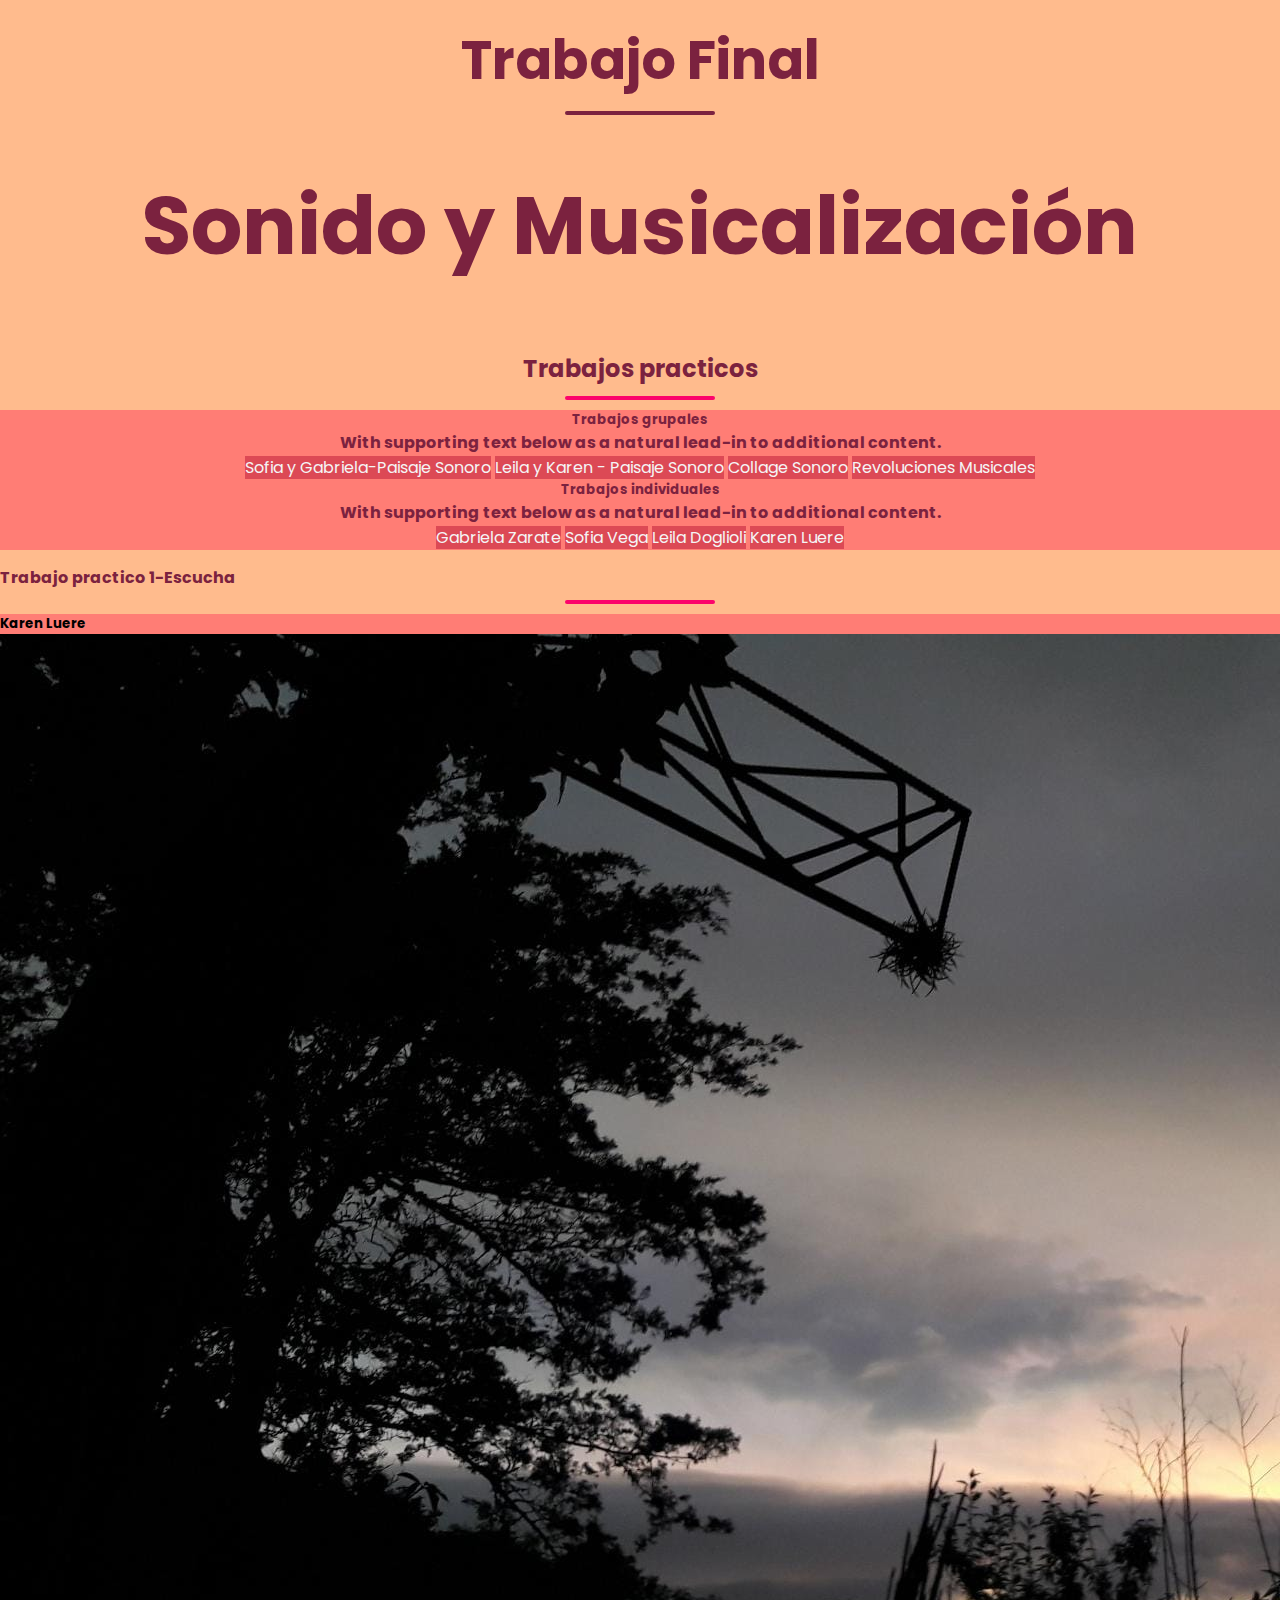
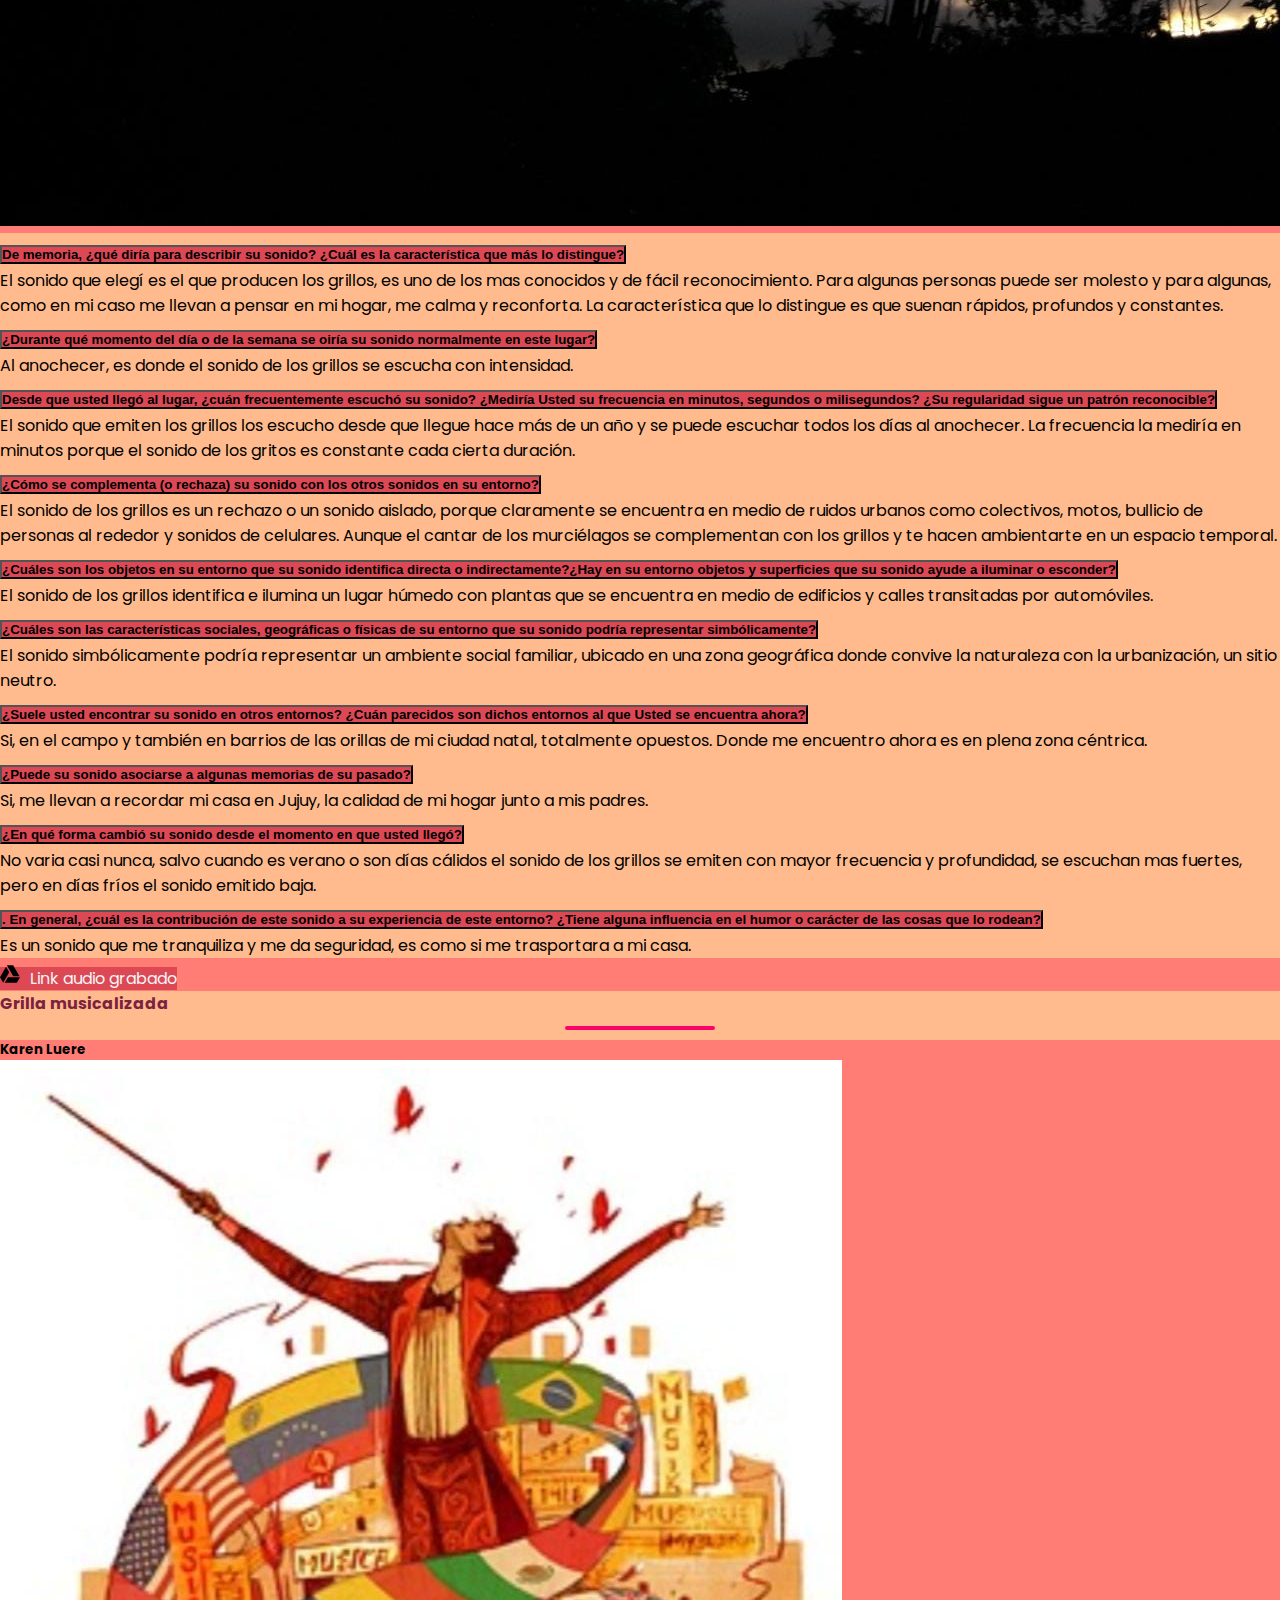
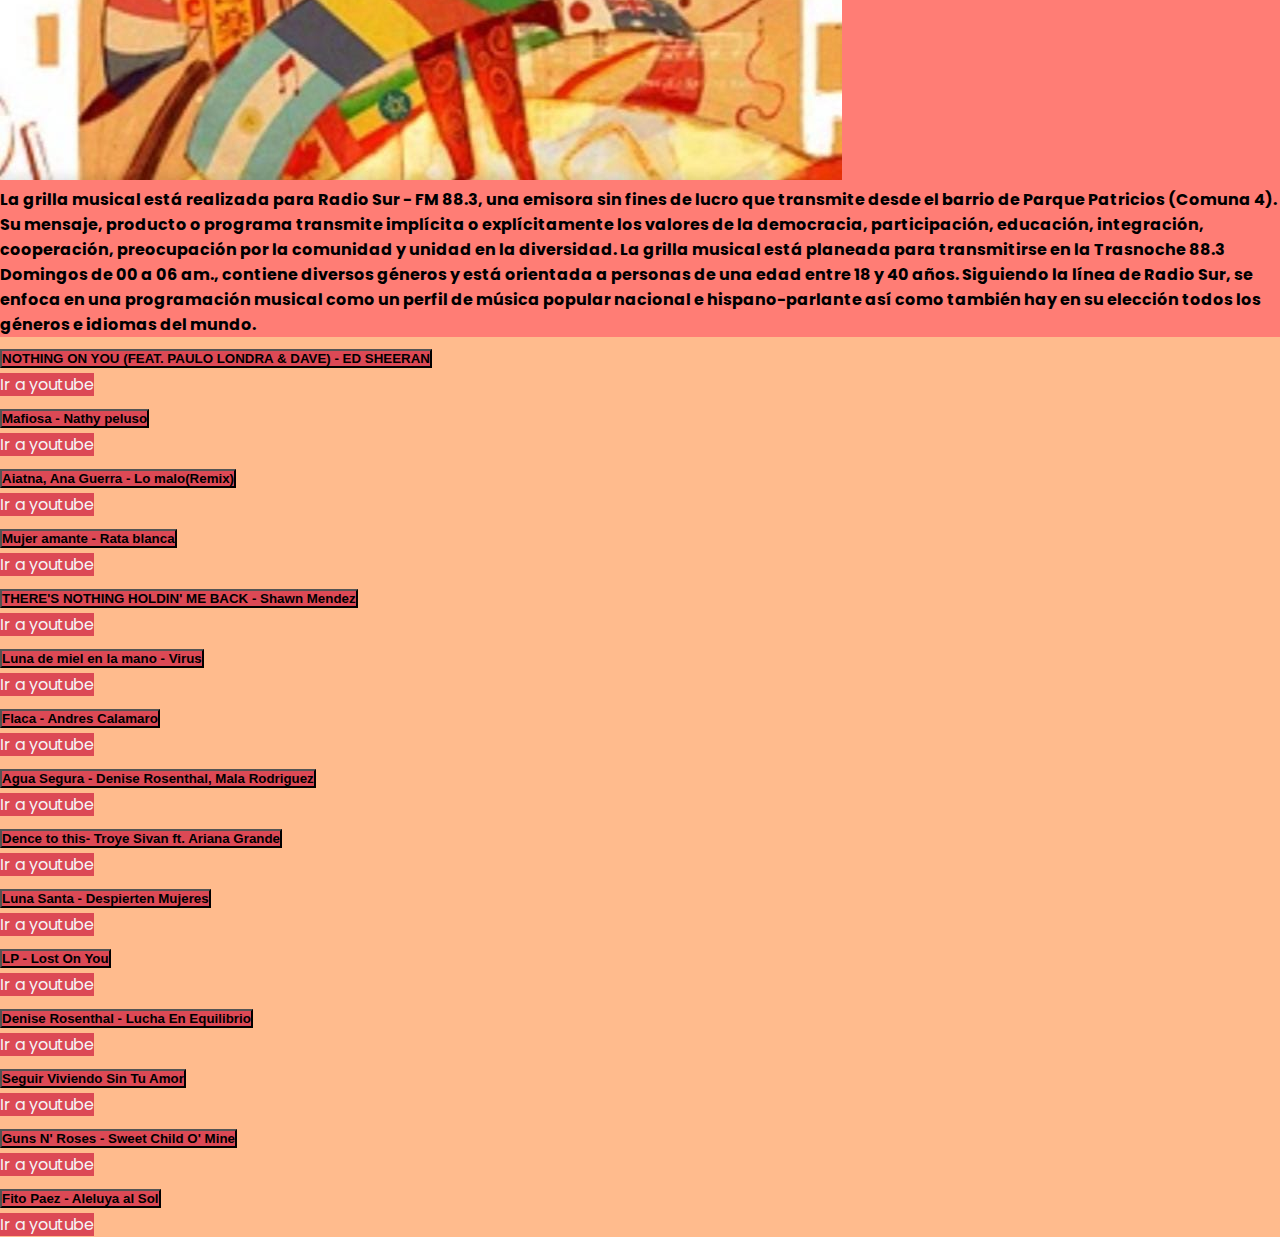
<file: pages/karen.html>
<!DOCTYPE html>
<html lang="en">
<head>
    <meta charset="UTF-8">
    <meta http-equiv="X-UA-Compatible" content="IE=edge">
    <meta name="viewport" content="width=device-width, initial-scale=1.0">
    <title>Sonido y musicalización</title>
    <link rel="icon" href="https://fcc.aulavirtual.unc.edu.ar/pluginfile.php/1/theme_adaptable/favicon/1655950985/FCC-favicom.png">
    <link href="https://cdn.jsdelivr.net/npm/bootstrap@5.2.0-beta1/dist/css/bootstrap.min.css" rel="stylesheet" integrity="sha384-0evHe/X+R7YkIZDRvuzKMRqM+OrBnVFBL6DOitfPri4tjfHxaWutUpFmBp4vmVor" crossorigin="anonymous">
    <link rel="stylesheet" href="../css/styles.css">
</head>
<body>

    <header>
        <div class="nosotros-contenido">
            <h2>Trabajo Final</h2>
            <div class="linea"></div>
            <h1> Sonido y Musicalización</h1>

        </div>
    </header>

    <div class="trabajosPracticos"> 
        <h2> Trabajos practicos </h2>
        <div class="linea"></div>

        <div class="container">
          <div class="row">
            <div class="col-sm-6">
              <div class="card">
                <div class="card-body">
                  <h5 class="card-title">Trabajos grupales</h5>
                  <p class="card-text">With supporting text below as a natural lead-in to additional content.</p>
                  <a href="sofiaGabriela.html" class="btn" target="_blank">Sofia y Gabriela-Paisaje Sonoro</a>
                  <a href="karenLeila.html" class="btn" target="_blank">Leila y Karen - Paisaje Sonoro</a>
                  <a href="collageSonoro.html" class="btn "target="_blank">Collage Sonoro</a>
                  <a href="revolucionesMusicales.html" class="btn" target="_blank">Revoluciones Musicales</a>
                </div>
              </div>
            </div>
            <div class="col-sm-6">
              <div class="card">
                <div class="card-body">
                  <h5 class="card-title">Trabajos individuales</h5>
                  <p class="card-text">With supporting text below as a natural lead-in to additional content.</p>
                  <a href="gabriela.html"  target="_blank" class='btn' >Gabriela Zarate</a>
                  <a href="sofia.html" class="btn "  target="_blank">Sofia Vega</a>
                  <a href="leila.html" class="btn " target="_blank">Leila Doglioli</a>
                  <a href="karen.html" class="btn " target="_blank">Karen Luere</a>
                </div>
              </div>
            </div>
          </div>
        </div>   

        
    </div>
    <section>
        <div class="container">

            <div class="texto text-center pt-5"><h4>Trabajo practico 1-Escucha</h4></div>
            <div class="linea mb-3"></div>
            <div class="card mb-3" ">
                <h5 class="card-header">Karen Luere</h5>
                <div class="row g-0">
                  <img src="../images/tp-escucha/karen/tp1karen.jpeg" alt="">
                  <div class="col-md">
                    <div class="card-body">
                        <div class="accordion " id="accordionPanelsStayOpenExample">
                            <div class="accordion-item">
                              <h2 class="accordion-header" id="panelsStayOpen-headingTreintauno">
                                <button class="accordion-button collapsed" type="button" data-bs-toggle="collapse" data-bs-target="#panelsStayOpen-collapseTreintauno" aria-expanded="false" aria-controls="panelsStayOpen-collapseTreintauno">
                                  De memoria, ¿qué diría para describir su sonido? ¿Cuál es la característica que más lo distingue?
                                </button>
                              </h2>
                              <div id="panelsStayOpen-collapseTreintauno" class="accordion-collapse collapse show" aria-labelledby="panelsStayOpen-headingTreintauno">
                                <div class="accordion-body">
                                  El sonido que elegí es el que producen los grillos, es uno de los mas conocidos y de fácil reconocimiento. Para algunas personas puede ser molesto y para algunas, como en mi caso me llevan a pensar en mi hogar, me calma y reconforta. La característica que lo distingue es que suenan rápidos, profundos y constantes.
                                </div>
                              </div>
                            </div>
                            <div class="accordion-item">
                              <h2 class="accordion-header" id="panelsStayOpen-headingTreintados">
                                <button class="accordion-button collapsed" type="button" data-bs-toggle="collapse" data-bs-target="#panelsStayOpen-collapseTreintados" aria-expanded="false" aria-controls="panelsStayOpen-collapseTreintados">
                                  ¿Durante qué momento del día o de la semana se oiría su sonido normalmente en este lugar? 
                                </button>
                              </h2>
                              <div id="panelsStayOpen-collapseTreintados" class="accordion-collapse collapse" aria-labelledby="panelsStayOpen-headingTreintados">
                                <div class="accordion-body">
                                  Al anochecer, es donde el sonido de los grillos se escucha con intensidad.
                                </div>
                              </div>
                            </div>
                            <div class="accordion-item">
                              <h2 class="accordion-header" id="panelsStayOpen-headingTreintatres">
                                <button class="accordion-button collapsed" type="button" data-bs-toggle="collapse" data-bs-target="#panelsStayOpen-collapseTreintatres" aria-expanded="false" aria-controls="panelsStayOpen-collapseTreintatres">
                                  Desde que usted llegó al lugar, ¿cuán frecuentemente escuchó su sonido? ¿Mediría Usted su frecuencia en minutos, segundos o milisegundos? ¿Su regularidad sigue un patrón reconocible?
                                </button>
                              </h2>
                              <div id="panelsStayOpen-collapseTreintatres" class="accordion-collapse collapse" aria-labelledby="panelsStayOpen-headingTreintatres">
                                <div class="accordion-body">
                                  El sonido que emiten los grillos los escucho desde que llegue hace más de un año y se puede escuchar todos los días al anochecer. La frecuencia la mediría en minutos porque el sonido de los gritos es constante cada cierta duración.</div>
                              </div>
                            </div>
                            <div class="accordion-item">
                                <h2 class="accordion-header" id="panelsStayOpen-headingTreintacuatro">
                                  <button class="accordion-button collapsed" type="button" data-bs-toggle="collapse" data-bs-target="#panelsStayOpen-collapseTreintacuatro" aria-expanded="false" aria-controls="panelsStayOpen-collapseTreintacuatro">
                                    ¿Cómo se complementa (o rechaza) su sonido con los otros sonidos en su entorno?
                                  </button>
                                </h2>
                                <div id="panelsStayOpen-collapseTreintacuatro" class="accordion-collapse collapse" aria-labelledby="panelsStayOpen-headingTreintacuatro">
                                  <div class="accordion-body">
                                    El sonido de los grillos es un rechazo o un sonido aislado, porque claramente se encuentra en medio de ruidos urbanos como colectivos, motos, bullicio de personas al rededor y sonidos de celulares. Aunque el cantar de los murciélagos se complementan con los grillos y te hacen ambientarte en un espacio temporal.
                                  </div>
                                </div>
                              </div>
                              <div class="accordion-item">
                                <h2 class="accordion-header" id="panelsStayOpen-headingTreintacinco">
                                  <button class="accordion-button collapsed" type="button" data-bs-toggle="collapse" data-bs-target="#panelsStayOpen-collapseTreintacinco" aria-expanded="false" aria-controls="panelsStayOpen-collapseTreintacinco">
                                    ¿Cuáles son los objetos en su entorno que su sonido identifica directa o indirectamente?¿Hay en su entorno objetos y superficies que su sonido ayude a iluminar o esconder? 
                                  </button>
                                </h2>
                                <div id="panelsStayOpen-collapseTreintacinco" class="accordion-collapse collapse" aria-labelledby="panelsStayOpen-headingTreintacinco">
                                  <div class="accordion-body">
                                    El sonido de los grillos identifica e ilumina un lugar húmedo con plantas que se encuentra en medio de edificios y calles transitadas por automóviles. 
                                  </div>
                                </div>
                              </div>
                              <div class="accordion-item">
                                <h2 class="accordion-header" id="panelsStayOpen-headingTreintaseis">
                                  <button class="accordion-button collapsed" type="button" data-bs-toggle="collapse" data-bs-target="#panelsStayOpen-collapseTreintaseis" aria-expanded="false" aria-controls="panelsStayOpen-collapseTreintaseis">
                                    ¿Cuáles son las características sociales, geográficas o físicas de su entorno que su sonido podría representar simbólicamente? 
                                  </button>
                                </h2>
                                <div id="panelsStayOpen-collapseTreintaseis" class="accordion-collapse collapse" aria-labelledby="panelsStayOpen-headingTreintaseis">
                                  <div class="accordion-body">
                                    El sonido simbólicamente podría representar un ambiente social familiar, ubicado en una zona geográfica donde convive la naturaleza con la urbanización, un sitio neutro.
                                  </div>
                                </div>
                              </div>
                              <div class="accordion-item">
                                <h2 class="accordion-header" id="panelsStayOpen-headingTreintasiete">
                                  <button class="accordion-button collapsed" type="button" data-bs-toggle="collapse" data-bs-target="#panelsStayOpen-collapseTreintasiete" aria-expanded="false" aria-controls="panelsStayOpen-collapseTreintasiete">
                                    ¿Suele usted encontrar su sonido en otros entornos? ¿Cuán parecidos son dichos entornos al que Usted se encuentra ahora? 
                                  </button>
                                </h2>
                                <div id="panelsStayOpen-collapseTreintasiete" class="accordion-collapse collapse" aria-labelledby="panelsStayOpen-headingTreintasiete">
                                  <div class="accordion-body">
                                    Si, en el campo y también en barrios de las orillas de mi ciudad natal, totalmente opuestos. Donde me encuentro ahora es en plena zona céntrica.
                                  </div>
                                </div>
                              </div>
                              <div class="accordion-item">
                                <h2 class="accordion-header" id="panelsStayOpen-headingTreintaocho">
                                  <button class="accordion-button collapsed" type="button" data-bs-toggle="collapse" data-bs-target="#panelsStayOpen-collapseTreintaocho" aria-expanded="false" aria-controls="panelsStayOpen-collapseTreintaocho">
                                    ¿Puede su sonido asociarse a algunas memorias de su pasado?
                                  </button>
                                </h2>
                                <div id="panelsStayOpen-collapseTreintaocho" class="accordion-collapse collapse" aria-labelledby="panelsStayOpen-headingTreintaocho">
                                  <div class="accordion-body">
                                    Si, me llevan a recordar mi casa en Jujuy, la calidad de mi hogar junto a mis padres.
                                  </div>
                                </div>
                              </div>
                              <div class="accordion-item">
                                <h2 class="accordion-header" id="panelsStayOpen-headingTreintanueve">
                                  <button class="accordion-button collapsed" type="button" data-bs-toggle="collapse" data-bs-target="#panelsStayOpen-collapseTreintanueve" aria-expanded="false" aria-controls="panelsStayOpen-collapseTreintanueve">
                                    ¿En qué forma cambió su sonido desde el momento en que usted llegó? 
                                  </button>
                                </h2>
                                <div id="panelsStayOpen-collapseTreintanueve" class="accordion-collapse collapse" aria-labelledby="panelsStayOpen-headingTreintanueve">
                                  <div class="accordion-body">
                                    No varia casi nunca, salvo cuando es verano o son días cálidos el sonido de los grillos se emiten con mayor frecuencia y profundidad, se escuchan mas fuertes, pero en días fríos el sonido emitido baja.
                                  </div>
                                </div>
                              </div>
                              <div class="accordion-item">
                                <h2 class="accordion-header" id="panelsStayOpen-headingCuarenta">
                                  <button class="accordion-button collapsed" type="button" data-bs-toggle="collapse" data-bs-target="#panelsStayOpen-collapseCuarenta" aria-expanded="false" aria-controls="panelsStayOpen-collapseCuarenta">
                                    . En general, ¿cuál es la contribución de este sonido a su experiencia de este entorno? ¿Tiene alguna influencia en el humor o carácter de las cosas que lo rodean?
                                  </button>
                                </h2>
                                <div id="panelsStayOpen-collapseCuarenta" class="accordion-collapse collapse" aria-labelledby="panelsStayOpen-headingCuarenta">
                                  <div class="accordion-body">
                                    Es un sonido que me tranquiliza y me da seguridad, es como si me trasportara a mi casa.
                                  </div>
                                </div>
                              </div>
                            
                          </div>
                          <a href="https://drive.google.com/file/d/1vAexOhq_Pkyd5HlCsd50KHuJ-HFEaFPv/view?usp=sharing" target="_blank" class="btn  btn-lg d-flex"><svg  class="icon-drive" xmlns="http://www.w3.org/2000/svg" viewBox="0 0 512 512"><!--! Font Awesome Pro 6.1.1 by @fontawesome - https://fontawesome.com License - https://fontawesome.com/license (Commercial License) Copyright 2022 Fonticons, Inc. --><path d="M339 314.9L175.4 32h161.2l163.6 282.9H339zm-137.5 23.6L120.9 480h310.5L512 338.5H201.5zM154.1 67.4L0 338.5 80.6 480 237 208.8 154.1 67.4z"/></svg>Link audio grabado</a>
                    </div>
                  </div>
                </div>
              </div>


            <div class="texto text-center pt-5"><h4>Grilla musicalizada</h4></div>
            <div class="linea mb-3"></div>

            <div class="card">
                <h5 class="card-header">Karen Luere</h5>
                <div class="div d-flex flex-column "> 
                  <img class="img" src="../images/grillaKaren.jpeg" alt="" >
                  <p>La grilla musical está realizada para Radio Sur - FM 88.3, una emisora sin fines de lucro que transmite desde el barrio de Parque Patricios (Comuna 4). Su mensaje, producto o programa transmite implícita o explícitamente los valores de la democracia, participación, educación, integración, cooperación, preocupación por la comunidad y unidad en la diversidad.
                    La grilla musical está planeada para transmitirse en la Trasnoche 88.3
                    Domingos de 00 a 06 am., contiene diversos géneros y está orientada a personas de una edad entre 18 y 40 años. 
                    Siguiendo la línea de Radio Sur, se enfoca en una programación musical como un perfil de música popular nacional e hispano-parlante así como también hay en su elección todos los géneros e idiomas del mundo.
                    
                  </p>
                </div>
                <div class="card-body">
                  <div class="accordion " id="accordionPanelsStayOpenExample">
                    <div class="accordion-item">
                      <h2 class="accordion-header" id="panelsStayOpen-headingOchentacincoo">
                        <button class="accordion-button collapsed" type="button" data-bs-toggle="collapse" data-bs-target="#panelsStayOpen-collapseOchentacincoo" aria-expanded="false" aria-controls="panelsStayOpen-collapseOchentacincoo">
                          NOTHING ON YOU (FEAT. PAULO LONDRA & DAVE) - ED SHEERAN 
                        </button>
                      </h2>
                      <div id="panelsStayOpen-collapseOchentacincoo" class="accordion-collapse collapse text-center" aria-labelledby="panelsStayOpen-headingOchentacincoo">
                        <div class="accordion-body">
                          <a href="https://www.youtube.com/watch?v=IOOcbIyoW_0&ab_channel=EdSheeran" target="_blank" class="btn">Ir a youtube</a>
                        
                        </div>
                      </div>
                    </div>
                    <div class="accordion-item">
                      <h2 class="accordion-header" id="panelsStayOpen-headingOchentaseis">
                        <button class="accordion-button collapsed" type="button" data-bs-toggle="collapse" data-bs-target="#panelsStayOpen-collapseOchentaseis" aria-expanded="false" aria-controls="panelsStayOpen-collapseOchentaseis">
                          Mafiosa - Nathy peluso
                        </button>
                      </h2>
                      <div id="panelsStayOpen-collapseOchentaseis" class="accordion-collapse collapse text-center" aria-labelledby="panelsStayOpen-headingOchentaseis">
                        <div class="accordion-body">
                          <a href="https://www.youtube.com/watch?v=VE241132KKU&ab_channel=NathyPelusoVEVO" target="_blank"class="btn">Ir a youtube</a>
                        
                        </div>
                      </div>
                    </div>
                    <div class="accordion-item">
                      <h2 class="accordion-header" id="panelsStayOpen-headingOchentasietee">
                        <button class="accordion-button collapsed" type="button" data-bs-toggle="collapse" data-bs-target="#panelsStayOpen-collapseOchentasietee" aria-expanded="false" aria-controls="panelsStayOpen-collapseOchentasietee">
                          Aiatna, Ana Guerra - Lo malo(Remix)
                        </button>
                      </h2>
                      <div id="panelsStayOpen-collapseOchentasietee" class="accordion-collapse collapse text-center" aria-labelledby="panelsStayOpen-headingOchentasietee">
                        <div class="accordion-body">
                          <a href="https://www.youtube.com/watch?v=KSo-xPvtDAQ&ab_channel=AitanayAnaGuerraVEVO" target="_blank" class="btn">Ir a youtube</a>
                        
                        </div>
                      </div>
                    </div>
                    <div class="accordion-item">
                        <h2 class="accordion-header" id="panelsStayOpen-headingOchentaochoo">
                          <button class="accordion-button collapsed" type="button" data-bs-toggle="collapse" data-bs-target="#panelsStayOpen-collapseOchentaochoo" aria-expanded="false" aria-controls="panelsStayOpen-collapseOchentaochoo">
                            Mujer amante - Rata blanca
                          </button>
                        </h2>
                        <div id="panelsStayOpen-collapseOchentaochoo" class="accordion-collapse collapse text-center" aria-labelledby="panelsStayOpen-headingOchentaochoo">
                          <div class="accordion-body">
                            <a href="https://www.youtube.com/watch?v=UIl27cgpKaw&ab_channel=RataBlancaVEVO" target="_blank" class="btn">Ir a youtube</a>
                        
                          </div>
                        </div>
                      </div>
                      <div class="accordion-item">
                        <h2 class="accordion-header" id="panelsStayOpen-headingOchentanuevee">
                          <button class="accordion-button collapsed" type="button" data-bs-toggle="collapse" data-bs-target="#panelsStayOpen-collapseOchentanuevee" aria-expanded="false" aria-controls="panelsStayOpen-collapseOchentanuevee">
                            THERE'S NOTHING HOLDIN' ME BACK - Shawn Mendez
                          </button>
                        </h2>
                        <div id="panelsStayOpen-collapseOchentanuevee" class="accordion-collapse collapse text-center" aria-labelledby="panelsStayOpen-headingOchentanuevee">
                          <div class="accordion-body">
                            <a href="https://www.youtube.com/watch?v=dT2owtxkU8k&ab_channel=ShawnMendesVEVO" target="_blank" class="btn">Ir a youtube</a>
                         
                          </div>
                        </div>
                      </div>
                      <div class="accordion-item">
                        <h2 class="accordion-header" id="panelsStayOpen-headingNoventaa">
                          <button class="accordion-button collapsed" type="button" data-bs-toggle="collapse" data-bs-target="#panelsStayOpen-collapseNoventaa" aria-expanded="false" aria-controls="panelsStayOpen-collapseNoventaa">
                            Luna de miel en la mano - Virus
                          </button>
                        </h2>
                        <div id="panelsStayOpen-collapseNoventaa" class="accordion-collapse collapse text-center" aria-labelledby="panelsStayOpen-headingNoventaa">
                          <div class="accordion-body">
                            <a href="https://www.youtube.com/watch?v=mQNqA3WHaZE&ab_channel=VIRUSOFICIALVEVO" target="_blank" class="btn">Ir a youtube</a>
                        
                          </div>
                        </div>
                      </div>
                      <div class="accordion-item">
                        <h2 class="accordion-header" id="panelsStayOpen-headingNoventaunoo">
                          <button class="accordion-button collapsed" type="button" data-bs-toggle="collapse" data-bs-target="#panelsStayOpen-collapseNoventaunoo" aria-expanded="false" aria-controls="panelsStayOpen-collapseNoventaunoo">
                            Flaca - Andres Calamaro
                          </button>
                        </h2>
                        <div id="panelsStayOpen-collapseNoventaunoo" class="accordion-collapse collapse text-center" aria-labelledby="panelsStayOpen-headingNoventaunoo">
                          <div class="accordion-body">
                            <a href="https://www.youtube.com/watch?v=UCF9oHXhDMU&ab_channel=WarnerMusicSpain" target="_blank" class="btn">Ir a youtube</a>
                        
                          </div>
                        </div>
                      </div>
                      <div class="accordion-item">
                        <h2 class="accordion-header" id="panelsStayOpen-headingNoventadoss">
                          <button class="accordion-button collapsed" type="button" data-bs-toggle="collapse" data-bs-target="#panelsStayOpen-collapseNoventadoss" aria-expanded="false" aria-controls="panelsStayOpen-collapseNoventadoss">
                            Agua Segura - Denise Rosenthal, Mala Rodriguez
                          </button>
                        </h2>
                        <div id="panelsStayOpen-collapseNoventadoss" class="accordion-collapse collapse text-center" aria-labelledby="panelsStayOpen-headingNoventadoss">
                          <div class="accordion-body">
                            <a href="https://www.youtube.com/watch?v=ZEd0ZhBhlIs&ab_channel=DeniseRosenthalVEVO" target="_blank" class="btn">Ir a youtube</a>
                        
                          </div>
                        </div>
                      </div>
                      <div class="accordion-item">
                        <h2 class="accordion-header" id="panelsStayOpen-headingNoventatress">
                          <button class="accordion-button collapsed" type="button" data-bs-toggle="collapse" data-bs-target="#panelsStayOpen-collapseNoventatress" aria-expanded="false" aria-controls="panelsStayOpen-collapseNoventatress">
                            Dence to this- Troye Sivan ft. Ariana Grande
                          </button>
                        </h2>
                        <div id="panelsStayOpen-collapseNoventatress" class="accordion-collapse collapse text-center" aria-labelledby="panelsStayOpen-headingNoventatress">
                          <div class="accordion-body">
                            <a href="https://www.youtube.com/watch?v=bhxhNIQBKJI&ab_channel=TroyeSivanVEVO" target="_blank" class="btn">Ir a youtube</a>
                        
                          </div>
                        </div>
                      </div>
                      <div class="accordion-item">
                        <h2 class="accordion-header" id="panelsStayOpen-headingNoventacuatroo">
                          <button class="accordion-button collapsed" type="button" data-bs-toggle="collapse" data-bs-target="#panelsStayOpen-collapseNoventacuatroo" aria-expanded="false" aria-controls="panelsStayOpen-collapseNoventacuatroo">
                            Luna Santa - Despierten Mujeres
                          </button>
                        </h2>
                        <div id="panelsStayOpen-collapseNoventacuatroo" class="accordion-collapse collapse text-center" aria-labelledby="panelsStayOpen-headingNoventacuatroo">
                          <div class="accordion-body">
                            <a href="https://www.youtube.com/watch?v=UlTwMnBWwaE&ab_channel=LunaSantaMusic" target="_blank" class="btn">Ir a youtube</a>
                        
                          </div>
                        </div>
                      </div>
          
                      <div class="accordion-item">
                        <h2 class="accordion-header" id="panelsStayOpen-headingNoventacincoo">
                          <button class="accordion-button collapsed" type="button" data-bs-toggle="collapse" data-bs-target="#panelsStayOpen-collapseNoventacincoo" aria-expanded="false" aria-controls="panelsStayOpen-collapseNoventacincoo">
                            LP - Lost On You
                          </button>
                        </h2>
                        <div id="panelsStayOpen-collapseNoventacincoo" class="accordion-collapse collapse text-center" aria-labelledby="panelsStayOpen-headingNoventacincoo">
                          <div class="accordion-body">
                            <a href="https://www.youtube.com/watch?v=wDjeBNv6ip0&ab_channel=LP" target="_blank" class="btn">Ir a youtube</a>
                        
                          </div>
                        </div>
                      </div>
                      <div class="accordion-item">
                        <h2 class="accordion-header" id="panelsStayOpen-headingNoventaseiss">
                          <button class="accordion-button collapsed" type="button" data-bs-toggle="collapse" data-bs-target="#panelsStayOpen-collapseNoventaseiss" aria-expanded="false" aria-controls="panelsStayOpen-collapseNoventaseiss">
                            Denise Rosenthal - Lucha En Equilibrio
                          </button>
                        </h2>
                        <div id="panelsStayOpen-collapseNoventaseiss" class="accordion-collapse collapse text-center" aria-labelledby="panelsStayOpen-headingNoventaseiss">
                          <div class="accordion-body">
                            <a href="https://www.youtube.com/watch?v=DTCz7JHNHLk&ab_channel=DeniseRosenthalVEVO" target="_blank" class="btn">Ir a youtube</a>
                        
                          </div>
                        </div>
                      </div>
                      <div class="accordion-item">
                        <h2 class="accordion-header" id="panelsStayOpen-headingNoventasietee">
                          <button class="accordion-button collapsed" type="button" data-bs-toggle="collapse" data-bs-target="#panelsStayOpen-collapseNoventasietee" aria-expanded="false" aria-controls="panelsStayOpen-collapseNoventasietee">
                            Seguir Viviendo Sin Tu Amor
                          </button>
                        </h2>
                        <div id="panelsStayOpen-collapseNoventasietee" class="accordion-collapse collapse text-center" aria-labelledby="panelsStayOpen-headingNoventasietee">
                          <div class="accordion-body">
                            <a href="https://www.youtube.com/watch?v=VSWSnIcnoH4&ab_channel=LuisAlbertoSpinetta-Topic"  target="_blank" class="btn">Ir a youtube</a>
                        
                          </div>
                        </div>
                      </div>
                      <div class="accordion-item">
                          <h2 class="accordion-header" id="panelsStayOpen-headingNoventaochoo">
                            <button class="accordion-button collapsed" type="button" data-bs-toggle="collapse" data-bs-target="#panelsStayOpen-collapseNoventaochoo" aria-expanded="false" aria-controls="panelsStayOpen-collapseNoventaochoo">
                              Guns N' Roses - Sweet Child O' Mine 
                            </button>
                          </h2>
                          <div id="panelsStayOpen-collapseNoventaochoo" class="accordion-collapse collapse text-center" aria-labelledby="panelsStayOpen-headingNoventaochoo">
                            <div class="accordion-body">
                              <a href="https://www.youtube.com/watch?v=1w7OgIMMRc4&ab_channel=GunsNRosesVEVO" target="_blank" class="btn">Ir a youtube</a>
                        
                            </div>
                          </div>
                        </div>
                        <div class="accordion-item">
                          <h2 class="accordion-header" id="panelsStayOpen-headingNoventanuevee">
                            <button class="accordion-button collapsed" type="button" data-bs-toggle="collapse" data-bs-target="#panelsStayOpen-collapseNoventanuevee" aria-expanded="false" aria-controls="panelsStayOpen-collapseNoventanuevee">
                              Fito Paez - Aleluya al Sol
                            </button>
                          </h2>
                          <div id="panelsStayOpen-collapseNoventanuevee" class="accordion-collapse collapse text-center" aria-labelledby="panelsStayOpen-headingNoventanuevee">
                            <div class="accordion-body">
                              <a href="https://www.youtube.com/watch?v=2FsvqPDOWtI&ab_channel=FitoPaezVEVO" target="_blank" class="btn">Ir a youtube</a>
                        
                            </div>
                          </div>
                        </div>
    
                    
                  </div>
                  
                </div>
              </div>


            

        </div>
    </section>

    <script src="https://cdn.jsdelivr.net/npm/bootstrap@5.2.0-beta1/dist/js/bootstrap.bundle.min.js" integrity="sha384-pprn3073KE6tl6bjs2QrFaJGz5/SUsLqktiwsUTF55Jfv3qYSDhgCecCxMW52nD2" crossorigin="anonymous"></script>
</body>
</html>
</file>
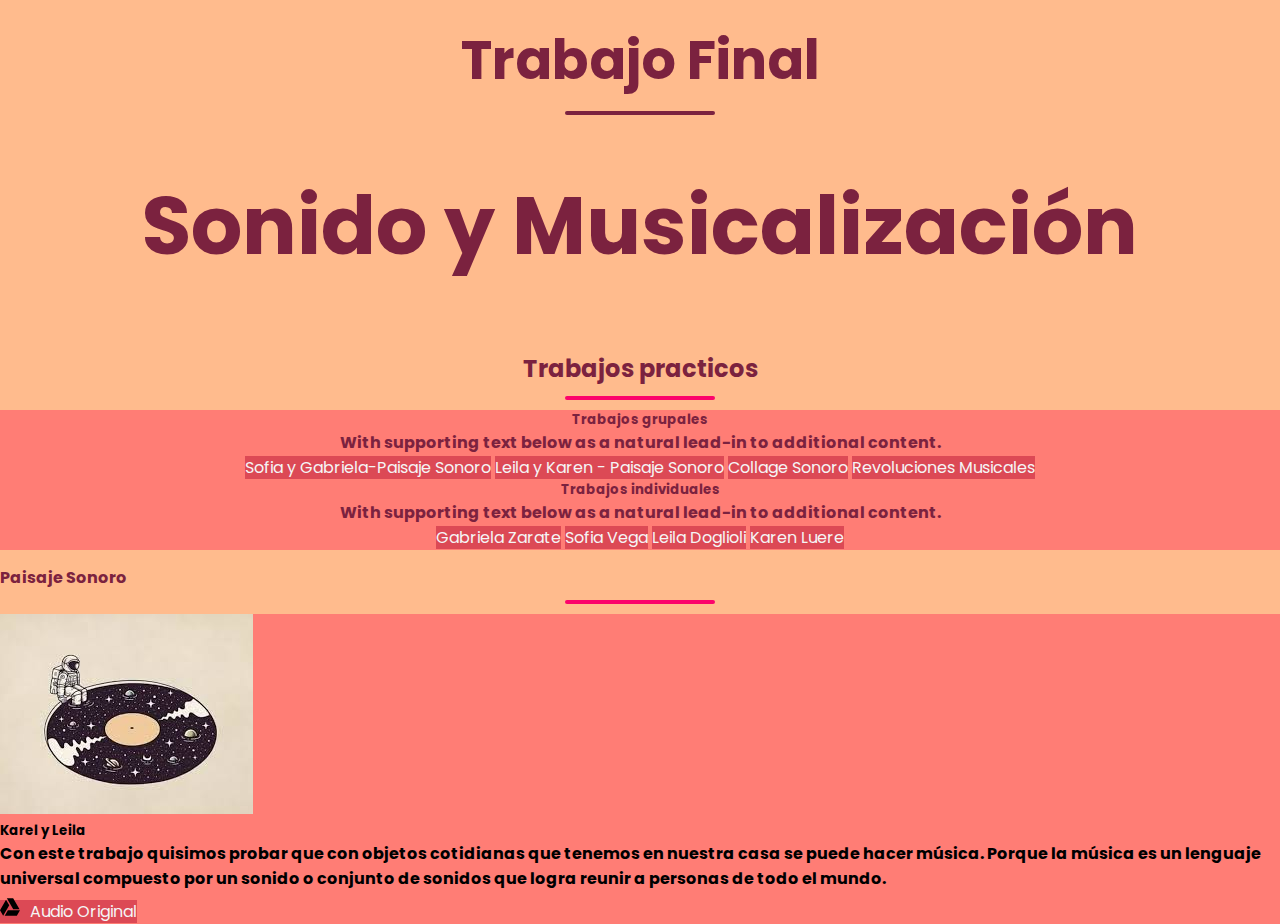
<file: pages/karenLeila.html>
<!DOCTYPE html>
<html lang="en">
<head>
    <meta charset="UTF-8">
    <meta http-equiv="X-UA-Compatible" content="IE=edge">
    <meta name="viewport" content="width=device-width, initial-scale=1.0">
    <title>Sonido y musicalización</title>
    <link rel="icon" href="https://fcc.aulavirtual.unc.edu.ar/pluginfile.php/1/theme_adaptable/favicon/1655950985/FCC-favicom.png">
    <link href="https://cdn.jsdelivr.net/npm/bootstrap@5.2.0-beta1/dist/css/bootstrap.min.css" rel="stylesheet" integrity="sha384-0evHe/X+R7YkIZDRvuzKMRqM+OrBnVFBL6DOitfPri4tjfHxaWutUpFmBp4vmVor" crossorigin="anonymous">
    <link rel="stylesheet" href="../css/styles.css">
</head>
<body>

    <div class="nosotros-contenido">
        <h2>Trabajo Final</h2>
        <div class="linea"></div>
        <h1> Sonido y Musicalización</h1>

    </div>
    <div class="trabajosPracticos"> 
        <h2> Trabajos practicos </h2>
        <div class="linea"></div>

        <div class="container">
          <div class="row">
            <div class="col-sm-6">
              <div class="card">
                <div class="card-body">
                  <h5 class="card-title">Trabajos grupales</h5>
                  <p class="card-text">With supporting text below as a natural lead-in to additional content.</p>
                  <a href="sofiaGabriela.html" class="btn" target="_blank">Sofia y Gabriela-Paisaje Sonoro</a>
                  <a href="karenLeila.html" class="btn" target="_blank">Leila y Karen - Paisaje Sonoro</a>
                  <a href="collageSonoro.html" class="btn "target="_blank">Collage Sonoro</a>
                  <a href="revolucionesMusicales.html" class="btn" target="_blank">Revoluciones Musicales</a>
                </div>
              </div>
            </div>
            <div class="col-sm-6">
              <div class="card">
                <div class="card-body">
                  <h5 class="card-title">Trabajos individuales</h5>
                  <p class="card-text">With supporting text below as a natural lead-in to additional content.</p>
                  <a href="gabriela.html"  target="_blank" class='btn' >Gabriela Zarate</a>
                  <a href="sofia.html" class="btn "  target="_blank">Sofia Vega</a>
                  <a href="leila.html" class="btn " target="_blank">Leila Doglioli</a>
                  <a href="karen.html" class="btn " target="_blank">Karen Luere</a>
                </div>
              </div>
            </div>
          </div>
        </div>       
        </div>

    <section>
        <div class="container">
            <div class="texto text-center pt-5"><h4>Paisaje Sonoro</h4></div>
            <div class="linea mb-3"></div>
            <div class="card mb-3">
                <img src="../images/paisajeSonoroKarenLeila.jpeg" class="card-img-top" alt="...">
                <div class="card-body">
                  <h5 class="card-title">Karel y Leila</h5>
                  <p class="card-text">Con este trabajo quisimos probar que con objetos cotidianas que tenemos en nuestra casa se puede hacer música. Porque la música es un lenguaje universal compuesto por un sonido o conjunto de sonidos que logra reunir a personas de todo el mundo.</p>
                  <a href="https://drive.google.com/file/d/1BAidmTbs-T9-Ybhj1C3s8FOjStbqU5IM/view?usp=sharing" target="_blank" class="btn  btn-lg d-flex "><svg  class="icon-drive" xmlns="http://www.w3.org/2000/svg" viewBox="0 0 512 512"><!--! Font Awesome Pro 6.1.1 by @fontawesome - https://fontawesome.com License - https://fontawesome.com/license (Commercial License) Copyright 2022 Fonticons, Inc. --><path d="M339 314.9L175.4 32h161.2l163.6 282.9H339zm-137.5 23.6L120.9 480h310.5L512 338.5H201.5zM154.1 67.4L0 338.5 80.6 480 237 208.8 154.1 67.4z"/></svg>Audio Original</a>
                  
                </div>
              </div>
        </div>
    </section>

    <script src="https://cdn.jsdelivr.net/npm/bootstrap@5.2.0-beta1/dist/js/bootstrap.bundle.min.js" integrity="sha384-pprn3073KE6tl6bjs2QrFaJGz5/SUsLqktiwsUTF55Jfv3qYSDhgCecCxMW52nD2" crossorigin="anonymous"></script>
</body>
</html>
</file>
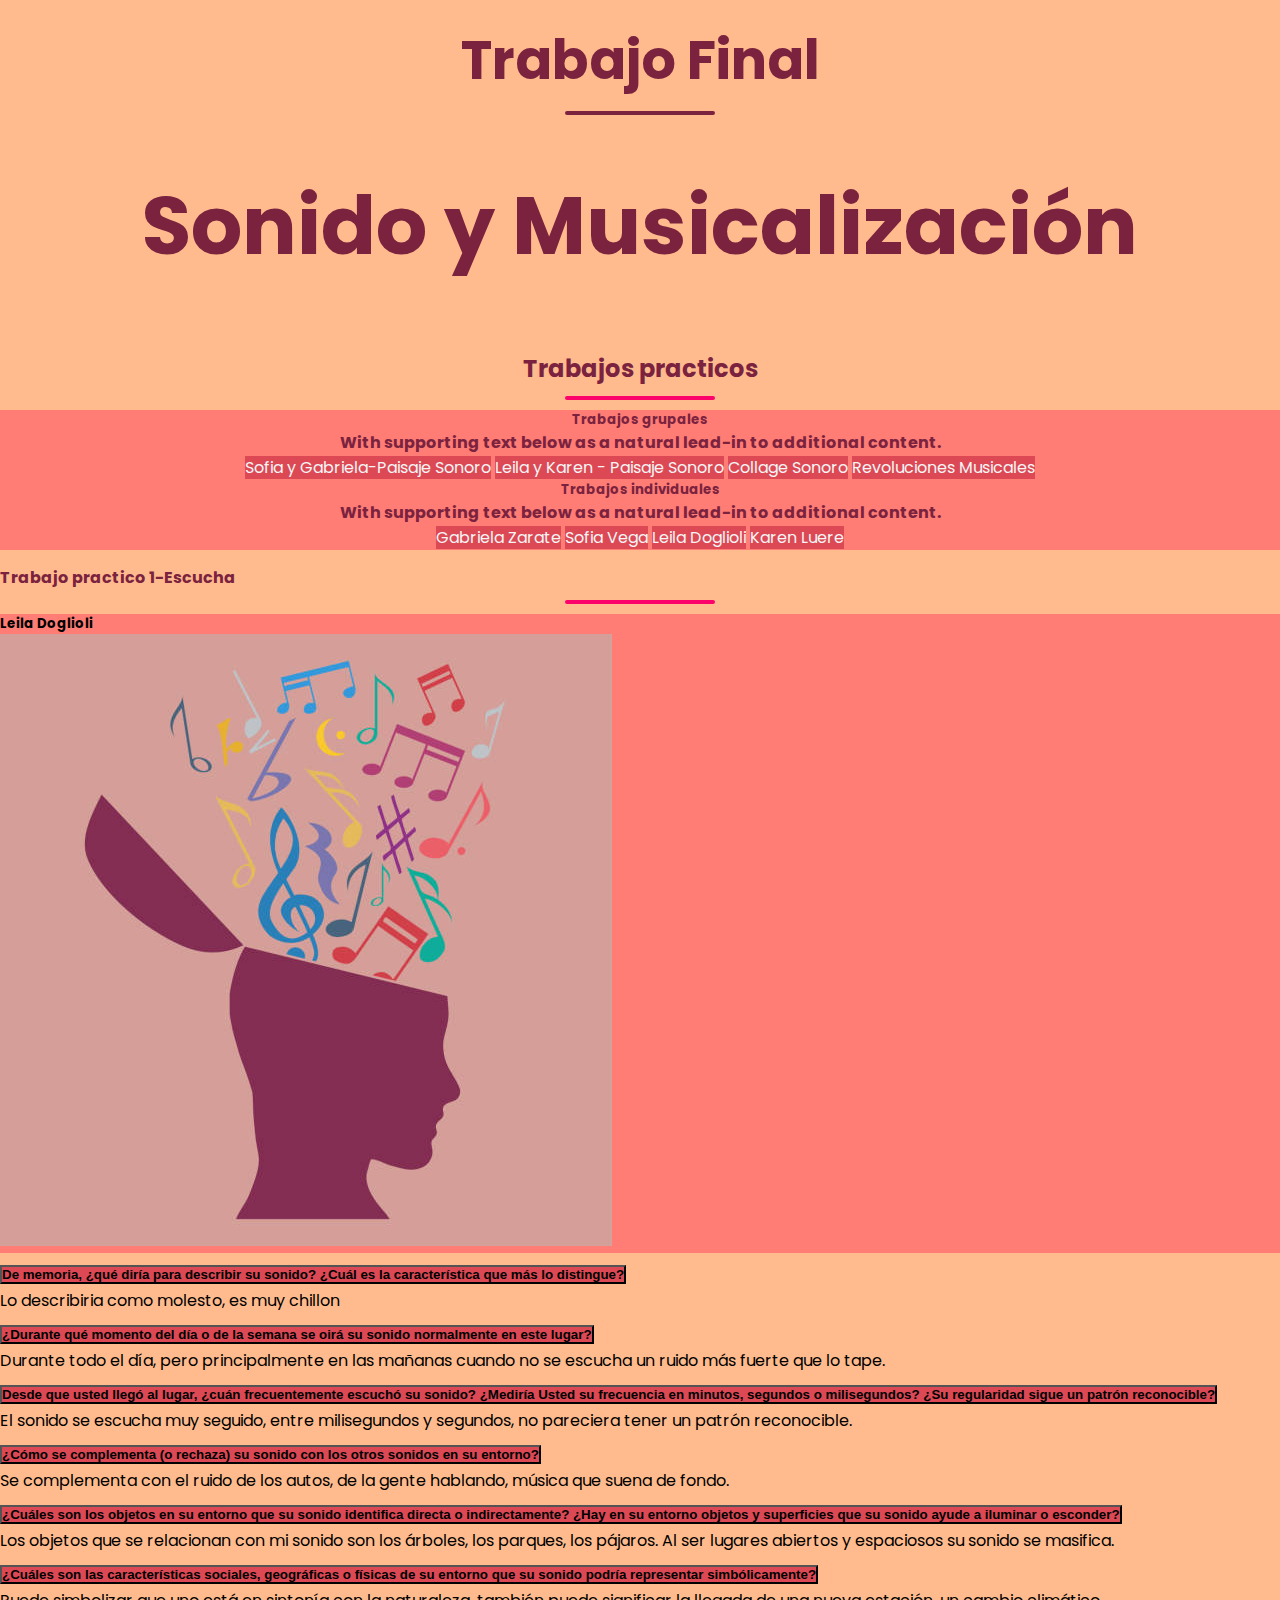
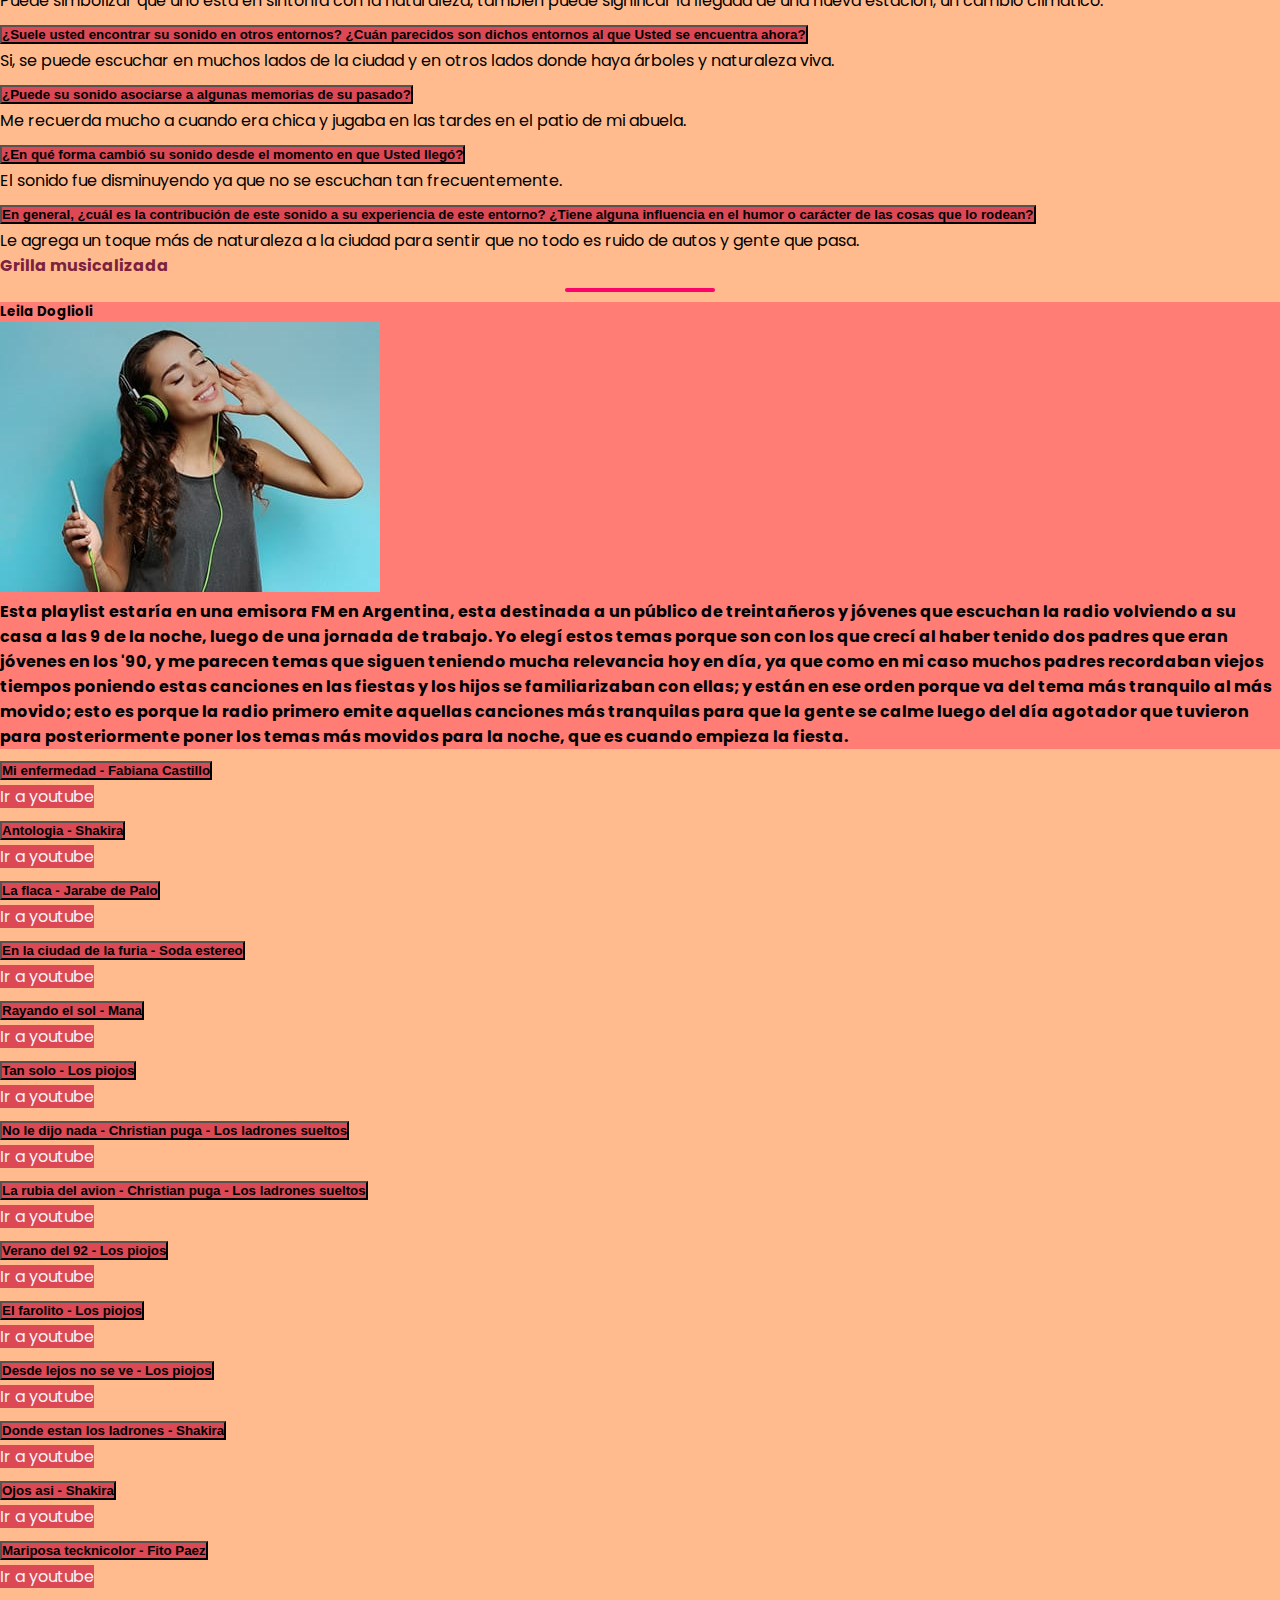
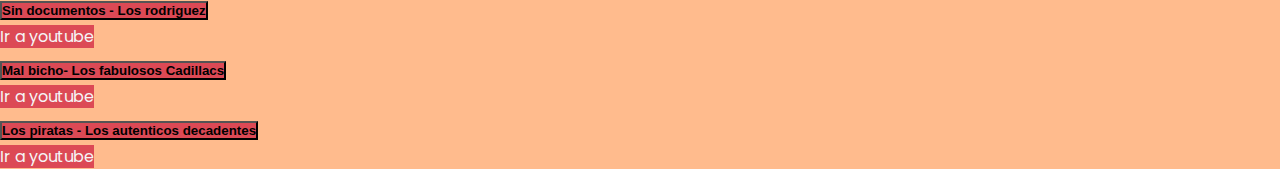
<file: pages/leila.html>
<!DOCTYPE html>
<html lang="en">
<head>
    <meta charset="UTF-8">
    <meta http-equiv="X-UA-Compatible" content="IE=edge">
    <meta name="viewport" content="width=device-width, initial-scale=1.0">
    <title>Sonido y musicalización</title>
    <link rel="icon" href="https://fcc.aulavirtual.unc.edu.ar/pluginfile.php/1/theme_adaptable/favicon/1655950985/FCC-favicom.png">
    <link href="https://cdn.jsdelivr.net/npm/bootstrap@5.2.0-beta1/dist/css/bootstrap.min.css" rel="stylesheet" integrity="sha384-0evHe/X+R7YkIZDRvuzKMRqM+OrBnVFBL6DOitfPri4tjfHxaWutUpFmBp4vmVor" crossorigin="anonymous">
    <link rel="stylesheet" href="../css/styles.css">
</head>
<body>
    <section>
        <header>
          <div class="nosotros-contenido">
            <h2>Trabajo Final</h2>
            <div class="linea"></div>
            <h1> Sonido y Musicalización</h1>
        </div>
        </header>

        <div class="trabajosPracticos"> 
          <h2> Trabajos practicos </h2>
          <div class="linea"></div>
  
          <div class="container">
            <div class="row">
              <div class="col-sm-6">
                <div class="card">
                  <div class="card-body">
                    <h5 class="card-title">Trabajos grupales</h5>
                    <p class="card-text">With supporting text below as a natural lead-in to additional content.</p>
                    <a href="sofiaGabriela.html" class="btn" target="_blank">Sofia y Gabriela-Paisaje Sonoro</a>
                    <a href="karenLeila.html" class="btn" target="_blank">Leila y Karen - Paisaje Sonoro</a>
                    <a href="collageSonoro.html" class="btn "target="_blank">Collage Sonoro</a>
                    <a href="revolucionesMusicales.html" class="btn" target="_blank">Revoluciones Musicales</a>
                  </div>
                </div>
              </div>
              <div class="col-sm-6">
                <div class="card">
                  <div class="card-body">
                    <h5 class="card-title">Trabajos individuales</h5>
                    <p class="card-text">With supporting text below as a natural lead-in to additional content.</p>
                    <a href="gabriela.html"  target="_blank" class='btn' >Gabriela Zarate</a>
                    <a href="sofia.html" class="btn "  target="_blank">Sofia Vega</a>
                    <a href="leila.html" class="btn " target="_blank">Leila Doglioli</a>
                    <a href="karen.html" class="btn " target="_blank">Karen Luere</a>
                  </div>
                </div>
              </div>
            </div>
          </div>  
  
          
      </div>

        <div class="container">

            <div class="texto text-center pt-5"><h4>Trabajo practico 1-Escucha</h4></div>
            <div class="linea mb-3"></div>
            
            <div class="card mb-3" >
                <h5 class="card-header">Leila Doglioli</h5> <!-- alumno -->
                <div class="row g-0">
                  <img src="../images/tp-escucha/leila/leila.jpg" alt="">
                  <div class="col-md">
                    <div class="card-body">
                        <div class="accordion " id="accordionPanelsStayOpenExample">
                            <div class="accordion-item">
                              <h2 class="accordion-header" id="panelsStayOpen-headingOnce">
                                <button class="accordion-button collapsed" type="button" data-bs-toggle="collapse" data-bs-target="#panelsStayOpen-collapseOnce" aria-expanded="false" aria-controls="panelsStayOpen-collapseOnce">
                                  De memoria, ¿qué diría para describir su sonido? ¿Cuál es la característica que más lo distingue?
                                </button>
                              </h2>
                              <div id="panelsStayOpen-collapseOnce" class="accordion-collapse collapse show" aria-labelledby="panelsStayOpen-headingOnce">
                                <div class="accordion-body">
                                  Lo describiria como molesto, es muy chillon
                                </div>
                              </div>
                            </div>
                            <div class="accordion-item">
                              <h2 class="accordion-header" id="panelsStayOpen-headingDoce">
                                <button class="accordion-button collapsed" type="button" data-bs-toggle="collapse" data-bs-target="#panelsStayOpen-collapseDoce" aria-expanded="false" aria-controls="panelsStayOpen-collapseDoce">
                                  ¿Durante qué momento del día o de la semana se oirá su sonido normalmente en este lugar?
                                </button>
                              </h2>
                              <div id="panelsStayOpen-collapseDoce" class="accordion-collapse collapse" aria-labelledby="panelsStayOpen-headingDoce">
                                <div class="accordion-body">
                                  Durante todo el día, pero principalmente en las mañanas cuando no se escucha un ruido más fuerte que lo tape.
                                </div>
                              </div>
                            </div>
                            <div class="accordion-item">
                              <h2 class="accordion-header" id="panelsStayOpen-headingTrece">
                                <button class="accordion-button collapsed" type="button" data-bs-toggle="collapse" data-bs-target="#panelsStayOpen-collapseTrece" aria-expanded="false" aria-controls="panelsStayOpen-collapseTrece">
                                  Desde que usted llegó al lugar, ¿cuán frecuentemente escuchó su sonido? ¿Mediría Usted su frecuencia en minutos, segundos o milisegundos? ¿Su regularidad sigue un patrón reconocible?
                                </button>
                              </h2>
                              <div id="panelsStayOpen-collapseTrece" class="accordion-collapse collapse" aria-labelledby="panelsStayOpen-headingTrece">
                                <div class="accordion-body">
                                  El sonido se escucha muy seguido, entre milisegundos y segundos, no pareciera tener un patrón reconocible.
                                </div>
                              </div>
                            </div>
                            <div class="accordion-item">
                                <h2 class="accordion-header" id="panelsStayOpen-headingCatorce">
                                  <button class="accordion-button collapsed" type="button" data-bs-toggle="collapse" data-bs-target="#panelsStayOpen-collapseCatorce" aria-expanded="false" aria-controls="panelsStayOpen-collapseCatorce">
                                    ¿Cómo se complementa (o rechaza) su sonido con los otros sonidos en su entorno?
                                  </button>
                                </h2>
                                <div id="panelsStayOpen-collapseCatorce" class="accordion-collapse collapse" aria-labelledby="panelsStayOpen-headingCatorce">
                                  <div class="accordion-body">
                                    Se complementa con el ruido de los autos, de la gente hablando, música que suena de fondo.                               
                                  </div>
                                </div>
                              </div>
                              <div class="accordion-item">
                                <h2 class="accordion-header" id="panelsStayOpen-headingQuince">
                                  <button class="accordion-button collapsed" type="button" data-bs-toggle="collapse" data-bs-target="#panelsStayOpen-collapseQuince" aria-expanded="false" aria-controls="panelsStayOpen-collapseQuince">
                                    ¿Cuáles son los objetos en su entorno que su sonido identifica directa o indirectamente? ¿Hay en su entorno objetos y superficies que su sonido ayude a iluminar o esconder?
                                  </button>
                                </h2>
                                <div id="panelsStayOpen-collapseQuince" class="accordion-collapse collapse" aria-labelledby="panelsStayOpen-headingQuince">
                                  <div class="accordion-body">
                                    Los objetos que se relacionan con mi sonido son los árboles, los parques, los pájaros. Al ser lugares abiertos y espaciosos su sonido se masifica.
                                  </div>
                                </div>
                              </div>
                              <div class="accordion-item">
                                <h2 class="accordion-header" id="panelsStayOpen-headingDieciseis">
                                  <button class="accordion-button collapsed" type="button" data-bs-toggle="collapse" data-bs-target="#panelsStayOpen-collapseDieciseis" aria-expanded="false" aria-controls="panelsStayOpen-collapseDieciseis">
                                    ¿Cuáles son las características sociales, geográficas o físicas de su entorno que su sonido podría representar simbólicamente? 
                                  </button>
                                </h2>
                                <div id="panelsStayOpen-collapseDieciseis" class="accordion-collapse collapse" aria-labelledby="panelsStayOpen-headingDieciseis">
                                  <div class="accordion-body">
                                    Puede simbolizar que uno está en sintonía con la naturaleza, también puede significar la llegada de una nueva estación, un cambio climático.  
                                  </div>
                                </div>
                              </div>
                              <div class="accordion-item">
                                <h2 class="accordion-header" id="panelsStayOpen-headingDiecisiete">
                                  <button class="accordion-button collapsed" type="button" data-bs-toggle="collapse" data-bs-target="#panelsStayOpen-collapseDiecisiete" aria-expanded="false" aria-controls="panelsStayOpen-collapseDiecisiete">
                                    ¿Suele usted encontrar su sonido en otros entornos? ¿Cuán parecidos son dichos entornos al que Usted se encuentra ahora?
                                  </button>
                                </h2>
                                <div id="panelsStayOpen-collapseDiecisiete" class="accordion-collapse collapse" aria-labelledby="panelsStayOpen-headingDiecisiete">
                                  <div class="accordion-body">
                                    Si, se puede escuchar en muchos lados de la ciudad y en otros lados donde haya árboles y naturaleza viva.  
                                  </div>
                                </div>
                              </div>
                              <div class="accordion-item">
                                <h2 class="accordion-header" id="panelsStayOpen-headingDieciocho">
                                  <button class="accordion-button collapsed" type="button" data-bs-toggle="collapse" data-bs-target="#panelsStayOpen-collapseDieciocho" aria-expanded="false" aria-controls="panelsStayOpen-collapseDieciocho">
                                    ¿Puede su sonido asociarse a algunas memorias de su pasado?
                                  </button>
                                </h2>
                                <div id="panelsStayOpen-collapseDieciocho" class="accordion-collapse collapse" aria-labelledby="panelsStayOpen-headingDieciocho">
                                  <div class="accordion-body">
                                    Me recuerda mucho a cuando era chica y jugaba en las tardes en el patio de mi abuela.  
                                  </div>
                                </div>
                              </div>
                              <div class="accordion-item">
                                <h2 class="accordion-header" id="panelsStayOpen-headingDiecinueve">
                                  <button class="accordion-button collapsed" type="button" data-bs-toggle="collapse" data-bs-target="#panelsStayOpen-collapseDiecinueve" aria-expanded="false" aria-controls="panelsStayOpen-collapseDiecinueve">
                                    ¿En qué forma cambió su sonido desde el momento en que Usted llegó? 
                                  </button>
                                </h2>
                                <div id="panelsStayOpen-collapseDiecinueve" class="accordion-collapse collapse" aria-labelledby="panelsStayOpen-headingDiecinueve">
                                  <div class="accordion-body">
                                    El sonido fue disminuyendo ya que no se escuchan tan frecuentemente.  
                                  </div>
                                </div>
                              </div>
                              <div class="accordion-item">
                                <h2 class="accordion-header" id="panelsStayOpen-headingVeinte">
                                  <button class="accordion-button collapsed" type="button" data-bs-toggle="collapse" data-bs-target="#panelsStayOpen-collapseVeinte" aria-expanded="false" aria-controls="panelsStayOpen-collapseVeinte">
                                    En general, ¿cuál es la contribución de este sonido a su experiencia de este entorno? ¿Tiene alguna influencia en el humor o carácter de las cosas que lo rodean?
                                  </button>
                                </h2>
                                <div id="panelsStayOpen-collapseVeinte" class="accordion-collapse collapse" aria-labelledby="panelsStayOpen-headingVeinte">
                                  <div class="accordion-body">
                                    Le agrega un toque más de naturaleza a la ciudad para sentir que no todo es ruido de autos y gente que pasa.
                                  </div>
                                </div>
                              </div>
                            
                        </div>
                        </div>
                  </div>
                </div>
              </div>


            <div class="texto text-center pt-5"><h4>Grilla musicalizada</h4></div>
            <div class="linea mb-3"></div>
            <div class="card">
                <h5 class="card-header">Leila Doglioli</h5>
                <div class="div d-flex flex-column "> 
                  <img class="img" src="../images/Tp-grilla/Leila/fotoLeilagrilla.jpeg" alt="" >
                  <p>Esta playlist estaría en una emisora FM en Argentina,  esta destinada a un público de treintañeros y jóvenes que escuchan la radio volviendo a su casa a las 9 de la noche, luego de una jornada de trabajo.
                    Yo elegí estos temas porque son con los que crecí al haber tenido dos padres que eran jóvenes en los '90, y me parecen temas que siguen teniendo mucha relevancia hoy en día, ya que como en mi caso muchos padres recordaban viejos tiempos poniendo estas canciones en las fiestas y los hijos se familiarizaban con ellas; y están en ese orden porque va del tema más tranquilo al más movido; esto es porque la radio primero emite aquellas canciones más tranquilas para que la gente se calme luego del día agotador que tuvieron para posteriormente poner los temas más movidos para la noche, que es cuando empieza la fiesta.
                  </p>
                </div>
                <div class="card-body">
                  <div class="accordion " id="accordionPanelsStayOpenExample">
                    <div class="accordion-item">
                      <h2 class="accordion-header" id="panelsStayOpen-headingSesentacuatroo">
                        <button class="accordion-button collapsed" type="button" data-bs-toggle="collapse" data-bs-target="#panelsStayOpen-collapseSesentacuatroo" aria-expanded="false" aria-controls="panelsStayOpen-collapseSesentacuatroo">
                          Mi enfermedad - Fabiana Castillo
                        </button>
                      </h2>
                      <div id="panelsStayOpen-collapseSesentacuatroo" class="accordion-collapse collapse text-center " aria-labelledby="panelsStayOpen-headingSesentacuatroo">
                        <div class="accordion-body">
                          <a href="https://www.youtube.com/watch?v=1YfCh5NLE30&list=PLKsxJqMhpK1iK72HXcilBXia4I9pK8qpf&index=1&ab_channel=FabianaCantilo-Topic" target="_blank"class="btn">Ir a youtube</a>
                        
                        </div>
                      </div>
                    </div>
                    <div class="accordion-item">
                      <h2 class="accordion-header" id="panelsStayOpen-headingSesentacincoo">
                        <button class="accordion-button collapsed" type="button" data-bs-toggle="collapse" data-bs-target="#panelsStayOpen-collapseSesentacincoo" aria-expanded="false" aria-controls="panelsStayOpen-collapseSesentacincoo">
                          Antologia - Shakira
                        </button>
                      </h2>
                      <div id="panelsStayOpen-collapseSesentacincoo" class="accordion-collapse collapse text-center" aria-labelledby="panelsStayOpen-headingSesentacincoo">
                        <div class="accordion-body">
                          <a href="https://www.youtube.com/watch?v=KCtzEKSjfms&list=PLKsxJqMhpK1iK72HXcilBXia4I9pK8qpf&index=2&ab_channel=armxndo" target="_blank"class="btn">Ir a youtube</a>
                        
                        </div>
                      </div>
                    </div>
                    <div class="accordion-item">
                      <h2 class="accordion-header" id="panelsStayOpen-headingSesentaseiss">
                        <button class="accordion-button collapsed" type="button" data-bs-toggle="collapse" data-bs-target="#panelsStayOpen-collapseSesentaseiss" aria-expanded="false" aria-controls="panelsStayOpen-collapseSesentaseiss">
                          La flaca - Jarabe de Palo
                        </button>
                      </h2>
                      <div id="panelsStayOpen-collapseSesentaseiss" class="accordion-collapse collapse text-center" aria-labelledby="panelsStayOpen-headingSesentaseiss">
                        <div class="accordion-body">
                          <a href="https://www.youtube.com/watch?v=r2g0pM3PMNQ&list=PLKsxJqMhpK1iK72HXcilBXia4I9pK8qpf&index=3&ab_channel=JarabedePaloCat%C3%A1logo" target="_blank"class="btn">Ir a youtube</a>
                        
                        </div>
                      </div>
                    </div>
                    <div class="accordion-item">
                        <h2 class="accordion-header" id="panelsStayOpen-headingSesentasietee">
                          <button class="accordion-button collapsed" type="button" data-bs-toggle="collapse" data-bs-target="#panelsStayOpen-collapseSesentasietee" aria-expanded="false" aria-controls="panelsStayOpen-collapseSesentasietee">
                            En la ciudad de la furia - Soda estereo
                          </button>
                        </h2>
                        <div id="panelsStayOpen-collapseSesentasietee" class="accordion-collapse collapse text-center" aria-labelledby="panelsStayOpen-headingSesentasietee">
                          <div class="accordion-body">
                            <a href="https://www.youtube.com/watch?v=VoGwvVoaoCw&list=PLKsxJqMhpK1iK72HXcilBXia4I9pK8qpf&index=4&ab_channel=SodaStereoVEVO" target="_blank"class="btn">Ir a youtube</a>
                        
                          </div>
                        </div>
                      </div>
                      <div class="accordion-item">
                        <h2 class="accordion-header" id="panelsStayOpen-headingSesentaochoo">
                          <button class="accordion-button collapsed" type="button" data-bs-toggle="collapse" data-bs-target="#panelsStayOpen-collapseSesentaochoo" aria-expanded="false" aria-controls="panelsStayOpen-collapseSesentaochoo">
                            Rayando el sol - Mana
                          </button>
                        </h2>
                        <div id="panelsStayOpen-collapseSesentaochoo" class="accordion-collapse collapse text-center" aria-labelledby="panelsStayOpen-headingSesentaochoo">
                          <div class="accordion-body">
                            <a href="https://www.youtube.com/watch?v=8lbsQyMhMT8&list=PLKsxJqMhpK1iK72HXcilBXia4I9pK8qpf&index=5&ab_channel=OficialMana" target="_blank"class="btn">Ir a youtube</a>
                        
                          </div>
                        </div>
                      </div>
                      <div class="accordion-item">
                        <h2 class="accordion-header" id="panelsStayOpen-headingSesentanuevee">
                          <button class="accordion-button collapsed" type="button" data-bs-toggle="collapse" data-bs-target="#panelsStayOpen-collapseSesentanuevee" aria-expanded="false" aria-controls="panelsStayOpen-collapseSesentanuevee">
                            Tan solo - Los piojos
                          </button>
                        </h2>
                        <div id="panelsStayOpen-collapseSesentanuevee" class="accordion-collapse collapse text-center" aria-labelledby="panelsStayOpen-headingSesentanuevee">
                          <div class="accordion-body">
                            <a href="https://www.youtube.com/watch?v=uv1urNGwtOc&list=PLKsxJqMhpK1iK72HXcilBXia4I9pK8qpf&index=6&ab_channel=CanalPiojoso" target="_blank"class="btn">Ir a youtube</a>
                        
                          </div>
                        </div>
                      </div>
                      <div class="accordion-item">
                        <h2 class="accordion-header" id="panelsStayOpen-headingSetentaa">
                          <button class="accordion-button collapsed" type="button" data-bs-toggle="collapse" data-bs-target="#panelsStayOpen-collapseSetentaa" aria-expanded="false" aria-controls="panelsStayOpen-collapseSetentaa">
                            No le dijo nada - Christian puga - Los ladrones sueltos
                          </button>
                        </h2>
                        <div id="panelsStayOpen-collapseSetentaa" class="accordion-collapse collapse text-center" aria-labelledby="panelsStayOpen-headingSetentaa">
                          <div class="accordion-body">
                            <a href="https://www.youtube.com/watch?v=-Q5Jcf4xalI&list=PLKsxJqMhpK1iK72HXcilBXia4I9pK8qpf&index=7&ab_channel=CHRISTIANPUGALosLadronesSueltos%21" target="_blank"class="btn">Ir a youtube</a>
                        
                          </div>
                        </div>
                      </div>
                      <div class="accordion-item">
                        <h2 class="accordion-header" id="panelsStayOpen-headingSetentaunoo">
                          <button class="accordion-button collapsed" type="button" data-bs-toggle="collapse" data-bs-target="#panelsStayOpen-collapseSetentaunoo" aria-expanded="false" aria-controls="panelsStayOpen-collapseSetentaunoo">
                            La rubia del avion - Christian puga - Los ladrones sueltos
                          </button>
                        </h2>
                        <div id="panelsStayOpen-collapseSetentaunoo" class="accordion-collapse collapse text-center" aria-labelledby="panelsStayOpen-headingSetentaunoo">
                          <div class="accordion-body">
                            <a href="https://www.youtube.com/watch?v=Bm_Sf9_xM2k&list=PLKsxJqMhpK1iK72HXcilBXia4I9pK8qpf&index=8&ab_channel=LosLadronesSueltos-Topic" target="_blank"class="btn">Ir a youtube</a>
                        
                          </div>
                        </div>
                      </div>
                      <div class="accordion-item">
                        <h2 class="accordion-header" id="panelsStayOpen-headingSetentadoss">
                          <button class="accordion-button collapsed" type="button" data-bs-toggle="collapse" data-bs-target="#panelsStayOpen-collapseSetentadoss" aria-expanded="false" aria-controls="panelsStayOpen-collapseSetentadoss">
                            Verano del 92 - Los piojos
                          </button>
                        </h2>
                        <div id="panelsStayOpen-collapseSetentadoss" class="accordion-collapse collapse text-center" aria-labelledby="panelsStayOpen-headingSetentadoss">
                          <div class="accordion-body">
                            <a href="https://www.youtube.com/watch?v=sF2_EcYTuZs&list=PLKsxJqMhpK1iK72HXcilBXia4I9pK8qpf&index=9&ab_channel=LosPiojosNoOficial" target="_blank"class="btn">Ir a youtube</a>
                        
                          </div>
                        </div>
                      </div>
                      <div class="accordion-item">
                        <h2 class="accordion-header" id="panelsStayOpen-headingSetentatress">
                          <button class="accordion-button collapsed" type="button" data-bs-toggle="collapse" data-bs-target="#panelsStayOpen-collapseSetentatress" aria-expanded="false" aria-controls="panelsStayOpen-collapseSetentatress">
                            El farolito - Los piojos
                          </button>
                        </h2>
                        <div id="panelsStayOpen-collapseSetentatress" class="accordion-collapse collapse text-center" aria-labelledby="panelsStayOpen-headingSetentatress">
                          <div class="accordion-body">
                            <a href="https://www.youtube.com/watch?v=Jf_Ach2THWs&list=PLKsxJqMhpK1iK72HXcilBXia4I9pK8qpf&index=10&ab_channel=CanalPiojoso" target="_blank"class="btn">Ir a youtube</a>
                        
                          </div>
                        </div>
                      </div>
          
                      <div class="accordion-item">
                        <h2 class="accordion-header" id="panelsStayOpen-headingSetentacuatroo">
                          <button class="accordion-button collapsed" type="button" data-bs-toggle="collapse" data-bs-target="#panelsStayOpen-collapseSetentacuatroo" aria-expanded="false" aria-controls="panelsStayOpen-collapseSetentacuatroo">
                            Desde lejos no se ve - Los piojos
                          </button>
                        </h2>
                        <div id="panelsStayOpen-collapseSetentacuatroo" class="accordion-collapse collapse text-center" aria-labelledby="panelsStayOpen-headingSetentacuatroo">
                          <div class="accordion-body">
                            <a href="https://www.youtube.com/watch?v=MNZMFcM3NjM&list=PLKsxJqMhpK1iK72HXcilBXia4I9pK8qpf&index=11&ab_channel=CanalPiojoso" target="_blank"class="btn">Ir a youtube</a>
                        
                          </div>
                        </div>
                      </div>
                      <div class="accordion-item">
                        <h2 class="accordion-header" id="panelsStayOpen-headingSetentacincoo">
                          <button class="accordion-button collapsed" type="button" data-bs-toggle="collapse" data-bs-target="#panelsStayOpen-collapseSetentacincoo" aria-expanded="false" aria-controls="panelsStayOpen-collapseSetentacincoo">
                            Donde estan los ladrones - Shakira
                          </button>
                        </h2>
                        <div id="panelsStayOpen-collapseSetentacincoo" class="accordion-collapse collapse text-center" aria-labelledby="panelsStayOpen-headingSetentacincoo">
                          <div class="accordion-body">
                            <a href="https://www.youtube.com/watch?v=232F5danb4U&list=PLKsxJqMhpK1iK72HXcilBXia4I9pK8qpf&index=12&ab_channel=FanshakiraLyrics" target="_blank"class="btn">Ir a youtube</a>
                        
                          </div>
                        </div>
                      </div>
                      <div class="accordion-item">
                        <h2 class="accordion-header" id="panelsStayOpen-headingSetentaseiss">
                          <button class="accordion-button collapsed" type="button" data-bs-toggle="collapse" data-bs-target="#panelsStayOpen-collapseSetentaseiss" aria-expanded="false" aria-controls="panelsStayOpen-collapseSetentaseiss">
                            Ojos asi - Shakira
                          </button>
                        </h2>
                        <div id="panelsStayOpen-collapseSetentaseiss" class="accordion-collapse collapse text-center" aria-labelledby="panelsStayOpen-headingSetentaseiss">
                          <div class="accordion-body">
                            <a href="https://www.youtube.com/watch?v=5BzkbSq7pww&list=PLKsxJqMhpK1iK72HXcilBXia4I9pK8qpf&index=13&ab_channel=shakiraVEVO"target="_blank" class="btn">Ir a youtube</a>
                        
                          </div>
                        </div>
                      </div>
                      <div class="accordion-item">
                          <h2 class="accordion-header" id="panelsStayOpen-headingSetentasietee">
                            <button class="accordion-button collapsed" type="button" data-bs-toggle="collapse" data-bs-target="#panelsStayOpen-collapseSetentasietee" aria-expanded="false" aria-controls="panelsStayOpen-collapseSetentasietee">
                              Mariposa tecknicolor - Fito Paez
                            </button>
                          </h2>
                          <div id="panelsStayOpen-collapseSetentasietee" class="accordion-collapse collapse text-center" aria-labelledby="panelsStayOpen-headingSetentasietee">
                            <div class="accordion-body">
                              <a href="https://www.youtube.com/watch?v=xJCMt00NQ1Q&list=PLKsxJqMhpK1iK72HXcilBXia4I9pK8qpf&index=14&ab_channel=FitoP%C3%A1ez-Topic" target="_blank" class="btn">Ir a youtube</a>
                        
                            </div>
                          </div>
                        </div>
                        <div class="accordion-item">
                          <h2 class="accordion-header" id="panelsStayOpen-headingSetentaochoo">
                            <button class="accordion-button collapsed" type="button" data-bs-toggle="collapse" data-bs-target="#panelsStayOpen-collapseSetentaochoo" aria-expanded="false" aria-controls="panelsStayOpen-collapseSetentaochoo">
                              Sin documentos - Los rodriguez
                            </button>
                          </h2>
                          <div id="panelsStayOpen-collapseSetentaochoo" class="accordion-collapse collapse text-center" aria-labelledby="panelsStayOpen-headingSetentaochoo">
                            <div class="accordion-body">
                              <a href="https://www.youtube.com/watch?v=BUKHMGiW_rY&list=PLKsxJqMhpK1iK72HXcilBXia4I9pK8qpf&index=15&ab_channel=WarnerMusicSpain" target="_blank" class="btn">Ir a youtube</a>
                        
                            </div>
                          </div>
                        </div>
                        <div class="accordion-item">
                          <h2 class="accordion-header" id="panelsStayOpen-headingSetentanuevee">
                            <button class="accordion-button collapsed" type="button" data-bs-toggle="collapse" data-bs-target="#panelsStayOpen-collapseSetentanuevee" aria-expanded="false" aria-controls="panelsStayOpen-collapseSetentanuevee">
                              Mal bicho- Los fabulosos Cadillacs
                            </button>
                          </h2>
                          <div id="panelsStayOpen-collapseSetentanuevee" class="accordion-collapse collapse text-center" aria-labelledby="panelsStayOpen-headingSetentanuevee">
                            <div class="accordion-body">
                              <a href="https://www.youtube.com/watch?v=P_6V-JTGn_M&list=PLKsxJqMhpK1iK72HXcilBXia4I9pK8qpf&index=16&ab_channel=LFCVEVO" target="_blank" class="btn">Ir a youtube</a>
                        
                            </div>
                          </div>
                        </div>
                        <div class="accordion-item">
                          <h2 class="accordion-header" id="panelsStayOpen-headingOchentaa">
                            <button class="accordion-button collapsed" type="button" data-bs-toggle="collapse" data-bs-target="#panelsStayOpen-collapseOchentaa" aria-expanded="false" aria-controls="panelsStayOpen-collapseOchentaa">
                              Los piratas - Los autenticos decadentes
                            </button>
                          </h2>
                          <div id="panelsStayOpen-collapseOchentaa" class="accordion-collapse collapse text-center" aria-labelledby="panelsStayOpen-headingOchentaa">
                            <div class="accordion-body">
                              <a href="https://www.youtube.com/watch?v=e1eQNyuhQ38&list=PLKsxJqMhpK1iK72HXcilBXia4I9pK8qpf&index=17&ab_channel=LOSDECADENTESVEVO" target="_blank" class="btn">Ir a youtube</a>
                        
                            </div>
                          </div>
                        </div>
    
                  </div>
                
                </div>
              </div>

            

        </div>
    </section>

    <script src="https://cdn.jsdelivr.net/npm/bootstrap@5.2.0-beta1/dist/js/bootstrap.bundle.min.js" integrity="sha384-pprn3073KE6tl6bjs2QrFaJGz5/SUsLqktiwsUTF55Jfv3qYSDhgCecCxMW52nD2" crossorigin="anonymous"></script>
</body>
</html>
</file>
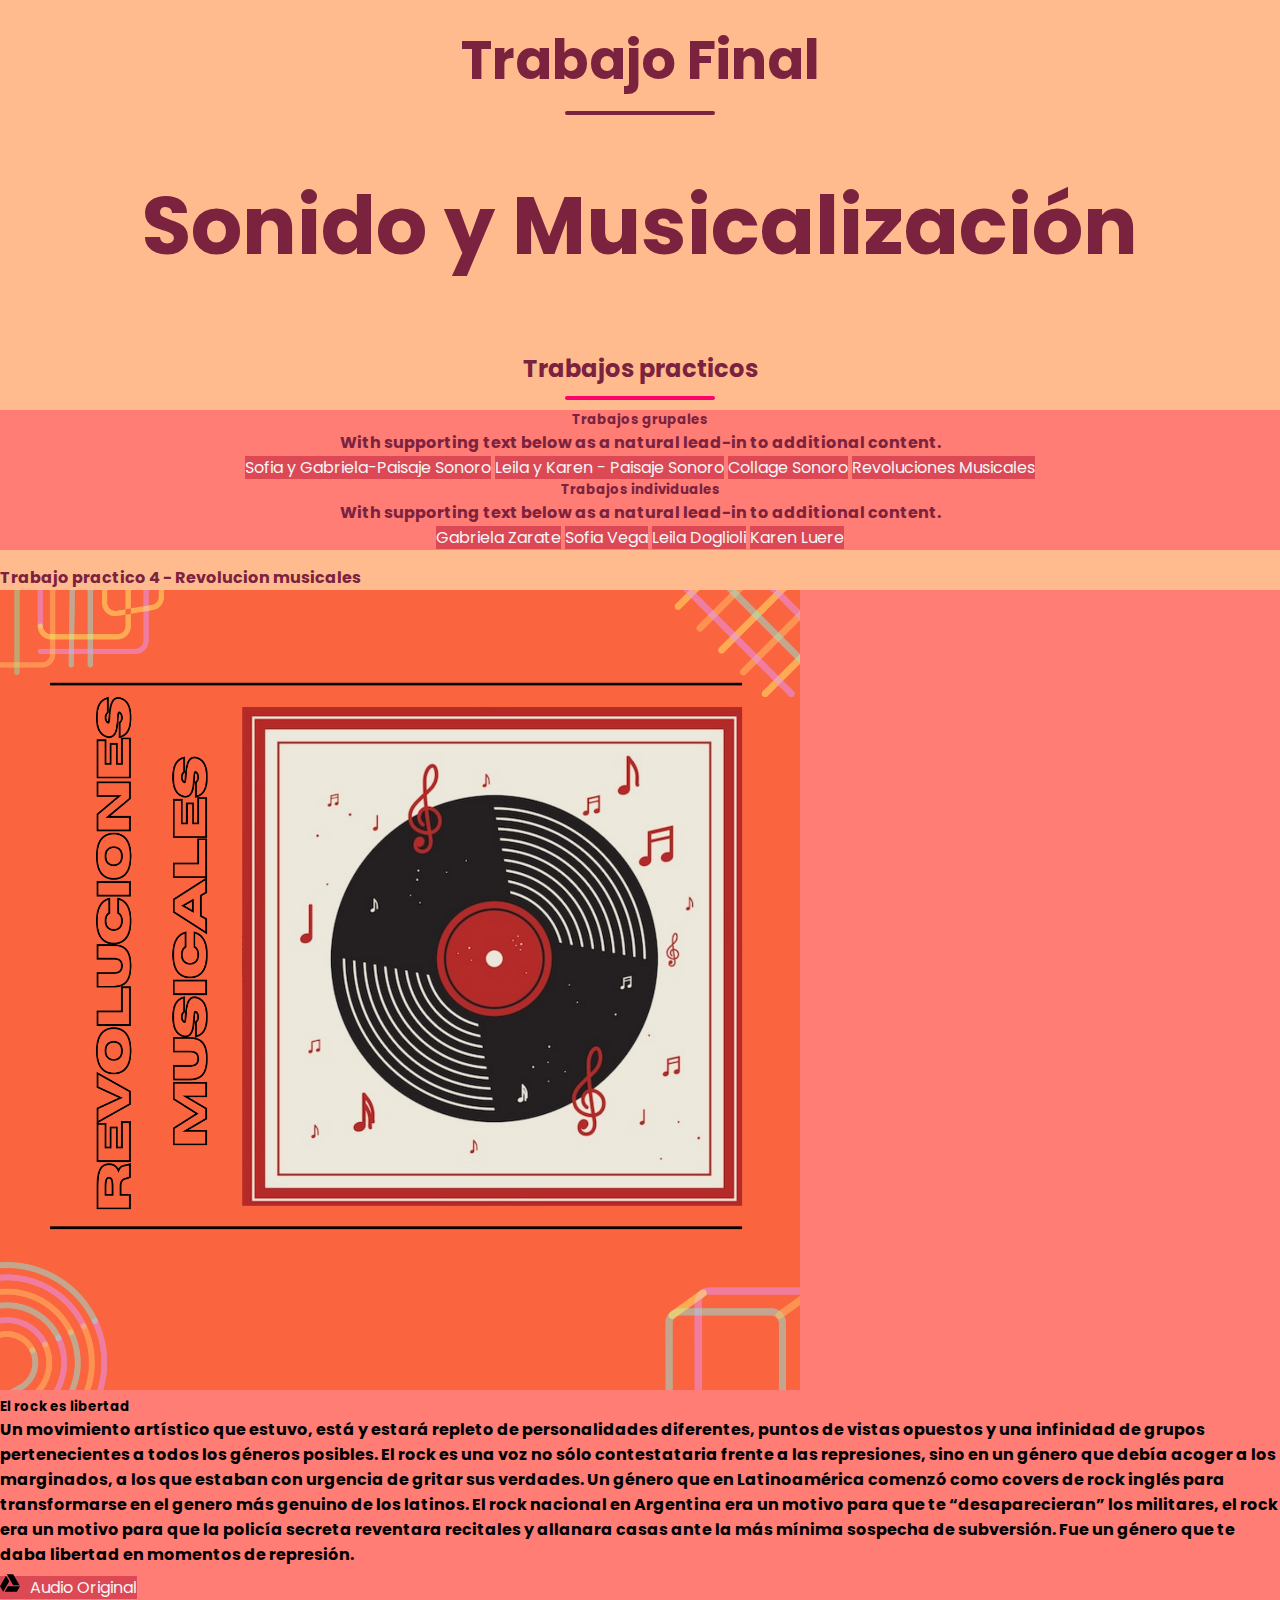
<file: pages/revolucionesMusicales.html>
<!DOCTYPE html>
<html lang="en">
<head>
    <head>
        <meta charset="UTF-8">
        <meta http-equiv="X-UA-Compatible" content="IE=edge">
        <meta name="viewport" content="width=device-width, initial-scale=1.0">
        <title>Sonido y musicalización</title>
        <link rel="icon" href="https://fcc.aulavirtual.unc.edu.ar/pluginfile.php/1/theme_adaptable/favicon/1655950985/FCC-favicom.png">
        <link href="https://cdn.jsdelivr.net/npm/bootstrap@5.2.0-beta1/dist/css/bootstrap.min.css" rel="stylesheet" integrity="sha384-0evHe/X+R7YkIZDRvuzKMRqM+OrBnVFBL6DOitfPri4tjfHxaWutUpFmBp4vmVor" crossorigin="anonymous">
        <link rel="stylesheet" href="../css/styles.css">
    </head>
</head>
<body>
    <header>
        <div class="nosotros-contenido">
            <h2>Trabajo Final</h2>
            <div class="linea"></div>
            <h1> Sonido y Musicalización</h1>

        </div>
    </header>

    <div class="trabajosPracticos"> 
        <h2> Trabajos practicos </h2>
        <div class="linea"></div>

        <div class="container">
          <div class="row">
            <div class="col-sm-6">
              <div class="card">
                <div class="card-body">
                  <h5 class="card-title">Trabajos grupales</h5>
                  <p class="card-text">With supporting text below as a natural lead-in to additional content.</p>
                  <a href="sofiaGabriela.html" class="btn" target="_blank">Sofia y Gabriela-Paisaje Sonoro</a>
                  <a href="karenLeila.html" class="btn" target="_blank">Leila y Karen - Paisaje Sonoro</a>
                  <a href="collageSonoro.html" class="btn "target="_blank">Collage Sonoro</a>
                  <a href="revolucionesMusicales.html" class="btn" target="_blank">Revoluciones Musicales</a>
                </div>
              </div>
            </div>
            <div class="col-sm-6">
              <div class="card">
                <div class="card-body">
                  <h5 class="card-title">Trabajos individuales</h5>
                  <p class="card-text">With supporting text below as a natural lead-in to additional content.</p>
                  <a href="gabriela.html"  target="_blank" class='btn' >Gabriela Zarate</a>
                  <a href="sofia.html" class="btn "  target="_blank">Sofia Vega</a>
                  <a href="leila.html" class="btn " target="_blank">Leila Doglioli</a>
                  <a href="karen.html" class="btn " target="_blank">Karen Luere</a>
                </div>
              </div>
            </div>
          </div>
        </div>
        </div>

          <div class="container">
            <div class="texto text-center p-5"><h4>Trabajo practico 4 - Revolucion musicales</h4></div>
        
            <div class="card mb-3">
              <img src="../images/tp-revolucionesmusicales/imagenRevolucionesmusicales.png" class="card-img-top" alt="..." height="800">
              <div class="card-body">
                <h5 class="card-title">El rock es libertad</h5>
                <p class="card-text">Un movimiento artístico que estuvo, está y estará repleto de personalidades diferentes, puntos de vistas opuestos y una infinidad de grupos pertenecientes a todos los géneros posibles. El rock es una voz no sólo contestataria frente a las represiones, sino en un género que debía acoger a los marginados, a los que estaban con urgencia de gritar sus verdades. Un género que en Latinoamérica comenzó como covers de rock inglés para transformarse en el genero más genuino de los latinos. El rock nacional en Argentina era un motivo para que te “desaparecieran” los militares, el rock era un motivo para que la policía secreta reventara recitales y allanara casas ante la más mínima sospecha de subversión. Fue un género que te daba libertad en momentos de represión.</p>
                <a href="https://drive.google.com/file/d/1NeObdxzu9mXMUlU7ckUSTHnip_IhaEhS/view?usp=sharing" target="_blank" class="btn  btn-lg d-flex "><svg  class="icon-drive" xmlns="http://www.w3.org/2000/svg" viewBox="0 0 512 512"><!--! Font Awesome Pro 6.1.1 by @fontawesome - https://fontawesome.com License - https://fontawesome.com/license (Commercial License) Copyright 2022 Fonticons, Inc. --><path d="M339 314.9L175.4 32h161.2l163.6 282.9H339zm-137.5 23.6L120.9 480h310.5L512 338.5H201.5zM154.1 67.4L0 338.5 80.6 480 237 208.8 154.1 67.4z"/></svg>Audio Original</a>
                
              </div>
            </div>
          </div>

          
          
          


          <script src="https://cdn.jsdelivr.net/npm/bootstrap@5.2.0-beta1/dist/js/bootstrap.bundle.min.js" integrity="sha384-pprn3073KE6tl6bjs2QrFaJGz5/SUsLqktiwsUTF55Jfv3qYSDhgCecCxMW52nD2" crossorigin="anonymous"></script>
</body>
</html>
</file>
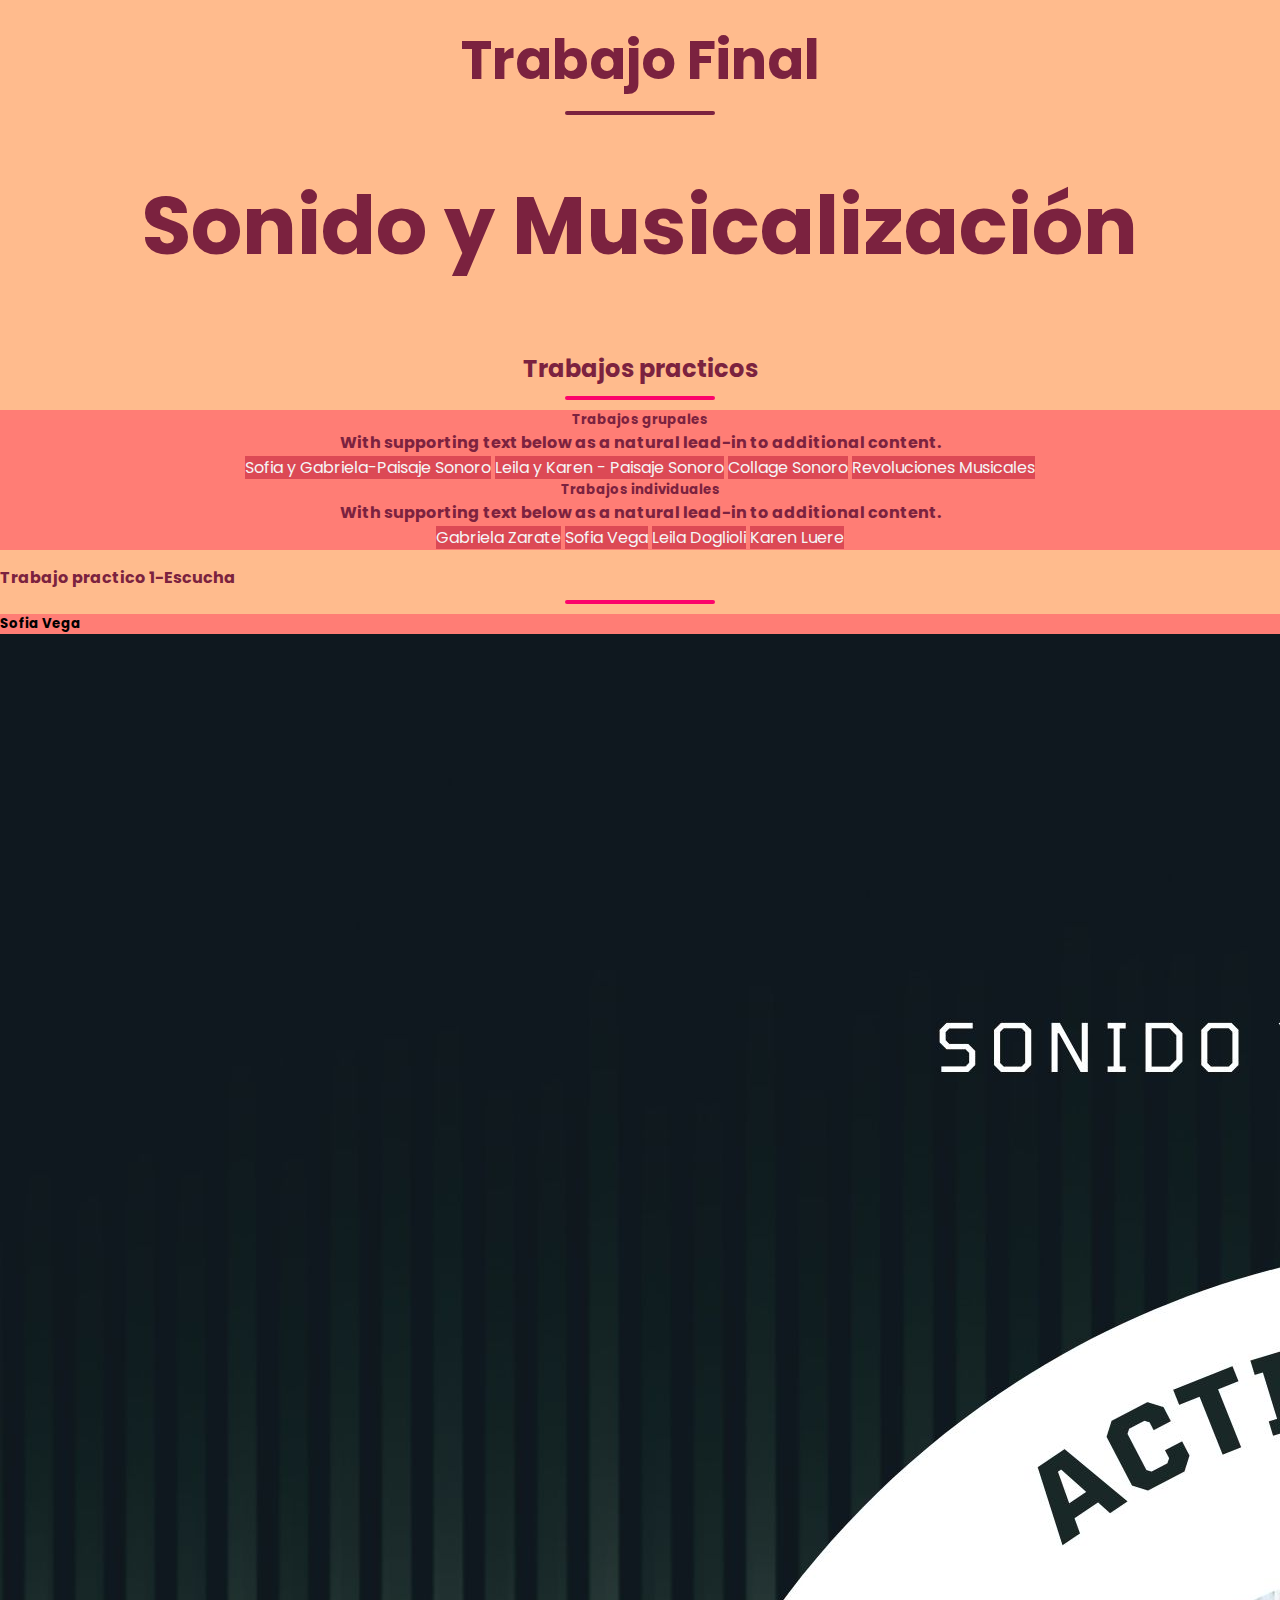
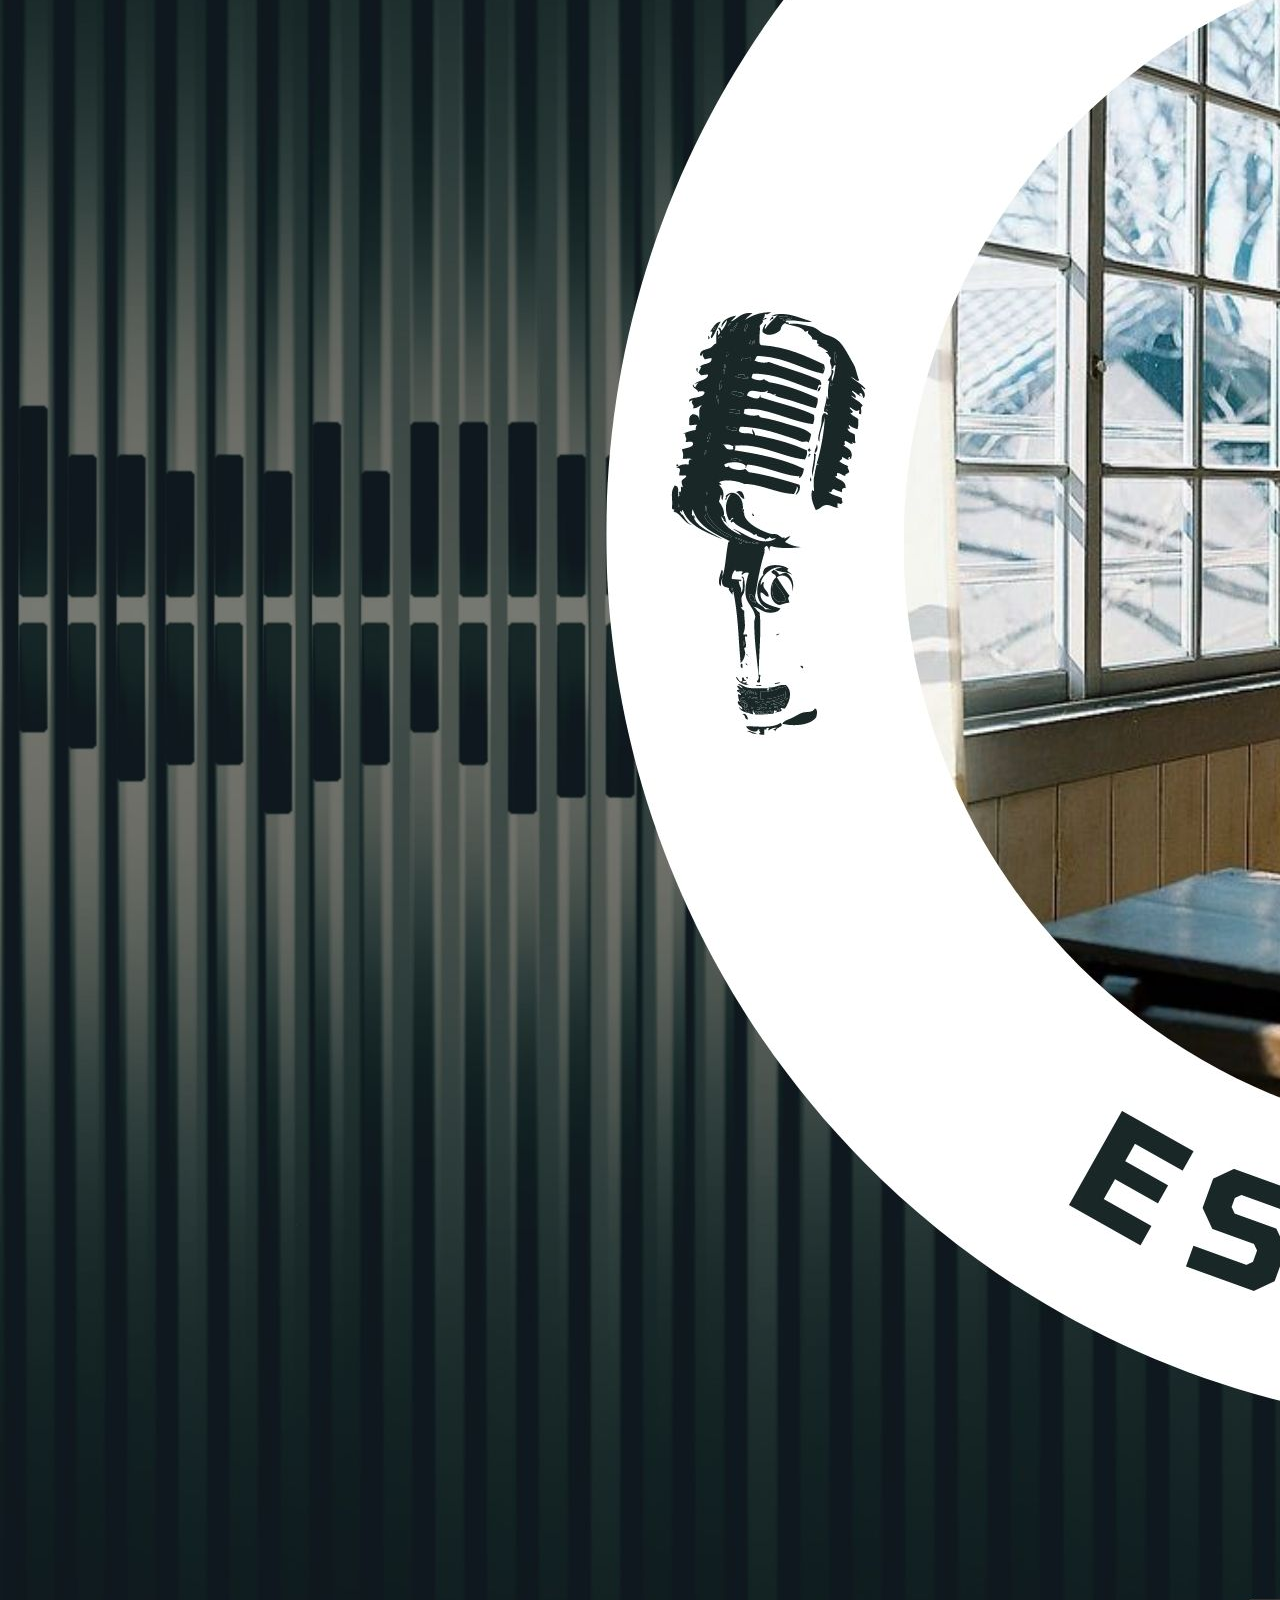
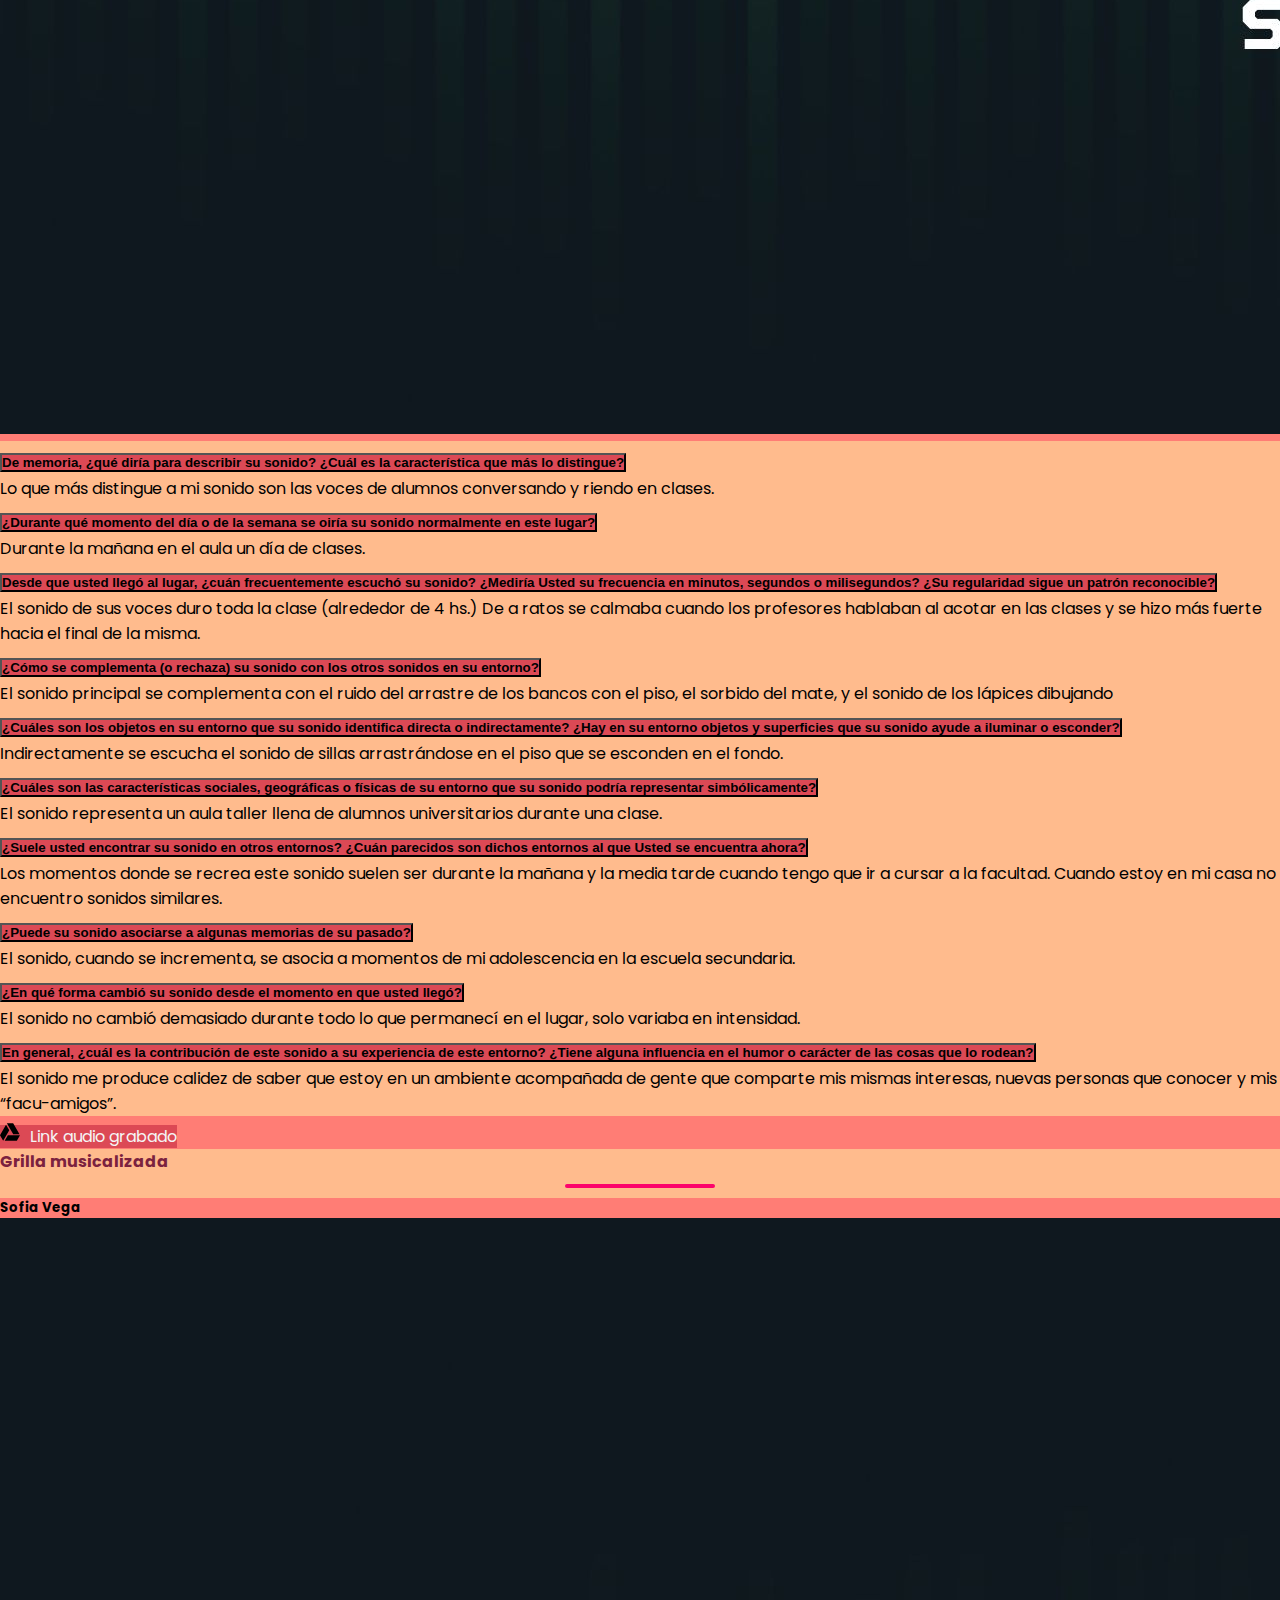
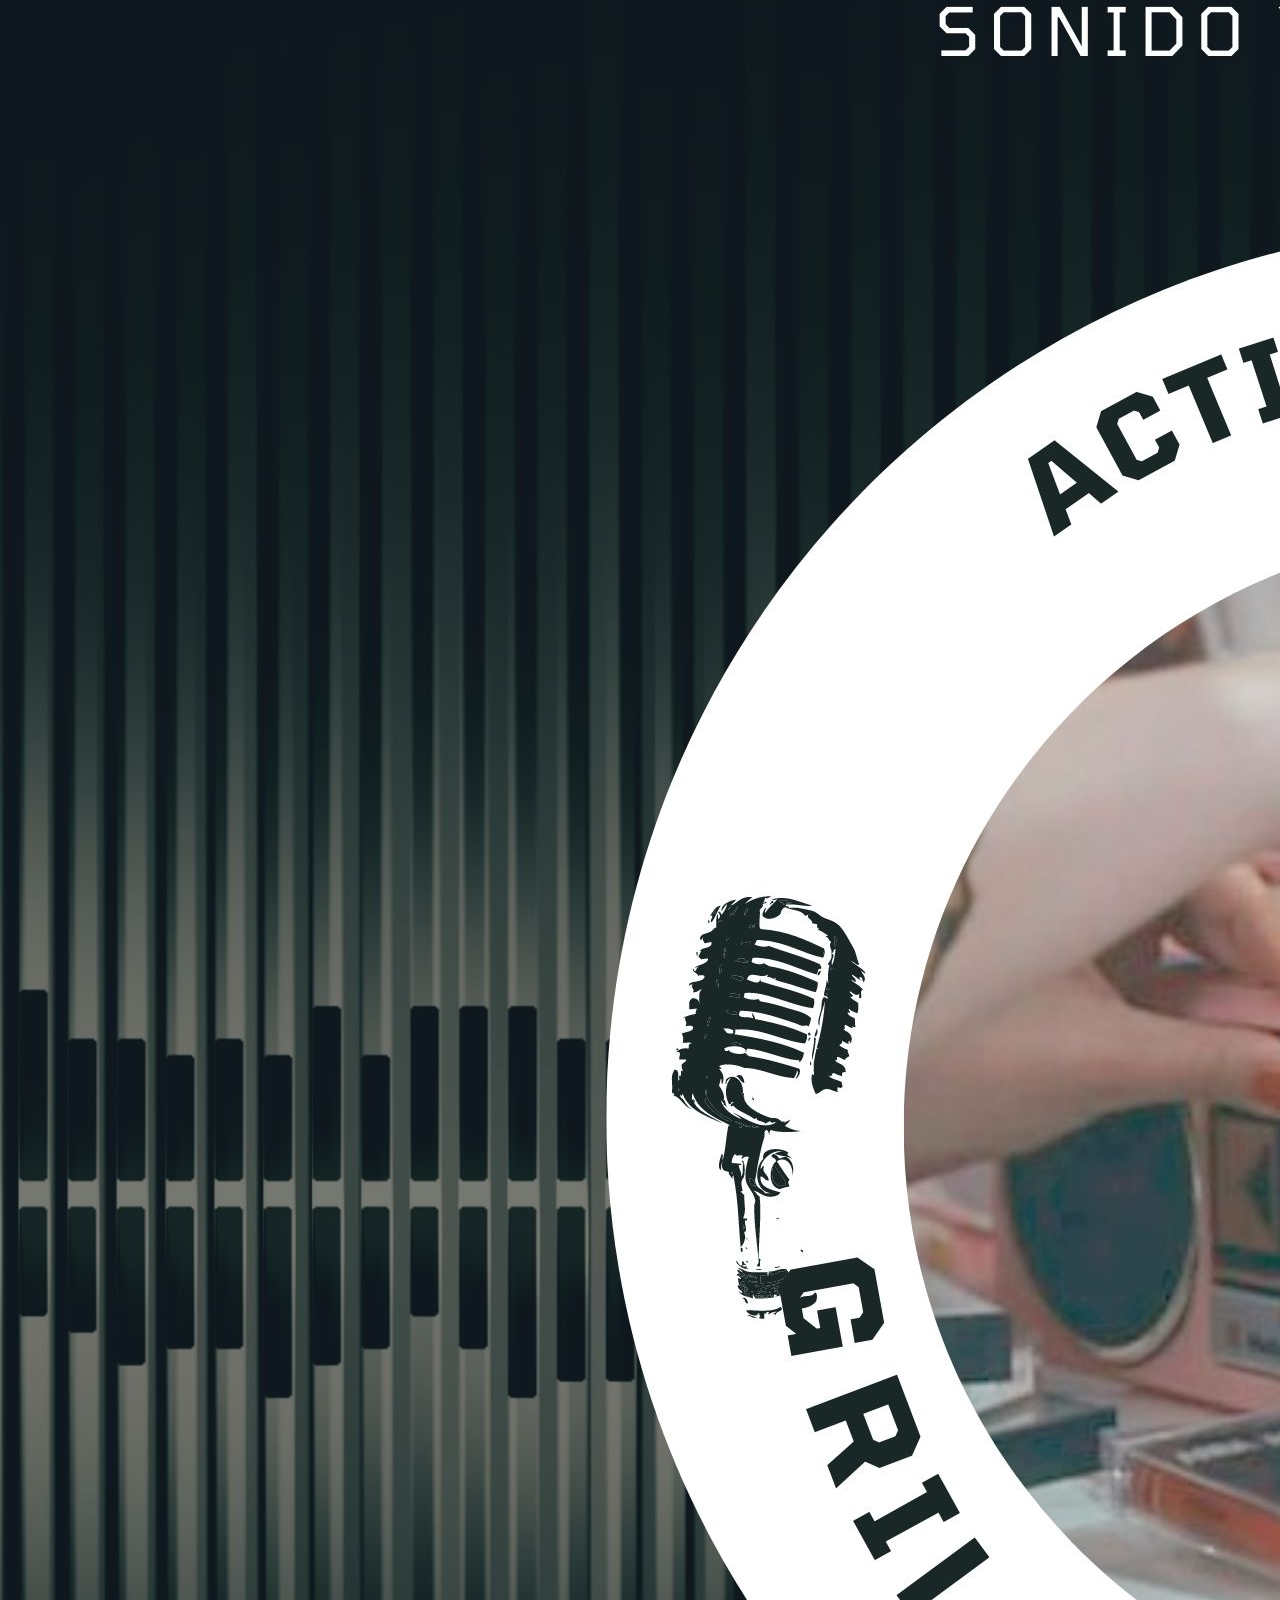
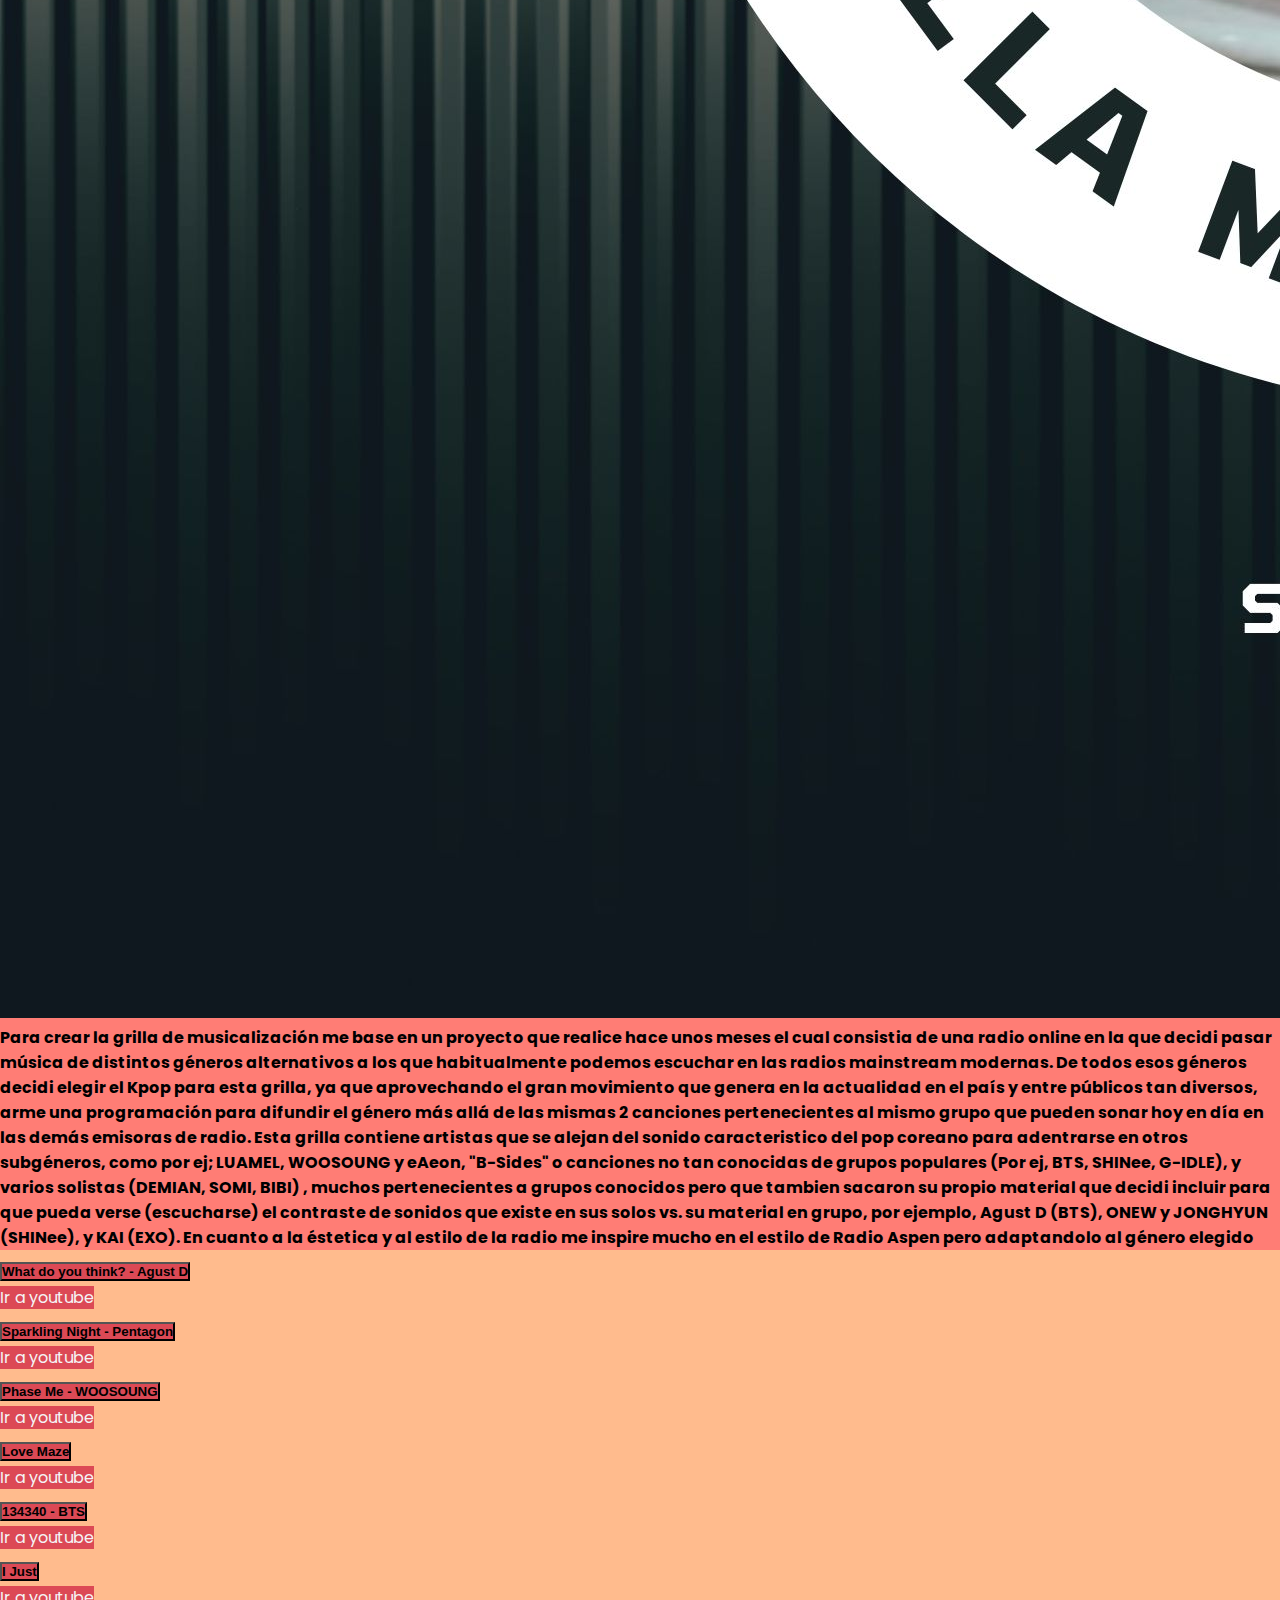
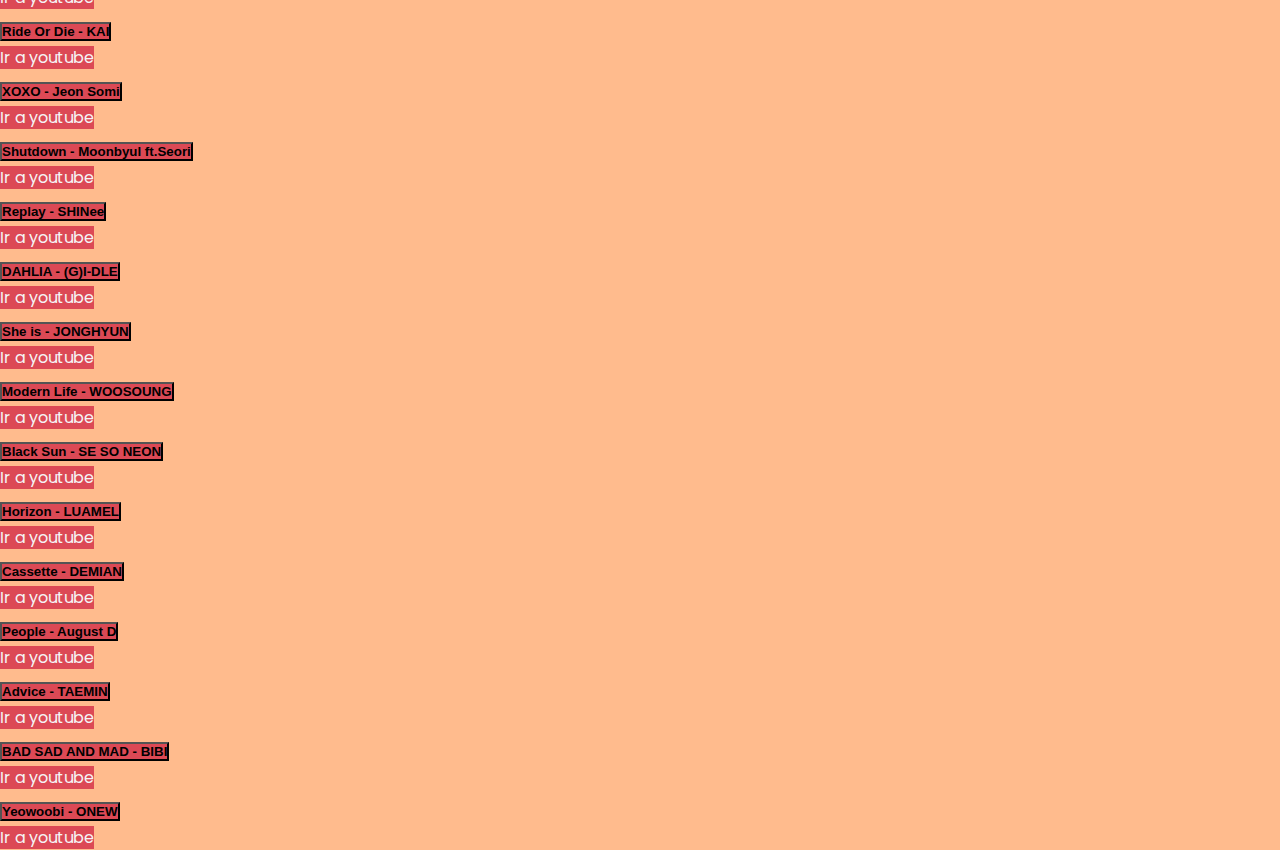
<file: pages/sofia.html>
<!DOCTYPE html>
<html lang="en">
<head>
    <meta charset="UTF-8">
    <meta http-equiv="X-UA-Compatible" content="IE=edge">
    <meta name="viewport" content="width=device-width, initial-scale=1.0">
    <title>Sonido y musicalización</title>
    <link rel="icon" href="https://fcc.aulavirtual.unc.edu.ar/pluginfile.php/1/theme_adaptable/favicon/1655950985/FCC-favicom.png">
    <link href="https://cdn.jsdelivr.net/npm/bootstrap@5.2.0-beta1/dist/css/bootstrap.min.css" rel="stylesheet" integrity="sha384-0evHe/X+R7YkIZDRvuzKMRqM+OrBnVFBL6DOitfPri4tjfHxaWutUpFmBp4vmVor" crossorigin="anonymous">
    <link rel="stylesheet" href="../css/styles.css">
</head>
<body>
    <header>
      <div class="nosotros-contenido">
        <h2>Trabajo Final</h2>
        <div class="linea"></div>
        <h1> Sonido y Musicalización</h1>

    </div>
    </header>

    <div class="trabajosPracticos"> 
      <h2> Trabajos practicos </h2>
      <div class="linea"></div>

      <div class="container">
        <div class="row">
          <div class="col-sm-6">
            <div class="card">
              <div class="card-body">
                <h5 class="card-title">Trabajos grupales</h5>
                <p class="card-text">With supporting text below as a natural lead-in to additional content.</p>
                <a href="sofiaGabriela.html" class="btn" target="_blank">Sofia y Gabriela-Paisaje Sonoro</a>
                <a href="karenLeila.html" class="btn" target="_blank">Leila y Karen - Paisaje Sonoro</a>
                <a href="collageSonoro.html" class="btn "target="_blank">Collage Sonoro</a>
                <a href="revolucionesMusicales.html" class="btn" target="_blank">Revoluciones Musicales</a>
              </div>
            </div>
          </div>
          <div class="col-sm-6">
            <div class="card">
              <div class="card-body">
                <h5 class="card-title">Trabajos individuales</h5>
                <p class="card-text">With supporting text below as a natural lead-in to additional content.</p>
                <a href="gabriela.html"  target="_blank" class='btn' >Gabriela Zarate</a>
                <a href="sofia.html" class="btn "  target="_blank">Sofia Vega</a>
                <a href="leila.html" class="btn " target="_blank">Leila Doglioli</a>
                <a href="karen.html" class="btn " target="_blank">Karen Luere</a>
              </div>
            </div>
          </div>
        </div>
      </div>   

      
  </div>

    <section>
        <div class="container">

            <div class="texto text-center pt-5"><h4>Trabajo practico 1-Escucha</h4></div>
            <div class="linea mb-3"></div>
            
            <div class="card mb-3" >
                <h5 class="card-header">Sofia Vega</h5>
                <div class="row g-0">
                  <img src="../images/tp-escucha/sofia/3.jpg" alt="">
    
                  <div class="col-md">
                    <div class="card-body">
                        <div class="accordion " id="accordionPanelsStayOpenExample">
                            <div class="accordion-item">
                              <h2 class="accordion-header" id="panelsStayOpen-headingVeinteuno">
                                <button class="accordion-button collapsed" type="button" data-bs-toggle="collapse" data-bs-target="#panelsStayOpen-collapseVeinteuno" aria-expanded="false" aria-controls="panelsStayOpen-collapseVeinteuno">
                                  De memoria, ¿qué diría para describir su sonido? ¿Cuál es la característica que más lo distingue?
                                </button>
                              </h2>
                              <div id="panelsStayOpen-collapseVeinteuno" class="accordion-collapse collapse show" aria-labelledby="panelsStayOpen-headingVeinteuno">
                                <div class="accordion-body">
                                  Lo que más distingue a mi sonido son las voces de alumnos conversando y riendo en clases.
                                </div>
                              </div>
                            </div>
                            <div class="accordion-item">
                              <h2 class="accordion-header" id="panelsStayOpen-headingVeintedos">
                                <button class="accordion-button collapsed" type="button" data-bs-toggle="collapse" data-bs-target="#panelsStayOpen-collapseVeintedos" aria-expanded="false" aria-controls="panelsStayOpen-collapseVeintedos">
                                  ¿Durante qué momento del día o de la semana se oiría su sonido normalmente en este lugar? 
                                </button>
                              </h2>
                              <div id="panelsStayOpen-collapseVeintedos" class="accordion-collapse collapse" aria-labelledby="panelsStayOpen-headingVeintedos">
                                <div class="accordion-body">
                                  Durante la mañana en el aula un día de clases.
                                </div>
                              </div>
                            </div>
                            <div class="accordion-item">
                              <h2 class="accordion-header" id="panelsStayOpen-headingVeintetres">
                                <button class="accordion-button collapsed" type="button" data-bs-toggle="collapse" data-bs-target="#panelsStayOpen-collapseVeintetres" aria-expanded="false" aria-controls="panelsStayOpen-collapseVeintetres">
                                  Desde que usted llegó al lugar, ¿cuán frecuentemente escuchó su sonido? ¿Mediría Usted su frecuencia en minutos, segundos o milisegundos? ¿Su regularidad sigue un patrón reconocible?
                                </button>
                              </h2>
                              <div id="panelsStayOpen-collapseVeintetres" class="accordion-collapse collapse" aria-labelledby="panelsStayOpen-headingVeintetres">
                                <div class="accordion-body">
                                  El sonido de sus voces duro toda la clase (alrededor de 4 hs.) De a ratos se calmaba cuando los profesores hablaban al acotar en las clases y se hizo más fuerte hacia el final de la misma.
                                </div>
                              </div>
                            </div>
                            <div class="accordion-item">
                                <h2 class="accordion-header" id="panelsStayOpen-headingVeintecuatro">
                                  <button class="accordion-button collapsed" type="button" data-bs-toggle="collapse" data-bs-target="#panelsStayOpen-collapseVeintecuatro" aria-expanded="false" aria-controls="panelsStayOpen-collapseVeintecuatro">
                                    ¿Cómo se complementa (o rechaza) su sonido con los otros sonidos en su entorno?
                                  </button>
                                </h2>
                                <div id="panelsStayOpen-collapseVeintecuatro" class="accordion-collapse collapse" aria-labelledby="panelsStayOpen-headingVeintecuatro">
                                  <div class="accordion-body">
                                    El sonido principal se complementa con el ruido del arrastre de los bancos con el piso, el sorbido del mate, y el sonido de los lápices dibujando 
                                  </div>
                                </div>
                              </div>
                              <div class="accordion-item">
                                <h2 class="accordion-header" id="panelsStayOpen-headingVeintecinco">
                                  <button class="accordion-button collapsed" type="button" data-bs-toggle="collapse" data-bs-target="#panelsStayOpen-collapseVeintecinco" aria-expanded="false" aria-controls="panelsStayOpen-collapseVeintecinco">
                                    ¿Cuáles son los objetos en su entorno que su sonido identifica directa o indirectamente? ¿Hay en su entorno objetos y superficies que su sonido ayude a iluminar o esconder? 
                                  </button>
                                </h2>
                                <div id="panelsStayOpen-collapseVeintecinco" class="accordion-collapse collapse" aria-labelledby="panelsStayOpen-headingVeintecinco">
                                  <div class="accordion-body">
                                    Indirectamente se escucha el sonido de sillas arrastrándose en el piso que se esconden en el fondo.
                                  </div>
                                </div>
                              </div>
                              <div class="accordion-item">
                                <h2 class="accordion-header" id="panelsStayOpen-headingVeinteseis">
                                  <button class="accordion-button collapsed" type="button" data-bs-toggle="collapse" data-bs-target="#panelsStayOpen-collapseVeinteseis" aria-expanded="false" aria-controls="panelsStayOpen-collapseVeinteseis">
                                    ¿Cuáles son las características sociales, geográficas o físicas de su entorno que su sonido podría representar simbólicamente?
                                  </button>
                                </h2>
                                <div id="panelsStayOpen-collapseVeinteseis" class="accordion-collapse collapse" aria-labelledby="panelsStayOpen-headingVeinteseis">
                                  <div class="accordion-body">
                                    El sonido representa un aula taller llena de alumnos universitarios durante una clase.
                                  </div>
                                </div>
                              </div>
                              <div class="accordion-item">
                                <h2 class="accordion-header" id="panelsStayOpen-headingVeintesiete">
                                  <button class="accordion-button collapsed" type="button" data-bs-toggle="collapse" data-bs-target="#panelsStayOpen-collapseVeintesiete" aria-expanded="false" aria-controls="panelsStayOpen-collapseVeintesiete">
                                    ¿Suele usted encontrar su sonido en otros entornos? ¿Cuán parecidos son dichos entornos al que Usted se encuentra ahora? 
                                  </button>
                                </h2>
                                <div id="panelsStayOpen-collapseVeintesiete" class="accordion-collapse collapse" aria-labelledby="panelsStayOpen-headingVeintesiete">
                                  <div class="accordion-body">
                                    Los momentos donde se recrea este sonido suelen ser durante la mañana y la media tarde cuando tengo que ir a cursar a la facultad. Cuando estoy en mi casa no encuentro sonidos similares.
                                  </div>
                                </div>
                              </div>
                              <div class="accordion-item">
                                <h2 class="accordion-header" id="panelsStayOpen-headingVeinteocho">
                                  <button class="accordion-button collapsed" type="button" data-bs-toggle="collapse" data-bs-target="#panelsStayOpen-collapseVeinteocho" aria-expanded="false" aria-controls="panelsStayOpen-collapseVeinteocho">
                                    ¿Puede su sonido asociarse a algunas memorias de su pasado?
                                  </button>
                                </h2>
                                <div id="panelsStayOpen-collapseVeinteocho" class="accordion-collapse collapse" aria-labelledby="panelsStayOpen-headingVeinteocho">
                                  <div class="accordion-body">
                                    El sonido, cuando se incrementa, se asocia a momentos de mi adolescencia en la escuela secundaria.
                                  </div>
                                </div>
                              </div>
                              <div class="accordion-item">
                                <h2 class="accordion-header" id="panelsStayOpen-headingVeintenueve">
                                  <button class="accordion-button collapsed" type="button" data-bs-toggle="collapse" data-bs-target="#panelsStayOpen-collapseVeintenueve" aria-expanded="false" aria-controls="panelsStayOpen-collapseVeintenueve">
                                    ¿En qué forma cambió su sonido desde el momento en que usted llegó? 
                                  </button>
                                </h2>
                                <div id="panelsStayOpen-collapseVeintenueve" class="accordion-collapse collapse" aria-labelledby="panelsStayOpen-headingVeintenueve">
                                  <div class="accordion-body">
                                    El sonido no cambió demasiado durante todo lo que permanecí en el lugar, solo variaba en intensidad.
                                  </div>
                                </div>
                              </div>
                              <div class="accordion-item">
                                <h2 class="accordion-header" id="panelsStayOpen-headingTreinta">
                                  <button class="accordion-button collapsed" type="button" data-bs-toggle="collapse" data-bs-target="#panelsStayOpen-collapseTreinta" aria-expanded="false" aria-controls="panelsStayOpen-collapseTreinta">
                                    En general, ¿cuál es la contribución de este sonido a su experiencia de este entorno? ¿Tiene alguna influencia en el humor o carácter de las cosas que lo rodean?
                                  </button>
                                </h2>
                                <div id="panelsStayOpen-collapseTreinta" class="accordion-collapse collapse" aria-labelledby="panelsStayOpen-headingTreinta">
                                  <div class="accordion-body">
                                    El sonido me produce calidez de saber que estoy en un ambiente acompañada de gente que comparte mis mismas interesas, nuevas personas que conocer y mis “facu-amigos”.
                                  </div>
                                </div>
                              </div>
                            
                          </div>
                          <a href="https://drive.google.com/file/d/1ycC-r8IGVBT2hBT6r6RXnrPDrYxJ---r/view?usp=sharing" target="_blank" class="btn  btn-lg d-flex"><svg  class="icon-drive" xmlns="http://www.w3.org/2000/svg" viewBox="0 0 512 512"><!--! Font Awesome Pro 6.1.1 by @fontawesome - https://fontawesome.com License - https://fontawesome.com/license (Commercial License) Copyright 2022 Fonticons, Inc. --><path d="M339 314.9L175.4 32h161.2l163.6 282.9H339zm-137.5 23.6L120.9 480h310.5L512 338.5H201.5zM154.1 67.4L0 338.5 80.6 480 237 208.8 154.1 67.4z"/></svg>Link audio grabado</a>
                    </div>
                  </div>
                </div>
              </div>
                




            <div class="texto text-center pt-5"><h4>Grilla musicalizada</h4></div>
            <div class="linea mb-3"></div>

            <div class="card">
                <h5 class="card-header">Sofia Vega</h5>
                
                <div class="div d-flex flex-column "> 
                  <img class="img" src="../images/Tp-grilla/sofia/4.jpg" alt="" >
                  <p>Para crear la grilla de musicalización 
                    me base en un proyecto que realice hace unos meses el cual 
                    consistia de una radio online en la que decidi pasar música de
                     distintos géneros alternativos a los que habitualmente podemos 
                    escuchar en las radios mainstream modernas. De todos esos
                     géneros decidi elegir el Kpop para esta grilla, ya que aprovechando 
                    el gran movimiento que genera en la actualidad en el país y entre 
                    públicos tan diversos, arme una programación para difundir el 
                    género más allá de las mismas 2 canciones pertenecientes al 
                    mismo grupo que pueden sonar hoy en día en las demás emisoras 
                    de radio. Esta grilla contiene artistas que se alejan del sonido 
                    caracteristico del pop coreano para adentrarse en otros subgéneros,
                    como por ej; LUAMEL, WOOSOUNG y eAeon, "B-Sides" o canciones 
                    no tan conocidas de grupos populares (Por ej, BTS, SHINee, G-IDLE), 
                    y varios solistas (DEMIAN, SOMI, BIBI) , muchos pertenecientes a 
                    grupos conocidos pero que tambien sacaron su propio material que 
                    decidi incluir para que pueda verse (escucharse) el contraste de 
                    sonidos que existe en sus solos vs. su material en grupo, por ejemplo, 
                    Agust D (BTS), ONEW y JONGHYUN (SHINee), y KAI (EXO). 
                    En cuanto a la éstetica y al estilo de la radio me inspire mucho en el 
                    estilo de Radio Aspen pero adaptandolo al género elegido</p>
                </div>
              
                <div class="card-body">
                  <div class="accordion " id="accordionPanelsStayOpenExample">
                    <div class="accordion-item">
                      <h2 class="accordion-header" id="panelsStayOpen-headingCuarentatress">
                        <button class="accordion-button collapsed" type="button" data-bs-toggle="collapse" data-bs-target="#panelsStayOpen-collapseCuarentatress" aria-expanded="false" aria-controls="panelsStayOpen-collapseCuarentatress">
                          What do you think? - Agust D
                        </button>
                      </h2>
                      <div id="panelsStayOpen-collapseCuarentatress" class="accordion-collapse collapse text-center" aria-labelledby="panelsStayOpen-headingCuarentatress">
                        <div class="accordion-body">
                          <a href="https://www.youtube.com/watch?v=ndlqBiq2ll4&ab_channel=AgustD-Topic" target="_blank" class="btn">Ir a youtube</a>
                        
                        </div>
                      </div>
                    </div>
                    <div class="accordion-item">
                      <h2 class="accordion-header" id="panelsStayOpen-headingCuarentacuatroo">
                        <button class="accordion-button collapsed" type="button" data-bs-toggle="collapse" data-bs-target="#panelsStayOpen-collapseCuarentacuatroo" aria-expanded="false" aria-controls="panelsStayOpen-collapseCuarentacuatroo">
                          Sparkling Night - Pentagon
                        </button>
                      </h2>
                      <div id="panelsStayOpen-collapseCuarentacuatroo" class="accordion-collapse collapse text-center" aria-labelledby="panelsStayOpen-headingCuarentacuatroo">
                        <div class="accordion-body">
                          <a href="https://www.youtube.com/watch?v=Ynhzslmx-i0&ab_channel=PENTAGON%ED%8E%9C%ED%83%80%EA%B3%A4%28OfficialYouTubeChannel%29"target="_blank" class="btn">Ir a youtube</a>
                        
                        </div>
                      </div>
                    </div>
                    <div class="accordion-item">
                      <h2 class="accordion-header" id="panelsStayOpen-headingCuarentacincoo">
                        <button class="accordion-button collapsed" type="button" data-bs-toggle="collapse" data-bs-target="#panelsStayOpen-collapseCuarentacincoo" aria-expanded="false" aria-controls="panelsStayOpen-collapseCuarentacincoo">
                          Phase Me - WOOSOUNG
                        </button>
                      </h2>
                      <div id="panelsStayOpen-collapseCuarentacincoo" class="accordion-collapse collapse text-center" aria-labelledby="panelsStayOpen-headingCuarentacincoo">
                        <div class="accordion-body">
                          <a href="https://www.youtube.com/watch?v=5Uj6RrJUAcA&ab_channel=WOOSUNG"target="_blank" class="btn">Ir a youtube</a>
                        
                        </div>
                      </div>
                    </div>
                    <div class="accordion-item">
                        <h2 class="accordion-header" id="panelsStayOpen-headingCuarentaseiss">
                          <button class="accordion-button collapsed" type="button" data-bs-toggle="collapse" data-bs-target="#panelsStayOpen-collapseCuarentaseiss" aria-expanded="false" aria-controls="panelsStayOpen-collapseCuarentaseiss">
                            Love Maze
                          </button>
                        </h2>
                        <div id="panelsStayOpen-collapseCuarentaseiss" class="accordion-collapse collapse text-center" aria-labelledby="panelsStayOpen-headingCuarentaseiss">
                          <div class="accordion-body">
                            <a href="https://www.youtube.com/watch?v=n_R0-YosZ3g&ab_channel=BTS-Topic" target="_blank"class="btn">Ir a youtube</a>
                        
                          </div>
                        </div>
                      </div>
                      <div class="accordion-item">
                        <h2 class="accordion-header" id="panelsStayOpen-headingCuarentasietee">
                          <button class="accordion-button collapsed" type="button" data-bs-toggle="collapse" data-bs-target="#panelsStayOpen-collapseCuarentasietee" aria-expanded="false" aria-controls="panelsStayOpen-collapseCuarentasietee">
                            134340 - BTS
                          </button>
                        </h2>
                        <div id="panelsStayOpen-collapseCuarentasietee" class="accordion-collapse collapse text-center " aria-labelledby="panelsStayOpen-headingCuarentasietee">
                          <div class="accordion-body">
                            <a href="https://www.youtube.com/watch?v=lu0XVRP_Bfc&ab_channel=BTS-Topic" target="_blank" class="btn">Ir a youtube</a>
                        
                          </div>
                        </div>
                      </div>
                      <div class="accordion-item">
                        <h2 class="accordion-header" id="panelsStayOpen-headingCuarentaochoo">
                          <button class="accordion-button collapsed" type="button" data-bs-toggle="collapse" data-bs-target="#panelsStayOpen-collapseCuarentaochoo" aria-expanded="false" aria-controls="panelsStayOpen-collapseCuarentaochoo">
                            I Just
                          </button>
                        </h2>
                        <div id="panelsStayOpen-collapseCuarentaochoo" class="accordion-collapse collapse text-center" aria-labelledby="panelsStayOpen-headingCuarentaochoo">
                          <div class="accordion-body">
                            <a href="https://www.youtube.com/watch?v=K-7BjzChSwE&ab_channel=%EC%9D%B4%EC%9D%B4%EC%96%B8eAeon-Topic" target="_blank" class="btn">Ir a youtube</a>
                        
                          </div>
                        </div>
                      </div>
                      <div class="accordion-item">
                        <h2 class="accordion-header" id="panelsStayOpen-headingCuarentanuevee">
                          <button class="accordion-button collapsed" type="button" data-bs-toggle="collapse" data-bs-target="#panelsStayOpen-collapseCuarentanuevee" aria-expanded="false" aria-controls="panelsStayOpen-collapseCuarentanuevee">
                            Ride Or Die - KAI
                          </button>
                        </h2>
                        <div id="panelsStayOpen-collapseCuarentanuevee" class="accordion-collapse collapse text-center" aria-labelledby="panelsStayOpen-headingCuarentanuevee">
                          <div class="accordion-body">
                            <a href="https://www.youtube.com/watch?v=lZe-YJT5MRs&ab_channel=KAI-Topic" target="_blank" class="btn">Ir a youtube</a>
                        
                          </div>
                        </div>
                      </div>
                      <div class="accordion-item">
                        <h2 class="accordion-header" id="panelsStayOpen-headingCincuentaa">
                          <button class="accordion-button collapsed" type="button" data-bs-toggle="collapse" data-bs-target="#panelsStayOpen-collapseCincuentaa" aria-expanded="false" aria-controls="panelsStayOpen-collapseCincuentaa">
                            XOXO - Jeon Somi
                          </button>
                        </h2>
                        <div id="panelsStayOpen-collapseCincuentaa" class="accordion-collapse collapse text-center" aria-labelledby="panelsStayOpen-headingCincuentaa">
                          <div class="accordion-body">
                            <a href="https://www.youtube.com/watch?v=H8kqPkEXP_E&ab_channel=THEBLACKLABEL" target="_blank" class="btn">Ir a youtube</a>
                        
                          </div>
                        </div>
                      </div>
                      <div class="accordion-item">
                        <h2 class="accordion-header" id="panelsStayOpen-headingCincuentaunoo">
                          <button class="accordion-button collapsed" type="button" data-bs-toggle="collapse" data-bs-target="#panelsStayOpen-collapseCincuentaunoo" aria-expanded="false" aria-controls="panelsStayOpen-collapseCincuentaunoo">
                            Shutdown - Moonbyul ft.Seori
                          </button>
                        </h2>
                        <div id="panelsStayOpen-collapseCincuentaunoo" class="accordion-collapse collapse text-center" aria-labelledby="panelsStayOpen-headingCincuentaunoo">
                          <div class="accordion-body">
                            <a href="https://www.youtube.com/watch?v=Nqz4oh2jogE&ab_channel=MAMAMOO" target="_blank" class="btn">Ir a youtube</a>
                        
                          </div>
                        </div>
                      </div>
                      <div class="accordion-item">
                        <h2 class="accordion-header" id="panelsStayOpen-headingCincuentadoss">
                          <button class="accordion-button collapsed" type="button" data-bs-toggle="collapse" data-bs-target="#panelsStayOpen-collapseCincuentadoss" aria-expanded="false" aria-controls="panelsStayOpen-collapseCincuentadoss">
                            Replay - SHINee
                          </button>
                        </h2>
                        <div id="panelsStayOpen-collapseCincuentadoss" class="accordion-collapse collapse text-center" aria-labelledby="panelsStayOpen-headingCincuentadoss">
                          <div class="accordion-body">
                            <a href="https://www.youtube.com/watch?v=VTASffPQGhY&ab_channel=SMTOWN" target="_blank" class="btn">Ir a youtube</a>
                        
                          </div>
                        </div>
                      </div>
          
                      <div class="accordion-item">
                        <h2 class="accordion-header" id="panelsStayOpen-headingCincuentatress">
                          <button class="accordion-button collapsed" type="button" data-bs-toggle="collapse" data-bs-target="#panelsStayOpen-collapseCincuentatress" aria-expanded="false" aria-controls="panelsStayOpen-collapseCincuentatress">
                            DAHLIA - (G)I-DLE
                          </button>
                        </h2>
                        <div id="panelsStayOpen-collapseCincuentatress" class="accordion-collapse collapse text-center" aria-labelledby="panelsStayOpen-headingCincuentatress">
                          <div class="accordion-body">
                            <a href="https://www.youtube.com/watch?v=adl0yFg8Ntc&ab_channel=%28G%29I-DLE-Topic" target="_blank" class="btn">Ir a youtube</a>
                        
                          </div>
                        </div>
                      </div>
                      <div class="accordion-item">
                        <h2 class="accordion-header" id="panelsStayOpen-headingCincuentacuatroo">
                          <button class="accordion-button collapsed" type="button" data-bs-toggle="collapse" data-bs-target="#panelsStayOpen-collapseCincuentacuatroo" aria-expanded="false" aria-controls="panelsStayOpen-collapseCincuentacuatroo">
                            She is - JONGHYUN
                          </button>
                        </h2>
                        <div id="panelsStayOpen-collapseCincuentacuatroo" class="accordion-collapse collapse text-center" aria-labelledby="panelsStayOpen-headingCincuentacuatroo">
                          <div class="accordion-body">
                            <a href="https://www.youtube.com/watch?v=jmNhfjzmMrU&ab_channel=SMTOWN" target="_blank" class="btn">Ir a youtube</a>
                        
                          </div>
                        </div>
                      </div>
                      <div class="accordion-item">
                        <h2 class="accordion-header" id="panelsStayOpen-headingCincuentacincoo">
                          <button class="accordion-button collapsed" type="button" data-bs-toggle="collapse" data-bs-target="#panelsStayOpen-collapseCincuentacincoo" aria-expanded="false" aria-controls="panelsStayOpen-collapseCincuentacincoo">
                            Modern Life - WOOSOUNG
                          </button>
                        </h2>
                        <div id="panelsStayOpen-collapseCincuentacincoo" class="accordion-collapse collapse text-center" aria-labelledby="panelsStayOpen-headingCincuentacincoo">
                          <div class="accordion-body">
                            <a href="https://www.youtube.com/watch?v=YVcBR_CCxms&ab_channel=WOOSUNG" target="_blank" class="btn">Ir a youtube</a>
                        
                          </div>
                        </div>
                      </div>
                      <div class="accordion-item">
                          <h2 class="accordion-header" id="panelsStayOpen-headingCincuentaseiss">
                            <button class="accordion-button collapsed" type="button" data-bs-toggle="collapse" data-bs-target="#panelsStayOpen-collapseCincuentaseiss" aria-expanded="false" aria-controls="panelsStayOpen-collapseCincuentaseiss">
                              Black Sun - SE SO NEON
                            </button>
                          </h2>
                          <div id="panelsStayOpen-collapseCincuentaseiss" class="accordion-collapse collapse text-center" aria-labelledby="panelsStayOpen-headingCincuentaseiss">
                            <div class="accordion-body">
                              <a href="https://www.youtube.com/watch?v=zwUpBCLddJQ&ab_channel=SESONEON-Topic" target="_blank" class="btn">Ir a youtube</a>
                        
                            </div>
                          </div>
                        </div>
                        <div class="accordion-item">
                          <h2 class="accordion-header" id="panelsStayOpen-headingCincuentasietee">
                            <button class="accordion-button collapsed" type="button" data-bs-toggle="collapse" data-bs-target="#panelsStayOpen-collapseCincuentasietee" aria-expanded="false" aria-controls="panelsStayOpen-collapseCincuentasietee">
                              Horizon - LUAMEL
                            </button>
                          </h2>
                          <div id="panelsStayOpen-collapseCincuentasietee" class="accordion-collapse collapse text-center" aria-labelledby="panelsStayOpen-headingCincuentasietee">
                            <div class="accordion-body">
                              <a href="https://www.youtube.com/watch?v=15oBDJPDrJU&ab_channel=LUAMELVEVO" target="_blank" class="btn">Ir a youtube</a>
                        
                            </div>
                          </div>
                        </div>
                        <div class="accordion-item">
                          <h2 class="accordion-header" id="panelsStayOpen-headingCincuentaochoo">
                            <button class="accordion-button collapsed" type="button" data-bs-toggle="collapse" data-bs-target="#panelsStayOpen-collapseCincuentaochoo" aria-expanded="false" aria-controls="panelsStayOpen-collapseCincuentaochoo">
                              Cassette - DEMIAN
                            </button>
                          </h2>
                          <div id="panelsStayOpen-collapseCincuentaochoo" class="accordion-collapse collapse text-center" aria-labelledby="panelsStayOpen-headingCincuentaochoo">
                            <div class="accordion-body">
                              <a href="https://www.youtube.com/watch?v=9SawmpMTDHc&ab_channel=DEMIAN" target="_blank" class="btn">Ir a youtube</a>
                        
                            </div>
                          </div>
                        </div>
                        <div class="accordion-item">
                          <h2 class="accordion-header" id="panelsStayOpen-headingCincuentanuevee">
                            <button class="accordion-button collapsed" type="button" data-bs-toggle="collapse" data-bs-target="#panelsStayOpen-collapseCincuentanuevee" aria-expanded="false" aria-controls="panelsStayOpen-collapseCincuentanuevee">
                              People - August D
                            </button>
                          </h2>
                          <div id="panelsStayOpen-collapseCincuentanuevee" class="accordion-collapse collapse text-center" aria-labelledby="panelsStayOpen-headingCincuentanuevee">
                            <div class="accordion-body">
                              <a href="https://www.youtube.com/watch?v=sHbl6mt6X80&ab_channel=AgustD-Topic" target="_blank" class="btn">Ir a youtube</a>
                        
                            </div>
                          </div>
                        </div>
                        <div class="accordion-item">
                          <h2 class="accordion-header" id="panelsStayOpen-headingSesentaa">
                            <button class="accordion-button collapsed" type="button" data-bs-toggle="collapse" data-bs-target="#panelsStayOpen-collapseSesentaa" aria-expanded="false" aria-controls="panelsStayOpen-collapseSesentaa">
                              Advice - TAEMIN
                            </button>
                          </h2>
                          <div id="panelsStayOpen-collapseSesentaa" class="accordion-collapse collapse text-center" aria-labelledby="panelsStayOpen-headingSesentaa">
                            <div class="accordion-body">
                              <a href="https://www.youtube.com/watch?v=sQg4VCB3bYw&ab_channel=SMTOWN"  target="_blank" class="btn">Ir a youtube</a>
                        
                            </div>
                          </div>
                        </div>
                        <div class="accordion-item">
                          <h2 class="accordion-header" id="panelsStayOpen-headingSesentaunoo">
                            <button class="accordion-button collapsed" type="button" data-bs-toggle="collapse" data-bs-target="#panelsStayOpen-collapseSesentaunoo" aria-expanded="false" aria-controls="panelsStayOpen-collapseSesentaunoo">
                              BAD SAD AND MAD - BIBI
                            </button>
                          </h2>
                          <div id="panelsStayOpen-collapseSesentaunoo" class="accordion-collapse collapse text-center" aria-labelledby="panelsStayOpen-headingSesentaunoo">
                            <div class="accordion-body">
                              <a href="https://www.youtube.com/watch?v=6xBeuxwovc4&ab_channel=LirikKamu"target="_blank"  class="btn">Ir a youtube</a>
                        
                            </div>
                          </div>
                        </div>
                        <div class="accordion-item">
                          <h2 class="accordion-header" id="panelsStayOpen-headingSesentadoss">
                            <button class="accordion-button collapsed" type="button" data-bs-toggle="collapse" data-bs-target="#panelsStayOpen-collapseSesentadoss" aria-expanded="false" aria-controls="panelsStayOpen-collapseSesentadoss">
                              Yeowoobi - ONEW
                            </button>
                          </h2>
                          <div id="panelsStayOpen-collapseSesentadoss" class="accordion-collapse collapse text-center" aria-labelledby="panelsStayOpen-headingSesentadoss">
                            <div class="accordion-body">
                              <a href="https://www.youtube.com/watch?v=UWHu5MesEYM&ab_channel=ONEW-Topic" target="_blank" class="btn">Ir a youtube</a>
                        
                            </div>
                          </div>
                        </div>
                        
                    
                  </div>
                  
                </div>
              </div>
            

        </div>
    </section>

    <script src="https://cdn.jsdelivr.net/npm/bootstrap@5.2.0-beta1/dist/js/bootstrap.bundle.min.js" integrity="sha384-pprn3073KE6tl6bjs2QrFaJGz5/SUsLqktiwsUTF55Jfv3qYSDhgCecCxMW52nD2" crossorigin="anonymous"></script>
</body>
</html>
</file>
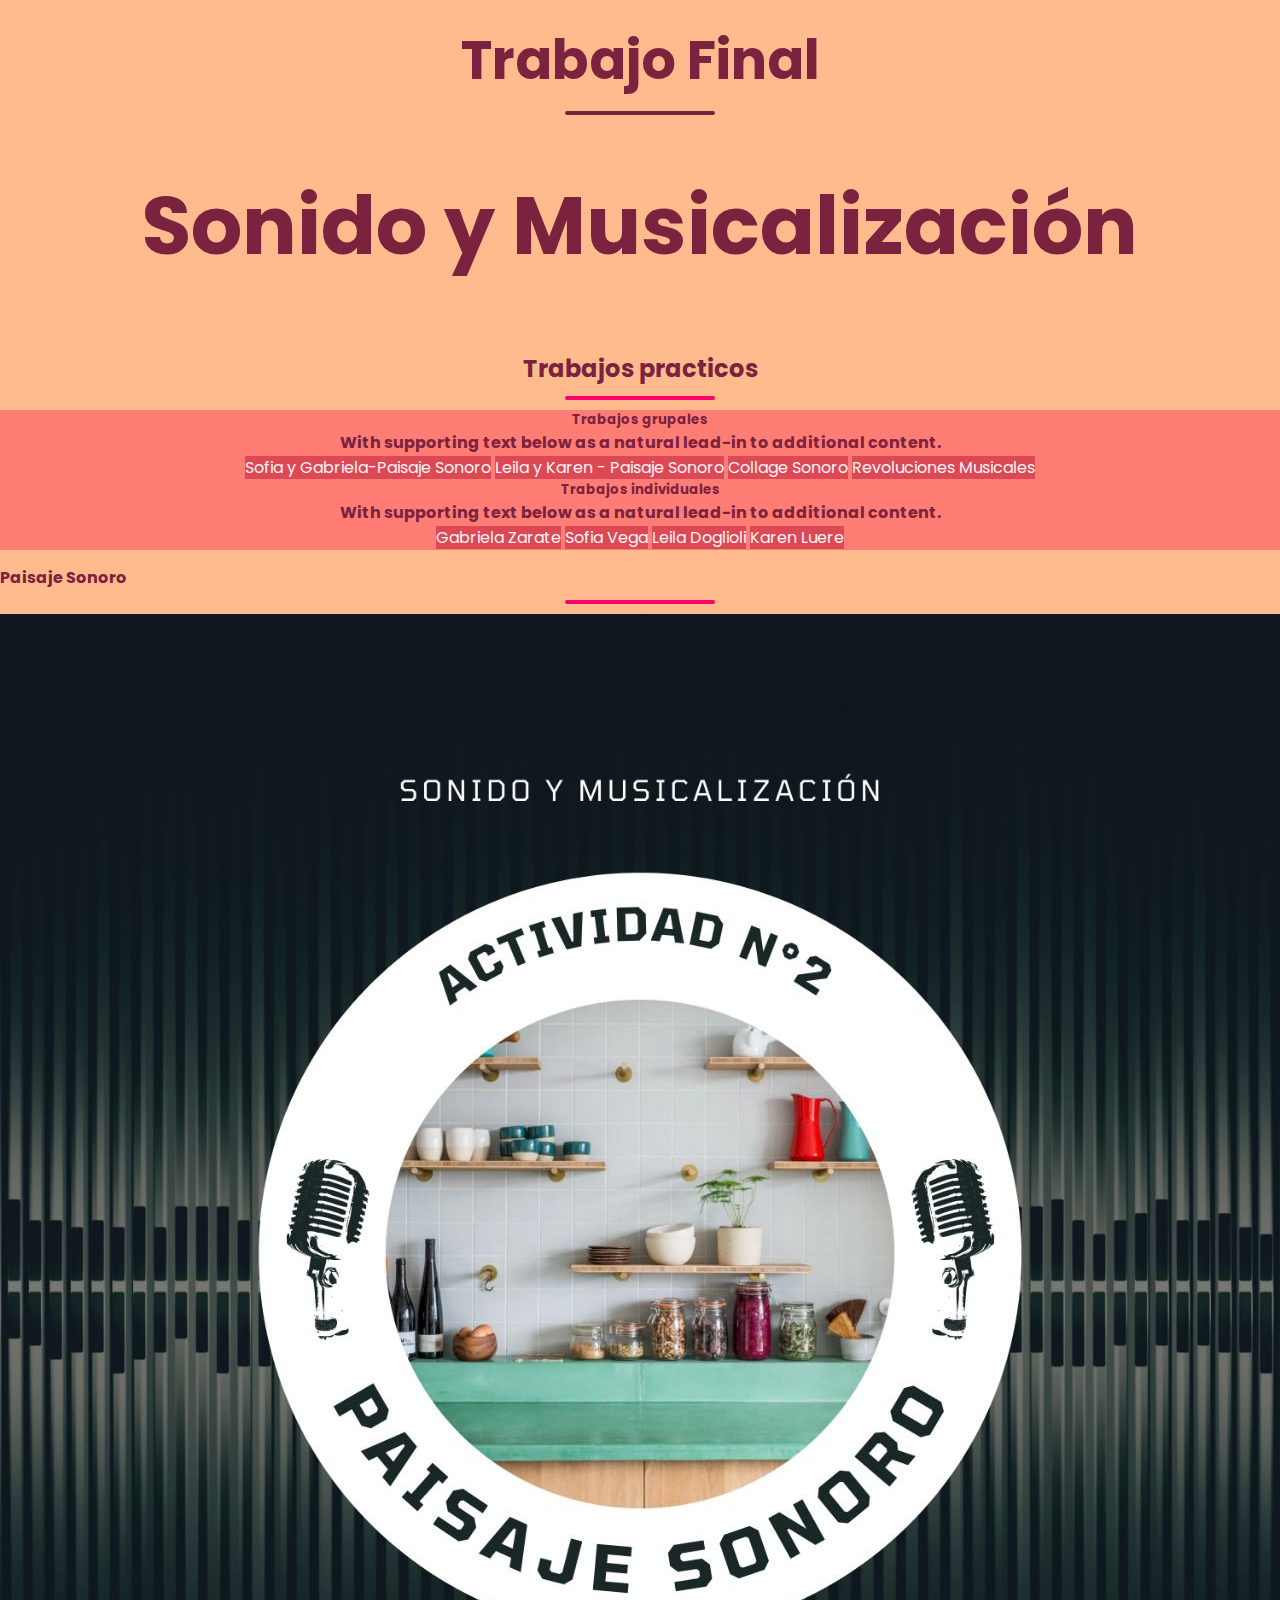
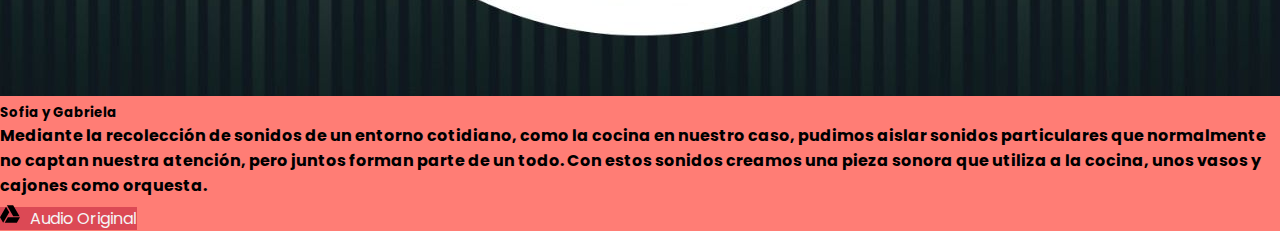
<file: pages/sofiaGabriela.html>
<!DOCTYPE html>
<html lang="en">
<head>
    <meta charset="UTF-8">
    <meta http-equiv="X-UA-Compatible" content="IE=edge">
    <meta name="viewport" content="width=device-width, initial-scale=1.0">
    <title>Sonido y musicalización</title>
    <link rel="icon" href="https://fcc.aulavirtual.unc.edu.ar/pluginfile.php/1/theme_adaptable/favicon/1655950985/FCC-favicom.png">
    <link href="https://cdn.jsdelivr.net/npm/bootstrap@5.2.0-beta1/dist/css/bootstrap.min.css" rel="stylesheet" integrity="sha384-0evHe/X+R7YkIZDRvuzKMRqM+OrBnVFBL6DOitfPri4tjfHxaWutUpFmBp4vmVor" crossorigin="anonymous">
    <link rel="stylesheet" href="../css/styles.css">
</head>
<body>

    <div class="nosotros-contenido">
        <h2>Trabajo Final</h2>
        <div class="linea"></div>
        <h1> Sonido y Musicalización</h1>

    </div>
    <div class="trabajosPracticos"> 
        <h2> Trabajos practicos </h2>
        <div class="linea"></div>

        <div class="container">
          <div class="row">
            <div class="col-sm-6">
              <div class="card">
                <div class="card-body">
                  <h5 class="card-title">Trabajos grupales</h5>
                  <p class="card-text">With supporting text below as a natural lead-in to additional content.</p>
                  <a href="sofiaGabriela.html" class="btn" target="_blank">Sofia y Gabriela-Paisaje Sonoro</a>
                  <a href="karenLeila.html" class="btn" target="_blank">Leila y Karen - Paisaje Sonoro</a>
                  <a href="collageSonoro.html" class="btn "target="_blank">Collage Sonoro</a>
                  <a href="revolucionesMusicales.html" class="btn" target="_blank">Revoluciones Musicales</a>
                </div>
              </div>
            </div>
            <div class="col-sm-6">
              <div class="card">
                <div class="card-body">
                  <h5 class="card-title">Trabajos individuales</h5>
                  <p class="card-text">With supporting text below as a natural lead-in to additional content.</p>
                  <a href="gabriela.html"  target="_blank" class='btn' >Gabriela Zarate</a>
                  <a href="sofia.html" class="btn "  target="_blank">Sofia Vega</a>
                  <a href="leila.html" class="btn " target="_blank">Leila Doglioli</a>
                  <a href="karen.html" class="btn " target="_blank">Karen Luere</a>
                </div>
              </div>
            </div>
          </div>
        </div>
        </div>

    <section>
        <div class="container">
            <div class="texto text-center pt-5"><h4>Paisaje Sonoro</h4></div>
            <div class="linea mb-3"></div>
            <div class="card mb-3">
                <img src="../images/paisajeSonorOK.jpeg" class="card-img-top" alt="...">
                <div class="card-body">
                  <h5 class="card-title">Sofia y Gabriela</h5>
                  <p class="card-text">Mediante la recolección de sonidos de un entorno cotidiano, como la cocina en nuestro caso, pudimos aislar sonidos particulares que normalmente no captan nuestra atención, pero juntos forman parte de un todo. Con estos sonidos creamos una pieza sonora que utiliza a la cocina, unos vasos y cajones como orquesta.</p>
                  <a href="https://drive.google.com/file/d/13EMFAWhemd14sOZ-s1tEFMallYKcngXm/view?usp=sharing" target="_blank" class="btn  btn-lg d-flex "><svg  class="icon-drive" xmlns="http://www.w3.org/2000/svg" viewBox="0 0 512 512"><!--! Font Awesome Pro 6.1.1 by @fontawesome - https://fontawesome.com License - https://fontawesome.com/license (Commercial License) Copyright 2022 Fonticons, Inc. --><path d="M339 314.9L175.4 32h161.2l163.6 282.9H339zm-137.5 23.6L120.9 480h310.5L512 338.5H201.5zM154.1 67.4L0 338.5 80.6 480 237 208.8 154.1 67.4z"/></svg>Audio Original</a>
                  
                </div>
              </div>
        </div>
    </section>

    <script src="https://cdn.jsdelivr.net/npm/bootstrap@5.2.0-beta1/dist/js/bootstrap.bundle.min.js" integrity="sha384-pprn3073KE6tl6bjs2QrFaJGz5/SUsLqktiwsUTF55Jfv3qYSDhgCecCxMW52nD2" crossorigin="anonymous"></script>
</body>
</html>
</file>
<file: css/styles.css>
@import url("https://fonts.googleapis.com/css2?family=Poppins:wght@300&display=swap");
* {
  margin: 0;
  padding: 0;
}

/* Map */
body {
  font-family: "Poppins", sans-serif;
  overflow-x: hidden;
  margin: 0;
  display: flex;
  flex-direction: column;
  min-height: 100vh;
  background-color: #ffbb8d;
}
ul{
    list-style: none;
    
}
li{
    font-weight: bold;
    color: #7b223f;
}
a {
    text-decoration: none;
}
.btn{
    color: whitesmoke;
}
.hola{
    background-color: #fc036b;
}

header {
    
    /* background-image: url(../images/heroNosotros-optimizado.jpg); */
    background-position: bottom;
    background-size: cover;
    display: flex;
    align-items: flex-start;
    justify-content: center;
    background-repeat: no-repeat;
}

.nosotros-contenido {
    
    
    color: #7b223f;
    text-align: center;
    padding: 20px;
}
.nosotros-contenido h1 {
    font-size: 9vmin;
    margin-top: 50px;
    margin-bottom: 30px;
}
.nosotros-contenido h2 {
    font-size: 6vmin;
}
.nosotros-contenido .linea {
    width: 150px;
    height: 4px;
    background-color: #7b223f;
    margin: 10px auto;
    border-radius: 5px;
}
.nosotros-contenido p {
    padding-top: 15px;
}
.nosotros-contenido .boton {
    padding: 8px 15px;
    background: #fc036b;
    border-radius: 30px;
    color: whitesmoke;
}

/*Trabajos practicos*/

.trabajosPracticos {
    display: flex;
    flex-direction: column;
    text-align: center;
    padding:  15px 0;
    color: #7b223f;
    
}

.trabajosPracticos .linea {
    width: 150px;
    height: 4px;
    background-color: #fc036b;
    margin: 10px auto;
    border-radius: 5px;
}

.icon-drive{
    width: 20px;
    height: 20px;
    margin-top: 5.5px;
    margin-right: 10px;
}

.btn {
    background: #dc4955;
    
}
.linea {
    width: 150px;
    height: 4px;
    background-color: #fc036b;
    margin: 10px auto;
    border-radius: 5px;
}

.card{
    background-color:#ff7d75;
}
.card p{
    font-weight: bold;
}
.card-body h5{
    font-weight:bold;
}
.card-header {
    font-weight: bold;
}

.accordion-button{
    background-color: #dc4955;
    font-weight: bold;
}
.accordion-item {
    background-color:#ffbb8d;
}

.texto h4{
    font-weight: bold;
    color: #7b223f;
}

.text-break{
    font-weight: bold;
}
</file>
